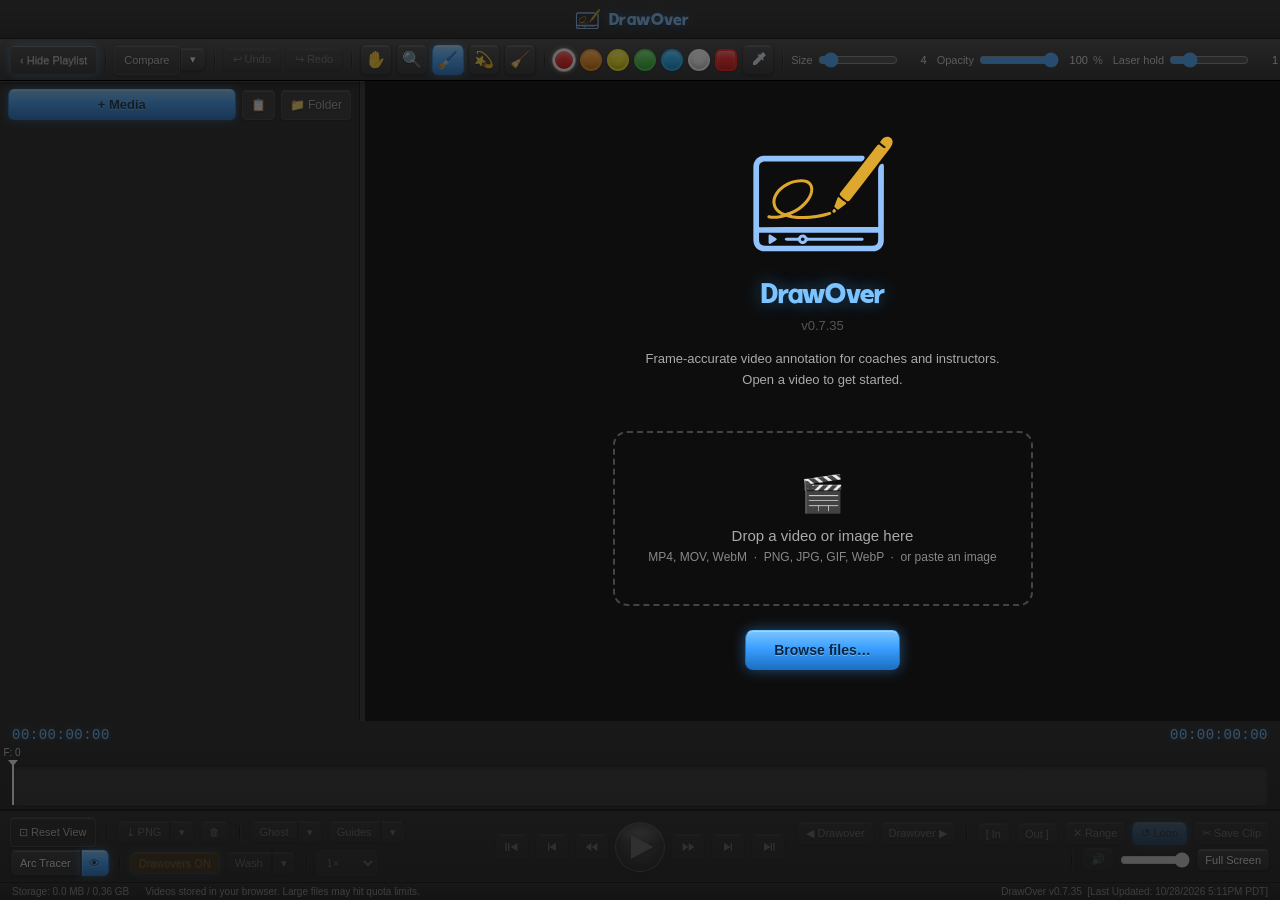
<file: index.html>
<!DOCTYPE html>
<html lang="en">
<head>
  <meta charset="UTF-8">
  <meta name="viewport" content="width=device-width, initial-scale=1.0, viewport-fit=cover">
  <title>DrawOver</title>
  <link rel="icon" type="image/svg+xml" href="favicon.svg">
  <link rel="stylesheet" href="style.css">
</head>
<body class="welcome-active">
  <div id="app">
    <div id="topbar">
      <div id="topbar-left"></div>
      <div id="app-title"><img id="app-logo" src="favicon.svg" alt="">DrawOver</div>
      <div id="tool-hint"></div>
    </div>

    <div id="content">
        <div id="tool-row">
          <button id="btn-sidebar-toggle" title="Toggle playlist">‹ Hide Playlist</button>
          <div class="tool-sep"></div>
          <div id="tool-row-tools">
          <div class="tool-group" id="view-group">
            <div class="split-btn">
              <button id="btn-compare" title="Compare two videos (click ▾ for options)">Compare</button><button id="btn-compare-opts" title="Compare settings">▾</button>
            </div>
          </div>
          <div class="tool-sep"></div>
          <div class="tool-group">
            <button id="btn-undo" title="Undo (Ctrl+Z)">↩ Undo</button>
            <button id="btn-redo" title="Redo (Ctrl+Shift+Z)">↪ Redo</button>
          </div>
          <div class="tool-sep"></div>
          <div class="tool-group">
            <button class="tool-btn" data-tool="pan" title="Pan — click and drag (H). Or hold Ctrl and drag with any tool, or the middle mouse button.">✋</button>
            <button class="tool-btn" data-tool="zoom" title="Zoom — drag up/down, or +/− (Z)">🔍</button>
            <button class="tool-btn active" data-tool="pen" title="Pen (B)">🖌️</button>
            <button class="tool-btn" data-tool="laser" title="Laser (L)">💫</button>
            <button class="tool-btn" data-tool="eraser" title="Eraser (E)">🧹</button>
          </div>
          <div class="tool-sep"></div>
          <div class="tool-group" id="color-swatches">
            <button class="d-swatch active" data-color="#ff0000" style="background:#ff0000" title="Red"></button>
            <button class="d-swatch" data-color="#ff8800" style="background:#ff8800" title="Orange"></button>
            <button class="d-swatch" data-color="#ffee00" style="background:#ffee00" title="Yellow"></button>
            <button class="d-swatch" data-color="#33cc33" style="background:#33cc33" title="Green"></button>
            <button class="d-swatch" data-color="#00aaff" style="background:#00aaff" title="Blue"></button>
            <button class="d-swatch" data-color="#ffffff" style="background:#ffffff" title="White"></button>
            <button class="d-swatch" id="color-custom-btn" style="background:#ff0000" title="Custom color — click to open picker"></button>
            <button class="tool-btn" data-tool="eyedrop" title="Eyedropper — sample color from video"><svg width="19" height="19" viewBox="0 0 24 24" fill="currentColor"><path d="M20.71 5.63l-2.34-2.34a1 1 0 00-1.41 0l-3.12 3.12-1.41-1.42-1.42 1.42 1.41 1.41-6.6 6.6A2 2 0 005 16v3h3a2 2 0 001.42-.59l6.6-6.6 1.41 1.42 1.42-1.42-1.42-1.41 3.12-3.12a1 1 0 000-1.65z"/></svg></button>
          </div>
          <div class="tool-sep"></div>
          <div class="tool-group sliders">
            <label title="Brush/eraser stroke width">Size <input type="range" id="brush-size" min="1" max="40" step="1" value="4"><span id="brush-size-val">4</span></label>
            <label title="Brush stroke opacity">Opacity <input type="range" id="brush-opacity" min="1" max="100" value="100"><span id="brush-opacity-val">100</span>%</label>
            <label title="How long a laser stroke stays on screen before fading">Laser hold <input type="range" id="laser-hold" min="0" max="5" step="0.5" value="1"><span id="laser-hold-val">1</span>s</label>
          </div>
          </div>
          <button id="btn-light-mode" title="Toggle Light Mode">☀️ Light</button>
          <button id="btn-devtools" title="Developer Tools">Dev</button>
        </div>
        <input type="number" id="fps-input" min="1" max="120" value="24" hidden>

        <div id="main-body">
        <div id="sidebar-overlay"></div>
        <div id="sidebar">
          <div id="sidebar-btns">
            <button id="btn-add-video">+ Media</button>
            <button id="btn-paste-image" title="Paste image from clipboard">📋</button>
            <button id="btn-add-folder" title="New folder">📁 Folder</button>
          </div>
          <input type="file" id="file-input" accept="video/mp4,video/webm,video/quicktime,video/*,image/*" multiple hidden>
          <div id="playlist"></div>
        </div>
        <div id="sidebar-resizer"></div>

        <div id="video-area">
          <div id="panel-left" class="compare-panel">
            <div class="panel-label" id="panel-left-label">
              <span class="panel-label-name"></span>
            </div>
            <div id="video-container">
              <div id="video-viewport">
                <canvas id="main-canvas"></canvas>
                <canvas id="wash-canvas"></canvas>
                <canvas id="guides-canvas"></canvas>
                <canvas id="pen-canvas"></canvas>
                <canvas id="laser-canvas"></canvas>
                <canvas id="arc-canvas"></canvas>
              </div>

              <!-- Welcome / onboarding overlay -->
              <div id="welcome-overlay">
                <img id="welcome-icon" src="DrawOver_logo.svg" alt="DrawOver logo">
                <div id="welcome-title">DrawOver</div>
                <div style="font-size:13px;font-weight:400;color:#555;margin-bottom:16px;">v0.7.35</div>
                <div id="welcome-sub">Frame-accurate video annotation for coaches and instructors.<br>Open a video to get started.</div>
                <div id="welcome-drop-zone">
                  <div id="welcome-drop-icon">🎬</div>
                  <div id="welcome-drop-label">Drop a video or image here</div>
                  <div id="welcome-drop-sub">MP4, MOV, WebM &nbsp;·&nbsp; PNG, JPG, GIF, WebP &nbsp;·&nbsp; or paste an image</div>
                </div>
                <button id="btn-welcome-browse">Browse files…</button>
              </div>
            </div>
          </div>
          <div id="panel-right" class="compare-panel" style="display:none">
            <div class="panel-label" id="panel-right-label">
              <span class="panel-label-name"></span>
              <button class="panel-close-btn" id="btn-compare-close" title="Exit compare">✕</button>
            </div>
            <div id="video-container-b">
              <div id="video-viewport-b">
                <canvas id="main-canvas-b"></canvas>
                <canvas id="pen-canvas-b"></canvas>
                <canvas id="laser-canvas-b"></canvas>
              </div>
            </div>
          </div>
        </div>
        </div><!-- end #main-body (sidebar + video) -->

        <div id="scrub-bar-container">
          <div id="scrub-times-top">
            <span id="scrub-current">00:00:00:00</span>
            <span id="scrub-total">00:00:00:00</span>
          </div>
          <div id="scrub-bar">
            <div id="scrub-progress"></div>
            <div id="scrub-inout"></div>
            <div id="scrub-ticks"></div>
            <div id="scrub-arc-ticks"></div>
            <div id="scrub-frame">F: 0</div>
            <div id="scrub-playhead"></div>
            <div id="scrub-in-handle" class="io-handle"></div>
            <div id="scrub-out-handle" class="io-handle"></div>
          </div>
        </div>

        <div id="playback-row">
          <div class="pb-zone pb-zone-left">
            <button id="btn-reset-view" title="Reset pan &amp; zoom (A)">⊡ Reset View</button>
            <div class="pb-sep"></div>
            <div class="split-btn">
              <button id="btn-export-frame" title="Export the current frame with its drawovers as a PNG">⤓ PNG</button><button id="btn-export-opts" title="Export options">▾</button>
            </div>
            <button id="btn-clear-frame" title="Delete all drawings on this frame">🗑</button>
            <div class="pb-sep"></div>
            <div class="split-btn">
              <button id="btn-ghost" title="Ghosting / onion-skin: show drawovers from nearby frames">Ghost</button><button id="btn-ghost-opts" title="Ghosting settings">▾</button>
            </div>
            <div class="split-btn">
              <button id="btn-guides" title="Composition guides: overlay framing/grid lines for composition">Guides</button><button id="btn-guides-opts" title="Composition guide settings">▾</button>
            </div>
            <div class="split-btn">
              <button class="tool-btn" id="btn-arc-tracer" data-tool="arc-tracer" title="Arc Tracer (T)" style="width:auto;padding:4px 9px;font-size:11px;height:26px">Arc Tracer</button><button class="tool-btn active" id="btn-arc-toggle" title="Show / hide arc points" style="width:28px;height:26px">&#128065;</button>
            </div>
            <div class="pb-sep"></div>
            <button id="btn-toggle-drawings" class="active" title="Show/Hide Drawovers">Drawovers ON</button>
            <div class="split-btn">
              <button id="btn-wash" title="Wash: fade the footage behind a white sheet so drawovers read clearly">Wash</button><button id="btn-wash-opts" title="Wash strength">▾</button>
            </div>
            <div class="pb-sep"></div>
            <select id="speed-select" title="Playback speed">
              <option value="0.1">0.1×</option>
              <option value="0.25">0.25×</option>
              <option value="0.5">0.5×</option>
              <option value="1" selected>1×</option>
              <option value="1.5">1.5×</option>
              <option value="2">2×</option>
            </select>
          </div>
          <div class="pb-zone pb-zone-center">
            <button class="transport-btn" id="btn-prev-media" title="Previous media in playlist"><svg viewBox="0 0 24 24" width="16" height="16" fill="currentColor"><path d="M2 6h2v12H2zM6 6h2v12H6zm14 0l-10 6 10 6z"/></svg></button>
            <button class="transport-btn" id="btn-to-start" title="Go to In / Start"><svg viewBox="0 0 24 24" width="16" height="16" fill="currentColor"><path d="M6 6h2v12H6zm12 0l-10 6 10 6z"/></svg></button>
            <button class="transport-btn" id="btn-frame-back" title="Frame Back (←)"><svg viewBox="0 0 24 24" width="16" height="16" fill="currentColor"><path d="M11 6L2.5 12 11 18zM20 6l-8.5 6 8.5 6z"/></svg></button>
            <button id="btn-play" title="Play/Pause (Space)"></button>
            <button class="transport-btn" id="btn-frame-fwd" title="Frame Forward (→)"><svg viewBox="0 0 24 24" width="16" height="16" fill="currentColor"><path d="M13 6l8.5 6-8.5 6zM4 6l8.5 6L4 18z"/></svg></button>
            <button class="transport-btn" id="btn-to-end" title="Go to Out / End"><svg viewBox="0 0 24 24" width="16" height="16" fill="currentColor"><path d="M6 6l10 6-10 6zM16 6h2v12h-2z"/></svg></button>
            <button class="transport-btn" id="btn-next-media" title="Next media in playlist"><svg viewBox="0 0 24 24" width="16" height="16" fill="currentColor"><path d="M6 6l10 6-10 6zM16 6h2v12h-2zM20 6h2v12h-2z"/></svg></button>
          </div>
          <div class="pb-zone pb-zone-right">
            <button id="btn-prev-annotation" title="Previous Drawover (↑)">◀ Drawover</button>
            <button id="btn-next-annotation" title="Next Drawover (↓)">Drawover ▶</button>
            <div class="pb-sep"></div>
            <button id="btn-set-in" title="Set In Point (I)">[ In</button>
            <button id="btn-set-out" title="Set Out Point (O)">Out ]</button>
            <button id="btn-clear-inout" title="Clear In/Out">✕ Range</button>
            <button id="btn-loop" title="Loop In/Out">↺ Loop</button>
            <button id="btn-save-clip" title="Save the In/Out range as a new clip in the playlist">✂ Save Clip</button>
            <div class="pb-sep"></div>
            <button id="btn-mute" title="Mute">🔊</button>
            <input type="range" id="volume-slider" min="0" max="1" step="0.01" value="1" title="Volume">
            <button id="btn-fullscreen" title="Fullscreen">Full Screen</button>
          </div>
        </div>

        <div id="status-bar">
          <span id="storage-info">Storage: —</span>
          <span id="status-note">Videos stored in your browser. Large files may hit quota limits.</span>
          <span id="status-version">DrawOver v0.7.35 &nbsp;[Last Updated: 10/28/2026 5:11PM PDT]</span>
        </div>
      </div>
  </div>

  <!-- Developer Tools panel -->
  <div id="devtools-panel">
    <h3>Developer Tools</h3>
    <p class="dt-desc">OBS Crop/Pad filter values — physical pixels. Reset view (A) first, then open in fullscreen for accurate values.</p>
    <table id="dt-table">
      <tr class="dt-section"><td colspan="2">Display</td></tr>
      <tr><td>DPR</td><td id="dt-dpr">—</td></tr>
      <tr><td>Screen</td><td id="dt-screen">—</td></tr>
      <tr><td>Video res</td><td id="dt-res">—</td></tr>
      <tr class="dt-section"><td colspan="2">OBS Crop/Pad Filter</td></tr>
      <tr><td>Left</td><td id="dt-left">—</td></tr>
      <tr><td>Top</td><td id="dt-top">—</td></tr>
      <tr><td>Right</td><td id="dt-right">—</td></tr>
      <tr><td>Bottom</td><td id="dt-bottom">—</td></tr>
      <tr class="dt-section"><td colspan="2">Video area</td></tr>
      <tr><td>Width</td><td id="dt-w">—</td></tr>
      <tr><td>Height</td><td id="dt-h">—</td></tr>
    </table>
    <button id="dt-copy-btn">Copy OBS Values</button>
  </div>

  <!-- Eyedropper zoom preview -->
  <div id="eyedropper-overlay">
    <canvas id="eyedropper-canvas" width="91" height="91"></canvas>
    <div id="eyedropper-hex">#ff0000</div>
  </div>

  <!-- Custom color picker panel -->
  <div id="color-picker-panel">
    <div id="cp-sv"><div id="cp-sv-handle"></div></div>
    <div id="cp-hue"><div id="cp-hue-handle"></div></div>
    <div id="cp-footer">
      <div id="cp-preview"></div>
      <input type="text" id="cp-hex" maxlength="7" spellcheck="false" placeholder="#rrggbb">
    </div>
  </div>

  <!-- Compare settings popover -->
  <div id="compare-panel">
    <div class="compare-title">Compare</div>
    <div class="compare-sub">View two videos at once</div>
    <label class="compare-row">
      <input type="radio" name="compare-mode" id="compare-mode-side" checked> Side by Side
    </label>
    <label class="compare-row">
      <input type="radio" name="compare-mode" id="compare-mode-full"> Full Frame
    </label>
    <button id="btn-compare-flip" title="Flip between full-frame A and full-frame B">⇄ Flip A / B</button>
    <button id="compare-done">Done</button>
  </div>

  <!-- Arc tracer magnifier -->
  <div id="arc-magnifier">
    <canvas id="arc-magnifier-canvas" width="120" height="120"></canvas>
  </div>

  <!-- Ghosting / onion-skin settings popover -->
  <div id="ghost-panel">
    <div class="ghost-title">Ghosting</div>
    <div class="ghost-sub">Show drawovers from nearby frames</div>
    <label class="ghost-row">
      <span>Frames before &amp; after</span>
      <input type="range" id="ghost-range" min="1" max="10" step="1" value="2">
      <span id="ghost-range-val">2</span>
    </label>
    <div class="ghost-legend">
      <span><i class="ghost-swatch past"></i> previous</span>
      <span><i class="ghost-swatch next"></i> next</span>
    </div>
    <button id="ghost-done">Done</button>
  </div>

  <!-- Arc Tracer settings popover -->
  <div id="arc-panel">
    <div class="arc-title">Arc Tracer</div>
    <div class="arc-sub" id="arc-sub">Click each frame to drop an arc point</div>
    <div class="arc-row arc-group-row">
      <span>Group</span>
      <div class="arc-groups">
        <button class="arc-group-btn" data-arc-group="1" title="Group 1 — red">1</button>
        <button class="arc-group-btn" data-arc-group="2" title="Group 2 — green">2</button>
        <button class="arc-group-btn" data-arc-group="3" title="Group 3 — blue">3</button>
      </div>
    </div>
    <label class="arc-row">
      <span>Window (frames)</span>
      <input type="number" id="arc-window" min="1" max="50" value="5" title="Frames before/after current to show">
    </label>
    <label class="arc-row">
      <span>Point size</span>
      <input type="range" id="arc-point-size" min="0.1" max="2" step="0.1" value="1" title="Size of the arc points">
      <span class="arc-val" id="arc-point-size-val">1.0</span>
    </label>
    <button id="btn-arc-start">▶ Start Placing Points</button>
    <div class="arc-actions">
      <button id="btn-clear-arc-point">Clear point</button>
      <button id="btn-clear-arc">Clear group</button>
    </div>
  </div>

  <!-- PNG export options popover -->
  <div id="export-panel">
    <div class="export-title">Export PNG</div>
    <div class="export-sub">Saved at the footage's native resolution</div>
    <button class="export-opt" id="btn-export-current">Current frame</button>
    <button class="export-opt" id="btn-export-all">All frames with drawovers<span id="export-all-count"></span></button>
  </div>

  <!-- Wash settings popover -->
  <div id="wash-panel">
    <div class="wash-title">Wash</div>
    <div class="wash-sub">Fades the footage so drawovers read clearly</div>
    <div class="wash-levels">
      <button class="wash-level" data-wash="10">10%</button>
      <button class="wash-level" data-wash="25">25%</button>
      <button class="wash-level" data-wash="50">50%</button>
      <button class="wash-level" data-wash="75">75%</button>
    </div>
    <button id="wash-done">Done</button>
  </div>

  <!-- Composition Guides settings popover -->
  <div id="guides-panel">
    <div class="guides-title">Composition Guides</div>
    <div class="guides-sub">Overlay framing &amp; composition lines</div>
    <label class="guides-row">
      <span>Guide</span>
      <select id="guides-type" title="Which composition guide to overlay">
        <option value="thirds">Thirds</option>
        <option value="phi">Phi Grid (Golden Ratio)</option>
        <option value="fifths">Fifths</option>
        <option value="fifths-rabatment">Fifths (Rabatment)</option>
        <option value="rabatment">Rabatment of the Rectangle</option>
        <option value="triangle">Golden Triangle</option>
        <option value="fibonacci">Fibonacci Spiral</option>
        <option value="cross">Center Cross</option>
        <option value="diagonals">Diagonals</option>
        <option value="frame">Frame Only (Outer Edge)</option>
      </select>
    </label>
    <label class="guides-row">
      <span>Frame aspect ratio</span>
      <select id="guides-aspect" title="Matte the guide to a specific aspect ratio, e.g. if your footage is letterboxed">
        <option value="video">Match footage</option>
        <option value="16:9">16:9</option>
        <option value="1.85:1">1.85:1</option>
        <option value="2:1">2:1</option>
        <option value="2.35:1">2.35:1</option>
        <option value="2.39:1">2.39:1</option>
        <option value="4:3">4:3</option>
        <option value="1:1">1:1</option>
        <option value="4:5">4:5</option>
        <option value="9:16">9:16</option>
      </select>
    </label>
    <label class="guides-row">
      <span>Scale</span>
      <input type="range" id="guides-scale" min="10" max="100" step="5" value="100" title="Shrink the guide overlay down within the frame, keeping it centered">
      <span id="guides-scale-val">100</span>%
    </label>
    <label class="guides-row">
      <span>Line color</span>
      <input type="color" id="guides-color" value="#ffcc00" title="Guide line color">
    </label>
    <label class="guides-row">
      <span>Opacity</span>
      <input type="range" id="guides-opacity" min="10" max="100" step="5" value="90" title="Guide line opacity">
      <span id="guides-opacity-val">90</span>%
    </label>
    <label class="guides-row">
      <span>Line thickness</span>
      <input type="range" id="guides-thickness" min="1" max="5" step="1" value="1" title="Guide line thickness in pixels">
      <span id="guides-thickness-val">1</span>px
    </label>
    <button id="guides-done">Done</button>
  </div>

  <script>
    (function () {
      'use strict';

      // ===== DOM REFS =====
      const mainCanvas = document.getElementById('main-canvas');
      const penCanvas = document.getElementById('pen-canvas');
      const laserCanvas = document.getElementById('laser-canvas');
      const mainCtx = mainCanvas.getContext('2d');
      const penCtx = penCanvas.getContext('2d');
      const laserCtx = laserCanvas.getContext('2d');
      const videoContainer = document.getElementById('video-container');
      const videoViewport = document.getElementById('video-viewport');
      const mainCanvasB = document.getElementById('main-canvas-b');
      const penCanvasB = document.getElementById('pen-canvas-b');
      const laserCanvasB = document.getElementById('laser-canvas-b');
      const mainCtxB = mainCanvasB.getContext('2d');
      const penCtxB = penCanvasB.getContext('2d');
      const laserCtxB = laserCanvasB.getContext('2d');
      const arcCanvas = document.getElementById('arc-canvas');
      const arcCtx = arcCanvas.getContext('2d');
      const btnArcTracer = document.getElementById('btn-arc-tracer');
      const btnArcToggle = document.getElementById('btn-arc-toggle');
      const arcPanel = document.getElementById('arc-panel');
      const arcWindowInput = document.getElementById('arc-window');
      const arcPointSizeInput = document.getElementById('arc-point-size');
      const arcPointSizeVal = document.getElementById('arc-point-size-val');
      const arcSubEl = document.getElementById('arc-sub');
      const btnArcStart = document.getElementById('btn-arc-start');
      const btnClearArc = document.getElementById('btn-clear-arc');
      const btnClearArcPoint = document.getElementById('btn-clear-arc-point');
      const scrubArcTicks = document.getElementById('scrub-arc-ticks');
      const arcMagnifierOverlay = document.getElementById('arc-magnifier');
      const arcMagnifierCanvas = document.getElementById('arc-magnifier-canvas');
      const arcMagnifierCtx = arcMagnifierCanvas.getContext('2d');
      const videoContainerB = document.getElementById('video-container-b');
      const videoViewportB = document.getElementById('video-viewport-b');
      const videoArea = document.getElementById('video-area');
      const panelLeft = document.getElementById('panel-left');
      const panelRight = document.getElementById('panel-right');
      const panelLeftLabel = document.getElementById('panel-left-label');
      const panelRightLabel = document.getElementById('panel-right-label');
      const eyedropOverlay = document.getElementById('eyedropper-overlay');
      const eyedropCanvas = document.getElementById('eyedropper-canvas');
      const eyedropHex = document.getElementById('eyedropper-hex');
      const scrubBar = document.getElementById('scrub-bar');
      const scrubProgress = document.getElementById('scrub-progress');
      const scrubInout = document.getElementById('scrub-inout');
      const scrubTicks = document.getElementById('scrub-ticks');
      const scrubPlayhead = document.getElementById('scrub-playhead');
      const scrubCurrent = document.getElementById('scrub-current');
      const scrubFrame = document.getElementById('scrub-frame');
      const scrubTotal = document.getElementById('scrub-total');
      const scrubInHandle = document.getElementById('scrub-in-handle');
      const scrubOutHandle = document.getElementById('scrub-out-handle');
      const playlistEl = document.getElementById('playlist');
      const fileInput = document.getElementById('file-input');
      const sidebarEl = document.getElementById('sidebar');
      const sidebarResizer = document.getElementById('sidebar-resizer');
      const btnAddVideo = document.getElementById('btn-add-video');
      const btnPasteImage = document.getElementById('btn-paste-image');
      const btnAddFolder = document.getElementById('btn-add-folder');
      const btnPlay = document.getElementById('btn-play');
      // Toggle the CSS play/pause icon (drawn via .is-playing, not a text glyph).
      function setPlayIcon(playing) { btnPlay.classList.toggle('is-playing', playing); }
      const btnFrameBack = document.getElementById('btn-frame-back');
      const btnFrameFwd = document.getElementById('btn-frame-fwd');
      const btnToStart = document.getElementById('btn-to-start');
      const btnToEnd = document.getElementById('btn-to-end');
      const btnPrevMedia = document.getElementById('btn-prev-media');
      const btnNextMedia = document.getElementById('btn-next-media');
      const btnSetIn = document.getElementById('btn-set-in');
      const btnSetOut = document.getElementById('btn-set-out');
      const btnClearInOut = document.getElementById('btn-clear-inout');
      const btnLoop = document.getElementById('btn-loop');
      const btnSaveClip = document.getElementById('btn-save-clip');
      const btnPrevAnnotation = document.getElementById('btn-prev-annotation');
      const btnNextAnnotation = document.getElementById('btn-next-annotation');
      const fpsInput = document.getElementById('fps-input');
      const btnMute = document.getElementById('btn-mute');
      const volumeSlider = document.getElementById('volume-slider');
      const btnUndo = document.getElementById('btn-undo');
      const btnRedo = document.getElementById('btn-redo');
      const btnToggleDrawings = document.getElementById('btn-toggle-drawings');
      const btnGhost = document.getElementById('btn-ghost');
      const btnGhostOpts = document.getElementById('btn-ghost-opts');
      const ghostPanel = document.getElementById('ghost-panel');
      const ghostRangeSlider = document.getElementById('ghost-range');
      const ghostRangeVal = document.getElementById('ghost-range-val');
      const btnWash = document.getElementById('btn-wash');
      const btnWashOpts = document.getElementById('btn-wash-opts');
      const washPanel = document.getElementById('wash-panel');
      const btnGuides = document.getElementById('btn-guides');
      const btnGuidesOpts = document.getElementById('btn-guides-opts');
      const guidesPanel = document.getElementById('guides-panel');
      const guidesTypeSelect = document.getElementById('guides-type');
      const guidesAspectSelect = document.getElementById('guides-aspect');
      const guidesScaleSlider = document.getElementById('guides-scale');
      const guidesScaleVal = document.getElementById('guides-scale-val');
      const guidesColorInput = document.getElementById('guides-color');
      const guidesOpacitySlider = document.getElementById('guides-opacity');
      const guidesOpacityVal = document.getElementById('guides-opacity-val');
      const guidesThicknessSlider = document.getElementById('guides-thickness');
      const guidesThicknessVal = document.getElementById('guides-thickness-val');
      const guidesCanvas = document.getElementById('guides-canvas');
      const guidesCtx = guidesCanvas.getContext('2d');
      const washCanvas = document.getElementById('wash-canvas');
      const washCtx = washCanvas.getContext('2d');
      const btnCompare = document.getElementById('btn-compare');
      const btnCompareOpts = document.getElementById('btn-compare-opts');
      const comparePanel = document.getElementById('compare-panel');
      const compareModeSideRadio = document.getElementById('compare-mode-side');
      const compareModeFullRadio = document.getElementById('compare-mode-full');
      const btnCompareFlip = document.getElementById('btn-compare-flip');
      const btnClearFrame = document.getElementById('btn-clear-frame');
      const btnExportFrame = document.getElementById('btn-export-frame');
      const btnExportOpts = document.getElementById('btn-export-opts');
      const exportPanel = document.getElementById('export-panel');
      const btnFullscreen = document.getElementById('btn-fullscreen');
      const brushSizeSlider = document.getElementById('brush-size');
      const brushSizeVal = document.getElementById('brush-size-val');
      const brushOpacitySlider = document.getElementById('brush-opacity');
      const brushOpacityVal = document.getElementById('brush-opacity-val');
      const laserHoldSlider = document.getElementById('laser-hold');
      const laserHoldValEl = document.getElementById('laser-hold-val');
      const toolBtns = document.querySelectorAll('.tool-btn');

      // Color picker refs
      const colorSwatchBtns = document.querySelectorAll('.d-swatch');
      const colorCustomBtn = document.getElementById('color-custom-btn');

      // ===== STATE =====
      let playlist = [];
      let activeIndex = -1;
      let folders = []; // [{ id, name, color, expanded, children: [entryId,...] }]
      let playlistOrder = []; // top-level render order: unfoldered entry ids + folder ids
      let dragInfo = null; // { type:'video'|'folder', id, srcFolderId }
      let plDropLine = null; // drop-indicator div
      const PL_COLORS = ['#e74c3c','#e67e22','#f1c40f','#2ecc71','#1abc9c','#3498db','#9b59b6','#e91e63','#95a5a6'];
      let currentTool = 'pen';
      let prevTool = 'pen';
      let drawColor = '#ff0000';
      let brushSize = 4;
      let brushOpacity = 1;
      let drawingsVisible = true;
      let ghostEnabled = false;   // onion-skin toggle
      let ghostRange = 2;         // frames before & after (1..10)
      let washEnabled = false;    // white-wash overlay toggle
      let washOpacity = 0.25;     // one of 0.10 / 0.25 / 0.50 / 0.75
      let guidesEnabled = false;  // composition-guide overlay toggle
      let guidesType = 'thirds';
      let guidesAspect = 'video'; // 'video' = match the footage's own displayed bounds
      let guidesScale = 1; // 0.1-1, shrinks the guide rect toward its own center
      let guidesColor = '#ffcc00';
      let guidesOpacity = 0.9;
      let guidesLineWidth = 1; // CSS pixels; scaled by DPR when actually drawn
      let loopEnabled = true;
      btnLoop.classList.add('active');
      let laserHoldMs = 1000;

      let laserStrokes = []; // each stroke references a shared .group so a whole burst fades together
      let currentLaserGroup = null; // the group new strokes join if still within laserHoldMs

      // ===== PAN/ZOOM STATE =====
      let panX = 0, panY = 0, vpZoom = 1;
      let vpDrag = null; // { type:'pan'|'zoom', startX, startY, startPanX, startPanY, startZoom, cx, cy }

      // Universal hold-and-drag pan (SyncSketch-style: hold a button anywhere,
      // drag, the media follows the cursor 1:1). Triggered by the middle
      // mouse button OR Ctrl+left-click-drag. Ctrl+drag exists because MMB
      // alone is unreliable: the middle button is the same button browsers
      // reserve for their own native autoscroll/paste gestures, and fighting
      // that from web content has proven fragile in practice. Ctrl+left-drag
      // uses only the primary button plus a modifier key, neither of which
      // any browser treats specially, so there's no default action to fight.
      // Kept fully separate from vpDrag -- which drives the left-click Pan
      // tool and right-click Zoom -- so this always works regardless of
      // which tool is currently active.
      let holdPan = null; // { startX, startY, startPanX, startPanY, pointerId }
      let holdPanB = null;

      // Temporary diagnostic instrumentation for the "MMB pan stops working
      // under Windows Ink" report. Every attempted fix so far (window-capture
      // preventDefault, dropping setPointerCapture, window-level move
      // tracking, debounced release detection) was based on browser-spec
      // reasoning we couldn't verify against real Windows Ink hardware in
      // this environment, and the issue has persisted through all of them.
      // Rather than guess again, log the actual event sequence so the next
      // fix can target what's really happening instead of what the spec
      // says should happen. Safe to leave in permanently -- console.log has
      // no effect on behavior -- but harmless to strip once diagnosed.
      const panDebug = (...args) => console.log('[pan-debug]', performance.now().toFixed(1) + 'ms', ...args);

      // Firefox and Chrome arm their native middle-click autoscroll the
      // instant the middle button goes down, independent of whether it's
      // held -- it's a toggle, not a drag. The only way to stop it is to
      // cancel the *real* mousedown event before the browser's own arm-check
      // runs. A bubble-phase listener further down the tree (e.g. on
      // video-container) was too late: by the time it ran, the browser had
      // already claimed the pointer for its own autoscroll and yanked it
      // away from our code (spec-mandated: the browser fires pointercancel
      // once it takes an input over for its own default action), which is
      // why MMB panning looked like a quick click instead of a held drag --
      // our own pan state was being torn down by that pointercancel almost
      // immediately after starting. Listening at window level with
      // capture:true runs this before the event reaches ANY other handler,
      // as early as web content can possibly intervene.
      window.addEventListener('mousedown', e => {
        if (e.button === 1) e.preventDefault();
        if (e.button === 1) panDebug('window mousedown (capture)', 'button=' + e.button, 'buttons=' + e.buttons);
      }, { capture: true });
      window.addEventListener('auxclick', e => {
        if (e.button === 1) e.preventDefault();
        if (e.button === 1) panDebug('window auxclick (capture)', 'button=' + e.button, 'buttons=' + e.buttons);
      }, { capture: true });

      // ===== COMPARE MODE STATE =====
      let arcWindow = 5;
      let arcPointSize = 1; // relative scale applied to the dot radii below
      let arcVisible = true; // show/hide the arc points + path overlay
      let arcCrosshairPos = null;
      let arcLastEvent = null;
      let arcHoverFrame = null;
      let arcHoverGroup = null;
      let arcDragFrame = null;
      let arcDragGroup = null;
      let arcDragStart = null; // arc point position at the start of a drag (for undo)

      // Three independent arc groups, so two or three things (a ball and a hand,
      // say) can be traced through the same frames without colliding. Each group
      // owns one hue: the timeline tick, the connecting curve and the before/after
      // dots are all shades of it, so a dot on the canvas reads back to a tick.
      const ARC_GROUPS = [1, 2, 3];
      const ARC_GROUP_STYLE = {
        1: { name: 'Red',   tick: '#ff4444', before: '#ff9e8a', after: '#a81d1d', curve: 'rgba(255,90,70,0.5)' },
        2: { name: 'Green', tick: '#3ad162', before: '#9af0b0', after: '#14803a', curve: 'rgba(58,209,98,0.5)' },
        3: { name: 'Blue',  tick: '#3aa0ff', before: '#a6d6ff', after: '#15599f', curve: 'rgba(58,160,255,0.5)' },
      };
      let arcGroup = 1; // group new points get placed into

      // entry.arcGroups = { 1: {frame:{x,y}}, 2: {...}, 3: {...} }. Older entries
      // stored a single flat {frame:{x,y}} map in entry.arcPoints; fold that into
      // group 1 the first time we touch them.
      function arcGroupsOf(entry) {
        if (!entry) return { 1: {}, 2: {}, 3: {} };
        if (!entry.arcGroups) {
          entry.arcGroups = {};
          const legacy = entry.arcPoints;
          entry.arcGroups[1] = (legacy && typeof legacy === 'object') ? legacy : {};
        }
        for (const g of ARC_GROUPS) if (!entry.arcGroups[g]) entry.arcGroups[g] = {};
        return entry.arcGroups;
      }
      function arcPointsOf(entry, group) { return arcGroupsOf(entry)[group]; }
      function arcHasAnyPoints(entry) {
        if (!entry) return false;
        const groups = arcGroupsOf(entry);
        return ARC_GROUPS.some(g => Object.keys(groups[g]).length > 0);
      }

      let compareMode = false;
      let comparePanelLeft = true; // true = left panel is active for drawing/undo
      let compareIndex = -1;
      let playerB = null;
      // Full Frame compare mode: only one panel is visible at a time, filling
      // the whole video area; compareFullFrameShowingB picks which.
      let compareFullFrameShowingB = false;
      let panXB = 0, panYB = 0, vpZoomB = 1;
      let vpDragB = null;
      let isDrawingB = false, currentStrokeB = null, isErasingB = false;
      let _annoSaveTimerB = null;

      const LASER_FADE_DURATION = 500;

      let isDrawing = false;
      let currentStroke = null;
      let isErasing = false;
      let isScrubbing = false;
      let draggingHandle = null;

      // ===== INDEXEDDB PERSISTENCE =====
      const DB_NAME = 'drawover', DB_VERSION = 1, DB_STORE = 'videos';
      let _db = null;

      function openDB() {
        if (_db) return Promise.resolve(_db);
        return new Promise((resolve, reject) => {
          const req = indexedDB.open(DB_NAME, DB_VERSION);
          req.onupgradeneeded = ev => ev.target.result.createObjectStore(DB_STORE, { keyPath: 'id' });
          req.onsuccess = ev => { _db = ev.target.result; resolve(_db); };
          req.onerror = () => reject(req.error);
        });
      }

      function dbPut(record) {
        return openDB().then(db => new Promise((resolve, reject) => {
          const tx = db.transaction(DB_STORE, 'readwrite');
          const req = tx.objectStore(DB_STORE).put(record);
          req.onsuccess = resolve;
          tx.onerror = () => reject(tx.error);
        }));
      }

      function dbDelete(id) {
        return openDB().then(db => new Promise((resolve, reject) => {
          const tx = db.transaction(DB_STORE, 'readwrite');
          const req = tx.objectStore(DB_STORE).delete(id);
          req.onsuccess = resolve;
          tx.onerror = () => reject(tx.error);
        }));
      }

      function dbGetAll() {
        return openDB().then(db => new Promise((resolve, reject) => {
          const req = db.transaction(DB_STORE, 'readonly').objectStore(DB_STORE).getAll();
          req.onsuccess = () => resolve(req.result);
          req.onerror = () => reject(req.error);
        }));
      }

      function uuid() { return crypto.randomUUID(); }

      function persistEntry(entry) {
        return dbPut({
          id: entry.id, name: entry.name, blob: entry.blob,
          isImage: !!entry.isImage,
          annotations: entry.annotations,
          arcGroups: arcGroupsOf(entry),
          inPoint: entry.inPoint, outPoint: entry.outPoint,
          fps: entry.fps, duration: entry.duration,
          thumbnail: entry.thumbnail,
          displayName: entry.displayName || null,
          color: entry.color || null,
          folderId: entry.folderId || null,
        });
      }

      function savePlaylistState() {
        try {
          localStorage.setItem('drawover_playlist', JSON.stringify(playlist.map(e => e.id)));
          localStorage.setItem('drawover_active', activeIndex >= 0 ? playlist[activeIndex].id : '');
          localStorage.setItem('drawover_active_frame', player.currentFrame ?? 0);
          localStorage.setItem('drawover_playlist_order', JSON.stringify(playlistOrder));
          localStorage.setItem('drawover_folders', JSON.stringify(folders));
          localStorage.setItem('drawover_entry_meta', JSON.stringify(
            Object.fromEntries(playlist.map(e => [e.id, { displayName: e.displayName, color: e.color, folderId: e.folderId }]))
          ));
        } catch (_) {}
      }

      let _annoSaveTimer = null;
      function scheduleAnnotationSave() {
        const entry = getActiveEntry(); if (!entry) return;
        clearTimeout(_annoSaveTimer);
        _annoSaveTimer = setTimeout(() => {
          const e = getActiveEntry(); if (e) persistEntry(e).catch(() => {});
        }, 1500);
      }

      async function restorePlaylist() {
        try {
          // sessionStorage survives refreshes but is wiped on tab close.
          // If there's no session flag this is a fresh open — clear IDB so we start blank.
          const isRefresh = sessionStorage.getItem('drawover_session');
          sessionStorage.setItem('drawover_session', '1');
          if (!isRefresh) {
            const stale = await dbGetAll();
            await Promise.all(stale.map(r => dbDelete(r.id)));
            localStorage.removeItem('drawover_playlist');
            localStorage.removeItem('drawover_active');
            localStorage.removeItem('drawover_active_frame');
            localStorage.removeItem('drawover_playlist_order');
            localStorage.removeItem('drawover_folders');
            localStorage.removeItem('drawover_entry_meta');
            return;
          }
          const allRecords = await dbGetAll();
          if (!allRecords.length) return;
          const savedIds = JSON.parse(localStorage.getItem('drawover_playlist') || '[]');
          const savedActiveId = localStorage.getItem('drawover_active') || '';
          folders = JSON.parse(localStorage.getItem('drawover_folders') || '[]');
          playlistOrder = JSON.parse(localStorage.getItem('drawover_playlist_order') || '[]');
          const entryMeta = JSON.parse(localStorage.getItem('drawover_entry_meta') || '{}');
          const byId = Object.fromEntries(allRecords.map(r => [r.id, r]));
          const ordered = savedIds.map(id => byId[id]).filter(Boolean);
          const orphans = allRecords.filter(r => !savedIds.includes(r.id));
          const toRestore = [...ordered, ...orphans];
          if (!toRestore.length) return;
          for (const rec of toRestore) {
            const objectUrl = URL.createObjectURL(rec.blob);
            const meta = entryMeta[rec.id] || {};
            playlist.push({
              id: rec.id, name: rec.name, blob: rec.blob, objectUrl,
              isImage: !!rec.isImage,
              annotations: rec.annotations || {},
              arcGroups: rec.arcGroups || null,
              arcPoints: rec.arcPoints || {},
              inPoint: rec.inPoint ?? null, outPoint: rec.outPoint ?? null,
              fps: rec.fps || 24, duration: rec.duration || 0,
              thumbnail: rec.thumbnail || null,
              displayName: meta.displayName ?? rec.displayName ?? null,
              color: meta.color ?? rec.color ?? null,
              folderId: meta.folderId ?? rec.folderId ?? null,
              undoStack: [], redoStack: []
            });
          }
          ensurePlaylistOrder();
          renderPlaylist();
          let targetIdx = playlist.findIndex(e => e.id === savedActiveId);
          if (targetIdx < 0) targetIdx = 0;
          await loadVideo(targetIdx);
          const savedFrame = parseInt(localStorage.getItem('drawover_active_frame') || '0', 10);
          if (savedFrame > 0) player.seekToTime(savedFrame / (playlist[targetIdx]?.fps || 30) + 1e-5);
          dismissWelcome();
        } catch (err) {
          console.warn('DrawOver: restore failed', err);
        }
      }

      // ===== DELETE CONFIRMATION =====
      function hasDrawings(entry) {
        return Object.values(entry.annotations).some(s => s && s.length > 0);
      }

      function confirmDelete(entry) {
        return new Promise(resolve => {
          if (!hasDrawings(entry) || localStorage.getItem('drawover_skip_delete_confirm') === '1') {
            resolve(true); return;
          }
          const overlay = document.createElement('div');
          overlay.style.cssText = 'position:fixed;inset:0;background:rgba(0,0,0,0.65);z-index:10000;display:flex;align-items:center;justify-content:center;';
          const box = document.createElement('div');
          box.style.cssText = 'background:#1e1e1e;border:1px solid #3a3a3a;border-radius:10px;padding:24px 28px;max-width:360px;width:90%;color:#e0e0e0;font-size:14px;box-shadow:0 8px 32px rgba(0,0,0,0.7);';
          box.innerHTML = `
            <div style="font-size:15px;font-weight:600;margin-bottom:10px;">Delete video?</div>
            <div style="color:#aaa;margin-bottom:18px;line-height:1.5;">This video has drawovers. Are you sure you want to delete it, including its drawovers?</div>
            <label style="display:flex;align-items:center;gap:8px;margin-bottom:20px;cursor:pointer;color:#888;font-size:13px;">
              <input type="checkbox" id="_del_skip"> Don't ask me again
            </label>
            <div style="display:flex;gap:10px;justify-content:flex-end;">
              <button id="_del_cancel" style="padding:7px 16px;border-radius:6px;border:1px solid #444;background:#2a2a2a;color:#e0e0e0;cursor:pointer;font-size:13px;">Cancel</button>
              <button id="_del_confirm" style="padding:7px 16px;border-radius:6px;border:none;background:#c0392b;color:#fff;cursor:pointer;font-size:13px;font-weight:600;">Delete</button>
            </div>`;
          overlay.appendChild(box);
          document.body.appendChild(overlay);
          const cleanup = (result) => {
            if (document.getElementById('_del_skip').checked) {
              localStorage.setItem('drawover_skip_delete_confirm', '1');
            }
            document.body.removeChild(overlay);
            resolve(result);
          };
          document.getElementById('_del_confirm').addEventListener('click', () => cleanup(true));
          document.getElementById('_del_cancel').addEventListener('click', () => cleanup(false));
          overlay.addEventListener('click', e => { if (e.target === overlay) cleanup(false); });
        });
      }

      // ===== HELPERS =====
      function formatSMPTE(s, fps) {
        if (isNaN(s) || !isFinite(s) || s < 0) return '00:00:00:00';
        const f = fps || 24;
        const totalFrames = Math.round(s * f);
        const ff = totalFrames % f;
        const totalSec = Math.floor(totalFrames / f);
        const hh = Math.floor(totalSec / 3600);
        const mm = Math.floor((totalSec % 3600) / 60);
        const ss = totalSec % 60;
        return String(hh).padStart(2,'0') + ':' + String(mm).padStart(2,'0') + ':' + String(ss).padStart(2,'0') + ':' + String(ff).padStart(2,'0');
      }

      function formatTime(s) {
        if (isNaN(s) || !isFinite(s)) return '00:00';
        return String(Math.floor(s / 60)).padStart(2, '0') + ':' + String(Math.floor(s % 60)).padStart(2, '0');
      }

      function getFPS() {
        const v = parseInt(fpsInput.value, 10);
        return (v >= 1 && v <= 120) ? v : 24;
      }

      function getActiveEntry() {
        return (activeIndex >= 0 && activeIndex < playlist.length) ? playlist[activeIndex] : null;
      }

      // Browser tab title: the active media's name, or plain "DrawOver" when
      // nothing is loaded (welcome screen).
      function updateDocumentTitle() {
        const entry = getActiveEntry();
        document.title = entry ? (entry.displayName || entry.name || 'DrawOver') : 'DrawOver';
      }

      function getCompareEntry() {
        return (compareIndex >= 0 && compareIndex < playlist.length) ? playlist[compareIndex] : null;
      }

      function getActivePanelEntry() {
        return (compareMode && !comparePanelLeft) ? getCompareEntry() : getActiveEntry();
      }

      function getActivePanelPlayer() {
        return (compareMode && !comparePanelLeft && playerB) ? playerB : player;
      }

      function setActivePanel(isLeft) {
        comparePanelLeft = isLeft;
        panelLeft.classList.toggle('active-compare-panel', isLeft);
        panelRight.classList.toggle('active-compare-panel', !isLeft);
      }

      function updatePanelLabels() {
        const le = getActiveEntry();
        panelLeftLabel.querySelector('.panel-label-name').textContent = le ? le.name : 'No video';
        const re = getCompareEntry();
        panelRightLabel.querySelector('.panel-label-name').textContent = re ? re.name : 'Click a video in the sidebar';
      }

      function getVideoBoundsFor(mc, pc) {
        const vw = mc.width, vh = mc.height;
        const cw = pc.width, ch = pc.height;
        if (!vw || !vh || !cw || !ch) return { x0: 0, y0: 0, x1: 1, y1: 1 };
        const scale = Math.min(cw / vw, ch / vh);
        const fw = vw * scale, fh = vh * scale;
        const ox = (cw - fw) / 2, oy = (ch - fh) / 2;
        return { x0: ox / cw, y0: oy / ch, x1: (ox + fw) / cw, y1: (oy + fh) / ch };
      }

      function getVideoBounds() { return getVideoBoundsFor(mainCanvas, penCanvas); }

      function clipCtxToVideo(ctx, mc, pc) {
        const b = getVideoBoundsFor(mc, pc);
        const w = pc.width, h = pc.height;
        ctx.beginPath();
        ctx.rect(b.x0 * w, b.y0 * h, (b.x1 - b.x0) * w, (b.y1 - b.y0) * h);
        ctx.clip();
      }

      function clampToVideo(pos) {
        if (!mainCanvas.width) return pos;
        const b = getVideoBounds();
        return { x: Math.max(b.x0, Math.min(b.x1, pos.x)), y: Math.max(b.y0, Math.min(b.y1, pos.y)) };
      }

      function isInVideoBounds(pos) {
        const b = getVideoBounds();
        return pos.x >= b.x0 && pos.x <= b.x1 && pos.y >= b.y0 && pos.y <= b.y1;
      }

      function clampToVideoB(pos) {
        if (!mainCanvasB.width) return pos;
        const b = getVideoBoundsFor(mainCanvasB, penCanvasB);
        return { x: Math.max(b.x0, Math.min(b.x1, pos.x)), y: Math.max(b.y0, Math.min(b.y1, pos.y)) };
      }

      function isInVideoBoundsB(pos) {
        const b = getVideoBoundsFor(mainCanvasB, penCanvasB);
        return pos.x >= b.x0 && pos.x <= b.x1 && pos.y >= b.y0 && pos.y <= b.y1;
      }

      function scheduleAnnotationSaveB() {
        const entry = getCompareEntry(); if (!entry) return;
        clearTimeout(_annoSaveTimerB);
        _annoSaveTimerB = setTimeout(() => {
          const e = getCompareEntry(); if (e) persistEntry(e).catch(() => {});
        }, 1500);
      }

      // ===== FRAME PLAYER =====
      class FramePlayer {
        constructor(canvas, ctx) {
          this.canvas = canvas;
          this.ctx = ctx;
          this.video = document.createElement('video');
          this.video.preload = 'auto';
          this.video.setAttribute('playsinline', '');
          this.video.setAttribute('webkit-playsinline', '');
          this.video.playsInline = true;
          this.video.style.display = 'none';
          document.body.appendChild(this.video);

          this.fps = 24;
          this.playing = false;
          this.duration = 0;
          this.inPoint = null;
          this.outPoint = null;
          this.loop = false;
          this.onFrameChange = null;
          this.onDurationChange = null;
          this._frameNum = 0;
          this._rafId = null;
          this._hasVFCB = 'requestVideoFrameCallback' in HTMLVideoElement.prototype;
          this._prewarming = false;
          this._prewarmToken = null;
          this._scrubbing = false;
          this._seeking = false;      // a seekToTime() seek is in flight
          this._pendingSeek = null;   // latest queued scrub target (seconds)
          this.isImage = false;
          this.image = null;

          this.video.addEventListener('seeked', () => {
            if (this._prewarming) return; // suppress canvas update during decoder pre-warm
            this._frameNum = Math.round(this.video.currentTime * this.fps);
            this._renderFrame();
            if (this.onFrameChange) this.onFrameChange(this._frameNum);
            // Serialised scrub seeks: now that this seek finished (and rendered),
            // chain to the latest queued target so the video steps through the
            // intermediate frames instead of coalescing to just the last one.
            if (this._seeking) {
              const curFrame = Math.round(this.video.currentTime * this.fps);
              const wantFrame = this._pendingSeek !== null ? Math.round(this._pendingSeek * this.fps) : curFrame;
              // Never chain a scrub seek while playing — it would fight playback.
              if (!this.playing && this._pendingSeek !== null && wantFrame !== curFrame) {
                const next = this._pendingSeek;
                this._pendingSeek = null;
                this.video.currentTime = next;
              } else {
                this._pendingSeek = null;
                this._seeking = false;
              }
            }
          });
          this.video.addEventListener('ended', () => {
            if (this.loop) {
              const effIn = this.inPoint !== null ? this.inPoint : 0;
              this.video.currentTime = effIn;
              this.video.play().catch(() => {});
              if (this._hasVFCB) this._scheduleVFCB();
              else { this._cancelRAF(); this._rafLoop(); }
              return;
            }
            this.playing = false;
            this._cancelRAF();
            setPlayIcon(false);
            if (this.onFrameChange) this.onFrameChange(this._frameNum);
          });
        }

        get currentFrame() { return this._frameNum; }

        _frameToTime(f) { return f / this.fps + 1e-5; }

        // Load a still image and treat it as a single, non-playable frame.
        async loadImage(objectUrl) {
          this.pause();
          this.isImage = true;
          this.duration = 0;
          this.fps = 1;
          this._frameNum = 0;
          this.inPoint = null;
          this.outPoint = null;
          this.video.removeAttribute('src');
          this.video.load();
          return new Promise((resolve, reject) => {
            const img = new Image();
            img.onload = () => {
              this.image = img;
              this.canvas.width = img.naturalWidth || 1280;
              this.canvas.height = img.naturalHeight || 720;
              if (this.onDurationChange) this.onDurationChange(0);
              this._renderFrame();
              if (this.onFrameChange) this.onFrameChange(0);
              resolve();
            };
            img.onerror = () => reject(new Error('Failed to load image.'));
            img.src = objectUrl;
          });
        }

        async load(objectUrl, fps) {
          this.pause();
          this.isImage = false;
          this.image = null;
          this.fps = fps;
          this._frameNum = 0;
          this.video.src = objectUrl;
          return new Promise((resolve, reject) => {
            const onReady = () => {
              cleanup();
              this.duration = this.video.duration;
              this.canvas.width = this.video.videoWidth || 1280;
              this.canvas.height = this.video.videoHeight || 720;
              if (this.onDurationChange) this.onDurationChange(this.duration);
              // Seek to just past zero so iOS decodes and delivers the first frame.
              // The existing 'seeked' handler calls _renderFrame() + onFrameChange().
              this.video.addEventListener('seeked', () => resolve(), { once: true });
              this.video.currentTime = 1e-5;
            };
            const onError = () => {
            cleanup();
            const err = this.video.error;
            const isCodec = err && (err.code === 4 || err.code === 3);
            reject(new Error(isCodec
              ? 'This browser can\'t play that file. MOV files need H.264 encoding — HEVC/ProRes MOV and most MKV/AVI files aren\'t supported. Try re-exporting as H.264 MP4.'
              : 'Failed to load video.'));
          };
            const cleanup = () => {
              this.video.removeEventListener('loadeddata', onReady);
              this.video.removeEventListener('error', onError);
            };
            this.video.addEventListener('loadeddata', onReady);
            this.video.addEventListener('error', onError);
            this.video.load();
          });
        }

        _renderFrame() {
          if (this.isImage) {
            if (!this.image) return;
            this.ctx.clearRect(0, 0, this.canvas.width, this.canvas.height);
            this.ctx.drawImage(this.image, 0, 0, this.canvas.width, this.canvas.height);
            return;
          }
          if (this.video.readyState < 2) return;
          this.ctx.clearRect(0, 0, this.canvas.width, this.canvas.height);
          this.ctx.drawImage(this.video, 0, 0, this.canvas.width, this.canvas.height);
        }

        _cancelRAF() {
          if (this._rafId !== null) { cancelAnimationFrame(this._rafId); this._rafId = null; }
        }

        _scheduleVFCB() {
          if (!this.playing) return;
          this.video.requestVideoFrameCallback((_, meta) => {
            if (!this.playing) return;
            this._frameNum = Math.round(meta.mediaTime * this.fps);
            this._renderFrame();
            if (this.onFrameChange) this.onFrameChange(this._frameNum);
            const effOut = this.outPoint !== null ? this.outPoint : this.duration;
            const effIn  = this.inPoint  !== null ? this.inPoint  : 0;
            if (this.loop && meta.mediaTime >= effOut) {
              this.video.currentTime = effIn;
            }
            this._scheduleVFCB();
          });
        }

        _rafLoop() {
          if (!this.playing) return;
          this._frameNum = Math.round(this.video.currentTime * this.fps);
          this._renderFrame();
          if (this.onFrameChange) this.onFrameChange(this._frameNum);
          const effOut = this.outPoint !== null ? this.outPoint : this.duration;
          const effIn  = this.inPoint  !== null ? this.inPoint  : 0;
          if (this.loop && this.video.currentTime >= effOut) {
            this.video.currentTime = effIn;
          }
          this._rafId = requestAnimationFrame(() => this._rafLoop());
        }

        play() {
          if (this.isImage || !this.video.src) return;
          this._prewarmToken = null; // cancel any in-progress pause pre-warm
          this._prewarming = false;
          // Drop any queued/in-flight scrub seek so its chained seek can't fire
          // mid-playback and yank the video back to an earlier frame.
          this._seeking = false; this._pendingSeek = null;
          this.playing = true;
          this.video.play().catch(() => {});
          if (this._hasVFCB) this._scheduleVFCB();
          else { this._cancelRAF(); this._rafLoop(); }
        }

        pause() {
          this.playing = false;
          if (this.isImage) { this._cancelRAF(); return; }
          this.video.pause();
          this._cancelRAF();
          if (!this._scrubbing) this._prewarm(); // prime decoder while paused (skip mid-scrub)
        }

        async _prewarm() {
          const token = Symbol();
          this._prewarmToken = token;
          this._prewarming = true;
          const startTime = this.video.currentTime;
          const warmTarget = Math.min(startTime + 3 / this.fps, this.duration - 1 / this.fps);
          if (warmTarget > startTime) {
            await new Promise(res => {
              this.video.addEventListener('seeked', res, { once: true });
              this.video.currentTime = warmTarget;
            });
            if (this._prewarmToken !== token) { this._prewarming = false; return; }
            await new Promise(res => {
              this.video.addEventListener('seeked', res, { once: true });
              this.video.currentTime = startTime;
            });
          }
          this._prewarming = false;
          if (this._prewarmToken === token) {
            // Restore the correct frame number and canvas state after warm seeks
            this._frameNum = Math.round(startTime * this.fps);
            this._renderFrame();
            if (this.onFrameChange) this.onFrameChange(this._frameNum);
          }
        }

        // Pause the video without kicking off the pause-time decoder pre-warm.
        // Rapid frame-stepping calls this on every keypress; triggering a prewarm
        // each time spawns overlapping warm seeks that thrash the decoder and
        // freeze rendering.
        _pauseNoPrewarm() {
          this.playing = false;
          if (!this.isImage) this.video.pause();
          this._cancelRAF();
          this._prewarmToken = null;
          this._prewarming = false;
        }

        stepFrame(dir) {
          if (this.isImage) return;
          this._pauseNoPrewarm();
          const maxFrame = Math.max(0, Math.ceil(this.duration * this.fps) - 1);
          // Step from the latest *requested* frame (the queued/in-flight seek
          // target), not the rendered frame, so rapid presses accumulate instead
          // of all resolving to the same next frame. When idle, currentTime is
          // the rendered frame, so this falls back to it cleanly.
          const baseTime = this._pendingSeek != null ? this._pendingSeek : this.video.currentTime;
          const base = Math.round(baseTime * this.fps);
          const target = Math.max(0, Math.min(maxFrame, base + dir));
          // Route through the serialised seek queue so rapid steps coalesce to
          // the latest target and render as fast as the decoder can, rather than
          // stacking raw currentTime writes that the browser drops on the floor.
          this.seekToTime(this._frameToTime(target));
        }

        seekToTime(t) {
          if (this.isImage) return;
          t = Math.max(0, Math.min(this.duration, t));
          // A real seek supersedes any decoder pre-warm.
          this._prewarmToken = null; this._prewarming = false;
          // Serialise: if a seek is already in flight, just remember the latest
          // target; the 'seeked' handler will chain to it. Otherwise start now.
          this._pendingSeek = t;
          if (this._seeking) return;
          this._seeking = true;
          this.video.currentTime = t;
        }

        // Scrubbing must not fight the pause-time decoder pre-warm: the prewarm's
        // own 'seeked' listeners would otherwise swallow scrub seeks and yank the
        // position back to where the scrub began, and the main 'seeked' handler
        // skips rendering while _prewarming. Cancel any prewarm and suppress it
        // for the duration of the scrub.
        beginScrub() { this._prewarmToken = null; this._prewarming = false; this._scrubbing = true; }
        endScrub() { this._scrubbing = false; }

        getCurrentTime() { return this.isImage ? 0 : this.video.currentTime; }
      }

      const player = new FramePlayer(mainCanvas, mainCtx);
      player.onFrameChange = () => {
        redrawPenCanvas(); redrawArcCanvas(); updateScrubBar(); updateScrubTimes();
        if (currentTool === 'arc-tracer' && arcLastEvent && arcCrosshairPos) showArcMagnifier(arcLastEvent, arcCrosshairPos);
      };
      window.addEventListener('beforeunload', () => { if (activeIndex >= 0) savePlaylistState(); });
      player.onDurationChange = (dur) => { scrubTotal.textContent = formatSMPTE(dur, player.fps); updateScrubTicks(); updateArcTicks(); };

      // ===== PLAYLIST =====
      btnAddVideo.addEventListener('click', () => fileInput.click());

      // Paste an image straight from the clipboard via a button (a click gesture
      // lets us use the async Clipboard API; Ctrl/Cmd+V still works too).
      async function pasteImageFromClipboard() {
        if (!navigator.clipboard || !navigator.clipboard.read) {
          alert('This browser can’t read images from the clipboard here. Copy the image, then press Ctrl/Cmd+V instead.');
          return;
        }
        try {
          const items = await navigator.clipboard.read();
          const blobs = [];
          for (const item of items) {
            const imgType = item.types.find(t => t.startsWith('image/'));
            if (imgType) blobs.push(await item.getType(imgType));
          }
          if (!blobs.length) {
            alert('No image found on the clipboard. Copy an image first, then click Paste.');
            return;
          }
          for (const blob of blobs) await addImageBlob(blob);
        } catch (err) {
          alert('Couldn’t read the clipboard (the browser may have blocked access). Try copying the image again, then press Ctrl/Cmd+V.');
        }
      }
      btnPasteImage.addEventListener('click', pasteImageFromClipboard);
      btnAddFolder.addEventListener('click', () => {
        const folder = { id: uuid(), name: '', color: null, expanded: true, children: [] };
        folders.push(folder);
        // Insert above the active video's top-level position
        let insertAt = playlistOrder.length;
        if (activeIndex >= 0) {
          const ae = playlist[activeIndex];
          if (ae) {
            const topId = ae.folderId ? ae.folderId : ae.id;
            const pos = playlistOrder.indexOf(topId);
            if (pos >= 0) insertAt = pos;
          }
        }
        playlistOrder.splice(insertAt, 0, folder.id);
        savePlaylistState();
        renderPlaylist();
        // Find and start rename on the new folder row
        const rows = playlistEl.querySelectorAll('.pl-folder-row');
        for (const r of rows) {
          if (r.dataset.itemId === folder.id) {
            const nameEl = r.querySelector('.pl-folder-name');
            if (nameEl) startInlineRename(nameEl, '', val => { folder.name = val.trim() || 'New Folder'; savePlaylistState(); renderPlaylist(); });
            break;
          }
        }
      });

      function analyzeVideo(objectUrl) {
        return new Promise(resolve => {
          const vid = document.createElement('video');
          const cnv = document.createElement('canvas');
          vid.preload = 'auto';
          vid.muted = true;
          vid.setAttribute('playsinline', '');
          vid.setAttribute('webkit-playsinline', '');
          vid.playsInline = true;
          vid.src = objectUrl;
          let duration = 0;
          let thumbnail = null;
          const timestamps = [];
          const TARGET_FRAMES = 16;

          function snapFPS(raw) {
            const map = [[23.976, 24], [24, 24], [25, 25], [29.97, 30], [30, 30], [50, 50], [59.94, 60], [60, 60]];
            let best = 24, bestDiff = Infinity;
            for (const [s, r] of map) { const d = Math.abs(raw - s); if (d < bestDiff) { bestDiff = d; best = r; } }
            return best;
          }

          function computeFPS() {
            if (timestamps.length < 3) return 24;
            const diffs = [];
            for (let i = 1; i < timestamps.length; i++) {
              const d = timestamps[i] - timestamps[i - 1];
              if (d > 0.001 && d < 0.15) diffs.push(d);
            }
            if (diffs.length < 2) return 24;
            const sorted = diffs.slice().sort((a, b) => a - b);
            return snapFPS(1 / sorted[Math.floor(sorted.length / 2)]);
          }

          function finish() {
            try { vid.pause(); } catch (_) {}
            vid.src = '';
            resolve({ thumbnail, fps: computeFPS(), duration });
          }

          vid.addEventListener('error', () => { vid.src = ''; resolve({ thumbnail: null, fps: 24, duration }); }, { once: true });

          if ('requestVideoFrameCallback' in HTMLVideoElement.prototype) {
            vid.addEventListener('loadedmetadata', () => { duration = vid.duration || 0; }, { once: true });
            function frameCallback(now, meta) {
              timestamps.push(meta.mediaTime);
              if (!thumbnail && timestamps.length >= 4) {
                cnv.width = 96;
                cnv.height = Math.round(96 / (vid.videoWidth / (vid.videoHeight || 1)));
                cnv.getContext('2d').drawImage(vid, 0, 0, cnv.width, cnv.height);
                thumbnail = cnv.toDataURL('image/jpeg', 0.75);
              }
              if (timestamps.length < TARGET_FRAMES) {
                vid.requestVideoFrameCallback(frameCallback);
              } else {
                finish();
              }
            }
            vid.addEventListener('ended', () => finish(), { once: true });
            vid.addEventListener('canplay', () => {
              vid.requestVideoFrameCallback(frameCallback);
              vid.play().catch(() => finish());
            }, { once: true });
          } else {
            // No VFCB: fall back to seek-and-capture, fps stays at default
            vid.addEventListener('loadedmetadata', () => {
              duration = vid.duration || 0;
              vid.currentTime = Math.min(1, duration * 0.1);
            }, { once: true });
            vid.addEventListener('seeked', () => {
              cnv.width = 96; cnv.height = Math.round(96 / (vid.videoWidth / (vid.videoHeight || 1)));
              cnv.getContext('2d').drawImage(vid, 0, 0, cnv.width, cnv.height);
              thumbnail = cnv.toDataURL('image/jpeg', 0.75);
              vid.src = '';
              resolve({ thumbnail, fps: 24, duration });
            }, { once: true });
          }
          vid.load();
        });
      }

      const isVideoFile = f => f.type.startsWith('video/') || (!f.type && /\.(mp4|mov|m4v|webm|mkv|avi|mts|m2ts)$/i.test(f.name));
      const isImageFile = f => f.type.startsWith('image/') || (!f.type && /\.(png|jpe?g|gif|webp|bmp|avif|svg)$/i.test(f.name));

      // Load an image just to grab a thumbnail. Duration stays 0 (still image).
      function analyzeImage(objectUrl) {
        return new Promise(resolve => {
          const img = new Image();
          const cnv = document.createElement('canvas');
          img.onload = () => {
            const ar = img.naturalWidth / (img.naturalHeight || 1);
            cnv.width = 96;
            cnv.height = Math.max(1, Math.round(96 / (ar || 1)));
            try {
              cnv.getContext('2d').drawImage(img, 0, 0, cnv.width, cnv.height);
              resolve({ thumbnail: cnv.toDataURL('image/jpeg', 0.75), duration: 0 });
            } catch (_) {
              resolve({ thumbnail: null, duration: 0 });
            }
          };
          img.onerror = () => resolve({ thumbnail: null, duration: 0 });
          img.src = objectUrl;
        });
      }

      async function addFiles(files) {
        const valid = Array.from(files).filter(f => isVideoFile(f) || isImageFile(f));
        if (!valid.length) return;
        dismissWelcome();
        const firstNewIdx = playlist.length;
        for (const file of valid) {
          const objectUrl = URL.createObjectURL(file);
          const isImage = !isVideoFile(file) && isImageFile(file);
          const entry = { id: uuid(), name: file.name, blob: file, file, objectUrl, isImage, annotations: {}, arcGroups: { 1: {}, 2: {}, 3: {} }, inPoint: null, outPoint: null, fps: 24, undoStack: [], redoStack: [], duration: 0, thumbnail: null, displayName: null, color: null, folderId: null };
          playlist.push(entry);
          if (!playlistOrder.includes(entry.id)) playlistOrder.push(entry.id);
          if (isImage) {
            const { thumbnail } = await analyzeImage(objectUrl);
            entry.thumbnail = thumbnail;
            entry.duration = 0;
          } else {
            const { thumbnail, fps, duration } = await analyzeVideo(objectUrl);
            entry.thumbnail = thumbnail;
            entry.fps = fps;
            entry.duration = duration;
          }
          persistEntry(entry).catch(() => {});
          renderPlaylist();
        }
        fileInput.value = '';
        if (firstNewIdx < playlist.length) {
          await loadVideo(firstNewIdx);
          savePlaylistState();
        }
      }

      // Add a pasted/generated image blob directly to the playlist.
      async function addImageBlob(blob, name) {
        const file = (blob instanceof File)
          ? blob
          : new File([blob], name || `Pasted image.${(blob.type.split('/')[1] || 'png')}`, { type: blob.type || 'image/png' });
        await addFiles([file]);
      }

      fileInput.addEventListener('change', async (e) => { await addFiles(e.target.files); });

      // ===== PLAYLIST POPUPS =====
      const _cpEl = (() => { const el = document.createElement('div'); el.id = 'pl-color-palette'; document.body.appendChild(el); return el; })();
      const _ctxEl = (() => { const el = document.createElement('div'); el.id = 'pl-ctx-menu'; document.body.appendChild(el); return el; })();
      let _cpCb = null;

      function showColorPalette(anchor, current, cb) {
        _cpCb = cb;
        _cpEl.innerHTML = '';
        const none = document.createElement('div');
        none.className = 'pl-cp-swatch pl-cp-none'; none.title = 'No color'; none.textContent = '✕';
        none.addEventListener('click', () => { _cpCb(null); hideColorPalette(); });
        _cpEl.appendChild(none);
        PL_COLORS.forEach(c => {
          const sw = document.createElement('div');
          sw.className = 'pl-cp-swatch' + (c === current ? ' selected' : '');
          sw.style.background = c; sw.title = c;
          sw.addEventListener('click', () => { _cpCb(c); hideColorPalette(); });
          _cpEl.appendChild(sw);
        });
        const r = anchor.getBoundingClientRect();
        _cpEl.style.left = r.left + 'px'; _cpEl.style.top = (r.bottom + 4) + 'px';
        _cpEl.style.display = 'flex';
        requestAnimationFrame(() => {
          const pr = _cpEl.getBoundingClientRect();
          if (pr.right > window.innerWidth) _cpEl.style.left = (window.innerWidth - pr.width - 8) + 'px';
          if (pr.bottom > window.innerHeight) _cpEl.style.top = (r.top - pr.height - 4) + 'px';
        });
      }
      function hideColorPalette() { _cpEl.style.display = 'none'; _cpCb = null; }

      function showCtxMenu(anchor, items) {
        _ctxEl.innerHTML = '';
        items.forEach(item => {
          if (item.sep) { const s = document.createElement('div'); s.className = 'pl-ctx-sep'; _ctxEl.appendChild(s); return; }
          const el = document.createElement('div');
          el.className = 'pl-ctx-item' + (item.danger ? ' danger' : '');
          el.textContent = item.label;
          if (item.action) el.addEventListener('click', () => { hideCtxMenu(); item.action(); });
          _ctxEl.appendChild(el);
        });
        const r = anchor.getBoundingClientRect();
        _ctxEl.style.left = (r.right + 2) + 'px'; _ctxEl.style.top = r.top + 'px';
        _ctxEl.style.display = 'block';
        requestAnimationFrame(() => {
          const cr = _ctxEl.getBoundingClientRect();
          if (cr.right > window.innerWidth) _ctxEl.style.left = (r.left - cr.width - 2) + 'px';
          if (cr.bottom > window.innerHeight) _ctxEl.style.top = (r.bottom - cr.height) + 'px';
        });
      }
      function hideCtxMenu() { _ctxEl.style.display = 'none'; }

      document.addEventListener('click', (e) => {
        if (!_cpEl.contains(e.target)) hideColorPalette();
        if (!_ctxEl.contains(e.target)) hideCtxMenu();
      }, true);

      function startInlineRename(el, val, onSave) {
        const input = document.createElement('input');
        input.type = 'text'; input.value = val; input.className = 'pl-rename-input';
        el.replaceWith(input); input.focus(); input.select();
        let saved = false;
        const done = () => { if (saved) return; saved = true; input.replaceWith(el); onSave(input.value); };
        const cancel = () => { if (saved) return; saved = true; input.replaceWith(el); };
        input.addEventListener('blur', done);
        input.addEventListener('keydown', e => { if (e.key === 'Enter') { e.preventDefault(); done(); } if (e.key === 'Escape') cancel(); });
      }

      // ===== REMOVE ENTRY HELPER =====
      async function removeVideoEntry(entry) {
        const ok = await confirmDelete(entry);
        if (!ok) return;
        const i = playlist.indexOf(entry);
        if (i === -1) return;
        dbDelete(entry.id).catch(() => {});
        URL.revokeObjectURL(entry.objectUrl);
        playlist.splice(i, 1);
        playlistOrder = playlistOrder.filter(id => id !== entry.id);
        folders.forEach(f => { if (f.children) f.children = f.children.filter(id => id !== entry.id); });
        if (activeIndex === i) {
          activeIndex = -1;
          player.pause(); player.video.src = ''; player.duration = 0;
          player.inPoint = null; player.outPoint = null;
          mainCtx.clearRect(0, 0, mainCanvas.width, mainCanvas.height);
          penCtx.clearRect(0, 0, penCanvas.width, penCanvas.height);
          redrawWashCanvas(); // no active entry now -> clears the wash too
          setPlayIcon(false);
          scrubProgress.style.width = '0%'; scrubPlayhead.style.left = '0%';
          scrubCurrent.textContent = '00:00:00:00'; scrubFrame.textContent = 'F: 0'; scrubTotal.textContent = '00:00:00:00';
          updateInOutUI(); updateScrubTicks(); updateControlAvailability();
        } else if (activeIndex > i) activeIndex--;
        savePlaylistState(); renderPlaylist(); updateDocumentTitle();
      }

      // ===== PLAYLIST ORDER HELPERS =====
      function ensurePlaylistOrder() {
        const inOrder = new Set(playlistOrder);
        // Add missing top-level entries (unfoldered)
        playlist.forEach(e => { if (!e.folderId && !inOrder.has(e.id)) { playlistOrder.push(e.id); inOrder.add(e.id); } });
        // Add missing folders; init their children
        folders.forEach(f => {
          if (!f.children) f.children = playlist.filter(e => e.folderId === f.id).map(e => e.id);
          if (!inOrder.has(f.id)) { playlistOrder.push(f.id); inOrder.add(f.id); }
          // Sync children: add missing, remove stale
          const inChildren = new Set(f.children);
          playlist.filter(e => e.folderId === f.id).forEach(e => { if (!inChildren.has(e.id)) { f.children.push(e.id); inChildren.add(e.id); } });
          f.children = f.children.filter(id => playlist.find(e => e.id === id));
        });
        // Remove stale ids from playlistOrder
        const valid = new Set([
          ...playlist.filter(e => !e.folderId).map(e => e.id),
          ...folders.map(f => f.id),
        ]);
        playlistOrder = playlistOrder.filter(id => valid.has(id));
      }

      // Flat list of playlist entries in the same top-to-bottom order they're
      // rendered in the sidebar (folders expand inline), used by the
      // prev/next-media transport buttons.
      function getFlatPlaylistEntries() {
        ensurePlaylistOrder();
        const out = [];
        playlistOrder.forEach(id => {
          const folder = folders.find(f => f.id === id);
          if (folder) {
            (folder.children || []).forEach(eid => {
              const e = playlist.find(p => p.id === eid);
              if (e) out.push(e);
            });
          } else {
            const e = playlist.find(p => p.id === id);
            if (e) out.push(e);
          }
        });
        return out;
      }

      function setEntryFolder(entry, newFolderId) {
        if (entry.folderId) {
          const old = folders.find(f => f.id === entry.folderId);
          if (old && old.children) old.children = old.children.filter(id => id !== entry.id);
        } else {
          playlistOrder = playlistOrder.filter(id => id !== entry.id);
        }
        entry.folderId = newFolderId || null;
        if (newFolderId) {
          const nf = folders.find(f => f.id === newFolderId);
          if (nf) { nf.children = nf.children || []; if (!nf.children.includes(entry.id)) nf.children.push(entry.id); }
        } else {
          if (!playlistOrder.includes(entry.id)) playlistOrder.push(entry.id);
        }
        persistEntry(entry).catch(() => {});
        savePlaylistState();
        renderPlaylist();
      }

      // ===== DRAG-DROP HELPERS =====
      function clearDragIndicators() {
        if (plDropLine && plDropLine.parentNode) plDropLine.parentNode.removeChild(plDropLine);
        playlistEl.querySelectorAll('.pl-drag-over-folder').forEach(el => el.classList.remove('pl-drag-over-folder'));
      }

      function getPlDropLine() {
        if (!plDropLine) { plDropLine = document.createElement('div'); plDropLine.className = 'pl-drop-line'; }
        return plDropLine;
      }

      function getInsertContext(prevRow, nextRow) {
        if (!prevRow) {
          if (!nextRow) return { folderId: null, beforeId: null };
          return { folderId: nextRow.dataset.folderId || null, beforeId: nextRow.dataset.itemId };
        }
        const prevType = prevRow.dataset.itemType;
        const prevFolderId = prevRow.dataset.folderId || null;
        if (prevType === 'folder') {
          const f = folders.find(f => f.id === prevRow.dataset.itemId);
          if (f && f.expanded !== false) {
            return { folderId: f.id, beforeId: (f.children || [])[0] || null };
          }
          return { folderId: null, beforeId: nextRow ? nextRow.dataset.itemId : null };
        }
        if (prevFolderId) {
          if (nextRow && nextRow.dataset.folderId === prevFolderId) {
            return { folderId: prevFolderId, beforeId: nextRow.dataset.itemId };
          }
          return { folderId: prevFolderId, beforeId: null };
        }
        return { folderId: null, beforeId: nextRow && nextRow.dataset.itemType !== 'folder-child' ? nextRow.dataset.itemId : (nextRow ? nextRow.dataset.itemId : null) };
      }

      function insertIntoContainer(arr, id, beforeId) {
        if (beforeId) {
          const idx = arr.indexOf(beforeId);
          arr.splice(idx >= 0 ? idx : arr.length, 0, id);
        } else {
          arr.push(id);
        }
      }

      function applyDrop(type, id, folderId, beforeId) {
        if (type === 'video') {
          const entry = playlist.find(e => e.id === id);
          if (!entry) return;
          // Remove from old location
          if (entry.folderId) {
            const old = folders.find(f => f.id === entry.folderId);
            if (old && old.children) old.children = old.children.filter(cid => cid !== id);
          } else {
            playlistOrder = playlistOrder.filter(pid => pid !== id);
          }
          // Insert at new location
          entry.folderId = folderId || null;
          if (folderId) {
            const nf = folders.find(f => f.id === folderId);
            if (nf) { nf.children = nf.children || []; insertIntoContainer(nf.children, id, beforeId); }
          } else {
            insertIntoContainer(playlistOrder, id, beforeId);
          }
          persistEntry(entry).catch(() => {});
        } else if (type === 'folder') {
          if (folderId) return; // can't nest folders
          playlistOrder = playlistOrder.filter(pid => pid !== id);
          insertIntoContainer(playlistOrder, id, beforeId);
        }
        savePlaylistState();
        renderPlaylist();
      }

      // ===== RENDER PLAYLIST =====
      function renderPlaylist() {
        ensurePlaylistOrder();
        playlistEl.innerHTML = '';

        function makeColorDot(obj, isEntry) {
          const dot = document.createElement('div');
          dot.className = 'pl-color-dot' + (obj.color ? '' : ' empty');
          if (obj.color) dot.style.background = obj.color;
          dot.title = 'Set color';
          dot.addEventListener('click', e => {
            e.stopPropagation();
            showColorPalette(dot, obj.color, c => {
              obj.color = c;
              if (isEntry) persistEntry(obj).catch(() => {});
              else savePlaylistState();
              renderPlaylist();
            });
          });
          return dot;
        }

        function addDragHandlers(row, type, id, folderId) {
          // Only the handle is draggable — not the whole row — so buttons/dots still get clicks
          row.dataset.itemId = id;
          row.dataset.itemType = type;
          row.dataset.folderId = folderId || '';

          const handle = document.createElement('div');
          handle.className = 'pl-drag-handle';
          handle.title = 'Drag to reorder';
          handle.textContent = '⠿';
          handle.draggable = true;

          handle.addEventListener('dragstart', e => {
            dragInfo = { type, id, srcFolderId: folderId || null };
            e.dataTransfer.effectAllowed = 'move';
            e.dataTransfer.setData('text/plain', id);
            row.classList.add('pl-dragging');
          });
          handle.addEventListener('dragend', () => {
            row.classList.remove('pl-dragging');
            clearDragIndicators();
            dragInfo = null;
          });
          return handle;
        }

        function makeVideoRow(entry, inFolder) {
          const i = playlist.indexOf(entry);
          const row = document.createElement('div');
          const isActive = i === activeIndex;
          const isCompare = compareMode && i === compareIndex && i !== activeIndex;
          row.className = 'playlist-row' + (isActive ? ' active' : '') + (isCompare ? ' compare-active' : '') + (inFolder ? ' in-folder' : '');
          if (entry.color && !isActive && !isCompare) row.style.borderLeftColor = entry.color;

          row.appendChild(addDragHandlers(row, 'video', entry.id, entry.folderId || null));
          row.appendChild(makeColorDot(entry, true));

          const thumbEl = document.createElement(entry.thumbnail ? 'img' : 'div');
          thumbEl.className = 'playlist-thumb' + (entry.thumbnail ? '' : ' playlist-thumb-placeholder');
          if (entry.thumbnail) thumbEl.src = entry.thumbnail;
          row.appendChild(thumbEl);

          const info = document.createElement('div');
          info.className = 'playlist-info';
          const nameSpan = document.createElement('span');
          nameSpan.className = 'playlist-name';
          nameSpan.textContent = entry.displayName || entry.name || 'Video';
          nameSpan.title = 'Double-click to rename';
          nameSpan.addEventListener('click', e => e.stopPropagation());
          nameSpan.addEventListener('dblclick', e => {
            e.stopPropagation();
            startInlineRename(nameSpan, entry.displayName || entry.name || '', val => {
              entry.displayName = val.trim() || null; persistEntry(entry).catch(() => {}); renderPlaylist(); updateDocumentTitle();
            });
          });
          const durSpan = document.createElement('span');
          durSpan.className = 'playlist-duration';
          durSpan.textContent = entry.isImage ? '🖼 Image' : formatTime(entry.duration);
          info.appendChild(nameSpan); info.appendChild(durSpan);
          row.appendChild(info);

          const menuBtn = document.createElement('button');
          menuBtn.className = 'pl-menu-btn'; menuBtn.textContent = '⋮'; menuBtn.title = 'Options';
          menuBtn.addEventListener('click', e => {
            e.stopPropagation();
            const items = [
              { label: 'Rename', action: () => startInlineRename(nameSpan, entry.displayName || entry.name || '', val => { entry.displayName = val.trim() || null; persistEntry(entry).catch(() => {}); renderPlaylist(); updateDocumentTitle(); }) },
              { label: 'Color…', action: () => showColorPalette(menuBtn, entry.color, c => { entry.color = c; persistEntry(entry).catch(() => {}); renderPlaylist(); }) },
            ];
            if (folders.length) {
              items.push({ sep: true });
              if (entry.folderId) items.push({ label: '↖ Remove from folder', action: () => setEntryFolder(entry, null) });
              folders.filter(f => f.id !== entry.folderId).forEach(f => {
                items.push({ label: '📁 ' + (f.name || 'Folder'), action: () => setEntryFolder(entry, f.id) });
              });
            }
            items.push({ sep: true });
            items.push({ label: 'Remove', danger: true, action: () => removeVideoEntry(entry) });
            showCtxMenu(menuBtn, items);
          });
          row.appendChild(menuBtn);

          const removeBtn = document.createElement('button');
          removeBtn.className = 'playlist-remove'; removeBtn.textContent = '✕';
          removeBtn.addEventListener('click', async ev => { ev.stopPropagation(); removeVideoEntry(entry); });
          row.appendChild(removeBtn);

          row.addEventListener('click', () => {
            if (compareMode && !comparePanelLeft) { loadVideoB(i); }
            else { loadVideo(i); }
          });
          return row;
        }

        function makeFolderRow(folder) {
          const row = document.createElement('div');
          row.className = 'pl-folder-row';
          if (folder.color) row.style.borderLeftColor = folder.color;

          row.appendChild(addDragHandlers(row, 'folder', folder.id, null));

          const arrow = document.createElement('span');
          arrow.className = 'pl-folder-arrow';
          arrow.textContent = folder.expanded !== false ? '▾' : '▸';
          arrow.addEventListener('click', e => {
            e.stopPropagation();
            folder.expanded = folder.expanded === false; savePlaylistState(); renderPlaylist();
          });
          row.appendChild(arrow);

          const folderIcon = document.createElement('span');
          folderIcon.className = 'pl-folder-icon';
          folderIcon.textContent = folder.expanded !== false ? '📂' : '📁';
          folderIcon.addEventListener('click', e => {
            e.stopPropagation();
            folder.expanded = folder.expanded === false; savePlaylistState(); renderPlaylist();
          });
          row.appendChild(folderIcon);

          row.appendChild(makeColorDot(folder, false));

          const nameSpan = document.createElement('span');
          nameSpan.className = 'pl-folder-name';
          nameSpan.textContent = folder.name || 'Folder';
          nameSpan.title = 'Double-click to rename';
          nameSpan.addEventListener('dblclick', e => {
            e.stopPropagation();
            startInlineRename(nameSpan, folder.name || '', val => { folder.name = val.trim() || 'Folder'; savePlaylistState(); renderPlaylist(); });
          });
          row.appendChild(nameSpan);

          const menuBtn = document.createElement('button');
          menuBtn.className = 'pl-menu-btn'; menuBtn.textContent = '⋮';
          menuBtn.addEventListener('click', e => {
            e.stopPropagation();
            showCtxMenu(menuBtn, [
              { label: 'Rename', action: () => startInlineRename(nameSpan, folder.name || '', val => { folder.name = val.trim() || 'Folder'; savePlaylistState(); renderPlaylist(); }) },
              { label: 'Color…', action: () => showColorPalette(menuBtn, folder.color, c => { folder.color = c; savePlaylistState(); renderPlaylist(); }) },
              { sep: true },
              { label: 'Delete folder', danger: true, action: () => {
                playlist.forEach(e => { if (e.folderId === folder.id) setEntryFolder(e, null); });
                folders.splice(folders.indexOf(folder), 1);
                playlistOrder = playlistOrder.filter(id => id !== folder.id);
                savePlaylistState(); renderPlaylist();
              }},
            ]);
          });
          row.appendChild(menuBtn);

          return row;
        }

        // Render in playlistOrder, folders emit their children inline
        playlistOrder.forEach(id => {
          const folder = folders.find(f => f.id === id);
          if (folder) {
            playlistEl.appendChild(makeFolderRow(folder));
            if (folder.expanded !== false) {
              (folder.children || []).forEach(eid => {
                const e = playlist.find(p => p.id === eid);
                if (e) playlistEl.appendChild(makeVideoRow(e, true));
              });
            }
          } else {
            const e = playlist.find(p => p.id === id);
            if (e) playlistEl.appendChild(makeVideoRow(e, false));
          }
        });

        // Sidebar order/contents just changed — refresh prev/next-media
        // enabled state (and everything else availability-gated) to match.
        updateControlAvailability();
      }

      // ---- Playlist drag-over / drop (wired once) ----
      playlistEl.addEventListener('dragover', e => {
        // External file drag from OS
        if (!dragInfo) {
          if (e.dataTransfer.types.includes('Files')) {
            e.preventDefault();
            e.dataTransfer.dropEffect = 'copy';
            sidebarEl.classList.add('sidebar-file-drop');
          }
          return;
        }
        e.preventDefault();
        clearDragIndicators();

        const target = e.target.closest('[data-item-id]');
        if (!target || !playlistEl.contains(target)) return;

        const isFolderRow = target.dataset.itemType === 'folder';
        const dragIsVideo = dragInfo.type === 'video';
        const targetFolderId = target.dataset.folderId || null;

        // Dragging video over folder header middle → folder-highlight
        if (dragIsVideo && isFolderRow) {
          const rect = target.getBoundingClientRect();
          const inMiddle = e.clientY > rect.top + rect.height * 0.25 && e.clientY < rect.top + rect.height * 0.75;
          if (inMiddle) { target.classList.add('pl-drag-over-folder'); return; }
        }

        // Can't drop a folder inside a folder
        if (dragInfo.type === 'folder' && targetFolderId) return;

        const rect = target.getBoundingClientRect();
        const after = e.clientY > rect.top + rect.height / 2;
        const dl = getPlDropLine();
        if (after) target.after(dl); else target.before(dl);
      });

      playlistEl.addEventListener('dragleave', e => {
        if (!playlistEl.contains(e.relatedTarget)) {
          clearDragIndicators();
          sidebarEl.classList.remove('sidebar-file-drop');
        }
      });

      playlistEl.addEventListener('drop', async e => {
        e.preventDefault();
        e.stopPropagation();
        sidebarEl.classList.remove('sidebar-file-drop');
        if (!dragInfo) {
          if (e.dataTransfer.files.length) await addFiles(e.dataTransfer.files);
          return;
        }

        // Folder-highlight: assign video to folder
        const fh = playlistEl.querySelector('.pl-drag-over-folder');
        if (fh) {
          const tid = fh.dataset.itemId;
          if (dragInfo.type === 'video') applyDrop('video', dragInfo.id, tid, null);
          clearDragIndicators(); dragInfo = null; return;
        }

        // Drop-line reorder
        if (plDropLine && plDropLine.parentNode) {
          const prevRow = plDropLine.previousElementSibling;
          const nextRow = plDropLine.nextElementSibling;
          const ctx = getInsertContext(prevRow, nextRow);
          const info = dragInfo;
          clearDragIndicators(); dragInfo = null;
          applyDrop(info.type, info.id, ctx.folderId, ctx.beforeId);
        } else {
          clearDragIndicators(); dragInfo = null;
        }
      });

      async function loadVideo(index) {
        if (index < 0 || index >= playlist.length) return;
        activeIndex = index;
        const entry = playlist[index];
        fpsInput.value = entry.fps;
        player.fps = entry.fps;
        player.inPoint = entry.inPoint;
        player.outPoint = entry.outPoint;
        player.loop = loopEnabled;
        setPlayIcon(false);
        try {
          if (entry.isImage) {
            await player.loadImage(entry.objectUrl);
          } else {
            await player.load(entry.objectUrl, entry.fps);
            if (player.duration) entry.duration = player.duration;
          }
        } catch (err) { alert(err.message); return; }
        renderPlaylist();
        updateInOutUI();
        updateScrubTicks();
        resizeCanvases();
        savePlaylistState();
        updateDocumentTitle();
        if (compareMode) updatePanelLabels();
        updateControlAvailability();
      }

      // ===== CANVAS RESIZE =====
      function resizeCanvases() {
        const rect = videoContainer.getBoundingClientRect();
        if (!rect.width || !rect.height) return;
        const dpr = Math.min(window.devicePixelRatio || 1, 2);
        penCanvas.width   = rect.width * dpr; penCanvas.height   = rect.height * dpr;
        laserCanvas.width = rect.width * dpr; laserCanvas.height = rect.height * dpr;
        arcCanvas.width   = rect.width * dpr; arcCanvas.height   = rect.height * dpr;
        guidesCanvas.width = rect.width * dpr; guidesCanvas.height = rect.height * dpr;
        washCanvas.width = rect.width * dpr; washCanvas.height = rect.height * dpr;
        redrawPenCanvas(); redrawLaserCanvas(); redrawArcCanvas(); redrawGuidesCanvas(); redrawWashCanvas(); updateScrubTicks();
        updateToolCursor();
      }
      new ResizeObserver(resizeCanvases).observe(videoContainer);

      // ===== PLAYBACK =====
      btnPlay.addEventListener('click', () => {
        if (activeIndex < 0) return;
        if (player.playing) {
          player.pause();
          if (compareMode && playerB) playerB.pause();
          setPlayIcon(false);
        } else {
          if (loopEnabled) {
            const entry = playlist[activeIndex];
            if (entry.inPoint !== null || entry.outPoint !== null) {
              const effIn = entry.inPoint !== null ? entry.inPoint : 0;
              const effOut = entry.outPoint !== null ? entry.outPoint : player.duration;
              const t = player.getCurrentTime();
              if (t < effIn || t >= effOut) player.seekToTime(effIn);
            }
          }
          player.play();
          if (compareMode && playerB && playerB.video.src) {
            playerB.seekToTime(player.getCurrentTime());
            playerB.play();
          }
          setPlayIcon(true);
        }
      });

      btnFrameBack.addEventListener('click', () => {
        if (activeIndex < 0) return;
        player.stepFrame(-1); if (compareMode && playerB) playerB.stepFrame(-1);
      });
      btnFrameFwd.addEventListener('click', () => {
        if (activeIndex < 0) return;
        player.stepFrame(1); if (compareMode && playerB) playerB.stepFrame(1);
      });

      btnToStart.addEventListener('click', () => {
        if (activeIndex < 0) return;
        const e = playlist[activeIndex];
        const t = e.inPoint !== null ? e.inPoint : 0;
        player.seekToTime(t);
        if (compareMode && playerB) playerB.seekToTime(t);
      });

      btnToEnd.addEventListener('click', () => {
        if (activeIndex < 0) return;
        const e = playlist[activeIndex];
        const t = e.outPoint !== null ? e.outPoint : player.duration;
        player.seekToTime(t);
        if (compareMode && playerB) playerB.seekToTime(t);
      });

      // Which playlist entry prev/next-media should navigate from, and where a
      // pick should land — mirrors the sidebar row click logic: with the right
      // panel active, picks go to panel B.
      function mediaNavTargetsB() { return compareMode && !comparePanelLeft; }
      function mediaNavCurrentIndex() { return mediaNavTargetsB() ? compareIndex : activeIndex; }
      function loadMediaNavIndex(i) { if (mediaNavTargetsB()) loadVideoB(i); else loadVideo(i); }

      btnPrevMedia.addEventListener('click', () => {
        const entries = getFlatPlaylistEntries();
        const cur = playlist[mediaNavCurrentIndex()];
        const pos = cur ? entries.indexOf(cur) : -1;
        if (pos > 0) loadMediaNavIndex(playlist.indexOf(entries[pos - 1]));
      });

      btnNextMedia.addEventListener('click', () => {
        const entries = getFlatPlaylistEntries();
        const cur = playlist[mediaNavCurrentIndex()];
        const pos = cur ? entries.indexOf(cur) : -1;
        if (pos !== -1 && pos < entries.length - 1) loadMediaNavIndex(playlist.indexOf(entries[pos + 1]));
      });

      function setAutoLoop() {
        const e = playlist[activeIndex];
        if (e && (e.inPoint !== null || e.outPoint !== null)) {
          loopEnabled = true;
          btnLoop.classList.add('active');
          player.loop = true;
        }
      }

      btnSetIn.addEventListener('click', () => {
        if (activeIndex < 0) return;
        playlist[activeIndex].inPoint = player.getCurrentTime();
        player.inPoint = playlist[activeIndex].inPoint;
        setAutoLoop();
        updateInOutUI(); updateScrubTicks(); updateControlAvailability(); scheduleAnnotationSave();
      });

      btnSetOut.addEventListener('click', () => {
        if (activeIndex < 0) return;
        playlist[activeIndex].outPoint = player.getCurrentTime();
        player.outPoint = playlist[activeIndex].outPoint;
        setAutoLoop();
        updateInOutUI(); updateScrubTicks(); updateControlAvailability(); scheduleAnnotationSave();
      });

      btnClearInOut.addEventListener('click', () => {
        if (activeIndex < 0) return;
        playlist[activeIndex].inPoint = null;
        playlist[activeIndex].outPoint = null;
        player.inPoint = null; player.outPoint = null;
        loopEnabled = false; btnLoop.classList.remove('active'); player.loop = false;
        updateInOutUI(); updateScrubTicks(); updateControlAvailability(); scheduleAnnotationSave();
      });

      btnLoop.addEventListener('click', () => {
        loopEnabled = !loopEnabled;
        btnLoop.classList.toggle('active', loopEnabled);
        if (activeIndex >= 0) player.loop = loopEnabled;
      });

      // ===== SAVE IN/OUT RANGE AS A NEW CLIP =====
      // There's no backend here, and GitHub Pages can't serve the
      // cross-origin-isolation headers ffmpeg.wasm's fast trim path needs, so
      // the only dependency-free way to produce a real trimmed video file is
      // to re-record the in/out range in real time: play it into an offscreen
      // canvas + capture its audio track, and pipe both into a MediaRecorder.
      function pickClipMimeType() {
        if (!window.MediaRecorder) return '';
        const candidates = [
          'video/mp4;codecs=avc1.42E01E,mp4a.40.2',
          'video/mp4',
          'video/webm;codecs=vp9,opus',
          'video/webm;codecs=vp8,opus',
          'video/webm',
        ];
        return candidates.find(c => MediaRecorder.isTypeSupported(c)) || '';
      }

      function showProgressOverlay(title) {
        const overlay = document.createElement('div');
        overlay.style.cssText = 'position:fixed;inset:0;background:rgba(0,0,0,0.65);z-index:10000;display:flex;align-items:center;justify-content:center;';
        const box = document.createElement('div');
        box.style.cssText = 'background:#1e1e1e;border:1px solid #3a3a3a;border-radius:10px;padding:24px 28px;min-width:260px;color:#e0e0e0;font-size:14px;box-shadow:0 8px 32px rgba(0,0,0,0.7);text-align:center;';
        box.innerHTML = `
          <div id="_prog_title" style="font-size:15px;font-weight:600;margin-bottom:14px;"></div>
          <div style="background:#111;border-radius:5px;height:8px;overflow:hidden;margin-bottom:10px;">
            <div id="_clip_bar" style="background:#3aa0ff;height:100%;width:0%;"></div>
          </div>
          <div id="_clip_pct" style="color:#999;font-size:12px;">0%</div>`;
        overlay.appendChild(box);
        document.body.appendChild(overlay);
        box.querySelector('#_prog_title').textContent = title;
        const bar = box.querySelector('#_clip_bar');
        const pct = box.querySelector('#_clip_pct');
        return {
          // `label` overrides the percent readout, e.g. "Frame 3 of 12".
          update(p, label) { bar.style.width = p + '%'; pct.textContent = label || (p + '%'); },
          close() { overlay.remove(); }
        };
      }

      async function saveInOutAsClip() {
        const entry = getActiveEntry();
        if (!entry || entry.isImage) return;
        const inTime = entry.inPoint !== null ? entry.inPoint : 0;
        const outTime = entry.outPoint !== null ? entry.outPoint : player.duration;
        if (!(outTime > inTime)) return;

        const mimeType = pickClipMimeType();
        if (!mimeType) {
          alert("This browser can't record video (MediaRecorder unsupported), so clips can't be saved here.");
          return;
        }

        player.pause();
        setPlayIcon(false);
        const progress = showProgressOverlay('Saving clip…');
        let clipVideo = null;

        try {
          clipVideo = document.createElement('video');
          clipVideo.src = entry.objectUrl;
          clipVideo.playsInline = true;
          clipVideo.preload = 'auto';
          await new Promise((resolve, reject) => {
            clipVideo.addEventListener('loadedmetadata', resolve, { once: true });
            clipVideo.addEventListener('error', () => reject(new Error('Failed to load video for clipping.')), { once: true });
          });
          await new Promise(resolve => {
            clipVideo.addEventListener('seeked', resolve, { once: true });
            clipVideo.currentTime = inTime;
          });

          const canvas = document.createElement('canvas');
          canvas.width = clipVideo.videoWidth || 1280;
          canvas.height = clipVideo.videoHeight || 720;
          const ctx = canvas.getContext('2d');
          ctx.drawImage(clipVideo, 0, 0, canvas.width, canvas.height);

          let tracks = canvas.captureStream(entry.fps || 30).getVideoTracks();
          try {
            const srcStream = clipVideo.captureStream ? clipVideo.captureStream()
              : (clipVideo.mozCaptureStream ? clipVideo.mozCaptureStream() : null);
            const audioTracks = srcStream ? srcStream.getAudioTracks() : [];
            if (audioTracks.length) tracks = tracks.concat(audioTracks);
          } catch (_) {}

          const recorder = new MediaRecorder(new MediaStream(tracks), { mimeType });
          const chunks = [];
          recorder.ondataavailable = e => { if (e.data && e.data.size) chunks.push(e.data); };
          const stopped = new Promise(resolve => { recorder.onstop = resolve; });

          let rafId = null;
          const stopCapture = () => {
            if (rafId !== null) cancelAnimationFrame(rafId);
            rafId = null;
            try { clipVideo.pause(); } catch (_) {}
            if (recorder.state !== 'inactive') recorder.stop();
          };
          const drawLoop = () => {
            ctx.drawImage(clipVideo, 0, 0, canvas.width, canvas.height);
            const pct = Math.max(0, Math.min(100, Math.round(((clipVideo.currentTime - inTime) / (outTime - inTime)) * 100)));
            progress.update(pct);
            if (clipVideo.ended || clipVideo.currentTime >= outTime) stopCapture();
            else rafId = requestAnimationFrame(drawLoop);
          };

          recorder.start();
          await clipVideo.play();
          rafId = requestAnimationFrame(drawLoop);
          // Safety net in case the stop condition above never gets satisfied
          // (e.g. a stalled decoder never advancing currentTime).
          const safetyTimer = setTimeout(stopCapture, (outTime - inTime) * 1000 + 4000);
          await stopped;
          clearTimeout(safetyTimer);
          progress.update(100);
          clipVideo.src = '';

          const blob = new Blob(chunks, { type: mimeType });
          const ext = mimeType.startsWith('video/mp4') ? 'mp4' : 'webm';
          const baseName = (entry.displayName || entry.name || 'clip').replace(/\.[^.]+$/, '');
          const clipFile = new File([blob], `${baseName} (clip).${ext}`, { type: mimeType });
          const clipObjectUrl = URL.createObjectURL(clipFile);
          const { thumbnail, fps, duration } = await analyzeVideo(clipObjectUrl);

          const clipEntry = {
            id: uuid(), name: clipFile.name, blob: clipFile, objectUrl: clipObjectUrl,
            isImage: false, annotations: {}, arcGroups: { 1: {}, 2: {}, 3: {} },
            inPoint: null, outPoint: null,
            fps: fps || entry.fps, duration,
            undoStack: [], redoStack: [],
            thumbnail,
            displayName: `${entry.displayName || baseName} (clip)`,
            color: entry.color || null,
            folderId: entry.folderId || null,
          };
          playlist.push(clipEntry);
          if (!playlistOrder.includes(clipEntry.id)) playlistOrder.push(clipEntry.id);
          persistEntry(clipEntry).catch(() => {});
          renderPlaylist();
          savePlaylistState();
        } catch (err) {
          console.warn('DrawOver: save clip failed', err);
          alert('Could not save clip: ' + (err && err.message ? err.message : err));
        } finally {
          progress.close();
          if (clipVideo) clipVideo.src = '';
        }
      }

      btnSaveClip.addEventListener('click', saveInOutAsClip);

      fpsInput.addEventListener('change', () => {
        if (activeIndex >= 0) { playlist[activeIndex].fps = getFPS(); player.fps = getFPS(); scheduleAnnotationSave(); }
      });

      btnMute.addEventListener('click', () => {
        player.video.muted = !player.video.muted;
        btnMute.textContent = player.video.muted ? '🔇' : '🔊';
      });

      volumeSlider.addEventListener('input', () => {
        player.video.volume = parseFloat(volumeSlider.value);
        player.video.muted = player.video.volume === 0;
        btnMute.textContent = player.video.muted ? '🔇' : '🔊';
      });

      // ===== ANNOTATION NAVIGATION =====
      // Frame numbers that actually carry drawovers, ascending.
      function annotatedFrames(entry) {
        if (!entry || !entry.annotations) return [];
        return Object.keys(entry.annotations).map(Number)
          .filter(f => entry.annotations[f] && entry.annotations[f].length > 0)
          .sort((a, b) => a - b);
      }

      btnPrevAnnotation.addEventListener('click', () => {
        const entry = getActiveEntry(); const tp = player; if (!entry) return;
        const frames = annotatedFrames(entry);
        const prev = frames.filter(f => f < tp.currentFrame).pop();
        if (prev !== undefined) tp.stepFrame(prev - tp.currentFrame);
        else tp.seekToTime(entry.inPoint !== null ? entry.inPoint : 0);
      });

      btnNextAnnotation.addEventListener('click', () => {
        const entry = getActiveEntry(); const tp = player; if (!entry) return;
        const frames = annotatedFrames(entry);
        const next = frames.find(f => f > tp.currentFrame);
        if (next !== undefined) tp.stepFrame(next - tp.currentFrame);
        else tp.seekToTime(entry.outPoint !== null ? entry.outPoint : tp.duration);
      });

      // ===== SCRUB BAR =====
      // Total frames in the clip (frame indexing follows player.fps, same as
      // player.currentFrame and the frame numbers stored on annotations/arc
      // points) so every timeline chunk lines up with the playhead.
      function getTotalFrames() {
        const tp = player;
        const fps = tp.fps || getFPS();
        return Math.max(1, Math.round(tp.duration * fps));
      }
      // Width of a single frame as a percentage of the whole bar.
      function framePctWidth() { return 100 / getTotalFrames(); }

      // Paints the bar background as alternating grey frame chunks. Percentage
      // gradient stops are relative to the bar width, so this auto-scales when
      // the window resizes — only needs recomputing when the frame count changes.
      function updateScrubFrameGrid() {
        if (!player.duration) { scrubBar.style.background = ''; return; }
        const fw = framePctWidth();
        const isLightMode = document.body.classList.contains('light-mode');
        const color1 = isLightMode ? '#e8ecf0' : '#242424';
        const color2 = isLightMode ? '#f5f7fa' : '#2c2c2c';
        scrubBar.style.background =
          'repeating-linear-gradient(to right,' +
          ' ' + color1 + ' 0, ' + color1 + ' ' + fw + '%,' +
          ' ' + color2 + ' ' + fw + '%, ' + color2 + ' ' + (2 * fw) + '%)';
      }

      function updateScrubBar() {
        const tp = player;
        if (!tp.duration) return;
        const pct = (tp.getCurrentTime() / tp.duration) * 100;
        scrubProgress.style.width = pct + '%';
        // Playhead is a rectangle exactly one frame wide, snapped to the current
        // frame's column. Derive it from the live playback time (not currentFrame,
        // which only updates on the async 'seeked' event) so it follows the
        // cursor immediately while scrubbing.
        const tf = getTotalFrames();
        const fw = 100 / tf;
        const fps = tp.fps || getFPS();
        const frame = Math.max(0, Math.min(Math.round(tp.getCurrentTime() * fps), tf - 1));
        scrubPlayhead.style.left = (frame * fw) + '%';
        scrubPlayhead.style.width = fw + '%';
        // Clamp frame label so it doesn't overflow the bar edges
        const clampedPct = Math.max(3, Math.min(97, pct));
        scrubFrame.style.left = clampedPct + '%';
      }

      function updateScrubTimes() {
        const tp = player;
        scrubCurrent.textContent = formatSMPTE(tp.getCurrentTime(), tp.fps);
        // Live-time frame so the label tracks the cursor during a scrub.
        const fps = tp.fps || getFPS();
        scrubFrame.textContent = 'F: ' + Math.round(tp.getCurrentTime() * fps);
        if (tp.duration) scrubTotal.textContent = formatSMPTE(tp.duration, tp.fps);
      }

      function scrubFromEvent(e) {
        const rect = scrubBar.getBoundingClientRect();
        const x = (e.clientX ?? (e.touches && e.touches[0].clientX)) - rect.left;
        const pct = Math.max(0, Math.min(1, x / rect.width));
        if (player.duration) {
          const rawTime = pct * player.duration;
          const frameNum = Math.round(rawTime * player.fps);
          const snappedTime = frameNum / player.fps + 1e-5;
          player.seekToTime(snappedTime);
          if (compareMode && playerB && playerB.duration) {
            const bFrame = Math.round(rawTime * playerB.fps);
            playerB.seekToTime(bFrame / playerB.fps + 1e-5);
          }
          // Update the bar immediately so the playhead/label follow the cursor
          // without waiting for the async 'seeked' event.
          updateScrubBar();
          updateScrubTimes();
        }
      }

      function handleDragFromEvent(e) {
        if (!draggingHandle || activeIndex < 0 || !player.duration) return;
        const rect = scrubBar.getBoundingClientRect();
        const pct = Math.max(0, Math.min(1, (e.clientX - rect.left) / rect.width));
        const time = pct * player.duration;
        const key = draggingHandle === 'in' ? 'inPoint' : 'outPoint';
        playlist[activeIndex][key] = time;
        player[key] = time;
        updateInOutUI();
      }

      scrubInHandle.addEventListener('mousedown', (e) => { e.stopPropagation(); draggingHandle = 'in'; });
      scrubOutHandle.addEventListener('mousedown', (e) => { e.stopPropagation(); draggingHandle = 'out'; });

      scrubBar.addEventListener('mousedown', (e) => {
        if (!draggingHandle) {
          isScrubbing = true;
          player.beginScrub();
          if (player.playing) { player.pause(); setPlayIcon(false); }
          scrubFromEvent(e);
        }
      });
      document.addEventListener('mousemove', (e) => {
        if (draggingHandle) handleDragFromEvent(e);
        else if (isScrubbing) scrubFromEvent(e);
      });
      document.addEventListener('mouseup', () => { if (isScrubbing) player.endScrub(); isScrubbing = false; draggingHandle = null; });
      scrubBar.addEventListener('touchstart', (e) => {
        isScrubbing = true;
        player.beginScrub();
        if (player.playing) { player.pause(); setPlayIcon(false); }
        scrubFromEvent(e);
      }, { passive: true });
      document.addEventListener('touchmove', (e) => { if (isScrubbing) scrubFromEvent(e); }, { passive: true });
      document.addEventListener('touchend', () => { if (isScrubbing) player.endScrub(); isScrubbing = false; });

      // vpDrag/vpDragB pan & zoom math lives here at the window level rather
      // than on the individual canvases (the canvas-scoped pointermove
      // handlers below just early-return while a drag is active). Pointer
      // capture from setPointerCapture() has been observed to become
      // unreliable under some pen/tablet driver stacks — notably Windows Ink
      // — where the physical button stays held and movement keeps happening,
      // but the browser stops routing pointermove to the captured element
      // partway through, so a canvas-scoped listener alone silently stops
      // updating and the pan/zoom looks like it "disengages" mid-drag even
      // though nothing ever told it to stop. Listening at the window level
      // means we keep receiving pointermove for as long as the pointer moves
      // anywhere in the document, regardless of which element it's nominally
      // targeting or whether capture held.
      function applyVpDrag(e) {
        if (vpDrag) {
          if (vpDrag.type === 'pan') {
            panX = vpDrag.startPanX + (e.clientX - vpDrag.startX);
            panY = vpDrag.startPanY + (e.clientY - vpDrag.startY);
          } else {
            const dy = e.clientY - vpDrag.startY;
            const newZoom = Math.max(0.1, Math.min(20, vpDrag.startZoom * Math.pow(1.005, dy)));
            panX = vpDrag.cx - (vpDrag.cx - vpDrag.startPanX) * (newZoom / vpDrag.startZoom);
            panY = vpDrag.cy - (vpDrag.cy - vpDrag.startPanY) * (newZoom / vpDrag.startZoom);
            vpZoom = newZoom;
          }
          applyViewport();
        }
        if (vpDragB) {
          if (vpDragB.type === 'pan') {
            panXB = vpDragB.startPanX + (e.clientX - vpDragB.startX);
            panYB = vpDragB.startPanY + (e.clientY - vpDragB.startY);
          } else {
            const dy = e.clientY - vpDragB.startY;
            const newZoom = Math.max(0.1, Math.min(20, vpDragB.startZoom * Math.pow(1.005, dy)));
            panXB = vpDragB.cx - (vpDragB.cx - vpDragB.startPanX) * (newZoom / vpDragB.startZoom);
            panYB = vpDragB.cy - (vpDragB.cy - vpDragB.startPanY) * (newZoom / vpDragB.startZoom);
            vpZoomB = newZoom;
          }
          applyViewportB();
        }
        // Apply pan movement from ANY pointer while a hold-pan is active --
        // not just the pointerType that armed it. Under Windows Ink, the
        // digitizer's continuous position stream arrives as pointerType
        // 'pen' hover events (buttons always 0, since pen pointerType never
        // carries the mouse button bit), while the *mouse*-type pointer only
        // fires for the button down/up moments -- restricting movement to
        // pointerType 'mouse' (an earlier version of this fix) starved the
        // pan of essentially all its position data, leaving it frozen until
        // one stray mouse-type event finally arrived. Position data is
        // trustworthy from either stream; only the *release* decision below
        // needs to stay pointerType-gated, since only the mouse-type stream
        // can actually tell us the middle button's state.
        if (holdPan) {
          panX = holdPan.startPanX + (e.clientX - holdPan.startX);
          panY = holdPan.startPanY + (e.clientY - holdPan.startY);
          applyViewport();
        }
        if (holdPanB) {
          panXB = holdPanB.startPanX + (e.clientX - holdPanB.startX);
          panYB = holdPanB.startPanY + (e.clientY - holdPanB.startY);
          applyViewportB();
        }
      }

      // Safety net: a mouseup/pointerup can be missed entirely — e.g. the button
      // is released outside the browser window, or a native context menu swallows
      // it — leaving a scrub/draw/erase/pan/zoom flag stuck "on" so the tool keeps
      // acting as the cursor moves even though no button is held. Every pointermove
      // reports the *current* button state in e.buttons, so if one arrives with no
      // buttons down while a flag is still set, the corresponding stop was missed —
      // force everything back to idle rather than leaving it stuck until the next
      // click.
      //
      // missedReleaseStreak requires that "no button held" reading to repeat
      // across a couple of consecutive events before acting on it. Pen/tablet
      // input (again, Windows Ink is the known offender) has been observed to
      // report e.buttons as 0 on an occasional single frame while the physical
      // button is still held -- a driver-level blip, not a real release. Acting
      // on the very first zero reading was cancelling in-progress pans/draws on
      // those blips; a real release keeps reporting 0 on every subsequent event,
      // so requiring a short streak still catches genuinely-missed releases
      // promptly while ignoring one-frame glitches.
      let missedReleaseStreak = 0;
      // holdPan/holdPanB get their own streaks, counted only from events
      // whose pointerType matches the one that armed them (see the matching
      // comment on the panDebug findings below) -- kept separate from
      // missedReleaseStreak so an unrelated phantom pointer's buttons=0
      // readings can never contribute to clearing them.
      let holdPanMissedReleaseStreak = 0, holdPanBMissedReleaseStreak = 0;
      // Also reset on every genuine pointerdown -- otherwise idle hover
      // movement (which reports buttons=0 just like a real release) can leave
      // the streak sitting at 1 from before a drag even starts, so a single
      // glitch during the drag itself would immediately hit the threshold.
      window.addEventListener('pointerdown', () => {
        missedReleaseStreak = 0; holdPanMissedReleaseStreak = 0; holdPanBMissedReleaseStreak = 0;
      });
      let panDebugLastButtons = null, panDebugLastPointerId = null;
      window.addEventListener('pointermove', (e) => {
        if (holdPan || holdPanB) {
          if (e.buttons !== panDebugLastButtons || e.pointerId !== panDebugLastPointerId) {
            panDebug('window pointermove during hold-pan', 'pointerId=' + e.pointerId,
              'pointerType=' + e.pointerType, 'buttons=' + e.buttons, '(was buttons=' + panDebugLastButtons + ' id=' + panDebugLastPointerId + ')');
            panDebugLastButtons = e.buttons; panDebugLastPointerId = e.pointerId;
          }
        } else if (panDebugLastButtons !== null) {
          panDebugLastButtons = null; panDebugLastPointerId = null;
        }
        applyVpDrag(e);

        // Diagnosed via panDebug: with Windows Ink enabled, the middle
        // button's down/up state only ever appears on pointerType 'mouse'
        // events -- the digitizer's actual continuous position stream comes
        // through separately as pointerType 'pen' hover events that always
        // report buttons=0, since pen pointerType structurally can't carry
        // the mouse button bit. That buttons=0 reading isn't evidence of a
        // release; it's just how that stream always looks. Feeding it into
        // the shared missedReleaseStreak below force-cleared holdPan within
        // ~10ms of arming, which is why MMB pan looked completely dead under
        // Windows Ink. Give holdPan/holdPanB their own streaks fed only by
        // events whose pointerType matches the one that armed them (always
        // 'mouse' for MMB), so the pen stream's permanent buttons=0 can
        // never be mistaken for the real button releasing -- while position
        // updates above still use every pointer's coordinates regardless of
        // type, since that's where the actual continuous motion data is.
        if (holdPan) {
          if (e.pointerType !== holdPan.pointerType) {
            // different-typed pointer (e.g. the pen hover stream) -- not
            // evidence either way about whether the real button is held
          } else if (e.buttons !== 0) {
            holdPanMissedReleaseStreak = 0;
          } else if (++holdPanMissedReleaseStreak >= 2) {
            panDebug('holdPan force-cleared by matched-pointerType missed release');
            videoViewport.classList.remove('panning'); holdPan = null; updateToolCursor();
          }
        } else {
          holdPanMissedReleaseStreak = 0;
        }
        if (holdPanB) {
          if (e.pointerType !== holdPanB.pointerType) {
            // ignore -- unrelated pointer, doesn't count either way
          } else if (e.buttons !== 0) {
            holdPanBMissedReleaseStreak = 0;
          } else if (++holdPanBMissedReleaseStreak >= 2) {
            panDebug('holdPanB force-cleared by matched-pointerType missed release');
            videoViewportB.classList.remove('panning'); holdPanB = null;
          }
        } else {
          holdPanBMissedReleaseStreak = 0;
        }

        // vpDrag/vpDragB can be started by the left button (pan/zoom tools)
        // or the right button (universal zoom); checking only bit 1 (left)
        // treated every right-button drag as "no button held" and cancelled
        // zoom on literally every pointermove during the drag. Any button
        // held at all means nothing is stuck. holdPan/holdPanB are handled
        // above via their own pointerType-matched streaks.
        if (e.buttons !== 0) { missedReleaseStreak = 0; return; }
        missedReleaseStreak++;
        if (missedReleaseStreak < 2) return;
        if (isDrawing || isErasing || arcDragFrame !== null) finishStroke();
        if (isDrawingB || isErasingB || currentStrokeB) finishStrokeB();
        if (isScrubbing) { player.endScrub(); isScrubbing = false; }
        if (draggingHandle) draggingHandle = null;
        if (vpDrag) { videoViewport.classList.remove('panning', 'zooming'); vpDrag = null; updateToolCursor(); }
        if (vpDragB) { videoViewportB.classList.remove('panning', 'zooming'); vpDragB = null; }
      });

      function updateInOutUI() {
        const entry = getActiveEntry();
        const dur = player.duration;
        if (!entry || !dur) {
          scrubInout.style.cssText = 'display:none';
          scrubInHandle.style.display = 'none';
          scrubOutHandle.style.display = 'none';
          return;
        }
        const { inPoint, outPoint } = entry;
        // Drag handles
        if (inPoint !== null) {
          scrubInHandle.style.left = (inPoint / dur * 100) + '%';
          scrubInHandle.style.display = '';
        } else { scrubInHandle.style.display = 'none'; }
        if (outPoint !== null) {
          scrubOutHandle.style.left = (outPoint / dur * 100) + '%';
          scrubOutHandle.style.display = '';
        } else { scrubOutHandle.style.display = 'none'; }
        // Shaded region
        if (inPoint === null && outPoint === null) {
          scrubInout.style.cssText = 'display:none';
        } else if (inPoint !== null && outPoint !== null) {
          const lp = inPoint / dur * 100, wp = (outPoint - inPoint) / dur * 100;
          scrubInout.style.cssText = `display:block;left:${lp}%;width:${wp}%;border-left:2px solid #30c060;border-right:2px solid #e05030`;
        } else if (inPoint !== null) {
          scrubInout.style.cssText = `display:block;left:${inPoint / dur * 100}%;width:${100 - inPoint / dur * 100}%;border-left:2px solid #30c060;border-right:none`;
        } else {
          scrubInout.style.cssText = `display:block;left:0;width:${outPoint / dur * 100}%;border-left:none;border-right:2px solid #e05030`;
        }
      }

      function updateScrubTicks() {
        scrubTicks.innerHTML = '';
        updateScrubFrameGrid();
        const entry = getActiveEntry();
        if (!entry || !player.duration) return;
        const tf = getTotalFrames();
        const fw = 100 / tf;
        Object.keys(entry.annotations).map(Number).forEach(frame => {
          if (!entry.annotations[frame] || !entry.annotations[frame].length) return;
          if (frame < 0 || frame >= tf) return;
          const tick = document.createElement('div');
          tick.className = 'scrub-tick';
          tick.style.left = (frame * fw) + '%';
          tick.style.width = fw + '%';
          scrubTicks.appendChild(tick);
        });
      }

      // ===== TOOLS =====
      // Memoized so repeated calls with no *effective* change (e.g. hover-detect
      // running on every pointermove) don't keep touching style.cursor. That
      // matters most for the pen/eraser brush cursor: it's a url() data image,
      // and reassigning it to a freshly-encoded-but-visually-identical data URI
      // makes the browser reload the cursor image, which is what caused the
      // constant flicker between the tool cursor and the default arrow.
      let _lastCursorKey = null;
      const _brushCursorCache = new Map(); // 'tool:size' -> css cursor string, so
      // switching back to a previously-seen tool/size reuses the exact same
      // data URI instead of re-encoding a fresh (but pixel-identical) one —
      // fewer distinct cursor images for the browser to decode.
      function updateToolCursor() {
        // The move (4-way arrow) cursor for grabbing existing arc points is only
        // offered when the Arc Tracer is NOT the active tool. While it is active
        // you are placing new points, not dragging old ones, so keep the tool's
        // own cursor.
        const arcMoveActive = (arcHoverFrame !== null || arcDragFrame !== null) && currentTool !== 'arc-tracer';
        // Universal hold-and-drag pan (MMB or Ctrl+left-click) overrides
        // whatever cursor the current tool would normally show, same as it
        // overrides the tool's normal pointerdown behavior.
        const holdPanActive = !!(holdPan || holdPanB);
        const key = arcMoveActive ? 'arc-move'
          : holdPanActive ? 'hold-pan'
          : currentTool === 'pan' ? ('pan:' + (vpDrag ? 1 : 0))
          : currentTool === 'zoom' ? 'zoom'
          : currentTool === 'arc-tracer' ? 'arc-tracer'
          : (currentTool === 'laser' || currentTool === 'eyedrop') ? 'crosshair'
          : currentTool + ':' + Math.max(brushSize, 4);
        if (key === _lastCursorKey) return;
        _lastCursorKey = key;

        if (arcMoveActive) { penCanvas.style.cursor = penCanvasB.style.cursor = 'move'; return; }
        if (holdPanActive) { penCanvas.style.cursor = penCanvasB.style.cursor = 'grabbing'; return; }
        if (currentTool === 'pan') {
          penCanvas.style.cursor = penCanvasB.style.cursor = vpDrag ? 'grabbing' : 'grab';
          return;
        }
        if (currentTool === 'zoom') {
          penCanvas.style.cursor = penCanvasB.style.cursor = 'zoom-in';
          return;
        }
        if (currentTool === 'arc-tracer') {
          penCanvas.style.cursor = penCanvasB.style.cursor = 'none';
          return;
        }
        if (currentTool === 'laser' || currentTool === 'eyedrop') {
          penCanvas.style.cursor = penCanvasB.style.cursor = 'crosshair';
          return;
        }
        if (_brushCursorCache.has(key)) {
          const cached = _brushCursorCache.get(key);
          penCanvas.style.cursor = cached;
          penCanvasB.style.cursor = cached;
          return;
        }
        const size = Math.max(brushSize, 4);
        const dim = size + 8;
        const c = document.createElement('canvas');
        c.width = dim; c.height = dim;
        const cx = c.getContext('2d');
        const half = dim / 2;
        if (currentTool === 'pen') {
          cx.strokeStyle = 'rgba(0,0,0,0.6)';
          cx.lineWidth = 2;
          cx.beginPath(); cx.arc(half, half, size / 2 + 1, 0, Math.PI * 2); cx.stroke();
          cx.strokeStyle = '#ffffff';
          cx.lineWidth = 1.5;
          cx.beginPath(); cx.arc(half, half, size / 2, 0, Math.PI * 2); cx.stroke();
        } else {
          const pad = 3;
          cx.strokeStyle = 'rgba(0,0,0,0.6)';
          cx.lineWidth = 2;
          cx.strokeRect(pad - 1, pad - 1, dim - 2 * pad + 2, dim - 2 * pad + 2);
          cx.strokeStyle = '#ffffff';
          cx.lineWidth = 1.5;
          cx.strokeRect(pad, pad, dim - 2 * pad, dim - 2 * pad);
        }
        const cur = `url(${c.toDataURL()}) ${half} ${half}, crosshair`;
        _brushCursorCache.set(key, cur);
        penCanvas.style.cursor = cur;
        penCanvasB.style.cursor = cur;
      }

      // Only the current frame's own arc points can ever be grabbed/dragged —
      // nearby frames' points are just reference guides. Searches every group and
      // returns which one was hit; the active group wins a tie so the points you
      // are currently placing stay the easiest to grab.
      function getArcHit(pos) {
        const entry = getActiveEntry();
        if (!entry) return null;
        const cf = player.currentFrame;
        const rect = penCanvas.getBoundingClientRect();
        const HIT = 12 * arcPointSize;
        const groups = arcGroupsOf(entry);
        const order = [arcGroup, ...ARC_GROUPS.filter(g => g !== arcGroup)];
        for (const g of order) {
          const pt = groups[g][cf];
          if (!pt) continue;
          const dx = (pt.x - pos.x) * rect.width;
          const dy = (pt.y - pos.y) * rect.height;
          if (Math.sqrt(dx * dx + dy * dy) <= HIT) return { frame: cf, group: g };
        }
        return null;
      }

      function activateTool(tool) {
        if (tool === 'eyedrop' && currentTool !== 'eyedrop') prevTool = currentTool;
        if (tool === 'arc-tracer' && currentTool !== 'arc-tracer') prevTool = currentTool;
        if (currentTool === 'eyedrop' && tool !== 'eyedrop') hideEyedropPreview();
        if (currentTool === 'arc-tracer' && tool !== 'arc-tracer') {
          arcCrosshairPos = null; arcHoverFrame = null; arcDragFrame = null; hideArcMagnifier(); redrawArcCanvas();
        }
        currentTool = tool;
        toolBtns.forEach(b => { if (b.dataset.tool) b.classList.toggle('active', b.dataset.tool === tool); });
        if (tool === 'arc-tracer') {
          // Placing points is meaningless if the overlay is hidden, so ensure it's
          // visible, and open the settings popover (like the ghosting flow).
          if (!arcVisible) { arcVisible = true; btnArcToggle.classList.add('active'); }
          openArcPanel();
        } else {
          closeArcPanel();
        }
        // Redraw so arc points switch between their shrunk (active) and full
        // (inactive) appearance the moment the tool is toggled.
        redrawArcCanvas();
        updateToolCursor();
        updateArcStartBtn();
      }

      // The Arc Tracer toolbar button (and its T shortcut) only ever open the
      // settings popover — they never engage point-placing by themselves. The
      // popover's own "Start Placing Points" button is what actually switches
      // to the arc-tracer tool, so tweaking Window/Point size never accidentally
      // drops a point on the canvas.
      function toggleArcPanelOnly() {
        if (arcPanel.style.display === 'block') closeArcPanel();
        else openArcPanel();
      }

      toolBtns.forEach(btn => {
        if (!btn.dataset.tool) return;
        if (btn === btnArcTracer) { btn.addEventListener('click', toggleArcPanelOnly); return; }
        btn.addEventListener('click', () => activateTool(btn.dataset.tool));
      });

      function updateArcGroupBtns() {
        document.querySelectorAll('.arc-group-btn').forEach(b => {
          b.classList.toggle('active', parseInt(b.dataset.arcGroup, 10) === arcGroup);
        });
        const style = ARC_GROUP_STYLE[arcGroup];
        arcSubEl.textContent = `Click each frame to drop a Group ${arcGroup} (${style.name.toLowerCase()}) point`;
      }
      function setArcGroup(g) {
        arcGroup = g;
        updateArcGroupBtns();
        redrawArcCanvas();
        updateControlAvailability();
      }
      document.querySelectorAll('.arc-group-btn').forEach(b => {
        b.addEventListener('click', () => setArcGroup(parseInt(b.dataset.arcGroup, 10)));
      });

      function updateArcStartBtn() {
        const active = currentTool === 'arc-tracer';
        btnArcStart.textContent = active ? '■ Stop Placing Points' : '▶ Start Placing Points';
        btnArcStart.classList.toggle('active', active);
      }
      btnArcStart.addEventListener('click', () => {
        activateTool(currentTool === 'arc-tracer' ? (prevTool || 'pen') : 'arc-tracer');
      });

      brushSizeSlider.addEventListener('input', () => {
        brushSize = parseInt(brushSizeSlider.value, 10);
        brushSizeVal.textContent = brushSize;
        updateToolCursor();
      });

      brushOpacitySlider.addEventListener('input', () => {
        brushOpacity = parseInt(brushOpacitySlider.value, 10) / 100;
        brushOpacityVal.textContent = brushOpacitySlider.value;
      });

      laserHoldSlider.addEventListener('input', () => {
        laserHoldMs = parseFloat(laserHoldSlider.value) * 1000;
        laserHoldValEl.textContent = laserHoldSlider.value;
      });

      arcWindowInput.addEventListener('input', () => {
        arcWindow = Math.max(1, parseInt(arcWindowInput.value, 10) || 5);
        redrawArcCanvas();
      });

      arcPointSizeInput.addEventListener('input', () => {
        arcPointSize = parseFloat(arcPointSizeInput.value) || 1;
        arcPointSizeVal.textContent = arcPointSize.toFixed(1);
        redrawArcCanvas();
      });

      btnClearArc.addEventListener('click', () => {
        const entry = getActiveEntry(); if (!entry) return;
        arcGroupsOf(entry)[arcGroup] = {};
        scheduleAnnotationSave();
        redrawArcCanvas();
        updateArcTicks();
      });

      btnClearArcPoint.addEventListener('click', () => {
        const entry = getActiveEntry(); if (!entry) return;
        const pts = arcPointsOf(entry, arcGroup);
        const cf = player.currentFrame;
        const prev = pts[cf];
        if (!prev) return; // nothing on this frame to clear
        delete pts[cf];
        entry.undoStack.push({ type: 'removeArc', frame: cf, group: arcGroup, prev: { ...prev } });
        entry.redoStack = [];
        scheduleAnnotationSave();
        redrawArcCanvas();
        updateArcTicks();
        updateControlAvailability();
      });

      // Arc settings popover (anchored below the Arc Tracer button, which lives in
      // the top tool row).
      function openArcPanel() {
        arcPanel.style.display = 'block';
        const r = btnArcTracer.getBoundingClientRect();
        const pw = arcPanel.offsetWidth, ph = arcPanel.offsetHeight;
        let left = r.left;
        if (left + pw > window.innerWidth - 8) left = window.innerWidth - pw - 8;
        arcPanel.style.left = Math.max(8, left) + 'px';
        arcPanel.style.top = Math.max(8, r.top - ph - 8) + 'px';
      }
      function closeArcPanel() { arcPanel.style.display = 'none'; }

      // Show / hide the arc points + path overlay (independent of the tool).
      btnArcToggle.addEventListener('click', () => {
        arcVisible = !arcVisible;
        btnArcToggle.classList.toggle('active', arcVisible);
        redrawArcCanvas();
      });

      // Close the arc popover when clicking outside it (but keep the tool active).
      document.addEventListener('mousedown', (e) => {
        if (arcPanel.style.display !== 'block') return;
        if (arcPanel.contains(e.target) || e.target === btnArcTracer) return;
        // Dropping a point must not dismiss the panel: the group picker lives
        // there, and you switch groups between runs of points.
        if (currentTool === 'arc-tracer' && (e.target === penCanvas || e.target === arcCanvas)) return;
        closeArcPanel();
      });

      // ===== COLOR SWATCHES =====
      function setDrawColor(hex) {
        drawColor = hex;
        colorCustomBtn.style.background = hex;
        colorSwatchBtns.forEach(s => s.classList.toggle('active', s.dataset.color === hex));
      }

      colorSwatchBtns.forEach(swatch => {
        swatch.addEventListener('click', () => {
          if (!swatch.dataset.color) return;
          setDrawColor(swatch.dataset.color);
        });
      });

      // ===== CUSTOM COLOR PICKER =====
      (function() {
        let cpH = 0, cpS = 1, cpV = 1, cpOpen = false;
        const panel = document.getElementById('color-picker-panel');
        const svBox = document.getElementById('cp-sv');
        const svHandle = document.getElementById('cp-sv-handle');
        const hueBar = document.getElementById('cp-hue');
        const hueHandle = document.getElementById('cp-hue-handle');
        const preview = document.getElementById('cp-preview');
        const hexInput = document.getElementById('cp-hex');

        function hsvToHex(h, s, v) {
          const c = v * s, x = c * (1 - Math.abs((h / 60) % 2 - 1)), m = v - c;
          let r = 0, g = 0, b = 0;
          if (h < 60) { r = c; g = x; } else if (h < 120) { r = x; g = c; }
          else if (h < 180) { g = c; b = x; } else if (h < 240) { g = x; b = c; }
          else if (h < 300) { r = x; b = c; } else { r = c; b = x; }
          return '#' + [r + m, g + m, b + m].map(v => Math.round(v * 255).toString(16).padStart(2, '0')).join('');
        }

        function hexToHsv(hex) {
          const r = parseInt(hex.slice(1, 3), 16) / 255;
          const g = parseInt(hex.slice(3, 5), 16) / 255;
          const b = parseInt(hex.slice(5, 7), 16) / 255;
          const max = Math.max(r, g, b), min = Math.min(r, g, b), d = max - min;
          let h = 0, s = max === 0 ? 0 : d / max, v = max;
          if (d) {
            if (max === r) h = ((g - b) / d) % 6;
            else if (max === g) h = (b - r) / d + 2;
            else h = (r - g) / d + 4;
            h = h * 60; if (h < 0) h += 360;
          }
          return [h, s, v];
        }

        function refreshUi() {
          const hex = hsvToHex(cpH, cpS, cpV);
          svBox.style.background = [
            'linear-gradient(to bottom, transparent, black)',
            `linear-gradient(to right, white, hsl(${cpH},100%,50%))`
          ].join(',');
          svHandle.style.left = (cpS * 100) + '%';
          svHandle.style.top = ((1 - cpV) * 100) + '%';
          hueHandle.style.left = (cpH / 360 * 100) + '%';
          preview.style.background = hex;
          hexInput.value = hex;
        }

        function applyColor() {
          const hex = hsvToHex(cpH, cpS, cpV);
          colorSwatchBtns.forEach(s => s.classList.remove('active'));
          drawColor = hex;
          colorCustomBtn.style.background = hex;
        }

        function openPanel() {
          const safeColor = /^#[0-9a-fA-F]{6}$/.test(drawColor) ? drawColor : '#ff0000';
          [cpH, cpS, cpV] = hexToHsv(safeColor);
          refreshUi();
          const rect = colorCustomBtn.getBoundingClientRect();
          panel.style.left = rect.left + 'px';
          panel.style.top = (rect.bottom + 5) + 'px';
          panel.style.display = 'flex';
          cpOpen = true;
        }

        function closePanel() { panel.style.display = 'none'; cpOpen = false; }

        colorCustomBtn.addEventListener('click', (e) => {
          e.stopPropagation();
          cpOpen ? closePanel() : openPanel();
        });

        document.addEventListener('click', () => { if (cpOpen) closePanel(); });
        panel.addEventListener('click', e => e.stopPropagation());

        let svDown = false, hueDown = false;

        svBox.addEventListener('pointerdown', (e) => {
          svDown = true; svBox.setPointerCapture(e.pointerId); dragSv(e);
        });
        svBox.addEventListener('pointermove', (e) => { if (svDown) dragSv(e); });
        svBox.addEventListener('pointerup', () => { svDown = false; });

        function dragSv(e) {
          const r = svBox.getBoundingClientRect();
          cpS = Math.max(0, Math.min(1, (e.clientX - r.left) / r.width));
          cpV = Math.max(0, Math.min(1, 1 - (e.clientY - r.top) / r.height));
          refreshUi(); applyColor();
        }

        hueBar.addEventListener('pointerdown', (e) => {
          hueDown = true; hueBar.setPointerCapture(e.pointerId); dragHue(e);
        });
        hueBar.addEventListener('pointermove', (e) => { if (hueDown) dragHue(e); });
        hueBar.addEventListener('pointerup', () => { hueDown = false; });

        function dragHue(e) {
          const r = hueBar.getBoundingClientRect();
          cpH = Math.max(0, Math.min(359.99, (e.clientX - r.left) / r.width * 360));
          refreshUi(); applyColor();
        }

        hexInput.addEventListener('input', () => {
          const v = hexInput.value;
          if (/^#[0-9a-fA-F]{6}$/.test(v)) {
            [cpH, cpS, cpV] = hexToHsv(v);
            refreshUi(); applyColor();
          }
        });
        hexInput.addEventListener('keydown', (e) => { if (e.key === 'Enter') closePanel(); });
      })();

      // ===== PLAYBACK SPEED =====
      document.getElementById('speed-select').addEventListener('change', (e) => {
        const rate = parseFloat(e.target.value);
        player.video.playbackRate = rate;
        if (compareMode && playerB) playerB.video.playbackRate = rate;
      });

      // ===== EYEDROPPER =====
      function sampleColorFromCanvas(pos) {
        const vw = mainCanvas.width, vh = mainCanvas.height;
        if (!vw || !vh || player.video.readyState < 2) return null;

        const cw = penCanvas.width, ch = penCanvas.height;
        const scale = Math.min(cw / vw, ch / vh);
        const fw = vw * scale, fh = vh * scale;
        const ox = (cw - fw) / 2, oy = (ch - fh) / 2;

        const px = pos.x * cw, py = pos.y * ch;
        if (px < ox || px > ox + fw || py < oy || py > oy + fh) return null;

        const mx = Math.floor((px - ox) / scale);
        const my = Math.floor((py - oy) / scale);
        const [r, g, b] = mainCtx.getImageData(mx, my, 1, 1).data;
        return '#' + [r, g, b].map(v => v.toString(16).padStart(2, '0')).join('');
      }

      // ===== PAN / ZOOM =====
      function applyViewport() {
        videoViewport.style.transform = `translate(${panX}px,${panY}px) scale(${vpZoom})`;
      }

      function stepZoom(factor) {
        const isB = compareMode && !comparePanelLeft;
        const container = isB ? videoViewportB : videoViewport;
        const rect = container.getBoundingClientRect();
        const cx = rect.width / 2, cy = rect.height / 2;
        if (isB) {
          const nz = Math.max(0.1, Math.min(20, vpZoomB * factor));
          const r = nz / vpZoomB;
          panXB = cx - (cx - panXB) * r; panYB = cy - (cy - panYB) * r; vpZoomB = nz; applyViewportB();
        } else {
          const nz = Math.max(0.1, Math.min(20, vpZoom * factor));
          const r = nz / vpZoom;
          panX = cx - (cx - panX) * r; panY = cy - (cy - panY) * r; vpZoom = nz; applyViewport();
        }
      }

      videoContainer.addEventListener('contextmenu', e => e.preventDefault());
      // Firefox (and Chrome) arm native middle-click autoscroll by checking
      // whether the *mousedown* DOM event was canceled -- not pointerdown.
      // Canceling pointerdown suppresses the browser from ever dispatching
      // the compatibility mousedown event afterward, which means autoscroll
      // still arms with nothing telling it to back off (verified: an
      // instrumented Chromium test showed the mousedown listener registered
      // below never firing once pointerdown.preventDefault() ran for every
      // button). The pointerdown handler below deliberately skips
      // preventDefault() for the middle button so this compatibility
      // mousedown still fires and can be canceled here, at the exact event
      // both browsers' autoscroll implementations check. Without this,
      // autoscroll engages mid-drag, steals the mouse, and our own MMB pan
      // looks like it "disengages" a moment after the button goes down --
      // this is the mechanism behind that exact symptom on Firefox.
      videoContainer.addEventListener('mousedown', e => { if (e.button === 1) e.preventDefault(); });
      videoContainer.addEventListener('auxclick', e => { if (e.button === 1) e.preventDefault(); });

      videoContainer.addEventListener('wheel', (e) => {
        e.preventDefault();
        const rect = videoContainer.getBoundingClientRect();
        const cx = e.clientX - rect.left;
        const cy = e.clientY - rect.top;
        const factor = e.deltaY < 0 ? 1.12 : 1 / 1.12;
        const newZoom = Math.max(0.1, Math.min(20, vpZoom * factor));
        panX = cx - (cx - panX) * (newZoom / vpZoom);
        panY = cy - (cy - panY) * (newZoom / vpZoom);
        vpZoom = newZoom;
        applyViewport();
      }, { passive: false });

      // ===== EYEDROPPER PREVIEW =====
      function showEyedropPreview(e, pos) {
        const vw = mainCanvas.width, vh = mainCanvas.height;
        if (!vw || !vh || !player.video || player.video.readyState < 2) {
          eyedropOverlay.style.display = 'none'; return;
        }
        const cw = penCanvas.width, ch = penCanvas.height;
        const scale = Math.min(cw / vw, ch / vh);
        const fw = vw * scale, fh = vh * scale;
        const ox = (cw - fw) / 2, oy = (ch - fh) / 2;
        const px = pos.x * cw, py = pos.y * ch;
        const mx = Math.floor((px - ox) / scale);
        const my = Math.floor((py - oy) / scale);

        const ectx = eyedropCanvas.getContext('2d');
        ectx.imageSmoothingEnabled = false;
        ectx.fillStyle = '#111';
        ectx.fillRect(0, 0, 91, 91);
        if (mx >= 0 && my >= 0 && mx < vw && my < vh) {
          ectx.drawImage(mainCanvas, mx - 6, my - 6, 13, 13, 0, 0, 91, 91);
        }
        // Crosshair
        ectx.strokeStyle = 'rgba(0,0,0,0.5)';
        ectx.lineWidth = 3;
        ectx.beginPath(); ectx.moveTo(45.5, 0); ectx.lineTo(45.5, 91); ectx.stroke();
        ectx.beginPath(); ectx.moveTo(0, 45.5); ectx.lineTo(91, 45.5); ectx.stroke();
        ectx.strokeStyle = 'rgba(255,255,255,0.85)';
        ectx.lineWidth = 1;
        ectx.beginPath(); ectx.moveTo(45.5, 0); ectx.lineTo(45.5, 91); ectx.stroke();
        ectx.beginPath(); ectx.moveTo(0, 45.5); ectx.lineTo(91, 45.5); ectx.stroke();
        // Center pixel border
        ectx.strokeStyle = '#fff';
        ectx.lineWidth = 1;
        ectx.strokeRect(38.5, 38.5, 14, 14);

        const [r, g, b] = mx >= 0 && my >= 0 && mx < vw && my < vh
          ? mainCtx.getImageData(Math.max(0, mx), Math.max(0, my), 1, 1).data
          : [0, 0, 0, 255];
        const hex = '#' + [r, g, b].map(v => v.toString(16).padStart(2, '0')).join('');
        eyedropHex.textContent = hex;

        // Position the loupe centred above the cursor — same placement as the
        // Arc Tracer magnifier.
        const W = 105, H = 128;
        let left = e.clientX - W / 2, top = e.clientY - H - 18;
        if (left < 0) left = 0;
        if (left + W > window.innerWidth) left = window.innerWidth - W;
        if (top < 0) top = e.clientY + 18;
        eyedropOverlay.style.left = left + 'px';
        eyedropOverlay.style.top = top + 'px';
        eyedropOverlay.style.display = 'block';
      }

      function hideEyedropPreview() {
        eyedropOverlay.style.display = 'none';
      }

      // ===== ARC MAGNIFIER =====
      function showArcMagnifier(e, pos) {
        const vw = mainCanvas.width, vh = mainCanvas.height;
        if (!vw || !vh || !player.video || player.video.readyState < 2) {
          arcMagnifierOverlay.style.display = 'none'; return;
        }
        const cw = penCanvas.width, ch = penCanvas.height;
        const scale = Math.min(cw / vw, ch / vh);
        const fw = vw * scale, fh = vh * scale;
        const ox = (cw - fw) / 2, oy = (ch - fh) / 2;
        const mx = (pos.x * cw - ox) / scale;
        const my = (pos.y * ch - oy) / scale;
        const S = 120, srcR = 30;
        arcMagnifierCtx.imageSmoothingEnabled = false;
        arcMagnifierCtx.fillStyle = '#111';
        arcMagnifierCtx.fillRect(0, 0, S, S);
        arcMagnifierCtx.drawImage(mainCanvas, mx - srcR, my - srcR, srcR * 2, srcR * 2, 0, 0, S, S);
        arcMagnifierCtx.strokeStyle = 'rgba(0,0,0,0.6)';
        arcMagnifierCtx.lineWidth = 2;
        arcMagnifierCtx.beginPath(); arcMagnifierCtx.moveTo(S/2, 0); arcMagnifierCtx.lineTo(S/2, S); arcMagnifierCtx.stroke();
        arcMagnifierCtx.beginPath(); arcMagnifierCtx.moveTo(0, S/2); arcMagnifierCtx.lineTo(S, S/2); arcMagnifierCtx.stroke();
        arcMagnifierCtx.strokeStyle = 'rgba(255,255,255,0.85)';
        arcMagnifierCtx.lineWidth = 1;
        arcMagnifierCtx.beginPath(); arcMagnifierCtx.moveTo(S/2, 0); arcMagnifierCtx.lineTo(S/2, S); arcMagnifierCtx.stroke();
        arcMagnifierCtx.beginPath(); arcMagnifierCtx.moveTo(0, S/2); arcMagnifierCtx.lineTo(S, S/2); arcMagnifierCtx.stroke();
        const W = S + 16, H = S + 16;
        let left = e.clientX - W / 2, top = e.clientY - H - 18;
        if (left < 0) left = 0;
        if (left + W > window.innerWidth) left = window.innerWidth - W;
        if (top < 0) top = e.clientY + 18;
        arcMagnifierOverlay.style.left = left + 'px';
        arcMagnifierOverlay.style.top = top + 'px';
        arcMagnifierOverlay.style.display = 'block';
      }

      function hideArcMagnifier() { arcMagnifierOverlay.style.display = 'none'; }

      // ===== ARC TIMELINE TICKS =====
      function updateArcTicks() {
        scrubArcTicks.innerHTML = '';
        const entry = getActiveEntry();
        if (!entry || !player.duration) return;
        const tf = getTotalFrames();
        const fw = 100 / tf;
        const groups = arcGroupsOf(entry);
        // Each group gets its own 2px lane in the strip above the drawover ticks,
        // so a frame carrying points in several groups still shows all of them.
        ARC_GROUPS.forEach((g, i) => {
          const style = ARC_GROUP_STYLE[g];
          Object.keys(groups[g]).map(Number).forEach(f => {
            if (f < 0 || f >= tf) return;
            const tick = document.createElement('div');
            tick.className = 'scrub-arc-tick';
            tick.style.left = (f * fw) + '%';
            tick.style.width = fw + '%';
            tick.style.top = (i * 2.5) + 'px';
            tick.style.background = style.tick;
            scrubArcTicks.appendChild(tick);
          });
        });
      }

      // ===== DRAWING =====
      function getCanvasPos(e) {
        const rect = penCanvas.getBoundingClientRect();
        return { x: (e.clientX - rect.left) / rect.width, y: (e.clientY - rect.top) / rect.height };
      }

      // Strokes are rendered with a native quadratic-through-midpoints path:
      // each raw sample is the control point of a quadratic Bézier that runs
      // between the midpoints of its two neighbouring segments, and the path is
      // drawn in one ctx.stroke() with round caps/joins at a constant width.
      // This is the original, glitch-free drawing method: the path starts
      // exactly at the first sample (no catch-up straight line) and, because
      // every Bézier segment stays inside its control points, it never
      // overshoots however far apart fast-stroke samples are.
      function drawStrokeOnCanvas(ctx, stroke, w, h, alpha, colorOverride) {
        const pts = stroke.points;
        if (!pts || !pts.length) return;
        const dpr = Math.min(window.devicePixelRatio || 1, 2);
        const color = colorOverride || stroke.color;

        ctx.save();
        ctx.globalAlpha = (alpha !== undefined ? alpha : 1) * (stroke.opacity || 1);
        ctx.strokeStyle = color;
        ctx.fillStyle = color;
        ctx.lineWidth = stroke.size * dpr;
        ctx.lineCap = 'round';
        ctx.lineJoin = 'round';
        if (pts.length === 1) {
          ctx.beginPath();
          ctx.arc(pts[0].x * w, pts[0].y * h, stroke.size * dpr / 2, 0, Math.PI * 2);
          ctx.fill();
        } else {
          ctx.beginPath();
          ctx.moveTo(pts[0].x * w, pts[0].y * h);
          for (let i = 1; i < pts.length - 1; i++) {
            const mx = ((pts[i].x + pts[i+1].x) / 2) * w;
            const my = ((pts[i].y + pts[i+1].y) / 2) * h;
            ctx.quadraticCurveTo(pts[i].x * w, pts[i].y * h, mx, my);
          }
          const last = pts[pts.length - 1];
          ctx.lineTo(last.x * w, last.y * h);
          ctx.stroke();
        }
        ctx.restore();
      }

      // Onion-skin: draw drawovers from the `ghostRange` frames before/after the
      // current one, faded by distance and tinted by direction (past = warm,
      // future = cool). Drawn underneath the current frame's strokes.
      function drawGhostFrames(ctx, entry, curFrame, w, h) {
        if (!ghostEnabled || !entry || !entry.annotations) return;
        for (let df = -ghostRange; df <= ghostRange; df++) {
          if (df === 0) continue;
          const gs = entry.annotations[curFrame + df];
          if (!gs || !gs.length) continue;
          const alpha = Math.max(0.06, 0.34 * (1 - (Math.abs(df) - 1) / (ghostRange + 0.5)));
          const tint = df < 0 ? '#ff5a48' : '#37a9ff';
          gs.forEach(s => drawStrokeOnCanvas(ctx, s, w, h, alpha, tint));
        }
      }

      function redrawPenCanvas() {
        penCtx.clearRect(0, 0, penCanvas.width, penCanvas.height);
        const entry = getActiveEntry(); if (!entry) return;
        penCtx.save();
        clipCtxToVideo(penCtx, mainCanvas, penCanvas);
        drawGhostFrames(penCtx, entry, player.currentFrame, penCanvas.width, penCanvas.height);
        const strokes = entry.annotations[player.currentFrame];
        if (strokes) strokes.forEach(s => drawStrokeOnCanvas(penCtx, s, penCanvas.width, penCanvas.height));
        penCtx.restore();
      }

      // Draws laser stroke — caller sets globalAlpha to the current fade level.
      // Same native quadratic-through-midpoints path as the pen.
      function drawLaserStroke(ctx, stroke, w, h) {
        const pts = stroke.points;
        if (!pts || !pts.length) return;
        const dpr = Math.min(window.devicePixelRatio || 1, 2);
        ctx.save();
        ctx.strokeStyle = stroke.color;
        ctx.fillStyle = stroke.color;
        ctx.lineWidth = stroke.size * dpr;
        ctx.lineCap = 'round';
        ctx.lineJoin = 'round';
        if (pts.length === 1) {
          ctx.beginPath();
          ctx.arc(pts[0].x * w, pts[0].y * h, stroke.size * dpr / 2, 0, Math.PI * 2);
          ctx.fill();
        } else {
          ctx.beginPath();
          ctx.moveTo(pts[0].x * w, pts[0].y * h);
          for (let i = 1; i < pts.length - 1; i++) {
            const mx = ((pts[i].x + pts[i+1].x) / 2) * w;
            const my = ((pts[i].y + pts[i+1].y) / 2) * h;
            ctx.quadraticCurveTo(pts[i].x * w, pts[i].y * h, mx, my);
          }
          const last = pts[pts.length - 1];
          ctx.lineTo(last.x * w, last.y * h);
          ctx.stroke();
        }
        ctx.restore();
      }

      // Returns the group a new laser stroke starting "now" should join: the
      // current group if it's still fresh (something was added within the
      // last laserHoldMs), otherwise a brand-new group. Joining bumps the
      // group's lastActivity so the whole burst's hold window keeps sliding
      // forward as long as strokes keep coming; a stale group is left alone
      // so it keeps fading on its own schedule.
      function joinLaserGroup(now) {
        if (!currentLaserGroup || (now - currentLaserGroup.lastActivity) >= laserHoldMs) {
          currentLaserGroup = { lastActivity: now };
        } else {
          currentLaserGroup.lastActivity = now;
        }
        return currentLaserGroup;
      }

      // A laser "group" is a burst of strokes drawn in quick succession (each
      // new stroke joins the current group as long as it starts within
      // laserHoldMs of the group's last activity) so the whole burst fades
      // out together rather than each stroke fading on its own. Once a group
      // has gone stale (nothing added for laserHoldMs) it starts fading on
      // its own timeline and is left alone -- a new stroke at that point
      // starts a fresh group instead of reviving the old one back to full
      // opacity. Full opacity until laserHoldMs after the group's last
      // activity, then linearly out over LASER_FADE_DURATION.
      function laserGroupAlpha(group, now) {
        const age = now - group.lastActivity - laserHoldMs;
        if (age <= 0) return 1;
        return Math.max(0, 1 - age / LASER_FADE_DURATION);
      }

      function redrawLaserCanvas() {
        laserCtx.clearRect(0, 0, laserCanvas.width, laserCanvas.height);
        if (!laserStrokes.length) return;
        const w = laserCanvas.width, h = laserCanvas.height;
        if (!w || !h) return;
        const now = Date.now();
        laserCtx.save();
        laserStrokes.forEach(s => {
          const alpha = laserGroupAlpha(s.group, now);
          if (alpha <= 0) return;
          laserCtx.globalAlpha = alpha;
          drawLaserStroke(laserCtx, s, w, h);
        });
        laserCtx.restore();
      }

      // ===== COMPOSITION GUIDES =====
      // Aspect ratios the guide frame can be matted to, independent of the
      // video file's own dimensions — e.g. footage that's really 2.35:1 but
      // hard-letterboxed inside a 16:9 file needs the guide matted to 2.35:1
      // to line up with the actual image area, not the file's full frame.
      const GUIDE_ASPECTS = {
        '16:9': 16 / 9, '1.85:1': 1.85, '2:1': 2, '2.35:1': 2.35, '2.39:1': 2.39,
        '4:3': 4 / 3, '1:1': 1, '4:5': 4 / 5, '9:16': 9 / 16,
      };

      // The guide rect in guidesCanvas pixel space: the video's own displayed
      // bounds, further matted (letterboxed/pillarboxed) to the chosen aspect
      // ratio if one other than "match footage" is selected, then shrunk
      // toward its own center by guidesScale if less than 100%.
      function getGuideRect(canvasW, canvasH) {
        const b = getVideoBounds();
        const vx0 = b.x0 * canvasW, vy0 = b.y0 * canvasH, vx1 = b.x1 * canvasW, vy1 = b.y1 * canvasH;
        const vw = vx1 - vx0, vh = vy1 - vy0;
        const targetRatio = GUIDE_ASPECTS[guidesAspect];
        let gx0 = vx0, gy0 = vy0, gw = vw, gh = vh;
        if (targetRatio && vw && vh) {
          const videoRatio = vw / vh;
          if (targetRatio > videoRatio) { gw = vw; gh = vw / targetRatio; }
          else { gh = vh; gw = vh * targetRatio; }
          gx0 = vx0 + (vw - gw) / 2; gy0 = vy0 + (vh - gh) / 2;
        }
        if (guidesScale < 1) {
          const cx = gx0 + gw / 2, cy = gy0 + gh / 2;
          gw *= guidesScale; gh *= guidesScale;
          gx0 = cx - gw / 2; gy0 = cy - gh / 2;
        }
        return { x0: gx0, y0: gy0, x1: gx0 + gw, y1: gy0 + gh };
      }

      function strokeRectOutline(ctx, r) {
        ctx.beginPath();
        ctx.rect(r.x0, r.y0, r.x1 - r.x0, r.y1 - r.y0);
        ctx.stroke();
      }

      function drawThirds(ctx, r) {
        const w = r.x1 - r.x0, h = r.y1 - r.y0;
        ctx.beginPath();
        for (let i = 1; i <= 2; i++) {
          const x = r.x0 + w * i / 3;
          ctx.moveTo(x, r.y0); ctx.lineTo(x, r.y1);
          const y = r.y0 + h * i / 3;
          ctx.moveTo(r.x0, y); ctx.lineTo(r.x1, y);
        }
        ctx.stroke();
      }

      function drawPhiGrid(ctx, r) {
        const w = r.x1 - r.x0, h = r.y1 - r.y0;
        const b = 1 / 1.6180339887498949, a = 1 - b; // ≈0.382, ≈0.618
        ctx.beginPath();
        [a, b].forEach(f => { const x = r.x0 + w * f; ctx.moveTo(x, r.y0); ctx.lineTo(x, r.y1); });
        [a, b].forEach(f => { const y = r.y0 + h * f; ctx.moveTo(r.x0, y); ctx.lineTo(r.x1, y); });
        ctx.stroke();
      }

      function drawFifths(ctx, r) {
        const w = r.x1 - r.x0;
        ctx.beginPath();
        for (let i = 1; i <= 4; i++) { const x = r.x0 + w * i / 5; ctx.moveTo(x, r.y0); ctx.lineTo(x, r.y1); }
        ctx.stroke();
      }

      // Classic "rabatment of the rectangle": square the shorter side off both
      // ends and draw diagonals in each square. For a rect wider than 2:1 (e.g.
      // 2.35:1) this leaves a clear gap between the two squares; for anything
      // narrower than 2:1 (e.g. 16:9) the two squares overlap in the middle —
      // that overlap/gap difference is the whole point of the guide, and is
      // why it looks so different at 16:9 vs. scope aspect ratios.
      function drawRabatment(ctx, r) {
        const w = r.x1 - r.x0, h = r.y1 - r.y0;
        ctx.beginPath();
        if (w >= h) {
          const s = h;
          ctx.moveTo(r.x0, r.y0); ctx.lineTo(r.x0 + s, r.y1);
          ctx.moveTo(r.x0, r.y1); ctx.lineTo(r.x0 + s, r.y0);
          ctx.moveTo(r.x1 - s, r.y0); ctx.lineTo(r.x1, r.y1);
          ctx.moveTo(r.x1 - s, r.y1); ctx.lineTo(r.x1, r.y0);
          ctx.moveTo(r.x0 + s, r.y0); ctx.lineTo(r.x0 + s, r.y1);
          if (r.x1 - s !== r.x0 + s) { ctx.moveTo(r.x1 - s, r.y0); ctx.lineTo(r.x1 - s, r.y1); }
          // Full-height line through each square's diagonal crossing point
          // (its center), running the full frame height like the square-off
          // lines above -- not just within the square.
          ctx.moveTo(r.x0 + s / 2, r.y0); ctx.lineTo(r.x0 + s / 2, r.y1);
          ctx.moveTo(r.x1 - s / 2, r.y0); ctx.lineTo(r.x1 - s / 2, r.y1);
        } else {
          const s = w;
          ctx.moveTo(r.x0, r.y0); ctx.lineTo(r.x1, r.y0 + s);
          ctx.moveTo(r.x1, r.y0); ctx.lineTo(r.x0, r.y0 + s);
          ctx.moveTo(r.x0, r.y1 - s); ctx.lineTo(r.x1, r.y1);
          ctx.moveTo(r.x1, r.y1 - s); ctx.lineTo(r.x0, r.y1);
          ctx.moveTo(r.x0, r.y0 + s); ctx.lineTo(r.x1, r.y0 + s);
          if (r.y1 - s !== r.y0 + s) { ctx.moveTo(r.x0, r.y1 - s); ctx.lineTo(r.x1, r.y1 - s); }
          ctx.moveTo(r.x0, r.y0 + s / 2); ctx.lineTo(r.x1, r.y0 + s / 2);
          ctx.moveTo(r.x0, r.y1 - s / 2); ctx.lineTo(r.x1, r.y1 - s / 2);
        }
        ctx.stroke();
      }

      // "Fifths (Rabatment)": the same square-off lines as the rabatment
      // guide above, minus the diagonals -- just the lines marking where the
      // shorter side squares off from each end, plus a line through where
      // each square's diagonals would have crossed (its center) if they were
      // drawn.
      function drawRabatmentLines(ctx, r) {
        const w = r.x1 - r.x0, h = r.y1 - r.y0;
        ctx.beginPath();
        if (w >= h) {
          const s = h;
          ctx.moveTo(r.x0 + s, r.y0); ctx.lineTo(r.x0 + s, r.y1);
          if (r.x1 - s !== r.x0 + s) { ctx.moveTo(r.x1 - s, r.y0); ctx.lineTo(r.x1 - s, r.y1); }
          ctx.moveTo(r.x0 + s / 2, r.y0); ctx.lineTo(r.x0 + s / 2, r.y1);
          ctx.moveTo(r.x1 - s / 2, r.y0); ctx.lineTo(r.x1 - s / 2, r.y1);
        } else {
          const s = w;
          ctx.moveTo(r.x0, r.y0 + s); ctx.lineTo(r.x1, r.y0 + s);
          if (r.y1 - s !== r.y0 + s) { ctx.moveTo(r.x0, r.y1 - s); ctx.lineTo(r.x1, r.y1 - s); }
          ctx.moveTo(r.x0, r.y0 + s / 2); ctx.lineTo(r.x1, r.y0 + s / 2);
          ctx.moveTo(r.x0, r.y1 - s / 2); ctx.lineTo(r.x1, r.y1 - s / 2);
        }
        ctx.stroke();
      }

      function projectPerp(px, py, ax, ay, bx, by) {
        const dx = bx - ax, dy = by - ay;
        const t = ((px - ax) * dx + (py - ay) * dy) / (dx * dx + dy * dy);
        return { x: ax + t * dx, y: ay + t * dy };
      }

      function drawGoldenTriangle(ctx, r) {
        ctx.beginPath();
        ctx.moveTo(r.x0, r.y0); ctx.lineTo(r.x1, r.y1);
        const footTR = projectPerp(r.x1, r.y0, r.x0, r.y0, r.x1, r.y1);
        ctx.moveTo(r.x1, r.y0); ctx.lineTo(footTR.x, footTR.y);
        const footBL = projectPerp(r.x0, r.y1, r.x0, r.y0, r.x1, r.y1);
        ctx.moveTo(r.x0, r.y1); ctx.lineTo(footBL.x, footBL.y);
        ctx.stroke();
      }

      function drawCenterCross(ctx, r) {
        const cx = (r.x0 + r.x1) / 2, cy = (r.y0 + r.y1) / 2;
        ctx.beginPath();
        ctx.moveTo(cx, r.y0); ctx.lineTo(cx, r.y1);
        ctx.moveTo(r.x0, cy); ctx.lineTo(r.x1, cy);
        ctx.stroke();
      }

      function drawDiagonals(ctx, r) {
        ctx.beginPath();
        ctx.moveTo(r.x0, r.y0); ctx.lineTo(r.x1, r.y1);
        ctx.moveTo(r.x1, r.y0); ctx.lineTo(r.x0, r.y1);
        ctx.stroke();
      }

      // Largest golden-ratio (Φ≈1.618) rectangle that fits centred inside r,
      // in the same orientation as r. The Fibonacci spiral is only properly
      // defined for a golden rectangle, so rather than distorting it to fit an
      // arbitrary chosen aspect ratio, we inscribe a true golden rect within
      // the (possibly very different — e.g. 2.35:1 or 9:16) guide frame.
      function largestGoldenRectIn(r) {
        const w = r.x1 - r.x0, h = r.y1 - r.y0;
        const PHI = 1.6180339887498949;
        let gw, gh;
        if (w >= h) { gw = w; gh = w / PHI; if (gh > h) { gh = h; gw = h * PHI; } }
        else { gh = h; gw = h / PHI; if (gw > w) { gw = w; gh = w * PHI; } }
        const gx0 = r.x0 + (w - gw) / 2, gy0 = r.y0 + (h - gh) / 2;
        return { x0: gx0, y0: gy0, x1: gx0 + gw, y1: gy0 + gh };
      }

      // Successive Fibonacci squares carved off a golden rect, cycling through
      // the 4 sides. For an exact golden rect this cycle always leaves a
      // smaller golden rect (rotated 90°) behind, which is what keeps the
      // spiral mathematically correct rather than just an approximation.
      function computeFibonacciSquares(r, iterations) {
        const squares = [];
        let x0 = r.x0, y0 = r.y0, x1 = r.x1, y1 = r.y1;
        const seq = (x1 - x0) >= (y1 - y0) ? ['left', 'top', 'right', 'bottom'] : ['top', 'right', 'bottom', 'left'];
        for (let i = 0; i < iterations; i++) {
          const w = x1 - x0, h = y1 - y0;
          if (w < 2 || h < 2) break;
          const s = Math.min(w, h);
          const side = seq[i % 4];
          let sq;
          if (side === 'left') { sq = { x0, y0, x1: x0 + s, y1 }; x0 += s; }
          else if (side === 'right') { sq = { x0: x1 - s, y0, x1, y1 }; x1 -= s; }
          else if (side === 'top') { sq = { x0, y0, x1, y1: y0 + s }; y0 += s; }
          else { sq = { x0, y0: y1 - s, x1, y1 }; y1 -= s; }
          sq.side = side;
          squares.push(sq);
        }
        return squares;
      }

      // Center corner + entry/exit angle for each square's quarter-circle arc,
      // chosen so each arc's exit point exactly matches the next arc's entry
      // point — a single continuous clockwise spiral rather than 4 disjoint arcs.
      const FIB_ARC = {
        left:   { cx: 'x1', cy: 'y1', a0: Math.PI,       a1: Math.PI * 1.5 },
        top:    { cx: 'x0', cy: 'y1', a0: Math.PI * 1.5, a1: Math.PI * 2 },
        right:  { cx: 'x0', cy: 'y0', a0: 0,             a1: Math.PI * 0.5 },
        bottom: { cx: 'x1', cy: 'y0', a0: Math.PI * 0.5, a1: Math.PI },
      };

      function drawFibonacciSpiral(ctx, r) {
        const g = largestGoldenRectIn(r);
        const squares = computeFibonacciSquares(g, 9);
        ctx.beginPath();
        squares.forEach(sq => ctx.rect(sq.x0, sq.y0, sq.x1 - sq.x0, sq.y1 - sq.y0));
        ctx.stroke();
        ctx.beginPath();
        squares.forEach((sq, i) => {
          const m = FIB_ARC[sq.side];
          const cx = sq[m.cx], cy = sq[m.cy];
          const radius = Math.min(sq.x1 - sq.x0, sq.y1 - sq.y0);
          if (i === 0) ctx.moveTo(cx + radius * Math.cos(m.a0), cy + radius * Math.sin(m.a0));
          ctx.arc(cx, cy, radius, m.a0, m.a1, false);
        });
        ctx.stroke();
      }

      // White wash: a flat white fill over the footage only (not the letterbox
      // bars), so drawovers read clearly against busy or dark frames. It lives
      // inside #video-viewport, so it pans and zooms glued to the frame.
      function redrawWashCanvas() {
        washCtx.clearRect(0, 0, washCanvas.width, washCanvas.height);
        if (!washEnabled || !getActiveEntry()) return;
        const w = washCanvas.width, h = washCanvas.height;
        if (!w || !h || !mainCanvas.width || !mainCanvas.height) return;
        const b = getVideoBoundsFor(mainCanvas, washCanvas);
        washCtx.save();
        washCtx.globalAlpha = washOpacity;
        washCtx.fillStyle = '#ffffff';
        washCtx.fillRect(b.x0 * w, b.y0 * h, (b.x1 - b.x0) * w, (b.y1 - b.y0) * h);
        washCtx.restore();
      }

      function redrawGuidesCanvas() {
        guidesCtx.clearRect(0, 0, guidesCanvas.width, guidesCanvas.height);
        if (!guidesEnabled) return;
        const w = guidesCanvas.width, h = guidesCanvas.height;
        if (!w || !h) return;
        const r = getGuideRect(w, h);
        if (r.x1 - r.x0 < 2 || r.y1 - r.y0 < 2) return;
        guidesCtx.save();
        guidesCtx.strokeStyle = guidesColor;
        guidesCtx.lineWidth = guidesLineWidth * Math.min(window.devicePixelRatio || 1, 2);
        guidesCtx.globalAlpha = guidesOpacity;
        guidesCtx.lineCap = 'round';
        strokeRectOutline(guidesCtx, r);
        if (guidesType === 'thirds') drawThirds(guidesCtx, r);
        else if (guidesType === 'phi') drawPhiGrid(guidesCtx, r);
        else if (guidesType === 'fifths') drawFifths(guidesCtx, r);
        else if (guidesType === 'fifths-rabatment') drawRabatmentLines(guidesCtx, r);
        else if (guidesType === 'rabatment') drawRabatment(guidesCtx, r);
        else if (guidesType === 'triangle') drawGoldenTriangle(guidesCtx, r);
        else if (guidesType === 'fibonacci') drawFibonacciSpiral(guidesCtx, r);
        else if (guidesType === 'cross') drawCenterCross(guidesCtx, r);
        else if (guidesType === 'diagonals') drawDiagonals(guidesCtx, r);
        // 'frame': no extra lines -- the outer edge drawn above is the whole guide.
        guidesCtx.restore();
      }

      function redrawPenCanvasB() {
        penCtxB.clearRect(0, 0, penCanvasB.width, penCanvasB.height);
        const entry = getCompareEntry(); if (!entry || !playerB) return;
        penCtxB.save();
        clipCtxToVideo(penCtxB, mainCanvasB, penCanvasB);
        drawGhostFrames(penCtxB, entry, playerB.currentFrame, penCanvasB.width, penCanvasB.height);
        const strokes = entry.annotations[playerB.currentFrame];
        if (strokes) strokes.forEach(s => drawStrokeOnCanvas(penCtxB, s, penCanvasB.width, penCanvasB.height));
        penCtxB.restore();
      }

      function redrawLaserCanvasB() {
        laserCtxB.clearRect(0, 0, laserCanvasB.width, laserCanvasB.height);
        if (!laserStrokes.length) return;
        const w = laserCanvasB.width, h = laserCanvasB.height;
        if (!w || !h) return;
        const now = Date.now();
        laserCtxB.save();
        laserStrokes.forEach(s => {
          const alpha = laserGroupAlpha(s.group, now);
          if (alpha <= 0) return;
          laserCtxB.globalAlpha = alpha;
          drawLaserStroke(laserCtxB, s, w, h);
        });
        laserCtxB.restore();
      }

      function redrawArcCanvas() {
        arcCtx.clearRect(0, 0, arcCanvas.width, arcCanvas.height);
        if (!arcVisible) return; // overlay hidden via the show/hide toggle
        const w = arcCanvas.width, h = arcCanvas.height;
        const dpr = window.devicePixelRatio || 1;

        // Full-canvas crosshair when arc tracer is active and cursor is on canvas
        if (currentTool === 'arc-tracer' && arcCrosshairPos) {
          const cx = arcCrosshairPos.x * w, cy = arcCrosshairPos.y * h;
          arcCtx.save();
          arcCtx.strokeStyle = 'rgba(255,255,255,0.8)';
          arcCtx.lineWidth = dpr;
          arcCtx.setLineDash([5 * dpr, 5 * dpr]);
          arcCtx.beginPath(); arcCtx.moveTo(0, cy); arcCtx.lineTo(w, cy); arcCtx.stroke();
          arcCtx.beginPath(); arcCtx.moveTo(cx, 0); arcCtx.lineTo(cx, h); arcCtx.stroke();
          arcCtx.restore();
        }

        // Arc path and dots, one pass per group so each keeps its own hue.
        const entry = getActiveEntry();
        if (!entry) return;
        const groups = arcGroupsOf(entry);
        const currentFrame = player.currentFrame;
        // While placing new points, existing points are shrunk and faded so
        // they don't obscure where you're clicking. They return to full size
        // and opacity once the Arc Tracer is deactivated.
        const arcActive = currentTool === 'arc-tracer';

        for (const g of ARC_GROUPS) {
          const allPts = groups[g];
          const style = ARC_GROUP_STYLE[g];
          const allFrames = Object.keys(allPts).map(Number).sort((a, b) => a - b);
          if (!allFrames.length) continue;
          const visible = allFrames.filter(f => Math.abs(f - currentFrame) <= arcWindow);
          if (!visible.length) continue;

          // Smooth connecting curve through visible points
          if (visible.length >= 2) {
            const coords = visible.map(f => ({ x: allPts[f].x * w, y: allPts[f].y * h, f }));
            arcCtx.save();
            arcCtx.strokeStyle = style.curve;
            arcCtx.lineWidth = 1.5 * dpr;
            arcCtx.lineCap = 'round';
            arcCtx.lineJoin = 'round';
            arcCtx.setLineDash([]);
            arcCtx.beginPath();
            arcCtx.moveTo(coords[0].x, coords[0].y);
            if (coords.length === 2) {
              arcCtx.lineTo(coords[1].x, coords[1].y);
            } else {
              arcCtx.lineTo((coords[0].x + coords[1].x) / 2, (coords[0].y + coords[1].y) / 2);
              for (let i = 1; i < coords.length - 1; i++) {
                const mx = (coords[i].x + coords[i+1].x) / 2;
                const my = (coords[i].y + coords[i+1].y) / 2;
                arcCtx.quadraticCurveTo(coords[i].x, coords[i].y, mx, my);
              }
              arcCtx.lineTo(coords[coords.length-1].x, coords[coords.length-1].y);
            }
            arcCtx.stroke();
            arcCtx.restore();
          }

          // Dots at each visible point. Drawn in two passes — other frames first,
          // then the current frame's point last — so the current point always
          // sits on top even when another point overlaps it.
          const drawDot = (f) => {
            const dist = Math.abs(f - currentFrame);
            const isCurrent = dist === 0;
            let opacity = isCurrent ? 1 : Math.max(0.25, 1 - dist / (arcWindow + 1));
            let radius = (isCurrent ? 6 : Math.max(2.5, 5 - dist * 0.35)) * arcPointSize * dpr;
            if (arcActive) { radius *= 0.35; opacity *= 0.35; }
            const px = allPts[f].x * w, py = allPts[f].y * h;
            // Before the current frame = the group's light shade, after it = the
            // dark shade; the point on the current frame gets the pure hue plus a
            // white ring, which reads as "current" without losing the group.
            const color = isCurrent ? style.tick : (f < currentFrame ? style.before : style.after);
            arcCtx.save();
            arcCtx.globalAlpha = opacity;
            arcCtx.beginPath();
            arcCtx.arc(px, py, radius + (arcActive ? 0.5 : 1.5) * dpr, 0, Math.PI * 2);
            arcCtx.fillStyle = 'rgba(0,0,0,0.5)';
            arcCtx.fill();
            arcCtx.beginPath();
            arcCtx.arc(px, py, radius, 0, Math.PI * 2);
            arcCtx.fillStyle = color;
            arcCtx.fill();
            if (isCurrent && !arcActive) {
              arcCtx.beginPath();
              arcCtx.arc(px, py, radius, 0, Math.PI * 2);
              arcCtx.strokeStyle = 'rgba(255,255,255,0.95)';
              arcCtx.lineWidth = 1.5 * dpr;
              arcCtx.stroke();
            }
            arcCtx.restore();
          };
          for (const f of visible) if (f !== currentFrame) drawDot(f);
          if (visible.includes(currentFrame)) drawDot(currentFrame);
        }
      }

      function resizeCanvasesB() {
        const rect = videoContainerB.getBoundingClientRect();
        if (!rect.width || !rect.height) return;
        const dpr = Math.min(window.devicePixelRatio || 1, 2);
        penCanvasB.width   = rect.width * dpr; penCanvasB.height   = rect.height * dpr;
        laserCanvasB.width = rect.width * dpr; laserCanvasB.height = rect.height * dpr;
        redrawPenCanvasB();
      }

      function applyViewportB() {
        videoViewportB.style.transform = `translate(${panXB}px,${panYB}px) scale(${vpZoomB})`;
      }

      function getCanvasPosB(e) {
        const rect = penCanvasB.getBoundingClientRect();
        return { x: (e.clientX - rect.left) / rect.width, y: (e.clientY - rect.top) / rect.height };
      }

      function eraseAtB(pos) {
        const entry = getCompareEntry(); if (!entry || !playerB) return;
        const strokes = entry.annotations[playerB.currentFrame]; if (!strokes) return;
        const r = brushSize / Math.min(penCanvasB.width, penCanvasB.height);
        const toRemove = [];
        strokes.forEach((stroke, idx) => {
          if (!stroke.points.length) return;
          if (stroke.points.length === 1) {
            if (Math.hypot(pos.x - stroke.points[0].x, pos.y - stroke.points[0].y) <= r) toRemove.push(idx);
          } else {
            for (let i = 0; i < stroke.points.length - 1; i++) {
              if (pointToSegDist(pos.x, pos.y, stroke.points[i].x, stroke.points[i].y, stroke.points[i+1].x, stroke.points[i+1].y) <= r) {
                toRemove.push(idx); break;
              }
            }
          }
        });
        if (toRemove.length) {
          toRemove.sort((a, b) => b - a).forEach(idx => {
            const removed = strokes.splice(idx, 1)[0];
            entry.undoStack.push({ type: 'remove', frame: playerB.currentFrame, stroke: removed, strokeIndex: idx });
          });
          entry.redoStack = [];
          redrawPenCanvasB(); updateScrubTicks(); scheduleAnnotationSaveB();
        }
      }

      // Top-level (not inside setupPanelBPointerEvents) so the global stuck-state
      // watchdog below can call it too. See finishStroke (panel A) — commits
      // regardless of currentTool so a tool switch mid-drag can't leave
      // isDrawingB/currentStrokeB stuck.
      const finishStrokeB = () => {
        if (currentStrokeB) {
          const frame = playerB ? playerB.currentFrame : 0;
          const entry = playlist[compareIndex];
          const b = getVideoBoundsFor(mainCanvasB, penCanvasB);
          if (entry && currentStrokeB.points.some(p => p.x >= b.x0 && p.x <= b.x1 && p.y >= b.y0 && p.y <= b.y1)) {
            if (!entry.annotations[frame]) entry.annotations[frame] = [];
            entry.annotations[frame].push(currentStrokeB);
            entry.undoStack.push({ type: 'add', frame, stroke: currentStrokeB });
            entry.redoStack = [];
          }
          currentStrokeB = null;
          redrawPenCanvasB(); updateScrubTicks(); scheduleAnnotationSaveB();
        }
        isDrawingB = false;
        isErasingB = false;
      };

      function setupPanelBPointerEvents() {
        penCanvasB.addEventListener('pointerdown', (e) => {
          setActivePanel(false);
          // See the matching comment in penCanvas's pointerdown -- the real
          // autoscroll cancellation happens in the window-level capture-
          // phase mousedown listener near the top of the script.
          if (e.button !== 1) e.preventDefault();
          if (e.button === 1) {
            panDebug('penCanvasB pointerdown MMB', 'pointerId=' + e.pointerId, 'pointerType=' + e.pointerType,
              (holdPanB ? 're-arming over still-active holdPanB pointerId=' + holdPanB.pointerId : 'fresh'));
            // Deliberately no setPointerCapture() here -- the window-level
            // pointermove listener already tracks movement regardless of
            // capture, and claiming capture on this pointer can conflict
            // with the browser's own attempt to claim it for autoscroll.
            holdPanB = { startX: e.clientX, startY: e.clientY, startPanX: panXB, startPanY: panYB, pointerId: e.pointerId, pointerType: e.pointerType };
            videoViewportB.classList.add('panning');
            updateToolCursor();
            return;
          }
          // Ctrl+left-click = pan, same as MMB but immune to any browser
          // default action. See the matching comment in penCanvas's
          // pointerdown.
          if (e.button === 0 && e.ctrlKey) {
            holdPanB = { startX: e.clientX, startY: e.clientY, startPanX: panXB, startPanY: panYB, pointerId: e.pointerId, pointerType: e.pointerType };
            videoViewportB.classList.add('panning');
            updateToolCursor();
            return;
          }
          if (e.button === 2) {
            penCanvasB.setPointerCapture(e.pointerId);
            const rect = videoContainerB.getBoundingClientRect();
            vpDragB = { type: 'zoom', startY: e.clientY, startZoom: vpZoomB, startPanX: panXB, startPanY: panYB,
                        cx: e.clientX - rect.left, cy: e.clientY - rect.top };
            videoViewportB.classList.add('zooming'); return;
          }
          if (!drawingsVisible || compareIndex < 0) return;
          const pos = getCanvasPosB(e);
          if (currentTool === 'eyedrop') {
            const vw = mainCanvasB.width, vh = mainCanvasB.height;
            if (vw && vh && playerB && playerB.video.readyState >= 2) {
              const cw = penCanvasB.width, ch = penCanvasB.height;
              const scale = Math.min(cw / vw, ch / vh);
              const ox = (cw - vw * scale) / 2, oy = (ch - vh * scale) / 2;
              const px = pos.x * cw, py = pos.y * ch;
              if (px >= ox && px <= ox + vw * scale && py >= oy && py <= oy + vh * scale) {
                const mx = Math.floor((px - ox) / scale), my = Math.floor((py - oy) / scale);
                const [r, g, b] = mainCtxB.getImageData(Math.max(0, mx), Math.max(0, my), 1, 1).data;
                setDrawColor('#' + [r, g, b].map(v => v.toString(16).padStart(2, '0')).join(''));
              }
            }
            hideEyedropPreview(); activateTool(prevTool); return;
          }
          if (!isInVideoBoundsB(pos)) return;
          penCanvasB.setPointerCapture(e.pointerId);
          if (currentTool === 'pen') {
            if (playerB.playing) { playerB.pause(); player.pause(); setPlayIcon(false); }
            isDrawingB = true;
            currentStrokeB = { color: drawColor, size: brushSize, opacity: brushOpacity, points: [{ ...pos }] };
            redrawPenCanvasB();
            penCtxB.save(); clipCtxToVideo(penCtxB, mainCanvasB, penCanvasB);
            drawStrokeOnCanvas(penCtxB, currentStrokeB, penCanvasB.width, penCanvasB.height);
            penCtxB.restore();
          } else if (currentTool === 'laser') {
            isDrawingB = true;
            laserStrokes.push({ color: drawColor, size: brushSize, opacity: brushOpacity, points: [{ ...pos }], group: joinLaserGroup(Date.now()) });
            kickLaserLoop();
          } else if (currentTool === 'eraser') {
            isErasingB = true; eraseAtB(pos);
          }
        });

        penCanvasB.addEventListener('pointermove', (e) => {
          // See the matching comment in penCanvas's pointermove -- vpDragB
          // math runs at the window level now so it survives lost capture.
          if (vpDragB || holdPanB) return;
          if (!drawingsVisible) return;
          const pos = getCanvasPosB(e);
          if (currentTool === 'eyedrop') { showEyedropPreview(e, pos); return; }
          if (currentTool === 'pen' && isDrawingB && currentStrokeB) {
            const eventsB = e.getCoalescedEvents ? e.getCoalescedEvents() : [e];
            for (const ce of (eventsB.length ? eventsB : [e])) {
              currentStrokeB.points.push({ ...getCanvasPosB(ce) });
            }
            redrawPenCanvasB();
            penCtxB.save(); clipCtxToVideo(penCtxB, mainCanvasB, penCanvasB);
            drawStrokeOnCanvas(penCtxB, currentStrokeB, penCanvasB.width, penCanvasB.height);
            penCtxB.restore();
          } else if (currentTool === 'laser' && isDrawingB && laserStrokes.length) {
            const laserB = laserStrokes[laserStrokes.length - 1];
            const eventsLB = e.getCoalescedEvents ? e.getCoalescedEvents() : [e];
            for (const ce of (eventsLB.length ? eventsLB : [e])) {
              laserB.points.push({ ...getCanvasPosB(ce) });
            }
            laserB.group.lastActivity = Date.now();
          } else if (currentTool === 'eraser' && isErasingB) {
            eraseAtB(pos);
          }
        });

        penCanvasB.addEventListener('pointerup', (e) => {
          if (vpDragB) { videoViewportB.classList.remove('panning', 'zooming'); vpDragB = null; return; }
          if (holdPanB) {
            panDebug('penCanvasB pointerup ending holdPanB', 'pointerId=' + e.pointerId, 'started as pointerId=' + holdPanB.pointerId);
            videoViewportB.classList.remove('panning'); holdPanB = null; updateToolCursor(); return;
          }
          finishStrokeB();
        });
        penCanvasB.addEventListener('pointercancel', (e) => {
          if (vpDragB) { videoViewportB.classList.remove('panning', 'zooming'); vpDragB = null; return; }
          if (holdPanB) {
            panDebug('penCanvasB pointercancel ending holdPanB', 'pointerId=' + e.pointerId, 'started as pointerId=' + holdPanB.pointerId);
            videoViewportB.classList.remove('panning'); holdPanB = null; updateToolCursor(); return;
          }
          finishStrokeB();
        });
        penCanvasB.addEventListener('pointerleave', () => {
          if (currentTool === 'eyedrop') hideEyedropPreview();
        });

        videoContainerB.addEventListener('contextmenu', e => e.preventDefault());
        // See the matching comment on videoContainer's mousedown/auxclick
        // listeners -- same autoscroll-arming mechanism, same fix, panel B.
        videoContainerB.addEventListener('mousedown', e => { if (e.button === 1) e.preventDefault(); });
        videoContainerB.addEventListener('auxclick', e => { if (e.button === 1) e.preventDefault(); });
        videoContainerB.addEventListener('wheel', (e) => {
          e.preventDefault();
          const rect = videoContainerB.getBoundingClientRect();
          const cx = e.clientX - rect.left, cy = e.clientY - rect.top;
          const factor = e.deltaY < 0 ? 1.12 : 1 / 1.12;
          const newZoom = Math.max(0.1, Math.min(20, vpZoomB * factor));
          panXB = cx - (cx - panXB) * (newZoom / vpZoomB);
          panYB = cy - (cy - panYB) * (newZoom / vpZoomB);
          vpZoomB = newZoom; applyViewportB();
        }, { passive: false });

        new ResizeObserver(resizeCanvasesB).observe(videoContainerB);
      }

      async function loadVideoB(index) {
        if (index < 0 || index >= playlist.length) return;
        compareIndex = index;
        const entry = playlist[index];
        if (!playerB) {
          playerB = new FramePlayer(mainCanvasB, mainCtxB);
          playerB.onFrameChange = () => redrawPenCanvasB();
          setupPanelBPointerEvents();
        }
        playerB.fps = entry.fps;
        playerB.inPoint = entry.inPoint;
        playerB.outPoint = entry.outPoint;
        playerB.loop = loopEnabled;
        try {
          if (entry.isImage) {
            await playerB.loadImage(entry.objectUrl);
          } else {
            await playerB.load(entry.objectUrl, entry.fps);
            if (playerB.duration) entry.duration = playerB.duration;
          }
        } catch (err) { alert(err.message); return; }
        if (!entry.isImage) playerB.seekToTime(player.getCurrentTime());
        resizeCanvasesB();
        updatePanelLabels();
        renderPlaylist();
      }

      penCanvas.addEventListener('pointerdown', (e) => {
        if (compareMode) setActivePanel(true);
        // Skip preventDefault() here for the middle button specifically --
        // canceling pointerdown suppresses the compatibility mousedown event
        // that Firefox/Chrome's autoscroll arm-check reads, so autoscroll
        // would still engage with nothing telling it not to. The real
        // cancellation happens in the window-level capture-phase mousedown
        // listener near the top of the script, which runs before this
        // handler even fires.
        if (e.button !== 1) e.preventDefault();
        // MMB = pan, always available regardless of the active tool.
        if (e.button === 1) {
          panDebug('penCanvas pointerdown MMB', 'pointerId=' + e.pointerId, 'pointerType=' + e.pointerType,
            (holdPan ? 're-arming over still-active holdPan pointerId=' + holdPan.pointerId : 'fresh'));
          // Deliberately no setPointerCapture() here -- the window-level
          // pointermove listener already tracks movement regardless of
          // capture, and claiming capture on this pointer can conflict
          // with the browser's own attempt to claim it for autoscroll.
          holdPan = { startX: e.clientX, startY: e.clientY, startPanX: panX, startPanY: panY, pointerId: e.pointerId, pointerType: e.pointerType };
          videoViewport.classList.add('panning');
          updateToolCursor();
          return;
        }
        // Ctrl+left-click = pan, same as MMB but immune to any browser
        // default action (only the primary button plus a modifier key).
        // Also available regardless of the active tool, and takes priority
        // over the tool's own left-click behavior (drawing, arc points, etc).
        if (e.button === 0 && e.ctrlKey) {
          holdPan = { startX: e.clientX, startY: e.clientY, startPanX: panX, startPanY: panY, pointerId: e.pointerId, pointerType: e.pointerType };
          videoViewport.classList.add('panning');
          updateToolCursor();
          return;
        }
        // Right-click = zoom at click point
        if (e.button === 2) {
          penCanvas.setPointerCapture(e.pointerId);
          const rect = videoContainer.getBoundingClientRect();
          vpDrag = { type: 'zoom', startY: e.clientY, startZoom: vpZoom, startPanX: panX, startPanY: panY,
                     cx: e.clientX - rect.left, cy: e.clientY - rect.top };
          videoViewport.classList.add('zooming');
          return;
        }
        // Pan tool
        if (currentTool === 'pan' && e.button === 0) {
          penCanvas.setPointerCapture(e.pointerId);
          vpDrag = { type: 'pan', startX: e.clientX, startY: e.clientY, startPanX: panX, startPanY: panY };
          videoViewport.classList.add('panning');
          updateToolCursor();
          return;
        }
        // Zoom tool
        if (currentTool === 'zoom' && e.button === 0) {
          penCanvas.setPointerCapture(e.pointerId);
          const rect = videoContainer.getBoundingClientRect();
          vpDrag = { type: 'zoom', startY: e.clientY, startZoom: vpZoom, startPanX: panX, startPanY: panY,
                     cx: e.clientX - rect.left, cy: e.clientY - rect.top };
          videoViewport.classList.add('zooming');
          return;
        }
        // Arc point drag — available with any tool except arc-tracer and pan/zoom
        if (currentTool !== 'arc-tracer' && currentTool !== 'pan' && currentTool !== 'zoom' && activeIndex >= 0 && e.button === 0) {
          const hitPos = getCanvasPos(e);
          const hit = getArcHit(hitPos);
          if (hit !== null) {
            arcDragFrame = hit.frame;
            arcDragGroup = hit.group;
            const dEntry = getActiveEntry();
            const dPts = dEntry ? arcPointsOf(dEntry, hit.group) : null;
            arcDragStart = (dPts && dPts[hit.frame]) ? { ...dPts[hit.frame] } : null;
            penCanvas.setPointerCapture(e.pointerId);
            updateToolCursor();
            showArcMagnifier(e, hitPos);
            return;
          }
        }
        if (currentTool === 'arc-tracer' && activeIndex >= 0 && e.button === 0) {
          const pos = getCanvasPos(e);
          const entry = getActiveEntry(); if (!entry) return;
          const pts = arcPointsOf(entry, arcGroup);
          const af = player.currentFrame;
          const prev = pts[af] ? { ...pts[af] } : null;
          pts[af] = { x: pos.x, y: pos.y };
          entry.undoStack.push({ type: 'addArc', frame: af, group: arcGroup, point: { x: pos.x, y: pos.y }, prev });
          entry.redoStack = [];
          redrawArcCanvas();
          updateArcTicks();
          scheduleAnnotationSave();
          updateControlAvailability();
          player.stepFrame(1);
          return;
        }
        if (!drawingsVisible || activeIndex < 0) return;
        const pos = getCanvasPos(e);
        if (currentTool === 'eyedrop') {
          const hex = sampleColorFromCanvas(pos);
          if (hex) setDrawColor(hex);
          hideEyedropPreview();
          activateTool(prevTool);
          return;
        }
        if (!isInVideoBounds(pos)) return;
        penCanvas.setPointerCapture(e.pointerId);
        if (currentTool === 'pen') {
          if (player.playing) { player.pause(); setPlayIcon(false); }
          isDrawing = true;
          currentStroke = { color: drawColor, size: brushSize, opacity: brushOpacity, points: [{ ...pos }] };
          redrawPenCanvas();
          penCtx.save(); clipCtxToVideo(penCtx, mainCanvas, penCanvas);
          drawStrokeOnCanvas(penCtx, currentStroke, penCanvas.width, penCanvas.height);
          penCtx.restore();
        } else if (currentTool === 'laser') {
          isDrawing = true;
          laserStrokes.push({ color: drawColor, size: brushSize, opacity: brushOpacity, points: [{ ...pos }], group: joinLaserGroup(Date.now()) });
          kickLaserLoop();
          redrawLaserCanvas();
        } else if (currentTool === 'eraser') {
          isErasing = true; eraseAt(pos);
        }
      });

      penCanvas.addEventListener('pointermove', (e) => {
        // Pan/zoom drag math runs at the window level (see applyVpDrag above)
        // so it keeps working even if this element loses pointer capture
        // mid-drag; just skip the rest of this handler while one is active.
        if (vpDrag || holdPan) return;

        if (!drawingsVisible) return;
        const pos = getCanvasPos(e);

        // Arc point drag — runs regardless of current tool
        if (arcDragFrame !== null) {
          const entry = getActiveEntry();
          if (entry) {
            arcPointsOf(entry, arcDragGroup)[arcDragFrame] = { x: pos.x, y: pos.y };
            redrawArcCanvas();
            showArcMagnifier(e, pos);
          }
          return;
        }

        // Eyedropper preview while hovering
        if (currentTool === 'eyedrop') {
          showEyedropPreview(e, pos);
          return;
        }

        if (currentTool === 'arc-tracer') {
          arcCrosshairPos = pos;
          arcLastEvent = e;
          const prevHover = arcHoverFrame;
          const hov = getArcHit(pos);
          arcHoverFrame = hov ? hov.frame : null;
          arcHoverGroup = hov ? hov.group : null;
          if (arcHoverFrame !== prevHover) updateToolCursor();
          redrawArcCanvas();
          showArcMagnifier(e, arcCrosshairPos);
          return;
        }

        // Arc point hover detection for non-arc-tracer tools
        if (!isDrawing && !isErasing) {
          const prevHover = arcHoverFrame;
          const hov = getArcHit(pos);
          arcHoverFrame = hov ? hov.frame : null;
          arcHoverGroup = hov ? hov.group : null;
          if (arcHoverFrame !== prevHover) updateToolCursor();
        }

        if (currentTool === 'pen' && isDrawing && currentStroke) {
          const events = e.getCoalescedEvents ? e.getCoalescedEvents() : [e];
          for (const ce of (events.length ? events : [e])) {
            currentStroke.points.push({ ...getCanvasPos(ce) });
          }
          redrawPenCanvas();
          penCtx.save(); clipCtxToVideo(penCtx, mainCanvas, penCanvas);
          drawStrokeOnCanvas(penCtx, currentStroke, penCanvas.width, penCanvas.height);
          penCtx.restore();
        } else if (currentTool === 'laser' && isDrawing && laserStrokes.length) {
          const laserStroke = laserStrokes[laserStrokes.length - 1];
          const events = e.getCoalescedEvents ? e.getCoalescedEvents() : [e];
          for (const ce of (events.length ? events : [e])) {
            laserStroke.points.push({ ...getCanvasPos(ce) });
          }
          laserStroke.group.lastActivity = Date.now();
          redrawLaserCanvas();
        } else if (currentTool === 'eraser' && isErasing) {
          eraseAt(pos);
        }
      });

      const finishStroke = () => {
        if (arcDragFrame !== null) {
          const entry = getActiveEntry();
          if (entry && arcDragStart) {
            const to = arcPointsOf(entry, arcDragGroup)[arcDragFrame];
            if (to && (to.x !== arcDragStart.x || to.y !== arcDragStart.y)) {
              entry.undoStack.push({ type: 'moveArc', frame: arcDragFrame, group: arcDragGroup, from: arcDragStart, to: { ...to } });
              entry.redoStack = [];
            }
          }
          arcDragStart = null;
          arcDragFrame = null;
          arcDragGroup = null;
          hideArcMagnifier();
          updateArcTicks();
          scheduleAnnotationSave();
          updateToolCursor();
          updateControlAvailability();
          return;
        }
        // Commit whatever pen stroke was in progress regardless of which tool is
        // active *now* — the tool can change mid-drag (e.g. a keyboard shortcut
        // fired while the mouse button was still held), and dispatching on
        // currentTool here left isDrawing/currentStroke stuck when the tool no
        // longer matched, which made the pen/laser/eraser keep acting on mere
        // cursor movement with no button held until the next pointerdown.
        if (currentStroke) {
          const frame = player.currentFrame;
          const entry = playlist[activeIndex];
          const b = getVideoBounds();
          if (entry && currentStroke.points.some(p => p.x >= b.x0 && p.x <= b.x1 && p.y >= b.y0 && p.y <= b.y1)) {
            if (!entry.annotations[frame]) entry.annotations[frame] = [];
            entry.annotations[frame].push(currentStroke);
            entry.undoStack.push({ type: 'add', frame, stroke: currentStroke });
            entry.redoStack = [];
          }
          currentStroke = null;
          redrawPenCanvas(); updateScrubTicks(); scheduleAnnotationSave(); updateControlAvailability();
        }
        isDrawing = false;
        isErasing = false;
      };

      penCanvas.addEventListener('pointerleave', () => {
        if (currentTool === 'eyedrop') hideEyedropPreview();
        arcHoverFrame = null;
        if (currentTool === 'arc-tracer') { arcCrosshairPos = null; arcLastEvent = null; hideArcMagnifier(); redrawArcCanvas(); }
        updateToolCursor();
      });

      penCanvas.addEventListener('pointerup', (e) => {
        if (vpDrag) {
          videoViewport.classList.remove('panning', 'zooming');
          vpDrag = null;
          updateToolCursor();
          return;
        }
        if (holdPan) {
          panDebug('penCanvas pointerup ending holdPan', 'pointerId=' + e.pointerId, 'started as pointerId=' + holdPan.pointerId);
          videoViewport.classList.remove('panning');
          holdPan = null;
          updateToolCursor();
          return;
        }
        finishStroke(e);
      });
      penCanvas.addEventListener('pointercancel', (e) => {
        if (vpDrag) {
          videoViewport.classList.remove('panning', 'zooming');
          vpDrag = null;
          updateToolCursor();
          return;
        }
        if (holdPan) {
          panDebug('penCanvas pointercancel ending holdPan', 'pointerId=' + e.pointerId, 'started as pointerId=' + holdPan.pointerId);
          videoViewport.classList.remove('panning');
          holdPan = null;
          updateToolCursor();
          return;
        }
        finishStroke(e);
      });

      // ===== ERASER =====
      function pointToSegDist(px, py, ax, ay, bx, by) {
        const dx = bx - ax, dy = by - ay, lenSq = dx * dx + dy * dy;
        if (!lenSq) return Math.hypot(px - ax, py - ay);
        const t = Math.max(0, Math.min(1, ((px - ax) * dx + (py - ay) * dy) / lenSq));
        return Math.hypot(px - (ax + t * dx), py - (ay + t * dy));
      }

      function eraseAt(pos) {
        const entry = getActiveEntry(); if (!entry) return;
        const strokes = entry.annotations[player.currentFrame]; if (!strokes) return;
        const r = brushSize / Math.min(penCanvas.width, penCanvas.height);
        const toRemove = [];
        strokes.forEach((stroke, idx) => {
          if (!stroke.points.length) return;
          if (stroke.points.length === 1) {
            if (Math.hypot(pos.x - stroke.points[0].x, pos.y - stroke.points[0].y) <= r) toRemove.push(idx);
          } else {
            for (let i = 0; i < stroke.points.length - 1; i++) {
              if (pointToSegDist(pos.x, pos.y, stroke.points[i].x, stroke.points[i].y, stroke.points[i+1].x, stroke.points[i+1].y) <= r) {
                toRemove.push(idx); break;
              }
            }
          }
        });
        if (toRemove.length) {
          toRemove.sort((a, b) => b - a).forEach(idx => {
            const removed = strokes.splice(idx, 1)[0];
            entry.undoStack.push({ type: 'remove', frame: player.currentFrame, stroke: removed, strokeIndex: idx });
          });
          entry.redoStack = [];
          redrawPenCanvas(); updateScrubTicks(); scheduleAnnotationSave(); updateControlAvailability();
        }
      }

      // ===== UNDO/REDO =====
      // Refresh the arc overlay + timeline ticks after an arc undo/redo.
      function refreshArc() {
        redrawArcCanvas(); updateArcTicks(); scheduleAnnotationSave(); updateControlAvailability();
      }

      function undo() {
        const entry = getActivePanelEntry(); if (!entry || !entry.undoStack.length) return;
        const action = entry.undoStack.pop();
        if (action.type === 'moveArc') {
          arcPointsOf(entry, action.group || 1)[action.frame] = { ...action.from };
          entry.redoStack.push(action);
          refreshArc();
          return;
        }
        if (action.type === 'addArc') {
          const pts = arcPointsOf(entry, action.group || 1);
          if (action.prev) pts[action.frame] = { ...action.prev };
          else delete pts[action.frame];
          entry.redoStack.push(action);
          refreshArc();
          return;
        }
        if (action.type === 'removeArc') {
          arcPointsOf(entry, action.group || 1)[action.frame] = { ...action.prev };
          entry.redoStack.push(action);
          refreshArc();
          return;
        }
        if (action.type === 'add') {
          const removed = (entry.annotations[action.frame] || []).pop();
          entry.redoStack.push({ type: 'add', frame: action.frame, stroke: removed });
        } else if (action.type === 'clearFrame') {
          entry.annotations[action.frame] = action.strokes.slice();
          entry.redoStack.push({ type: 'clearFrame', frame: action.frame, strokes: action.strokes });
        } else {
          if (!entry.annotations[action.frame]) entry.annotations[action.frame] = [];
          entry.annotations[action.frame].push(action.stroke);
          entry.redoStack.push({ type: 'remove', frame: action.frame, stroke: action.stroke });
        }
        if (compareMode && !comparePanelLeft) { redrawPenCanvasB(); } else { redrawPenCanvas(); }
        updateScrubTicks(); scheduleAnnotationSave(); updateControlAvailability();
      }

      function redo() {
        const entry = getActivePanelEntry(); if (!entry || !entry.redoStack.length) return;
        const action = entry.redoStack.pop();
        if (action.type === 'moveArc') {
          arcPointsOf(entry, action.group || 1)[action.frame] = { ...action.to };
          entry.undoStack.push(action);
          refreshArc();
          return;
        }
        if (action.type === 'addArc') {
          arcPointsOf(entry, action.group || 1)[action.frame] = { ...action.point };
          entry.undoStack.push(action);
          refreshArc();
          return;
        }
        if (action.type === 'removeArc') {
          delete arcPointsOf(entry, action.group || 1)[action.frame];
          entry.undoStack.push(action);
          refreshArc();
          return;
        }
        if (action.type === 'add') {
          if (!entry.annotations[action.frame]) entry.annotations[action.frame] = [];
          entry.annotations[action.frame].push(action.stroke);
          entry.undoStack.push({ type: 'add', frame: action.frame, stroke: action.stroke });
        } else if (action.type === 'clearFrame') {
          entry.annotations[action.frame] = [];
          entry.undoStack.push({ type: 'clearFrame', frame: action.frame, strokes: action.strokes });
        } else {
          const removed = (entry.annotations[action.frame] || []).pop();
          entry.undoStack.push({ type: 'remove', frame: action.frame, stroke: removed });
        }
        if (compareMode && !comparePanelLeft) { redrawPenCanvasB(); } else { redrawPenCanvas(); }
        updateScrubTicks(); scheduleAnnotationSave(); updateControlAvailability();
      }

      // ===== CONTROL AVAILABILITY =====
      function updateControlAvailability() {
        const entry = getActiveEntry();
        const hasVideo = activeIndex >= 0;
        const noVideo = !hasVideo;
        const isImage = !!(entry && entry.isImage);
        // No-video group — always needs a loaded item
        [btnToggleDrawings, btnPrevAnnotation, btnNextAnnotation,
         btnClearFrame, btnExportFrame, btnExportOpts, btnGhost, btnGhostOpts, btnGuides, btnGuidesOpts,
         btnWash, btnWashOpts
        ].forEach(el => { if (el) el.disabled = noVideo; });
        // Playback transport — meaningless for a still image
        [btnPlay, btnFrameBack, btnFrameFwd, btnToStart, btnToEnd,
         btnSetIn, btnSetOut, btnClearInOut, btnLoop,
         btnMute, volumeSlider, document.getElementById('speed-select')
        ].forEach(el => { if (el) el.disabled = noVideo || isImage; });
        // Save Clip additionally needs a real in/out range to cut.
        const hasRange = !!(entry && entry.inPoint !== null && entry.outPoint !== null && entry.outPoint > entry.inPoint);
        btnSaveClip.disabled = noVideo || isImage || !hasRange;
        // Undo/redo
        btnUndo.disabled = !entry || !entry.undoStack.length;
        btnRedo.disabled = !entry || !entry.redoStack.length;
        // Prev/next annotation — check if frames exist before/after
        if (entry) {
          const frames = annotatedFrames(entry);
          btnPrevAnnotation.disabled = frames.length === 0;
          btnNextAnnotation.disabled = frames.length === 0;
        }
        // Prev/next media — enabled only if there's another entry before/after
        // the current one in the sidebar's display order.
        const navEntries = getFlatPlaylistEntries();
        const navCur = playlist[mediaNavCurrentIndex()];
        const navPos = navCur ? navEntries.indexOf(navCur) : -1;
        btnPrevMedia.disabled = navPos <= 0;
        btnNextMedia.disabled = navPos === -1 || navPos >= navEntries.length - 1;
      }

      btnUndo.addEventListener('click', undo);
      btnRedo.addEventListener('click', redo);

      // Which panel/entry an export should read from.
      function exportSource() {
        const rightActive = compareMode && !comparePanelLeft;
        return {
          mc: rightActive ? mainCanvasB : mainCanvas,
          pc: rightActive ? penCanvasB : penCanvas,
          pl: rightActive ? playerB : player,
          entry: rightActive ? getCompareEntry() : getActiveEntry(),
        };
      }

      function exportBaseName(entry) {
        const raw = (entry.displayName || entry.name || 'frame').replace(/\.[^.]+$/, '');
        return (raw.replace(/[^a-z0-9_\-]+/gi, '_').slice(0, 60)) || 'frame';
      }

      // Composite whatever frame is currently rendered on `mc`, plus the drawovers
      // stored for `frameNum`, onto a canvas at the footage's native resolution.
      // Strokes are drawn into an offscreen canvas the same size as the on-screen
      // pen canvas first, so they scale exactly the way they look on screen.
      function composeFrameCanvas(mc, pc, entry, frameNum) {
        const vw = mc.width, vh = mc.height;
        const out = document.createElement('canvas');
        out.width = vw; out.height = vh;
        const octx = out.getContext('2d');
        octx.drawImage(mc, 0, 0, vw, vh);
        const strokes = (entry.annotations && entry.annotations[frameNum]) || [];
        if (strokes.length) {
          const tmp = document.createElement('canvas');
          tmp.width = pc.width || vw; tmp.height = pc.height || vh;
          const tctx = tmp.getContext('2d');
          tctx.save();
          clipCtxToVideo(tctx, mc, tmp);
          strokes.forEach(s => drawStrokeOnCanvas(tctx, s, tmp.width, tmp.height));
          tctx.restore();
          const b = getVideoBoundsFor(mc, tmp);
          octx.drawImage(tmp, b.x0 * tmp.width, b.y0 * tmp.height,
            (b.x1 - b.x0) * tmp.width, (b.y1 - b.y0) * tmp.height, 0, 0, vw, vh);
        }
        return out;
      }

      function canvasToPngBlob(canvas) {
        return new Promise(resolve => canvas.toBlob(resolve, 'image/png'));
      }

      function downloadBlob(blob, filename) {
        const url = URL.createObjectURL(blob);
        const a = document.createElement('a');
        a.href = url;
        a.download = filename;
        document.body.appendChild(a); a.click(); a.remove();
        setTimeout(() => URL.revokeObjectURL(url), 2000);
      }

      // Export the current frame + its drawovers as a PNG at native resolution.
      function exportFramePNG() {
        const { mc, pc, pl, entry } = exportSource();
        if (!entry || !pl || !mc.width || !mc.height) return;
        const out = composeFrameCanvas(mc, pc, entry, pl.currentFrame);
        out.toBlob(blob => {
          if (blob) downloadBlob(blob, `${exportBaseName(entry)}_F${pl.currentFrame}.png`);
        }, 'image/png');
      }

      // Seek to an exact frame and resolve once it has actually been decoded and
      // painted onto the main canvas. FramePlayer's own 'seeked' handler renders
      // the frame, and it was registered first, so by the time ours runs the
      // canvas already holds the new frame.
      function seekToFrameAndRender(pl, frame) {
        return new Promise(resolve => {
          if (pl.isImage) { resolve(); return; }
          const target = frame / pl.fps + 1e-5;
          const done = () => { pl.video.removeEventListener('seeked', onSeeked); clearTimeout(timer); requestAnimationFrame(() => resolve()); };
          const onSeeked = () => { if (Math.round(pl.video.currentTime * pl.fps) === frame) done(); };
          // Don't hang the whole export if a decoder never reports 'seeked'.
          const timer = setTimeout(done, 3000);
          pl.video.addEventListener('seeked', onSeeked);
          pl.seekToTime(target);
        });
      }

      // Export every frame that carries drawovers, bundled into one ZIP. Browsers
      // throttle or block a burst of individual downloads, so a single archive is
      // both more reliable and easier to hand off than N loose files.
      async function exportAllFramesPNG() {
        const { mc, pc, pl, entry } = exportSource();
        if (!entry || !pl || !mc.width || !mc.height) return;
        const frames = annotatedFrames(entry);
        if (!frames.length) {
          alert('No drawovers to export yet — draw on a frame first.');
          return;
        }
        const wasPlaying = pl.playing;
        pl.pause(); setPlayIcon(false);
        const startFrame = pl.currentFrame;
        const progress = showProgressOverlay('Exporting frames…');
        const base = exportBaseName(entry);
        try {
          const files = [];
          for (let i = 0; i < frames.length; i++) {
            const f = frames[i];
            progress.update(Math.round((i / frames.length) * 100), `Frame ${i + 1} of ${frames.length}`);
            await seekToFrameAndRender(pl, f);
            const blob = await canvasToPngBlob(composeFrameCanvas(mc, pc, entry, f));
            if (blob) files.push({ name: `${base}_F${f}.png`, data: new Uint8Array(await blob.arrayBuffer()) });
          }
          progress.update(100, 'Packaging…');
          downloadBlob(buildZip(files), `${base}_drawovers.zip`);
        } catch (err) {
          console.warn('DrawOver: export all frames failed', err);
          alert('Could not export frames: ' + (err && err.message ? err.message : err));
        } finally {
          progress.close();
          await seekToFrameAndRender(pl, startFrame); // put the playhead back
          if (wasPlaying) { pl.play(); setPlayIcon(true); }
        }
      }

      // Minimal ZIP writer (STORE, no compression). PNGs are already compressed,
      // so deflating them again would buy ~nothing and cost a dependency.
      const _crcTable = (() => {
        const t = new Uint32Array(256);
        for (let n = 0; n < 256; n++) {
          let c = n;
          for (let k = 0; k < 8; k++) c = (c & 1) ? (0xEDB88320 ^ (c >>> 1)) : (c >>> 1);
          t[n] = c >>> 0;
        }
        return t;
      })();
      function crc32(bytes) {
        let c = 0xFFFFFFFF;
        for (let i = 0; i < bytes.length; i++) c = _crcTable[(c ^ bytes[i]) & 0xFF] ^ (c >>> 8);
        return (c ^ 0xFFFFFFFF) >>> 0;
      }
      function buildZip(files) {
        const enc = new TextEncoder();
        const chunks = [];
        let offset = 0;
        const central = [];
        for (const f of files) {
          const nameBytes = enc.encode(f.name);
          const crc = crc32(f.data);
          const local = new DataView(new ArrayBuffer(30));
          local.setUint32(0, 0x04034b50, true);   // local file header signature
          local.setUint16(4, 20, true);           // version needed
          local.setUint16(6, 0, true);            // flags
          local.setUint16(8, 0, true);            // method: stored
          local.setUint16(10, 0, true);           // mod time
          local.setUint16(12, 0, true);           // mod date
          local.setUint32(14, crc, true);
          local.setUint32(18, f.data.length, true); // compressed size
          local.setUint32(22, f.data.length, true); // uncompressed size
          local.setUint16(26, nameBytes.length, true);
          local.setUint16(28, 0, true);           // extra field length
          chunks.push(new Uint8Array(local.buffer), nameBytes, f.data);
          const cd = new DataView(new ArrayBuffer(46));
          cd.setUint32(0, 0x02014b50, true);      // central directory signature
          cd.setUint16(4, 20, true);              // version made by
          cd.setUint16(6, 20, true);              // version needed
          cd.setUint16(8, 0, true);
          cd.setUint16(10, 0, true);
          cd.setUint16(12, 0, true);
          cd.setUint16(14, 0, true);
          cd.setUint32(16, crc, true);
          cd.setUint32(20, f.data.length, true);
          cd.setUint32(24, f.data.length, true);
          cd.setUint16(28, nameBytes.length, true);
          cd.setUint16(30, 0, true);              // extra
          cd.setUint16(32, 0, true);              // comment
          cd.setUint16(34, 0, true);              // disk number
          cd.setUint16(36, 0, true);              // internal attrs
          cd.setUint32(38, 0, true);              // external attrs
          cd.setUint32(42, offset, true);         // offset of local header
          central.push(new Uint8Array(cd.buffer), nameBytes);
          offset += 30 + nameBytes.length + f.data.length;
        }
        const centralSize = central.reduce((n, c) => n + c.length, 0);
        const end = new DataView(new ArrayBuffer(22));
        end.setUint32(0, 0x06054b50, true);       // end of central directory
        end.setUint16(4, 0, true);
        end.setUint16(6, 0, true);
        end.setUint16(8, files.length, true);
        end.setUint16(10, files.length, true);
        end.setUint32(12, centralSize, true);
        end.setUint32(16, offset, true);
        end.setUint16(20, 0, true);               // comment length
        return new Blob([...chunks, ...central, new Uint8Array(end.buffer)], { type: 'application/zip' });
      }

      function openExportPanel() {
        // Show how many frames "all" actually means, so it's clear before clicking.
        const { entry } = exportSource();
        const n = annotatedFrames(entry).length;
        document.getElementById('export-all-count').textContent = n ? ` (${n})` : ' (none yet)';
        document.getElementById('btn-export-all').disabled = n === 0;
        exportPanel.style.display = 'block';
        const r = btnExportFrame.getBoundingClientRect();
        const pw = exportPanel.offsetWidth, ph = exportPanel.offsetHeight;
        let left = r.left;
        if (left + pw > window.innerWidth - 8) left = window.innerWidth - pw - 8;
        exportPanel.style.left = Math.max(8, left) + 'px';
        exportPanel.style.top = Math.max(8, r.top - ph - 8) + 'px';
      }
      function closeExportPanel() { exportPanel.style.display = 'none'; }

      // Main button keeps the one-click behaviour it always had; the caret opens
      // the menu with both options.
      btnExportFrame.addEventListener('click', exportFramePNG);
      btnExportOpts.addEventListener('click', (e) => {
        e.stopPropagation();
        if (exportPanel.style.display === 'block') { closeExportPanel(); return; }
        openExportPanel();
      });
      document.getElementById('btn-export-current').addEventListener('click', () => { closeExportPanel(); exportFramePNG(); });
      document.getElementById('btn-export-all').addEventListener('click', () => { closeExportPanel(); exportAllFramesPNG(); });
      document.addEventListener('mousedown', (e) => {
        if (exportPanel.style.display !== 'block') return;
        if (exportPanel.contains(e.target) || e.target === btnExportFrame || e.target === btnExportOpts) return;
        closeExportPanel();
      });

      document.addEventListener('keydown', (e) => {
        if (e.target.tagName === 'INPUT') return;
        if (e.key === 'Escape' && currentTool === 'arc-tracer') { e.preventDefault(); activateTool(prevTool || 'pen'); return; }
        if ((e.ctrlKey || e.metaKey) && e.shiftKey && (e.key === 'Z' || e.key === 'z')) { e.preventDefault(); redo(); }
        else if ((e.ctrlKey || e.metaKey) && (e.key === 'Z' || e.key === 'z')) { e.preventDefault(); undo(); }
        else if (e.key === ' ') { e.preventDefault(); btnPlay.click(); }
        else if (e.key === 'ArrowLeft') { e.preventDefault(); btnFrameBack.click(); }
        else if (e.key === 'ArrowRight') { e.preventDefault(); btnFrameFwd.click(); }
        else if (e.key === 'ArrowUp') { e.preventDefault(); btnPrevAnnotation.click(); }
        else if (e.key === 'ArrowDown') { e.preventDefault(); btnNextAnnotation.click(); }
        else if (e.key === '+' || e.key === '=') { e.preventDefault(); stepZoom(1.25); }
        else if (e.key === '-' || e.key === '_') { e.preventDefault(); stepZoom(1 / 1.25); }
        else if (!e.ctrlKey && !e.metaKey && !e.altKey) {
          if (e.key === 'b' || e.key === 'B') activateTool('pen');
          else if (e.key === 'e' || e.key === 'E') activateTool('eraser');
          else if (e.key === 'l' || e.key === 'L') activateTool('laser');
          else if (e.key === 't' || e.key === 'T') toggleArcPanelOnly();
          else if (e.key === 'h' || e.key === 'H') activateTool('pan');
          else if (e.key === 'z' || e.key === 'Z') activateTool('zoom');
          else if (e.key === 'i' || e.key === 'I') btnSetIn.click();
          else if (e.key === 'o' || e.key === 'O') btnSetOut.click();
          else if (e.key === 'a' || e.key === 'A') {
            if (compareMode && !comparePanelLeft) { panXB = 0; panYB = 0; vpZoomB = 1; applyViewportB(); }
            else { panX = 0; panY = 0; vpZoom = 1; applyViewport(); }
          }
        }
      });

      // ===== CLEAR FRAME =====
      document.getElementById('btn-clear-frame').addEventListener('click', () => {
        const entry = getActivePanelEntry(); if (!entry) return;
        const pplayer = getActivePanelPlayer();
        const frame = pplayer.currentFrame;
        const strokes = entry.annotations[frame];
        if (!strokes || !strokes.length) return;
        entry.undoStack.push({ type: 'clearFrame', frame, strokes: strokes.slice() });
        entry.redoStack = [];
        entry.annotations[frame] = [];
        if (compareMode && !comparePanelLeft) { redrawPenCanvasB(); } else { redrawPenCanvas(); }
        updateScrubTicks(); scheduleAnnotationSave(); updateControlAvailability();
      });

      // ===== DRAWOVERS TOGGLE & FULLSCREEN =====
      btnToggleDrawings.addEventListener('click', () => {
        drawingsVisible = !drawingsVisible;
        penCanvas.style.display = laserCanvas.style.display = drawingsVisible ? '' : 'none';
        btnToggleDrawings.textContent = drawingsVisible ? 'Drawovers ON' : 'Drawovers OFF';
        btnToggleDrawings.classList.toggle('active', drawingsVisible);
      });

      // ===== GHOSTING (onion-skin) =====
      function refreshGhostDrawings() {
        redrawPenCanvas();
        if (compareMode) redrawPenCanvasB();
      }
      function openGhostPanel() {
        ghostPanel.style.display = 'block';
        const r = btnGhost.getBoundingClientRect();
        const pw = ghostPanel.offsetWidth, ph = ghostPanel.offsetHeight;
        let left = r.left;
        if (left + pw > window.innerWidth - 8) left = window.innerWidth - pw - 8;
        ghostPanel.style.left = Math.max(8, left) + 'px';
        ghostPanel.style.top = Math.max(8, r.top - ph - 8) + 'px';
      }
      function closeGhostPanel() { ghostPanel.style.display = 'none'; }
      function setGhostEnabled(on) {
        ghostEnabled = on;
        btnGhost.classList.toggle('active', on);
        btnGhost.textContent = on ? 'Ghost ON' : 'Ghost';
        refreshGhostDrawings();
      }
      btnGhost.addEventListener('click', () => {
        if (ghostEnabled) { setGhostEnabled(false); closeGhostPanel(); }
        else { setGhostEnabled(true); openGhostPanel(); } // show settings on turn-on
      });

      btnGhostOpts.addEventListener('click', (e) => {
        e.stopPropagation();
        // Settings caret only opens/closes the popover — it never toggles ghosting.
        if (ghostPanel.style.display === 'block') { closeGhostPanel(); return; }
        openGhostPanel();
      });
      ghostRangeSlider.addEventListener('input', () => {
        ghostRange = parseInt(ghostRangeSlider.value, 10) || 1;
        ghostRangeVal.textContent = ghostRange;
        if (ghostEnabled) refreshGhostDrawings();
      });
      document.getElementById('ghost-done').addEventListener('click', closeGhostPanel);
      document.addEventListener('mousedown', (e) => {
        if (ghostPanel.style.display !== 'block') return;
        if (ghostPanel.contains(e.target) || e.target === btnGhost || e.target === btnGhostOpts) return;
        closeGhostPanel();
      });

      // ===== COMPOSITION GUIDES =====
      function openWashPanel() {
        washPanel.style.display = 'block';
        const r = btnWash.getBoundingClientRect();
        const pw = washPanel.offsetWidth, ph = washPanel.offsetHeight;
        let left = r.left;
        if (left + pw > window.innerWidth - 8) left = window.innerWidth - pw - 8;
        washPanel.style.left = Math.max(8, left) + 'px';
        washPanel.style.top = Math.max(8, r.top - ph - 8) + 'px';
      }
      function closeWashPanel() { washPanel.style.display = 'none'; }
      function updateWashLevelButtons() {
        washPanel.querySelectorAll('.wash-level').forEach(b => {
          b.classList.toggle('active', Math.round(washOpacity * 100) === parseInt(b.dataset.wash, 10));
        });
      }
      function setWashEnabled(on) {
        washEnabled = on;
        btnWash.classList.toggle('active', on);
        btnWash.textContent = on ? `Wash ${Math.round(washOpacity * 100)}%` : 'Wash';
        redrawWashCanvas();
      }
      function setWashOpacity(pct) {
        washOpacity = pct / 100;
        updateWashLevelButtons();
        // Picking a strength also turns the wash on -- otherwise the choice
        // would silently do nothing until you toggled the button too.
        setWashEnabled(true);
      }
      btnWash.addEventListener('click', () => {
        if (washEnabled) { setWashEnabled(false); closeWashPanel(); }
        else { setWashEnabled(true); openWashPanel(); } // show strengths on turn-on
      });
      btnWashOpts.addEventListener('click', (e) => {
        e.stopPropagation();
        // Settings caret only opens/closes the popover — it never toggles the wash.
        if (washPanel.style.display === 'block') { closeWashPanel(); return; }
        openWashPanel();
      });
      washPanel.querySelectorAll('.wash-level').forEach(b => {
        b.addEventListener('click', () => setWashOpacity(parseInt(b.dataset.wash, 10)));
      });
      document.getElementById('wash-done').addEventListener('click', closeWashPanel);
      document.addEventListener('mousedown', (e) => {
        if (washPanel.style.display !== 'block') return;
        if (washPanel.contains(e.target) || e.target === btnWash || e.target === btnWashOpts) return;
        closeWashPanel();
      });
      updateWashLevelButtons();

      function openGuidesPanel() {
        guidesPanel.style.display = 'block';
        const r = btnGuides.getBoundingClientRect();
        const pw = guidesPanel.offsetWidth, ph = guidesPanel.offsetHeight;
        let left = r.left;
        if (left + pw > window.innerWidth - 8) left = window.innerWidth - pw - 8;
        guidesPanel.style.left = Math.max(8, left) + 'px';
        guidesPanel.style.top = Math.max(8, r.top - ph - 8) + 'px';
      }
      function closeGuidesPanel() { guidesPanel.style.display = 'none'; }
      function setGuidesEnabled(on) {
        guidesEnabled = on;
        btnGuides.classList.toggle('active', on);
        btnGuides.textContent = on ? 'Guides ON' : 'Guides';
        redrawGuidesCanvas();
      }
      btnGuides.addEventListener('click', () => {
        if (guidesEnabled) { setGuidesEnabled(false); closeGuidesPanel(); }
        else { setGuidesEnabled(true); openGuidesPanel(); } // show settings on turn-on
      });
      btnGuidesOpts.addEventListener('click', (e) => {
        e.stopPropagation();
        // Settings caret only opens/closes the popover — it never toggles guides.
        if (guidesPanel.style.display === 'block') { closeGuidesPanel(); return; }
        openGuidesPanel();
      });
      guidesTypeSelect.addEventListener('change', () => {
        guidesType = guidesTypeSelect.value;
        if (guidesEnabled) redrawGuidesCanvas();
      });
      guidesAspectSelect.addEventListener('change', () => {
        guidesAspect = guidesAspectSelect.value;
        if (guidesEnabled) redrawGuidesCanvas();
      });
      guidesScaleSlider.addEventListener('input', () => {
        guidesScale = parseInt(guidesScaleSlider.value, 10) / 100;
        guidesScaleVal.textContent = guidesScaleSlider.value;
        if (guidesEnabled) redrawGuidesCanvas();
      });
      guidesColorInput.addEventListener('input', () => {
        guidesColor = guidesColorInput.value;
        if (guidesEnabled) redrawGuidesCanvas();
      });
      guidesOpacitySlider.addEventListener('input', () => {
        guidesOpacity = parseInt(guidesOpacitySlider.value, 10) / 100;
        guidesOpacityVal.textContent = guidesOpacitySlider.value;
        if (guidesEnabled) redrawGuidesCanvas();
      });
      guidesThicknessSlider.addEventListener('input', () => {
        guidesLineWidth = parseInt(guidesThicknessSlider.value, 10) || 1;
        guidesThicknessVal.textContent = guidesLineWidth;
        if (guidesEnabled) redrawGuidesCanvas();
      });
      document.getElementById('guides-done').addEventListener('click', closeGuidesPanel);
      document.addEventListener('mousedown', (e) => {
        if (guidesPanel.style.display !== 'block') return;
        if (guidesPanel.contains(e.target) || e.target === btnGuides || e.target === btnGuidesOpts) return;
        closeGuidesPanel();
      });

      btnFullscreen.addEventListener('click', () => {
        if (document.fullscreenElement) document.exitFullscreen();
        else document.getElementById('content').requestFullscreen().catch(() => {});
      });
      document.addEventListener('fullscreenchange', () => {
        const fsEl = document.fullscreenElement;
        btnFullscreen.textContent = fsEl ? '⛶ Exit' : '⛶';
        setTimeout(resizeCanvases, 100);
        // Panels use position:fixed; they must be descendants of the fullscreen
        // element to appear in fullscreen. Move them in/out of #content as needed.
        [devtoolsPanel, arcPanel, ghostPanel, guidesPanel, comparePanel, washPanel, exportPanel].forEach(p => {
          if (fsEl) fsEl.appendChild(p);
          else document.body.appendChild(p);
        });
      });

      document.getElementById('btn-reset-view').addEventListener('click', () => {
        if (compareMode && !comparePanelLeft) { panXB = 0; panYB = 0; vpZoomB = 1; applyViewportB(); }
        else { panX = 0; panY = 0; vpZoom = 1; applyViewport(); }
      });


      // ===== COMPARE MODE =====
      // 'side' = both panels visible side-by-side. 'full' = only one panel
      // visible at a time, filling the whole video area; compareFullFrameShowingB
      // picks which. Remembered across toggles so re-opening Compare (or
      // switching modes from the popover while already comparing) keeps
      // whichever one you last picked.
      let compareUIMode = 'side';

      function updateCompareButtonUI() {
        btnCompare.classList.toggle('active', compareMode);
        btnCompareFlip.disabled = !(compareMode && compareUIMode === 'full' && compareIndex >= 0);
      }

      // Shows/hides panelLeft & panelRight per the current display mode. Both
      // panels' canvases have a ResizeObserver that redraws them when their
      // container's size changes, but calling resize here too means the
      // panel that just became visible repaints immediately rather than
      // waiting on that observer to fire.
      function updateComparePanelVisibility() {
        if (compareUIMode === 'full') {
          panelLeft.style.display = compareFullFrameShowingB ? 'none' : '';
          panelRight.style.display = compareFullFrameShowingB ? '' : 'none';
          // Keep the "active" panel (which drives sidebar picks and drawing
          // target) in sync with whichever one is actually visible -- the
          // hidden panel can't be clicked to make itself active, so without
          // this a sidebar pick could silently load into a panel you can't see.
          setActivePanel(!compareFullFrameShowingB);
        } else {
          panelLeft.style.display = '';
          panelRight.style.display = '';
        }
        resizeCanvases();
        resizeCanvasesB();
      }

      function exitCompareMode() {
        compareMode = false;
        panelLeft.style.display = '';
        panelRight.style.display = 'none';
        document.getElementById('content').classList.remove('compare-mode');
        panelLeft.classList.remove('active-compare-panel');
        panelRight.classList.remove('active-compare-panel');
        comparePanelLeft = true;
        compareIndex = -1;
        if (playerB) { playerB.pause(); }
        setPlayIcon(false);
        resizeCanvases();
        updateScrubBar(); updateScrubTimes(); updateScrubTicks();
        renderPlaylist();
        updateCompareButtonUI();
      }

      function enterCompareMode() {
        compareMode = true;
        document.getElementById('content').classList.add('compare-mode');
        setActivePanel(true);
        updatePanelLabels();
        // Prefer whatever clip was already loaded in B (e.g. switching modes
        // mid-session); otherwise default to the clip you're currently on.
        const target = compareIndex >= 0 ? compareIndex : activeIndex;
        if (target >= 0) loadVideoB(target); else renderPlaylist();
        updateComparePanelVisibility();
        updateCompareButtonUI();
      }

      btnCompare.addEventListener('click', () => {
        if (compareMode) { exitCompareMode(); return; }
        enterCompareMode();
      });

      document.getElementById('btn-compare-close').addEventListener('click', () => exitCompareMode());

      // Full Frame mode only: flip which clip (A or B) is the one currently
      // filling the whole video area.
      function flipFullFrame() {
        if (!compareMode || compareUIMode !== 'full' || compareIndex < 0) return;
        compareFullFrameShowingB = !compareFullFrameShowingB;
        updateComparePanelVisibility();
      }
      btnCompareFlip.addEventListener('click', flipFullFrame);

      function openComparePanel() {
        comparePanel.style.display = 'block';
        const r = btnCompare.getBoundingClientRect();
        const pw = comparePanel.offsetWidth, ph = comparePanel.offsetHeight;
        let left = r.left;
        if (left + pw > window.innerWidth - 8) left = window.innerWidth - pw - 8;
        comparePanel.style.left = Math.max(8, left) + 'px';
        // Unlike Ghost/Guides/Arc-Tracer (all in the bottom playback row, with
        // room to open upward), Compare's button lives in the TOP toolbar --
        // opening above it would push the popover off-screen and clamp it back
        // down on top of the button itself. Open below instead.
        comparePanel.style.top = (r.bottom + 8) + 'px';
        updateCompareButtonUI();
      }
      function closeComparePanel() { comparePanel.style.display = 'none'; }
      btnCompareOpts.addEventListener('click', (e) => {
        e.stopPropagation();
        if (comparePanel.style.display === 'block') { closeComparePanel(); return; }
        openComparePanel();
      });
      document.getElementById('compare-done').addEventListener('click', closeComparePanel);
      document.addEventListener('mousedown', (e) => {
        if (comparePanel.style.display !== 'block') return;
        if (comparePanel.contains(e.target) || e.target === btnCompare || e.target === btnCompareOpts) return;
        closeComparePanel();
      });
      function setCompareUIMode(mode) {
        compareUIMode = mode;
        // If we're already comparing, switching the radio takes effect right away
        // instead of waiting for the next time Compare is turned on.
        if (compareMode) updateComparePanelVisibility();
        updateCompareButtonUI();
      }
      compareModeSideRadio.addEventListener('change', () => { if (compareModeSideRadio.checked) setCompareUIMode('side'); });
      compareModeFullRadio.addEventListener('change', () => { if (compareModeFullRadio.checked) setCompareUIMode('full'); });

      // ===== LASER FADE =====
      // The loop only runs while there are laser strokes to draw/fade, and never
      // while the tab is hidden. A continuously-scheduled rAF keeps the tab
      // repainting in the background, which (in Firefox) leaks this canvas's
      // custom cursor into whatever tab you're actually looking at. Going idle
      // when there's nothing to animate stops that.
      let laserRafId = null;
      function laserLoop() {
        laserRafId = null;
        try {
          const now = Date.now();
          // Drop strokes whose group has fully faded out (each group on its own timeline).
          laserStrokes = laserStrokes.filter(s => laserGroupAlpha(s.group, now) > 0);
          redrawLaserCanvas();
          if (compareMode) redrawLaserCanvasB();
        } catch (err) {
          console.error('laserLoop error:', err);
          laserStrokes = [];
        }
        // Keep animating only while there's something to show, and only while the
        // tab is visible.
        if (!document.hidden && laserStrokes.length) {
          laserRafId = requestAnimationFrame(laserLoop);
        }
      }
      // Wake the loop when a new laser stroke starts (or the tab becomes visible
      // again with strokes still fading).
      function kickLaserLoop() {
        if (laserRafId === null && !document.hidden) laserRafId = requestAnimationFrame(laserLoop);
      }
      document.addEventListener('visibilitychange', () => {
        if (document.hidden) {
          if (laserRafId !== null) { cancelAnimationFrame(laserRafId); laserRafId = null; }
          // Explicitly drop the custom brush/eraser url() cursor while this tab
          // is backgrounded. Firefox can otherwise leave a stale custom cursor
          // image visually stuck over whatever tab you switch to; forcing it
          // back to 'default' the instant we're hidden means there's nothing
          // left to bleed through, and _lastCursorKey is cleared so coming back
          // always recomputes rather than trusting a stale memoized value.
          penCanvas.style.cursor = 'default';
          penCanvasB.style.cursor = 'default';
          _lastCursorKey = null;
        } else {
          if (laserStrokes.length) kickLaserLoop();
          updateToolCursor();
        }
      });

      // ===== TOOL HINT (Maya-style) =====
      // Mirror whatever's hovered into a status line in the top-right of the
      // topbar — delegated on document so one listener covers every current
      // and future titled control, no per-button wiring. The native title
      // tooltip would otherwise show up too (redundant with this line), so
      // while hovered we blank the title attribute (not remove it — an empty
      // title doesn't trigger the browser tooltip, but the element still
      // matches [title] for the mouseout lookup) and restore it on mouseout.
      const toolHint = document.getElementById('tool-hint');
      document.addEventListener('mouseover', (e) => {
        const el = e.target.closest('[title]');
        const t = el && el.getAttribute('title');
        if (!t) return;
        toolHint.textContent = t;
        el.dataset.hintTitle = t;
        el.setAttribute('title', '');
      });
      document.addEventListener('mouseout', (e) => {
        const el = e.target.closest('[data-hint-title]');
        if (!el) return;
        el.setAttribute('title', el.dataset.hintTitle);
        delete el.dataset.hintTitle;
        const related = e.relatedTarget && e.relatedTarget.closest ? e.relatedTarget.closest('[title]') : null;
        if (!related || !related.getAttribute('title')) toolHint.textContent = '';
      });

      // ===== SIDEBAR TOGGLE =====
      const btnSidebarToggle = document.getElementById('btn-sidebar-toggle');
      const sidebarOverlay = document.getElementById('sidebar-overlay');
      const isMobile = () => window.innerWidth < 640;

      const SIDEBAR_DEFAULT_W = 360;
      function setSidebarOpen(open) {
        if (!open) {
          sidebarEl.style.width = '';
          sidebarEl.style.minWidth = '';
        } else if (!sidebarEl.style.width && !isMobile()) {
          sidebarEl.style.width = SIDEBAR_DEFAULT_W + 'px';
          sidebarEl.style.minWidth = SIDEBAR_DEFAULT_W + 'px';
        }
        sidebarEl.classList.toggle('sidebar-open', open);
        sidebarOverlay.classList.toggle('open', open && isMobile());
        btnSidebarToggle.classList.toggle('active', open);
        btnSidebarToggle.textContent = open ? '‹ Hide Playlist' : 'Show Playlist ›';
        if (!isMobile()) resizeCanvases();
      }

      btnSidebarToggle.addEventListener('click', () => setSidebarOpen(!sidebarEl.classList.contains('sidebar-open')));
      sidebarOverlay.addEventListener('click', () => setSidebarOpen(false));

      // On mobile, close sidebar after picking a video
      const origLoadVideo = loadVideo;
      // (loadVideo is defined above; close drawer on mobile after load)
      // We hook renderPlaylist row clicks via delegation:
      playlistEl.addEventListener('click', () => { if (isMobile()) setSidebarOpen(false); });

      // ===== SIDEBAR RESIZE =====
      sidebarResizer.addEventListener('pointerdown', (e) => {
        e.preventDefault();
        sidebarResizer.setPointerCapture(e.pointerId);
        sidebarResizer.classList.add('dragging');
      });
      sidebarResizer.addEventListener('pointermove', (e) => {
        if (!sidebarResizer.hasPointerCapture(e.pointerId)) return;
        const rect = document.getElementById('main-body').getBoundingClientRect();
        const w = Math.max(140, Math.min(600, e.clientX - rect.left));
        sidebarEl.style.width = w + 'px';
        sidebarEl.style.minWidth = w + 'px';
      });
      sidebarResizer.addEventListener('pointerup', () => {
        sidebarResizer.classList.remove('dragging');
        resizeCanvases();
      });

      // ===== DEVELOPER TOOLS PANEL =====
      const btnDevtools = document.getElementById('btn-devtools');
      const devtoolsPanel = document.getElementById('devtools-panel');
      function updateDevtoolsValues() {
        const dpr = window.devicePixelRatio || 1;
        // CSS-pixel rect of the canvas element (may be larger than actual video due to object-fit:contain)
        const rect = mainCanvas.getBoundingClientRect();
        const boxW = rect.width;
        const boxH = rect.height;
        // Compute the actual rendered video rectangle inside the canvas box (object-fit:contain letterboxing)
        const videoAspect = mainCanvas.width / mainCanvas.height;
        const boxAspect   = boxW / boxH;
        let renderW, renderH;
        if (videoAspect >= boxAspect) {
          renderW = boxW;
          renderH = boxW / videoAspect;
        } else {
          renderH = boxH;
          renderW = boxH * videoAspect;
        }
        const renderX = rect.left + (boxW - renderW) / 2;  // CSS px from left of viewport
        const renderY = rect.top  + (boxH - renderH) / 2;  // CSS px from top of viewport
        // Convert CSS pixels → physical pixels (what OBS captures)
        const left   = Math.round(renderX * dpr);
        const top    = Math.round(renderY * dpr);
        const right  = Math.round((window.innerWidth  - renderX - renderW) * dpr);
        const bottom = Math.round((window.innerHeight - renderY - renderH) * dpr);
        const w      = Math.round(renderW * dpr);
        const h      = Math.round(renderH * dpr);
        const screenW = Math.round(window.innerWidth  * dpr);
        const screenH = Math.round(window.innerHeight * dpr);
        document.getElementById('dt-dpr').textContent    = dpr.toFixed(1) + '×';
        document.getElementById('dt-screen').textContent = `${screenW} × ${screenH}`;
        document.getElementById('dt-res').textContent    = `${mainCanvas.width} × ${mainCanvas.height}`;
        document.getElementById('dt-left').textContent   = `${left} px`;
        document.getElementById('dt-top').textContent    = `${top} px`;
        document.getElementById('dt-right').textContent  = `${right} px`;
        document.getElementById('dt-bottom').textContent = `${bottom} px`;
        document.getElementById('dt-w').textContent      = `${w} px`;
        document.getElementById('dt-h').textContent      = `${h} px`;
        devtoolsPanel.dataset.copyText =
          `OBS Crop/Pad Filter\nLeft: ${left}\nTop: ${top}\nRight: ${right}\nBottom: ${bottom}`;
      }
      // ===== LIGHT MODE =====
      const btnLightMode = document.getElementById('btn-light-mode');
      function updateLightModeButtonLabels() {
        const isLightMode = document.body.classList.contains('light-mode');
        btnLightMode.textContent = isLightMode ? '🌙 Dark' : '☀️ Light';
      }
      function setLightMode(on) {
        document.body.classList.toggle('light-mode', on);
        btnLightMode.classList.toggle('active', on);
        localStorage.setItem('drawover_light_mode', on ? '1' : '0');
        updateScrubFrameGrid();
        updateLightModeButtonLabels();
      }
      setLightMode(localStorage.getItem('drawover_light_mode') === '1');
      btnLightMode.addEventListener('click', () => setLightMode(!document.body.classList.contains('light-mode')));

      btnDevtools.addEventListener('click', () => {
        const open = devtoolsPanel.classList.toggle('open');
        btnDevtools.classList.toggle('active', open);
        if (open) updateDevtoolsValues();
      });
      document.getElementById('dt-copy-btn').addEventListener('click', () => {
        const text = devtoolsPanel.dataset.copyText || '';
        navigator.clipboard.writeText(text).then(() => {
          const btn = document.getElementById('dt-copy-btn');
          btn.textContent = 'Copied!';
          setTimeout(() => { btn.textContent = 'Copy OBS Values'; }, 1500);
        }).catch(() => {});
      });
      document.addEventListener('click', (e) => {
        if (!devtoolsPanel.contains(e.target) && e.target !== btnDevtools) {
          devtoolsPanel.classList.remove('open');
          btnDevtools.classList.remove('active');
        }
      });

      // ===== STORAGE ESTIMATE =====
      if (navigator.storage && navigator.storage.estimate) {
        navigator.storage.estimate().then(({ usage, quota }) => {
          const mb = (usage / 1048576).toFixed(1);
          const gb = (quota / 1073741824).toFixed(2);
          document.getElementById('storage-info').textContent = `Storage: ${mb} MB / ${gb} GB`;
        }).catch(() => {});
      }

      // ===== INIT =====
      setDrawColor(drawColor);
      updateToolCursor();
      updateArcStartBtn();
      updateArcGroupBtns();
      mainCanvas.style.display = 'block';
      setSidebarOpen(!isMobile());
      resizeCanvases();
      updateControlAvailability();

      // ===== WELCOME =====
      const welcomeOverlay = document.getElementById('welcome-overlay');

      function dismissWelcome() {
        document.body.classList.remove('welcome-active');
        if (!welcomeOverlay || welcomeOverlay.classList.contains('hidden')) return;
        welcomeOverlay.classList.add('dismissing');
        welcomeOverlay.addEventListener('transitionend', () => {
          welcomeOverlay.classList.add('hidden');
        }, { once: true });
      }

      // Wire drop-zone click → file picker
      document.getElementById('welcome-drop-zone').addEventListener('click', () => fileInput.click());
      document.getElementById('btn-welcome-browse').addEventListener('click', (e) => {
        e.stopPropagation();
        fileInput.click();
      });

      // Drag-and-drop onto the welcome drop zone
      const dropZone = document.getElementById('welcome-drop-zone');
      dropZone.addEventListener('dragover', (e) => { e.preventDefault(); dropZone.classList.add('drag-over'); });
      dropZone.addEventListener('dragleave', () => dropZone.classList.remove('drag-over'));
      dropZone.addEventListener('drop', async (e) => {
        e.preventDefault();
        dropZone.classList.remove('drag-over');
        await addFiles(e.dataTransfer.files);
      });

      // Drag-and-drop onto the sidebar (covers the header buttons area above the playlist)
      sidebarEl.addEventListener('dragover', e => {
        if (dragInfo) return; // internal reorder — handled by playlistEl
        if (e.dataTransfer.types.includes('Files')) {
          e.preventDefault();
          e.dataTransfer.dropEffect = 'copy';
          sidebarEl.classList.add('sidebar-file-drop');
        }
      });
      sidebarEl.addEventListener('dragleave', e => {
        if (!sidebarEl.contains(e.relatedTarget)) sidebarEl.classList.remove('sidebar-file-drop');
      });
      sidebarEl.addEventListener('drop', async e => {
        sidebarEl.classList.remove('sidebar-file-drop');
        if (dragInfo) return;
        if (e.dataTransfer.files.length) {
          e.preventDefault();
          await addFiles(e.dataTransfer.files);
        }
      });

      // Dismiss when a file is opened via the normal file picker too
      fileInput.addEventListener('change', () => dismissWelcome(), { capture: true });

      // ===== PASTE IMAGE =====
      // Paste an image from the clipboard as a new playlist item.
      document.addEventListener('paste', async (e) => {
        // Don't hijack paste while the user is editing text (e.g. inline rename)
        const t = e.target;
        if (t && (t.tagName === 'INPUT' || t.tagName === 'TEXTAREA' || t.isContentEditable)) return;
        const items = e.clipboardData && e.clipboardData.items;
        if (!items) return;
        const imgs = [];
        for (const it of items) {
          if (it.kind === 'file' && it.type.startsWith('image/')) {
            const blob = it.getAsFile();
            if (blob) imgs.push(blob);
          }
        }
        if (!imgs.length) return;
        e.preventDefault();
        for (const blob of imgs) await addImageBlob(blob);
      });

      // Restore persisted videos from last session
      restorePlaylist().catch(() => {});

    })();
  </script>
</body>
</html>
</file>
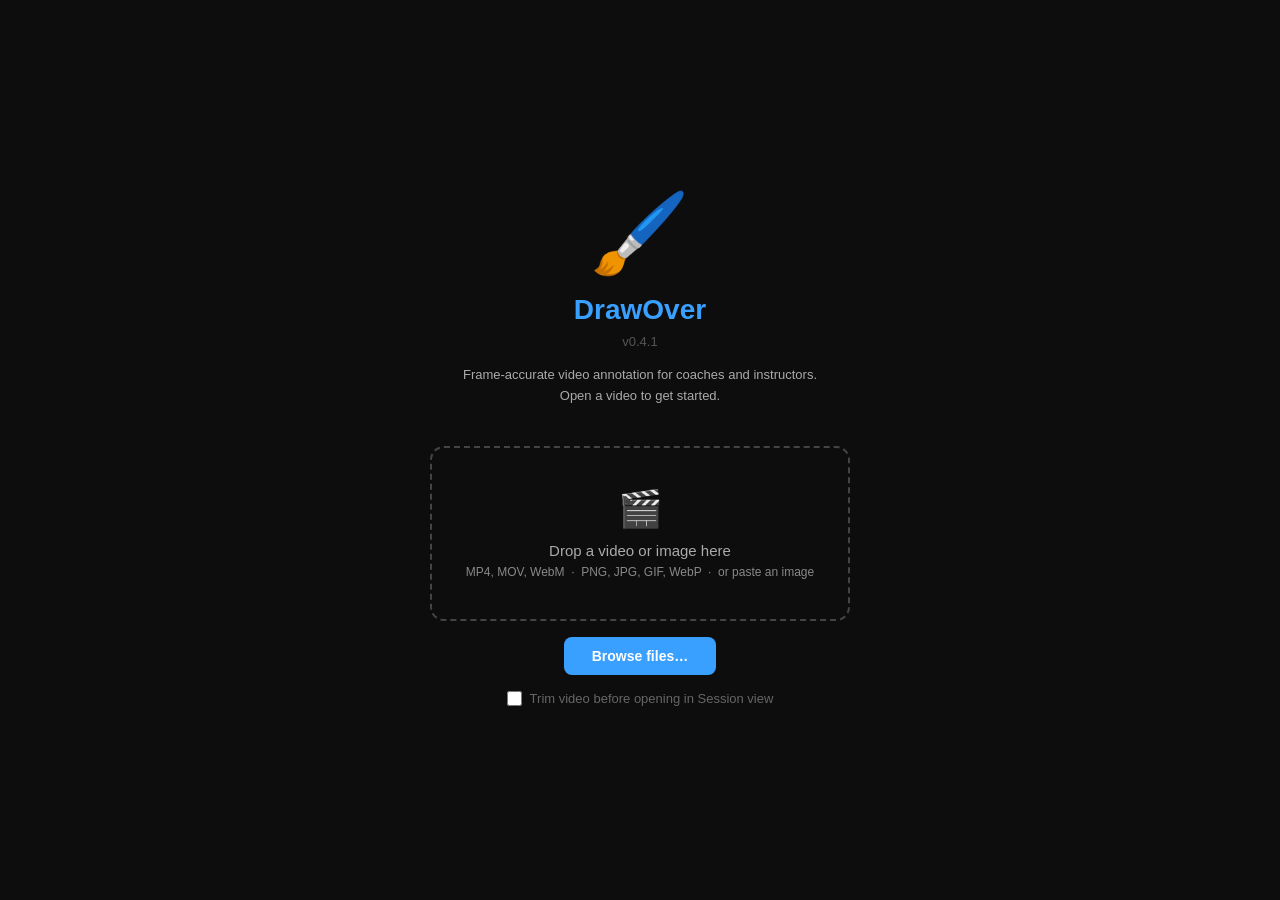
<file: backups/v0.4.1/index.html>
<!DOCTYPE html>
<html lang="en">
<head>
  <meta charset="UTF-8">
  <meta name="viewport" content="width=device-width, initial-scale=1.0, viewport-fit=cover">
  <title>DrawOver</title>
  <link rel="icon" href="data:image/svg+xml,<svg xmlns='http://www.w3.org/2000/svg' viewBox='0 0 100 100'><text y='.9em' font-size='90'>🖌️</text></svg>">
  <link rel="stylesheet" href="style.css">
</head>
<body>
  <div id="app">
    <div id="topbar">
      <button id="btn-sidebar-toggle" title="Toggle playlist">‹ Hide Playlist</button>
      <div id="app-title">DrawOver <span id="version">v0.4.1</span></div>
    </div>

    <div id="content">
        <div id="tool-row">
          <button id="btn-reset-view" title="Reset pan &amp; zoom (A)">⊡ Reframe</button>
          <button id="btn-compare" title="Compare two videos side-by-side">Compare</button>
          <button id="btn-compare-frame" title="Freeze this frame of A and compare it against a frame you pick on B">Compare Frame</button>
          <div class="tool-sep"></div>
          <div class="tool-group">
            <button class="tool-btn" data-tool="pan" title="Pan — click and drag (H)">✋</button>
            <button class="tool-btn" data-tool="zoom" title="Zoom — drag up/down, or +/− (Z)">🔍</button>
            <button class="tool-btn active" data-tool="pen" title="Pen (B)">🖌️</button>
            <button class="tool-btn" data-tool="laser" title="Laser (L)">💫</button>
            <button class="tool-btn" data-tool="eraser" title="Eraser (E)">🧹</button>
          </div>
          <div class="tool-sep"></div>
          <div class="tool-group" id="color-swatches">
            <button class="d-swatch active" data-color="#ff0000" style="background:#ff0000" title="Red"></button>
            <button class="d-swatch" data-color="#ff8800" style="background:#ff8800" title="Orange"></button>
            <button class="d-swatch" data-color="#ffee00" style="background:#ffee00" title="Yellow"></button>
            <button class="d-swatch" data-color="#33cc33" style="background:#33cc33" title="Green"></button>
            <button class="d-swatch" data-color="#00aaff" style="background:#00aaff" title="Blue"></button>
            <button class="d-swatch" data-color="#ffffff" style="background:#ffffff" title="White"></button>
            <button class="d-swatch" id="color-custom-btn" style="background:#ff0000" title="Custom color — click to open picker"></button>
            <button class="tool-btn" data-tool="eyedrop" title="Eyedropper — sample color from video"><svg width="13" height="13" viewBox="0 0 24 24" fill="currentColor"><path d="M20.71 5.63l-2.34-2.34a1 1 0 00-1.41 0l-3.12 3.12-1.41-1.42-1.42 1.42 1.41 1.41-6.6 6.6A2 2 0 005 16v3h3a2 2 0 001.42-.59l6.6-6.6 1.41 1.42 1.42-1.42-1.42-1.41 3.12-3.12a1 1 0 000-1.65z"/></svg></button>
          </div>
          <div class="tool-sep"></div>
          <div class="tool-group sliders">
            <label>Size <input type="range" id="brush-size" min="1" max="40" step="1" value="4"><span id="brush-size-val">4</span></label>
            <label>Opacity <input type="range" id="brush-opacity" min="1" max="100" value="100"><span id="brush-opacity-val">100</span>%</label>
            <label>Laser hold <input type="range" id="laser-hold" min="0" max="5" step="0.5" value="1"><span id="laser-hold-val">1</span>s</label>
          </div>
          <div class="tool-sep"></div>
          <button class="tool-btn" id="btn-arc-tracer" data-tool="arc-tracer" title="Arc Tracer (T)" style="width:auto;padding:4px 9px;font-size:11px;height:30px">Arc Tracer</button>
          <div class="tool-sep" id="arc-sep" style="display:none"></div>
          <div id="arc-controls" class="tool-group">
            <span style="font-size:11px;color:#aaa;white-space:nowrap">Window:</span>
            <input type="number" id="arc-window" min="1" max="50" value="5" title="Frames before/after current to show">
            <span style="font-size:11px;color:#aaa">fr</span>
            <button id="btn-clear-arc" style="font-size:11px;padding:0 6px">Clear</button>
            <button id="btn-arc-done" style="font-size:11px;padding:0 8px;background:#1e3520;border-color:#3aa060">✓ Done</button>
          </div>
        </div>
        <input type="number" id="fps-input" min="1" max="120" value="24" hidden>

        <div id="main-body">
        <div id="sidebar-overlay"></div>
        <div id="sidebar">
          <div id="sidebar-btns">
            <button id="btn-add-video">+ Media</button>
            <button id="btn-paste-image" title="Paste image from clipboard">📋</button>
            <button id="btn-add-folder" title="New folder">📁 Folder</button>
            <label id="trim-import-label" title="Show a trim preview before opening in the session">
              <input type="checkbox" id="trim-import-cb"> Trim on import
            </label>
          </div>
          <input type="file" id="file-input" accept="video/mp4,video/webm,video/quicktime,video/*,image/*" multiple hidden>
          <div id="playlist"></div>
        </div>
        <div id="sidebar-resizer"></div>

        <div id="video-area">
          <div id="panel-left" class="compare-panel">
            <div class="panel-label" id="panel-left-label">
              <span class="panel-label-name"></span>
            </div>
            <div id="video-container">
              <div id="video-viewport">
                <canvas id="main-canvas"></canvas>
                <canvas id="pen-canvas"></canvas>
                <canvas id="laser-canvas"></canvas>
                <canvas id="arc-canvas"></canvas>
              </div>
            </div>
          </div>
          <div id="panel-right" class="compare-panel" style="display:none">
            <div class="panel-label" id="panel-right-label">
              <span class="panel-label-name"></span>
              <button class="panel-close-btn" id="btn-compare-close" title="Exit compare">✕</button>
            </div>
            <div id="video-container-b">
              <div id="video-viewport-b">
                <canvas id="main-canvas-b"></canvas>
                <canvas id="pen-canvas-b"></canvas>
                <canvas id="laser-canvas-b"></canvas>
              </div>
            </div>
          </div>
        </div>
        </div><!-- end #main-body (sidebar + video) -->

        <div id="scrub-bar-container">
          <div id="scrub-times-top">
            <span id="scrub-current">00:00:00:00</span>
            <span id="scrub-total">00:00:00:00</span>
          </div>
          <div id="scrub-bar">
            <div id="scrub-progress"></div>
            <div id="scrub-inout"></div>
            <div id="scrub-ticks"></div>
            <div id="scrub-arc-ticks"></div>
            <div id="scrub-frame">F: 0</div>
            <div id="scrub-playhead"></div>
            <div id="scrub-in-handle" class="io-handle"></div>
            <div id="scrub-out-handle" class="io-handle"></div>
          </div>
        </div>

        <div id="playback-row">
          <button id="btn-undo" title="Undo (Ctrl+Z)">↩ Undo</button>
          <button id="btn-redo" title="Redo (Ctrl+Shift+Z)">↪ Redo</button>
          <button id="btn-toggle-drawings" class="active" title="Show/Hide Drawovers">Drawovers ON</button>
          <button id="btn-clear-frame" title="Delete all drawings on this frame">🗑</button>
          <button id="btn-export-frame" title="Export current frame with drawovers as PNG">⤓ PNG</button>
          <div class="pb-sep"></div>
          <button id="btn-prev-annotation" title="Previous Drawover (↑)">◀ Drawover</button>
          <button id="btn-next-annotation" title="Next Drawover (↓)">Drawover ▶</button>
          <div class="pb-sep"></div>
          <button class="transport-btn" id="btn-to-start" title="Go to In / Start">|◀</button>
          <button class="transport-btn" id="btn-frame-back" title="Frame Back (←)">◀◀</button>
          <button id="btn-play" title="Play/Pause (Space)"></button>
          <button class="transport-btn" id="btn-frame-fwd" title="Frame Forward (→)">▶▶</button>
          <button class="transport-btn" id="btn-to-end" title="Go to Out / End">▶|</button>
          <div class="pb-sep"></div>
          <button id="btn-set-in" title="Set In Point (I)">[ In</button>
          <button id="btn-set-out" title="Set Out Point (O)">Out ]</button>
          <button id="btn-clear-inout" title="Clear In/Out">✕ Range</button>
          <button id="btn-loop" title="Loop In/Out">↺ Loop</button>
          <div class="pb-sep"></div>
          <select id="speed-select" title="Playback speed">
            <option value="0.1">0.1×</option>
            <option value="0.25">0.25×</option>
            <option value="0.5">0.5×</option>
            <option value="1" selected>1×</option>
            <option value="1.5">1.5×</option>
            <option value="2">2×</option>
          </select>
          <div class="pb-sep"></div>
          <button id="btn-mute" title="Mute">🔊</button>
          <input type="range" id="volume-slider" min="0" max="1" step="0.01" value="1" title="Volume">
          <button id="btn-fullscreen" title="Fullscreen">⛶</button>
          <button id="btn-shortcuts" title="Keyboard shortcuts">⌨</button>
          <button id="btn-devtools" title="Developer Tools">Dev</button>
        </div>

        <div id="status-bar">
          <span id="storage-info">Storage: —</span>
          <span id="status-note">Videos stored in your browser. Large files may hit quota limits.</span>
          <span id="status-version">DrawOver v0.4.1 &nbsp;[Last Updated: 07/06/2026 11:03PM PST]</span>
        </div>
      </div>
  </div>

  <!-- Keyboard shortcuts panel -->
  <div id="shortcuts-panel">
    <h3>Keyboard Shortcuts</h3>
    <table>
      <tr class="sc-section"><td colspan="2">Playback</td></tr>
      <tr><td>Space</td><td>Play / Pause</td></tr>
      <tr><td>← / →</td><td>Frame back / forward</td></tr>
      <tr><td>↑ / ↓</td><td>Prev / next drawover (wraps to start / end)</td></tr>
      <tr class="sc-section"><td colspan="2">Drawing</td></tr>
      <tr><td>B</td><td>Pen tool</td></tr>
      <tr><td>E</td><td>Eraser tool</td></tr>
      <tr><td>L</td><td>Laser tool</td></tr>
      <tr><td>T</td><td>Arc Tracer</td></tr>
      <tr><td>Ctrl+Z</td><td>Undo</td></tr>
      <tr><td>Ctrl+⇧+Z</td><td>Redo</td></tr>
      <tr class="sc-section"><td colspan="2">Range &amp; View</td></tr>
      <tr><td>A</td><td>Reframe (reset pan &amp; zoom)</td></tr>
      <tr><td>I</td><td>Set In point</td></tr>
      <tr><td>O</td><td>Set Out point</td></tr>
      <tr class="sc-section"><td colspan="2">Pan &amp; Zoom (mouse or toolbar buttons)</td></tr>
      <tr><td>✥ Pan hold+drag</td><td>Pan viewport</td></tr>
      <tr><td>⌕ Zoom hold+drag</td><td>Zoom viewport</td></tr>
      <tr><td>Right-drag</td><td>Zoom at click point</td></tr>
      <tr><td>MMB drag</td><td>Pan</td></tr>
      <tr><td>Scroll</td><td>Zoom at cursor</td></tr>
    </table>
  </div>

  <!-- Developer Tools panel -->
  <div id="devtools-panel">
    <h3>Developer Tools</h3>
    <p class="dt-desc">OBS Crop/Pad filter values — physical pixels. Reset view (A) first, then open in fullscreen for accurate values.</p>
    <table id="dt-table">
      <tr class="dt-section"><td colspan="2">Display</td></tr>
      <tr><td>DPR</td><td id="dt-dpr">—</td></tr>
      <tr><td>Screen</td><td id="dt-screen">—</td></tr>
      <tr><td>Video res</td><td id="dt-res">—</td></tr>
      <tr class="dt-section"><td colspan="2">OBS Crop/Pad Filter</td></tr>
      <tr><td>Left</td><td id="dt-left">—</td></tr>
      <tr><td>Top</td><td id="dt-top">—</td></tr>
      <tr><td>Right</td><td id="dt-right">—</td></tr>
      <tr><td>Bottom</td><td id="dt-bottom">—</td></tr>
      <tr class="dt-section"><td colspan="2">Video area</td></tr>
      <tr><td>Width</td><td id="dt-w">—</td></tr>
      <tr><td>Height</td><td id="dt-h">—</td></tr>
    </table>
    <button id="dt-copy-btn">Copy OBS Values</button>
  </div>

  <!-- Eyedropper zoom preview -->
  <div id="eyedropper-overlay">
    <canvas id="eyedropper-canvas" width="91" height="91"></canvas>
    <div id="eyedropper-hex">#ff0000</div>
  </div>

  <!-- Custom color picker panel -->
  <div id="color-picker-panel">
    <div id="cp-sv"><div id="cp-sv-handle"></div></div>
    <div id="cp-hue"><div id="cp-hue-handle"></div></div>
    <div id="cp-footer">
      <div id="cp-preview"></div>
      <input type="text" id="cp-hex" maxlength="7" spellcheck="false" placeholder="#rrggbb">
    </div>
  </div>

  <!-- Trim modal -->
  <div id="trim-modal" class="hidden">
    <div id="trim-box">
      <div id="trim-header">
        <span id="trim-header-title">Trim Before Opening</span>
        <span id="trim-filename"></span>
      </div>
      <div id="trim-preview-wrap">
        <video id="trim-video" playsinline webkit-playsinline muted></video>
      </div>
      <div id="trim-track-wrap">
        <div id="trim-track">
          <div id="trim-range-highlight"></div>
          <div id="trim-playhead-el"></div>
          <div class="trim-handle" id="trim-in-handle" title="Drag to set In point"></div>
          <div class="trim-handle" id="trim-out-handle" title="Drag to set Out point"></div>
        </div>
        <div id="trim-time-row">
          <span id="trim-current-time">00:00:00:00</span>
          <span id="trim-total-time">00:00:00:00</span>
        </div>
      </div>
      <div id="trim-ctrl-row">
        <button id="trim-play-btn">▶︎</button>
        <div class="trim-io-group">
          <button id="trim-set-in-btn">[ Set In</button>
          <span id="trim-in-display">In: —</span>
        </div>
        <div class="trim-io-group">
          <button id="trim-set-out-btn">Set Out ]</button>
          <span id="trim-out-display">Out: —</span>
        </div>
        <button id="trim-clear-btn" title="Clear in/out points">✕ Clear</button>
      </div>
      <div id="trim-action-row">
        <button id="trim-skip-btn">Open Without Trim</button>
        <button id="trim-confirm-btn">Open in Session ▶︎</button>
      </div>
    </div>
  </div>

  <!-- Arc tracer magnifier -->
  <div id="arc-magnifier">
    <canvas id="arc-magnifier-canvas" width="120" height="120"></canvas>
  </div>

  <!-- Welcome / onboarding overlay — before script so getElementById finds it -->
  <div id="welcome-overlay">
    <div id="welcome-icon">🖌️</div>
    <div id="welcome-title">DrawOver</div>
    <div style="font-size:13px;font-weight:400;color:#555;margin-bottom:16px;">v0.4.1</div>
    <div id="welcome-sub">Frame-accurate video annotation for coaches and instructors.<br>Open a video to get started.</div>
    <div id="welcome-drop-zone">
      <div id="welcome-drop-icon">🎬</div>
      <div id="welcome-drop-label">Drop a video or image here</div>
      <div id="welcome-drop-sub">MP4, MOV, WebM &nbsp;·&nbsp; PNG, JPG, GIF, WebP &nbsp;·&nbsp; or paste an image</div>
    </div>
    <button id="btn-welcome-browse">Browse files…</button>
    <label id="welcome-trim-label" title="Show a trim preview before opening in the session">
      <input type="checkbox" id="welcome-trim-cb"> Trim video before opening in Session view
    </label>
  </div>

  <script>
    (function () {
      'use strict';

      // ===== DOM REFS =====
      const mainCanvas = document.getElementById('main-canvas');
      const penCanvas = document.getElementById('pen-canvas');
      const laserCanvas = document.getElementById('laser-canvas');
      const mainCtx = mainCanvas.getContext('2d');
      const penCtx = penCanvas.getContext('2d');
      const laserCtx = laserCanvas.getContext('2d');
      const videoContainer = document.getElementById('video-container');
      const videoViewport = document.getElementById('video-viewport');
      const mainCanvasB = document.getElementById('main-canvas-b');
      const penCanvasB = document.getElementById('pen-canvas-b');
      const laserCanvasB = document.getElementById('laser-canvas-b');
      const mainCtxB = mainCanvasB.getContext('2d');
      const penCtxB = penCanvasB.getContext('2d');
      const laserCtxB = laserCanvasB.getContext('2d');
      const arcCanvas = document.getElementById('arc-canvas');
      const arcCtx = arcCanvas.getContext('2d');
      const arcControlsEl = document.getElementById('arc-controls');
      const arcSepEl = document.getElementById('arc-sep');
      const arcWindowInput = document.getElementById('arc-window');
      const btnClearArc = document.getElementById('btn-clear-arc');
      const btnArcDone = document.getElementById('btn-arc-done');
      const scrubArcTicks = document.getElementById('scrub-arc-ticks');
      const arcMagnifierOverlay = document.getElementById('arc-magnifier');
      const arcMagnifierCanvas = document.getElementById('arc-magnifier-canvas');
      const arcMagnifierCtx = arcMagnifierCanvas.getContext('2d');
      const videoContainerB = document.getElementById('video-container-b');
      const videoViewportB = document.getElementById('video-viewport-b');
      const videoArea = document.getElementById('video-area');
      const panelLeft = document.getElementById('panel-left');
      const panelRight = document.getElementById('panel-right');
      const panelLeftLabel = document.getElementById('panel-left-label');
      const panelRightLabel = document.getElementById('panel-right-label');
      const eyedropOverlay = document.getElementById('eyedropper-overlay');
      const eyedropCanvas = document.getElementById('eyedropper-canvas');
      const eyedropHex = document.getElementById('eyedropper-hex');
      const scrubBar = document.getElementById('scrub-bar');
      const scrubProgress = document.getElementById('scrub-progress');
      const scrubInout = document.getElementById('scrub-inout');
      const scrubTicks = document.getElementById('scrub-ticks');
      const scrubPlayhead = document.getElementById('scrub-playhead');
      const scrubCurrent = document.getElementById('scrub-current');
      const scrubFrame = document.getElementById('scrub-frame');
      const scrubTotal = document.getElementById('scrub-total');
      const scrubInHandle = document.getElementById('scrub-in-handle');
      const scrubOutHandle = document.getElementById('scrub-out-handle');
      const playlistEl = document.getElementById('playlist');
      const fileInput = document.getElementById('file-input');
      const sidebarEl = document.getElementById('sidebar');
      const sidebarResizer = document.getElementById('sidebar-resizer');
      const btnAddVideo = document.getElementById('btn-add-video');
      const btnPasteImage = document.getElementById('btn-paste-image');
      const btnAddFolder = document.getElementById('btn-add-folder');
      const btnPlay = document.getElementById('btn-play');
      // Toggle the CSS play/pause icon (drawn via .is-playing, not a text glyph).
      function setPlayIcon(playing) { btnPlay.classList.toggle('is-playing', playing); }
      const btnFrameBack = document.getElementById('btn-frame-back');
      const btnFrameFwd = document.getElementById('btn-frame-fwd');
      const btnToStart = document.getElementById('btn-to-start');
      const btnToEnd = document.getElementById('btn-to-end');
      const btnSetIn = document.getElementById('btn-set-in');
      const btnSetOut = document.getElementById('btn-set-out');
      const btnClearInOut = document.getElementById('btn-clear-inout');
      const btnLoop = document.getElementById('btn-loop');
      const btnPrevAnnotation = document.getElementById('btn-prev-annotation');
      const btnNextAnnotation = document.getElementById('btn-next-annotation');
      const fpsInput = document.getElementById('fps-input');
      const btnMute = document.getElementById('btn-mute');
      const volumeSlider = document.getElementById('volume-slider');
      const btnUndo = document.getElementById('btn-undo');
      const btnRedo = document.getElementById('btn-redo');
      const btnToggleDrawings = document.getElementById('btn-toggle-drawings');
      const btnClearFrame = document.getElementById('btn-clear-frame');
      const btnExportFrame = document.getElementById('btn-export-frame');
      const btnFullscreen = document.getElementById('btn-fullscreen');
      const brushSizeSlider = document.getElementById('brush-size');
      const brushSizeVal = document.getElementById('brush-size-val');
      const brushOpacitySlider = document.getElementById('brush-opacity');
      const brushOpacityVal = document.getElementById('brush-opacity-val');
      const laserHoldSlider = document.getElementById('laser-hold');
      const laserHoldValEl = document.getElementById('laser-hold-val');
      const toolBtns = document.querySelectorAll('.tool-btn');

      // Color picker refs
      const colorSwatchBtns = document.querySelectorAll('.d-swatch');
      const colorCustomBtn = document.getElementById('color-custom-btn');

      // ===== STATE =====
      let playlist = [];
      let activeIndex = -1;
      let folders = []; // [{ id, name, color, expanded, children: [entryId,...] }]
      let playlistOrder = []; // top-level render order: unfoldered entry ids + folder ids
      let dragInfo = null; // { type:'video'|'folder', id, srcFolderId }
      let plDropLine = null; // drop-indicator div
      const PL_COLORS = ['#e74c3c','#e67e22','#f1c40f','#2ecc71','#1abc9c','#3498db','#9b59b6','#e91e63','#95a5a6'];
      let currentTool = 'pen';
      let prevTool = 'pen';
      let drawColor = '#ff0000';
      let brushSize = 4;
      let brushOpacity = 1;
      let drawingsVisible = true;
      let loopEnabled = false;
      let laserHoldMs = 1000;

      let laserStrokes = [];
      let lastLaserInputTime = 0;

      // ===== PAN/ZOOM STATE =====
      let panX = 0, panY = 0, vpZoom = 1;
      let vpDrag = null; // { type:'pan'|'zoom', startX, startY, startPanX, startPanY, startZoom, cx, cy }

      // ===== COMPARE MODE STATE =====
      let arcWindow = 5;
      let arcCrosshairPos = null;
      let arcLastEvent = null;
      let arcHoverFrame = null;
      let arcDragFrame = null;
      let arcDragStart = null; // arc point position at the start of a drag (for undo)

      let compareMode = false;
      let comparePanelLeft = true; // true = left panel is active for drawing/undo
      let compareIndex = -1;
      let playerB = null;
      // Frame-compare mode: panel A is frozen on its current frame and the
      // timeline/transport drive only panel B, so you can line up a single frame
      // of B against the locked frame of A.
      let lockCompare = false;
      let lockedFrameA = 0;
      let panXB = 0, panYB = 0, vpZoomB = 1;
      let vpDragB = null;
      let isDrawingB = false, currentStrokeB = null, isErasingB = false;
      let _annoSaveTimerB = null;

      let laserFadeOpacity = 1;
      let laserFading = false;
      let laserFadeStart = 0;
      const LASER_FADE_DURATION = 500;

      let isDrawing = false;
      let currentStroke = null;
      let isErasing = false;
      let isScrubbing = false;
      let draggingHandle = null;

      // ===== INDEXEDDB PERSISTENCE =====
      const DB_NAME = 'drawover', DB_VERSION = 1, DB_STORE = 'videos';
      let _db = null;

      function openDB() {
        if (_db) return Promise.resolve(_db);
        return new Promise((resolve, reject) => {
          const req = indexedDB.open(DB_NAME, DB_VERSION);
          req.onupgradeneeded = ev => ev.target.result.createObjectStore(DB_STORE, { keyPath: 'id' });
          req.onsuccess = ev => { _db = ev.target.result; resolve(_db); };
          req.onerror = () => reject(req.error);
        });
      }

      function dbPut(record) {
        return openDB().then(db => new Promise((resolve, reject) => {
          const tx = db.transaction(DB_STORE, 'readwrite');
          const req = tx.objectStore(DB_STORE).put(record);
          req.onsuccess = resolve;
          tx.onerror = () => reject(tx.error);
        }));
      }

      function dbDelete(id) {
        return openDB().then(db => new Promise((resolve, reject) => {
          const tx = db.transaction(DB_STORE, 'readwrite');
          const req = tx.objectStore(DB_STORE).delete(id);
          req.onsuccess = resolve;
          tx.onerror = () => reject(tx.error);
        }));
      }

      function dbGetAll() {
        return openDB().then(db => new Promise((resolve, reject) => {
          const req = db.transaction(DB_STORE, 'readonly').objectStore(DB_STORE).getAll();
          req.onsuccess = () => resolve(req.result);
          req.onerror = () => reject(req.error);
        }));
      }

      function uuid() { return crypto.randomUUID(); }

      function persistEntry(entry) {
        return dbPut({
          id: entry.id, name: entry.name, blob: entry.blob,
          isImage: !!entry.isImage,
          annotations: entry.annotations,
          arcPoints: entry.arcPoints || {},
          inPoint: entry.inPoint, outPoint: entry.outPoint,
          fps: entry.fps, duration: entry.duration,
          thumbnail: entry.thumbnail,
          displayName: entry.displayName || null,
          color: entry.color || null,
          folderId: entry.folderId || null,
        });
      }

      function savePlaylistState() {
        try {
          localStorage.setItem('drawover_playlist', JSON.stringify(playlist.map(e => e.id)));
          localStorage.setItem('drawover_active', activeIndex >= 0 ? playlist[activeIndex].id : '');
          localStorage.setItem('drawover_active_frame', player.currentFrame ?? 0);
          localStorage.setItem('drawover_playlist_order', JSON.stringify(playlistOrder));
          localStorage.setItem('drawover_folders', JSON.stringify(folders));
          localStorage.setItem('drawover_entry_meta', JSON.stringify(
            Object.fromEntries(playlist.map(e => [e.id, { displayName: e.displayName, color: e.color, folderId: e.folderId }]))
          ));
        } catch (_) {}
      }

      let _annoSaveTimer = null;
      function scheduleAnnotationSave() {
        const entry = getActiveEntry(); if (!entry) return;
        clearTimeout(_annoSaveTimer);
        _annoSaveTimer = setTimeout(() => {
          const e = getActiveEntry(); if (e) persistEntry(e).catch(() => {});
        }, 1500);
      }

      async function restorePlaylist() {
        try {
          // sessionStorage survives refreshes but is wiped on tab close.
          // If there's no session flag this is a fresh open — clear IDB so we start blank.
          const isRefresh = sessionStorage.getItem('drawover_session');
          sessionStorage.setItem('drawover_session', '1');
          if (!isRefresh) {
            const stale = await dbGetAll();
            await Promise.all(stale.map(r => dbDelete(r.id)));
            localStorage.removeItem('drawover_playlist');
            localStorage.removeItem('drawover_active');
            localStorage.removeItem('drawover_active_frame');
            localStorage.removeItem('drawover_playlist_order');
            localStorage.removeItem('drawover_folders');
            localStorage.removeItem('drawover_entry_meta');
            return;
          }
          const allRecords = await dbGetAll();
          if (!allRecords.length) return;
          const savedIds = JSON.parse(localStorage.getItem('drawover_playlist') || '[]');
          const savedActiveId = localStorage.getItem('drawover_active') || '';
          folders = JSON.parse(localStorage.getItem('drawover_folders') || '[]');
          playlistOrder = JSON.parse(localStorage.getItem('drawover_playlist_order') || '[]');
          const entryMeta = JSON.parse(localStorage.getItem('drawover_entry_meta') || '{}');
          const byId = Object.fromEntries(allRecords.map(r => [r.id, r]));
          const ordered = savedIds.map(id => byId[id]).filter(Boolean);
          const orphans = allRecords.filter(r => !savedIds.includes(r.id));
          const toRestore = [...ordered, ...orphans];
          if (!toRestore.length) return;
          for (const rec of toRestore) {
            const objectUrl = URL.createObjectURL(rec.blob);
            const meta = entryMeta[rec.id] || {};
            playlist.push({
              id: rec.id, name: rec.name, blob: rec.blob, objectUrl,
              isImage: !!rec.isImage,
              annotations: rec.annotations || {},
              arcPoints: rec.arcPoints || {},
              inPoint: rec.inPoint ?? null, outPoint: rec.outPoint ?? null,
              fps: rec.fps || 24, duration: rec.duration || 0,
              thumbnail: rec.thumbnail || null,
              displayName: meta.displayName ?? rec.displayName ?? null,
              color: meta.color ?? rec.color ?? null,
              folderId: meta.folderId ?? rec.folderId ?? null,
              undoStack: [], redoStack: []
            });
          }
          ensurePlaylistOrder();
          renderPlaylist();
          let targetIdx = playlist.findIndex(e => e.id === savedActiveId);
          if (targetIdx < 0) targetIdx = 0;
          await loadVideo(targetIdx);
          const savedFrame = parseInt(localStorage.getItem('drawover_active_frame') || '0', 10);
          if (savedFrame > 0) player.seekToTime(savedFrame / (playlist[targetIdx]?.fps || 30) + 1e-5);
          dismissWelcome();
        } catch (err) {
          console.warn('DrawOver: restore failed', err);
        }
      }

      // ===== DELETE CONFIRMATION =====
      function hasDrawings(entry) {
        return Object.values(entry.annotations).some(s => s && s.length > 0);
      }

      function confirmDelete(entry) {
        return new Promise(resolve => {
          if (!hasDrawings(entry) || localStorage.getItem('drawover_skip_delete_confirm') === '1') {
            resolve(true); return;
          }
          const overlay = document.createElement('div');
          overlay.style.cssText = 'position:fixed;inset:0;background:rgba(0,0,0,0.65);z-index:10000;display:flex;align-items:center;justify-content:center;';
          const box = document.createElement('div');
          box.style.cssText = 'background:#1e1e1e;border:1px solid #3a3a3a;border-radius:10px;padding:24px 28px;max-width:360px;width:90%;color:#e0e0e0;font-size:14px;box-shadow:0 8px 32px rgba(0,0,0,0.7);';
          box.innerHTML = `
            <div style="font-size:15px;font-weight:600;margin-bottom:10px;">Delete video?</div>
            <div style="color:#aaa;margin-bottom:18px;line-height:1.5;">This video has drawovers. Are you sure you want to delete it, including its drawovers?</div>
            <label style="display:flex;align-items:center;gap:8px;margin-bottom:20px;cursor:pointer;color:#888;font-size:13px;">
              <input type="checkbox" id="_del_skip"> Don't ask me again
            </label>
            <div style="display:flex;gap:10px;justify-content:flex-end;">
              <button id="_del_cancel" style="padding:7px 16px;border-radius:6px;border:1px solid #444;background:#2a2a2a;color:#e0e0e0;cursor:pointer;font-size:13px;">Cancel</button>
              <button id="_del_confirm" style="padding:7px 16px;border-radius:6px;border:none;background:#c0392b;color:#fff;cursor:pointer;font-size:13px;font-weight:600;">Delete</button>
            </div>`;
          overlay.appendChild(box);
          document.body.appendChild(overlay);
          const cleanup = (result) => {
            if (document.getElementById('_del_skip').checked) {
              localStorage.setItem('drawover_skip_delete_confirm', '1');
            }
            document.body.removeChild(overlay);
            resolve(result);
          };
          document.getElementById('_del_confirm').addEventListener('click', () => cleanup(true));
          document.getElementById('_del_cancel').addEventListener('click', () => cleanup(false));
          overlay.addEventListener('click', e => { if (e.target === overlay) cleanup(false); });
        });
      }

      // ===== HELPERS =====
      function formatSMPTE(s, fps) {
        if (isNaN(s) || !isFinite(s) || s < 0) return '00:00:00:00';
        const f = fps || 24;
        const totalFrames = Math.round(s * f);
        const ff = totalFrames % f;
        const totalSec = Math.floor(totalFrames / f);
        const hh = Math.floor(totalSec / 3600);
        const mm = Math.floor((totalSec % 3600) / 60);
        const ss = totalSec % 60;
        return String(hh).padStart(2,'0') + ':' + String(mm).padStart(2,'0') + ':' + String(ss).padStart(2,'0') + ':' + String(ff).padStart(2,'0');
      }

      function formatTime(s) {
        if (isNaN(s) || !isFinite(s)) return '00:00';
        return String(Math.floor(s / 60)).padStart(2, '0') + ':' + String(Math.floor(s % 60)).padStart(2, '0');
      }

      function getFPS() {
        const v = parseInt(fpsInput.value, 10);
        return (v >= 1 && v <= 120) ? v : 24;
      }

      function getActiveEntry() {
        return (activeIndex >= 0 && activeIndex < playlist.length) ? playlist[activeIndex] : null;
      }

      function getCompareEntry() {
        return (compareIndex >= 0 && compareIndex < playlist.length) ? playlist[compareIndex] : null;
      }

      function getActivePanelEntry() {
        return (compareMode && !comparePanelLeft) ? getCompareEntry() : getActiveEntry();
      }

      function getActivePanelPlayer() {
        return (compareMode && !comparePanelLeft && playerB) ? playerB : player;
      }

      // The player/entry the timeline (scrub bar + transport) drives. In
      // frame-compare mode that is panel B; otherwise it is the main player A.
      function timelinePlayer() { return (compareMode && lockCompare && playerB) ? playerB : player; }
      function timelineEntry() { return (compareMode && lockCompare) ? getCompareEntry() : getActiveEntry(); }

      function setActivePanel(isLeft) {
        comparePanelLeft = isLeft;
        panelLeft.classList.toggle('active-compare-panel', isLeft);
        panelRight.classList.toggle('active-compare-panel', !isLeft);
      }

      function updatePanelLabels() {
        const le = getActiveEntry();
        const leftName = le ? le.name : 'No video';
        panelLeftLabel.querySelector('.panel-label-name').textContent =
          (compareMode && lockCompare) ? `🔒 ${leftName} — frame ${lockedFrameA}` : leftName;
        const re = getCompareEntry();
        panelRightLabel.querySelector('.panel-label-name').textContent = re ? re.name : 'Click a video in the sidebar';
      }

      function getVideoBoundsFor(mc, pc) {
        const vw = mc.width, vh = mc.height;
        const cw = pc.width, ch = pc.height;
        if (!vw || !vh || !cw || !ch) return { x0: 0, y0: 0, x1: 1, y1: 1 };
        const scale = Math.min(cw / vw, ch / vh);
        const fw = vw * scale, fh = vh * scale;
        const ox = (cw - fw) / 2, oy = (ch - fh) / 2;
        return { x0: ox / cw, y0: oy / ch, x1: (ox + fw) / cw, y1: (oy + fh) / ch };
      }

      function getVideoBounds() { return getVideoBoundsFor(mainCanvas, penCanvas); }

      function clipCtxToVideo(ctx, mc, pc) {
        const b = getVideoBoundsFor(mc, pc);
        const w = pc.width, h = pc.height;
        ctx.beginPath();
        ctx.rect(b.x0 * w, b.y0 * h, (b.x1 - b.x0) * w, (b.y1 - b.y0) * h);
        ctx.clip();
      }

      function clampToVideo(pos) {
        if (!mainCanvas.width) return pos;
        const b = getVideoBounds();
        return { x: Math.max(b.x0, Math.min(b.x1, pos.x)), y: Math.max(b.y0, Math.min(b.y1, pos.y)) };
      }

      function isInVideoBounds(pos) {
        const b = getVideoBounds();
        return pos.x >= b.x0 && pos.x <= b.x1 && pos.y >= b.y0 && pos.y <= b.y1;
      }

      function clampToVideoB(pos) {
        if (!mainCanvasB.width) return pos;
        const b = getVideoBoundsFor(mainCanvasB, penCanvasB);
        return { x: Math.max(b.x0, Math.min(b.x1, pos.x)), y: Math.max(b.y0, Math.min(b.y1, pos.y)) };
      }

      function isInVideoBoundsB(pos) {
        const b = getVideoBoundsFor(mainCanvasB, penCanvasB);
        return pos.x >= b.x0 && pos.x <= b.x1 && pos.y >= b.y0 && pos.y <= b.y1;
      }

      function scheduleAnnotationSaveB() {
        const entry = getCompareEntry(); if (!entry) return;
        clearTimeout(_annoSaveTimerB);
        _annoSaveTimerB = setTimeout(() => {
          const e = getCompareEntry(); if (e) persistEntry(e).catch(() => {});
        }, 1500);
      }

      // ===== FRAME PLAYER =====
      class FramePlayer {
        constructor(canvas, ctx) {
          this.canvas = canvas;
          this.ctx = ctx;
          this.video = document.createElement('video');
          this.video.preload = 'auto';
          this.video.setAttribute('playsinline', '');
          this.video.setAttribute('webkit-playsinline', '');
          this.video.playsInline = true;
          this.video.style.display = 'none';
          document.body.appendChild(this.video);

          this.fps = 24;
          this.playing = false;
          this.duration = 0;
          this.inPoint = null;
          this.outPoint = null;
          this.loop = false;
          this.onFrameChange = null;
          this.onDurationChange = null;
          this._frameNum = 0;
          this._rafId = null;
          this._hasVFCB = 'requestVideoFrameCallback' in HTMLVideoElement.prototype;
          this._prewarming = false;
          this._prewarmToken = null;
          this._scrubbing = false;
          this._seeking = false;      // a seekToTime() seek is in flight
          this._pendingSeek = null;   // latest queued scrub target (seconds)
          this.isImage = false;
          this.image = null;

          this.video.addEventListener('seeked', () => {
            if (this._prewarming) return; // suppress canvas update during decoder pre-warm
            this._frameNum = Math.round(this.video.currentTime * this.fps);
            this._renderFrame();
            if (this.onFrameChange) this.onFrameChange(this._frameNum);
            // Serialised scrub seeks: now that this seek finished (and rendered),
            // chain to the latest queued target so the video steps through the
            // intermediate frames instead of coalescing to just the last one.
            if (this._seeking) {
              const curFrame = Math.round(this.video.currentTime * this.fps);
              const wantFrame = this._pendingSeek !== null ? Math.round(this._pendingSeek * this.fps) : curFrame;
              // Never chain a scrub seek while playing — it would fight playback.
              if (!this.playing && this._pendingSeek !== null && wantFrame !== curFrame) {
                const next = this._pendingSeek;
                this._pendingSeek = null;
                this.video.currentTime = next;
              } else {
                this._pendingSeek = null;
                this._seeking = false;
              }
            }
          });
          this.video.addEventListener('ended', () => {
            if (this.loop) {
              const effIn = this.inPoint !== null ? this.inPoint : 0;
              this.video.currentTime = effIn;
              this.video.play().catch(() => {});
              if (this._hasVFCB) this._scheduleVFCB();
              else { this._cancelRAF(); this._rafLoop(); }
              return;
            }
            this.playing = false;
            this._cancelRAF();
            setPlayIcon(false);
            if (this.onFrameChange) this.onFrameChange(this._frameNum);
          });
        }

        get currentFrame() { return this._frameNum; }

        _frameToTime(f) { return f / this.fps + 1e-5; }

        // Load a still image and treat it as a single, non-playable frame.
        async loadImage(objectUrl) {
          this.pause();
          this.isImage = true;
          this.duration = 0;
          this.fps = 1;
          this._frameNum = 0;
          this.inPoint = null;
          this.outPoint = null;
          this.video.removeAttribute('src');
          this.video.load();
          return new Promise((resolve, reject) => {
            const img = new Image();
            img.onload = () => {
              this.image = img;
              this.canvas.width = img.naturalWidth || 1280;
              this.canvas.height = img.naturalHeight || 720;
              if (this.onDurationChange) this.onDurationChange(0);
              this._renderFrame();
              if (this.onFrameChange) this.onFrameChange(0);
              resolve();
            };
            img.onerror = () => reject(new Error('Failed to load image.'));
            img.src = objectUrl;
          });
        }

        async load(objectUrl, fps) {
          this.pause();
          this.isImage = false;
          this.image = null;
          this.fps = fps;
          this._frameNum = 0;
          this.video.src = objectUrl;
          return new Promise((resolve, reject) => {
            const onReady = () => {
              cleanup();
              this.duration = this.video.duration;
              this.canvas.width = this.video.videoWidth || 1280;
              this.canvas.height = this.video.videoHeight || 720;
              if (this.onDurationChange) this.onDurationChange(this.duration);
              // Seek to just past zero so iOS decodes and delivers the first frame.
              // The existing 'seeked' handler calls _renderFrame() + onFrameChange().
              this.video.addEventListener('seeked', () => resolve(), { once: true });
              this.video.currentTime = 1e-5;
            };
            const onError = () => {
            cleanup();
            const err = this.video.error;
            const isCodec = err && (err.code === 4 || err.code === 3);
            reject(new Error(isCodec
              ? 'This browser can\'t play that file. MOV files need H.264 encoding — HEVC/ProRes MOV and most MKV/AVI files aren\'t supported. Try re-exporting as H.264 MP4.'
              : 'Failed to load video.'));
          };
            const cleanup = () => {
              this.video.removeEventListener('loadeddata', onReady);
              this.video.removeEventListener('error', onError);
            };
            this.video.addEventListener('loadeddata', onReady);
            this.video.addEventListener('error', onError);
            this.video.load();
          });
        }

        _renderFrame() {
          if (this.isImage) {
            if (!this.image) return;
            this.ctx.clearRect(0, 0, this.canvas.width, this.canvas.height);
            this.ctx.drawImage(this.image, 0, 0, this.canvas.width, this.canvas.height);
            return;
          }
          if (this.video.readyState < 2) return;
          this.ctx.clearRect(0, 0, this.canvas.width, this.canvas.height);
          this.ctx.drawImage(this.video, 0, 0, this.canvas.width, this.canvas.height);
        }

        _cancelRAF() {
          if (this._rafId !== null) { cancelAnimationFrame(this._rafId); this._rafId = null; }
        }

        _scheduleVFCB() {
          if (!this.playing) return;
          this.video.requestVideoFrameCallback((_, meta) => {
            if (!this.playing) return;
            this._frameNum = Math.round(meta.mediaTime * this.fps);
            this._renderFrame();
            if (this.onFrameChange) this.onFrameChange(this._frameNum);
            const effOut = this.outPoint !== null ? this.outPoint : this.duration;
            const effIn  = this.inPoint  !== null ? this.inPoint  : 0;
            if (this.loop && meta.mediaTime >= effOut) {
              this.video.currentTime = effIn;
            }
            this._scheduleVFCB();
          });
        }

        _rafLoop() {
          if (!this.playing) return;
          this._frameNum = Math.round(this.video.currentTime * this.fps);
          this._renderFrame();
          if (this.onFrameChange) this.onFrameChange(this._frameNum);
          const effOut = this.outPoint !== null ? this.outPoint : this.duration;
          const effIn  = this.inPoint  !== null ? this.inPoint  : 0;
          if (this.loop && this.video.currentTime >= effOut) {
            this.video.currentTime = effIn;
          }
          this._rafId = requestAnimationFrame(() => this._rafLoop());
        }

        play() {
          if (this.isImage || !this.video.src) return;
          this._prewarmToken = null; // cancel any in-progress pause pre-warm
          this._prewarming = false;
          // Drop any queued/in-flight scrub seek so its chained seek can't fire
          // mid-playback and yank the video back to an earlier frame.
          this._seeking = false; this._pendingSeek = null;
          this.playing = true;
          this.video.play().catch(() => {});
          if (this._hasVFCB) this._scheduleVFCB();
          else { this._cancelRAF(); this._rafLoop(); }
        }

        pause() {
          this.playing = false;
          if (this.isImage) { this._cancelRAF(); return; }
          this.video.pause();
          this._cancelRAF();
          if (!this._scrubbing) this._prewarm(); // prime decoder while paused (skip mid-scrub)
        }

        async _prewarm() {
          const token = Symbol();
          this._prewarmToken = token;
          this._prewarming = true;
          const startTime = this.video.currentTime;
          const warmTarget = Math.min(startTime + 3 / this.fps, this.duration - 1 / this.fps);
          if (warmTarget > startTime) {
            await new Promise(res => {
              this.video.addEventListener('seeked', res, { once: true });
              this.video.currentTime = warmTarget;
            });
            if (this._prewarmToken !== token) { this._prewarming = false; return; }
            await new Promise(res => {
              this.video.addEventListener('seeked', res, { once: true });
              this.video.currentTime = startTime;
            });
          }
          this._prewarming = false;
          if (this._prewarmToken === token) {
            // Restore the correct frame number and canvas state after warm seeks
            this._frameNum = Math.round(startTime * this.fps);
            this._renderFrame();
            if (this.onFrameChange) this.onFrameChange(this._frameNum);
          }
        }

        // Pause the video without kicking off the pause-time decoder pre-warm.
        // Rapid frame-stepping calls this on every keypress; triggering a prewarm
        // each time spawns overlapping warm seeks that thrash the decoder and
        // freeze rendering.
        _pauseNoPrewarm() {
          this.playing = false;
          if (!this.isImage) this.video.pause();
          this._cancelRAF();
          this._prewarmToken = null;
          this._prewarming = false;
        }

        stepFrame(dir) {
          if (this.isImage) return;
          this._pauseNoPrewarm();
          const maxFrame = Math.max(0, Math.ceil(this.duration * this.fps) - 1);
          // Step from the latest *requested* frame (the queued/in-flight seek
          // target), not the rendered frame, so rapid presses accumulate instead
          // of all resolving to the same next frame. When idle, currentTime is
          // the rendered frame, so this falls back to it cleanly.
          const baseTime = this._pendingSeek != null ? this._pendingSeek : this.video.currentTime;
          const base = Math.round(baseTime * this.fps);
          const target = Math.max(0, Math.min(maxFrame, base + dir));
          // Route through the serialised seek queue so rapid steps coalesce to
          // the latest target and render as fast as the decoder can, rather than
          // stacking raw currentTime writes that the browser drops on the floor.
          this.seekToTime(this._frameToTime(target));
        }

        seekToTime(t) {
          if (this.isImage) return;
          t = Math.max(0, Math.min(this.duration, t));
          // A real seek supersedes any decoder pre-warm.
          this._prewarmToken = null; this._prewarming = false;
          // Serialise: if a seek is already in flight, just remember the latest
          // target; the 'seeked' handler will chain to it. Otherwise start now.
          this._pendingSeek = t;
          if (this._seeking) return;
          this._seeking = true;
          this.video.currentTime = t;
        }

        // Scrubbing must not fight the pause-time decoder pre-warm: the prewarm's
        // own 'seeked' listeners would otherwise swallow scrub seeks and yank the
        // position back to where the scrub began, and the main 'seeked' handler
        // skips rendering while _prewarming. Cancel any prewarm and suppress it
        // for the duration of the scrub.
        beginScrub() { this._prewarmToken = null; this._prewarming = false; this._scrubbing = true; }
        endScrub() { this._scrubbing = false; }

        getCurrentTime() { return this.isImage ? 0 : this.video.currentTime; }
      }

      const player = new FramePlayer(mainCanvas, mainCtx);
      player.onFrameChange = () => {
        redrawPenCanvas(); redrawArcCanvas(); updateScrubBar(); updateScrubTimes();
        if (currentTool === 'arc-tracer' && arcLastEvent && arcCrosshairPos) showArcMagnifier(arcLastEvent, arcCrosshairPos);
      };
      window.addEventListener('beforeunload', () => { if (activeIndex >= 0) savePlaylistState(); });
      player.onDurationChange = (dur) => { scrubTotal.textContent = formatSMPTE(dur, player.fps); updateScrubTicks(); updateArcTicks(); };

      // ===== PLAYLIST =====
      btnAddVideo.addEventListener('click', () => fileInput.click());

      // Paste an image straight from the clipboard via a button (a click gesture
      // lets us use the async Clipboard API; Ctrl/Cmd+V still works too).
      async function pasteImageFromClipboard() {
        if (!navigator.clipboard || !navigator.clipboard.read) {
          alert('This browser can’t read images from the clipboard here. Copy the image, then press Ctrl/Cmd+V instead.');
          return;
        }
        try {
          const items = await navigator.clipboard.read();
          const blobs = [];
          for (const item of items) {
            const imgType = item.types.find(t => t.startsWith('image/'));
            if (imgType) blobs.push(await item.getType(imgType));
          }
          if (!blobs.length) {
            alert('No image found on the clipboard. Copy an image first, then click Paste.');
            return;
          }
          for (const blob of blobs) await addImageBlob(blob);
        } catch (err) {
          alert('Couldn’t read the clipboard (the browser may have blocked access). Try copying the image again, then press Ctrl/Cmd+V.');
        }
      }
      btnPasteImage.addEventListener('click', pasteImageFromClipboard);
      btnAddFolder.addEventListener('click', () => {
        const folder = { id: uuid(), name: '', color: null, expanded: true, children: [] };
        folders.push(folder);
        // Insert above the active video's top-level position
        let insertAt = playlistOrder.length;
        if (activeIndex >= 0) {
          const ae = playlist[activeIndex];
          if (ae) {
            const topId = ae.folderId ? ae.folderId : ae.id;
            const pos = playlistOrder.indexOf(topId);
            if (pos >= 0) insertAt = pos;
          }
        }
        playlistOrder.splice(insertAt, 0, folder.id);
        savePlaylistState();
        renderPlaylist();
        // Find and start rename on the new folder row
        const rows = playlistEl.querySelectorAll('.pl-folder-row');
        for (const r of rows) {
          if (r.dataset.itemId === folder.id) {
            const nameEl = r.querySelector('.pl-folder-name');
            if (nameEl) startInlineRename(nameEl, '', val => { folder.name = val.trim() || 'New Folder'; savePlaylistState(); renderPlaylist(); });
            break;
          }
        }
      });

      function analyzeVideo(objectUrl) {
        return new Promise(resolve => {
          const vid = document.createElement('video');
          const cnv = document.createElement('canvas');
          vid.preload = 'auto';
          vid.muted = true;
          vid.setAttribute('playsinline', '');
          vid.setAttribute('webkit-playsinline', '');
          vid.playsInline = true;
          vid.src = objectUrl;
          let duration = 0;
          let thumbnail = null;
          const timestamps = [];
          const TARGET_FRAMES = 16;

          function snapFPS(raw) {
            const map = [[23.976, 24], [24, 24], [25, 25], [29.97, 30], [30, 30], [50, 50], [59.94, 60], [60, 60]];
            let best = 24, bestDiff = Infinity;
            for (const [s, r] of map) { const d = Math.abs(raw - s); if (d < bestDiff) { bestDiff = d; best = r; } }
            return best;
          }

          function computeFPS() {
            if (timestamps.length < 3) return 24;
            const diffs = [];
            for (let i = 1; i < timestamps.length; i++) {
              const d = timestamps[i] - timestamps[i - 1];
              if (d > 0.001 && d < 0.15) diffs.push(d);
            }
            if (diffs.length < 2) return 24;
            const sorted = diffs.slice().sort((a, b) => a - b);
            return snapFPS(1 / sorted[Math.floor(sorted.length / 2)]);
          }

          function finish() {
            try { vid.pause(); } catch (_) {}
            vid.src = '';
            resolve({ thumbnail, fps: computeFPS(), duration });
          }

          vid.addEventListener('error', () => { vid.src = ''; resolve({ thumbnail: null, fps: 24, duration }); }, { once: true });

          if ('requestVideoFrameCallback' in HTMLVideoElement.prototype) {
            vid.addEventListener('loadedmetadata', () => { duration = vid.duration || 0; }, { once: true });
            function frameCallback(now, meta) {
              timestamps.push(meta.mediaTime);
              if (!thumbnail && timestamps.length >= 4) {
                cnv.width = 96;
                cnv.height = Math.round(96 / (vid.videoWidth / (vid.videoHeight || 1)));
                cnv.getContext('2d').drawImage(vid, 0, 0, cnv.width, cnv.height);
                thumbnail = cnv.toDataURL('image/jpeg', 0.75);
              }
              if (timestamps.length < TARGET_FRAMES) {
                vid.requestVideoFrameCallback(frameCallback);
              } else {
                finish();
              }
            }
            vid.addEventListener('ended', () => finish(), { once: true });
            vid.addEventListener('canplay', () => {
              vid.requestVideoFrameCallback(frameCallback);
              vid.play().catch(() => finish());
            }, { once: true });
          } else {
            // No VFCB: fall back to seek-and-capture, fps stays at default
            vid.addEventListener('loadedmetadata', () => {
              duration = vid.duration || 0;
              vid.currentTime = Math.min(1, duration * 0.1);
            }, { once: true });
            vid.addEventListener('seeked', () => {
              cnv.width = 96; cnv.height = Math.round(96 / (vid.videoWidth / (vid.videoHeight || 1)));
              cnv.getContext('2d').drawImage(vid, 0, 0, cnv.width, cnv.height);
              thumbnail = cnv.toDataURL('image/jpeg', 0.75);
              vid.src = '';
              resolve({ thumbnail, fps: 24, duration });
            }, { once: true });
          }
          vid.load();
        });
      }

      const isVideoFile = f => f.type.startsWith('video/') || (!f.type && /\.(mp4|mov|m4v|webm|mkv|avi|mts|m2ts)$/i.test(f.name));
      const isImageFile = f => f.type.startsWith('image/') || (!f.type && /\.(png|jpe?g|gif|webp|bmp|avif|svg)$/i.test(f.name));

      // Load an image just to grab a thumbnail. Duration stays 0 (still image).
      function analyzeImage(objectUrl) {
        return new Promise(resolve => {
          const img = new Image();
          const cnv = document.createElement('canvas');
          img.onload = () => {
            const ar = img.naturalWidth / (img.naturalHeight || 1);
            cnv.width = 96;
            cnv.height = Math.max(1, Math.round(96 / (ar || 1)));
            try {
              cnv.getContext('2d').drawImage(img, 0, 0, cnv.width, cnv.height);
              resolve({ thumbnail: cnv.toDataURL('image/jpeg', 0.75), duration: 0 });
            } catch (_) {
              resolve({ thumbnail: null, duration: 0 });
            }
          };
          img.onerror = () => resolve({ thumbnail: null, duration: 0 });
          img.src = objectUrl;
        });
      }

      // ===== TRIM MODAL =====
      let trimOnImport = localStorage.getItem('drawover_trim_on_import') === '1';
      const trimImportCb = document.getElementById('trim-import-cb');
      const welcomeTrimCb = document.getElementById('welcome-trim-cb');

      function setTrimOnImport(val) {
        trimOnImport = val;
        trimImportCb.checked = val;
        welcomeTrimCb.checked = val;
        localStorage.setItem('drawover_trim_on_import', val ? '1' : '');
      }
      setTrimOnImport(trimOnImport);
      trimImportCb.addEventListener('change', () => setTrimOnImport(trimImportCb.checked));
      welcomeTrimCb.addEventListener('change', () => setTrimOnImport(welcomeTrimCb.checked));

      function showTrimModal(entry) {
        return new Promise(resolve => {
          const modal = document.getElementById('trim-modal');
          const vid = document.getElementById('trim-video');
          const track = document.getElementById('trim-track');
          const highlight = document.getElementById('trim-range-highlight');
          const playheadEl = document.getElementById('trim-playhead-el');
          const inHandle = document.getElementById('trim-in-handle');
          const outHandle = document.getElementById('trim-out-handle');
          const currentTimeEl = document.getElementById('trim-current-time');
          const totalTimeEl = document.getElementById('trim-total-time');
          const playBtn = document.getElementById('trim-play-btn');
          const inDisplay = document.getElementById('trim-in-display');
          const outDisplay = document.getElementById('trim-out-display');
          document.getElementById('trim-filename').textContent = entry.displayName || entry.name || '';

          let trimIn = null, trimOut = null;
          let dragging = null; // 'in' | 'out' | 'scrub'
          const fps = entry.fps || 24;
          const dur = entry.duration || 0;

          function pctOf(t) { return dur ? Math.max(0, Math.min(1, t / dur)) : 0; }
          function snapFrame(t) { return Math.round(t * fps) / fps; }

          function updateUI() {
            const ct = vid.currentTime || 0;
            const pct = pctOf(ct) * 100;
            playheadEl.style.left = pct + '%';
            currentTimeEl.textContent = formatSMPTE(ct, fps);
            totalTimeEl.textContent = formatSMPTE(dur, fps);

            const inPct = trimIn !== null ? pctOf(trimIn) * 100 : 0;
            const outPct = trimOut !== null ? pctOf(trimOut) * 100 : 100;
            inHandle.style.left = inPct + '%';
            outHandle.style.left = outPct + '%';
            highlight.style.left = inPct + '%';
            highlight.style.width = (outPct - inPct) + '%';

            inDisplay.textContent = trimIn !== null ? 'In: ' + formatSMPTE(trimIn, fps) : 'In: —';
            outDisplay.textContent = trimOut !== null ? 'Out: ' + formatSMPTE(trimOut, fps) : 'Out: —';
          }

          function seekTo(t) { vid.currentTime = Math.max(0, Math.min(dur, snapFrame(t))); }

          function pctFromEvent(e) {
            const rect = track.getBoundingClientRect();
            return Math.max(0, Math.min(1, ((e.clientX ?? (e.touches?.[0]?.clientX ?? 0)) - rect.left) / rect.width));
          }

          track.addEventListener('pointerdown', e => {
            e.preventDefault();
            const pct = pctFromEvent(e);
            const inP = trimIn !== null ? pctOf(trimIn) : 0;
            const outP = trimOut !== null ? pctOf(trimOut) : 1;
            const distIn = Math.abs(pct - inP);
            const distOut = Math.abs(pct - outP);
            if (trimIn !== null && distIn < 0.04) { dragging = 'in'; }
            else if (trimOut !== null && distOut < 0.04) { dragging = 'out'; }
            else { dragging = 'scrub'; seekTo(pct * dur); }
            track.setPointerCapture(e.pointerId);
          });

          track.addEventListener('pointermove', e => {
            if (!dragging) return;
            const pct = pctFromEvent(e);
            const t = snapFrame(pct * dur);
            if (dragging === 'scrub') { seekTo(t); }
            else if (dragging === 'in') { trimIn = Math.min(t, trimOut !== null ? trimOut - 1 / fps : dur - 1 / fps); updateUI(); }
            else if (dragging === 'out') { trimOut = Math.max(t, trimIn !== null ? trimIn + 1 / fps : 1 / fps); updateUI(); }
          });

          track.addEventListener('pointerup', () => { dragging = null; });

          document.getElementById('trim-set-in-btn').onclick = () => { trimIn = snapFrame(vid.currentTime); if (trimOut !== null && trimIn >= trimOut) trimOut = null; updateUI(); };
          document.getElementById('trim-set-out-btn').onclick = () => { trimOut = snapFrame(vid.currentTime); if (trimIn !== null && trimOut <= trimIn) trimIn = null; updateUI(); };
          document.getElementById('trim-clear-btn').onclick = () => { trimIn = null; trimOut = null; updateUI(); };

          playBtn.addEventListener('click', () => {
            if (vid.paused) { vid.play(); playBtn.textContent = '⏸︎'; }
            else { vid.pause(); playBtn.textContent = '▶︎'; }
          });

          vid.addEventListener('timeupdate', updateUI);
          vid.addEventListener('ended', () => { playBtn.textContent = '▶︎'; });

          function finish(apply) {
            vid.pause();
            vid.removeEventListener('timeupdate', updateUI);
            vid.src = '';
            modal.classList.add('hidden');
            if (apply) { entry.inPoint = trimIn; entry.outPoint = trimOut; }
            resolve();
          }

          document.getElementById('trim-confirm-btn').onclick = () => finish(true);
          document.getElementById('trim-skip-btn').onclick = () => finish(false);

          // Load video
          trimIn = null; trimOut = null;
          playBtn.textContent = '▶︎';
          vid.src = entry.objectUrl;
          vid.load();
          vid.addEventListener('loadedmetadata', () => { updateUI(); }, { once: true });
          vid.addEventListener('seeked', updateUI, { once: false });

          modal.classList.remove('hidden');
        });
      }

      async function addFiles(files) {
        const valid = Array.from(files).filter(f => isVideoFile(f) || isImageFile(f));
        if (!valid.length) return;
        dismissWelcome();
        const firstNewIdx = playlist.length;
        for (const file of valid) {
          const objectUrl = URL.createObjectURL(file);
          const isImage = !isVideoFile(file) && isImageFile(file);
          const entry = { id: uuid(), name: file.name, blob: file, file, objectUrl, isImage, annotations: {}, arcPoints: {}, inPoint: null, outPoint: null, fps: 24, undoStack: [], redoStack: [], duration: 0, thumbnail: null, displayName: null, color: null, folderId: null };
          playlist.push(entry);
          if (!playlistOrder.includes(entry.id)) playlistOrder.push(entry.id);
          if (isImage) {
            const { thumbnail } = await analyzeImage(objectUrl);
            entry.thumbnail = thumbnail;
            entry.duration = 0;
          } else {
            const { thumbnail, fps, duration } = await analyzeVideo(objectUrl);
            entry.thumbnail = thumbnail;
            entry.fps = fps;
            entry.duration = duration;
          }
          persistEntry(entry).catch(() => {});
          renderPlaylist();
        }
        fileInput.value = '';
        if (firstNewIdx < playlist.length) {
          if (trimOnImport && !playlist[firstNewIdx].isImage) await showTrimModal(playlist[firstNewIdx]);
          await loadVideo(firstNewIdx);
          savePlaylistState();
        }
      }

      // Add a pasted/generated image blob directly to the playlist.
      async function addImageBlob(blob, name) {
        const file = (blob instanceof File)
          ? blob
          : new File([blob], name || `Pasted image.${(blob.type.split('/')[1] || 'png')}`, { type: blob.type || 'image/png' });
        await addFiles([file]);
      }

      fileInput.addEventListener('change', async (e) => { await addFiles(e.target.files); });

      // ===== PLAYLIST POPUPS =====
      const _cpEl = (() => { const el = document.createElement('div'); el.id = 'pl-color-palette'; document.body.appendChild(el); return el; })();
      const _ctxEl = (() => { const el = document.createElement('div'); el.id = 'pl-ctx-menu'; document.body.appendChild(el); return el; })();
      let _cpCb = null;

      function showColorPalette(anchor, current, cb) {
        _cpCb = cb;
        _cpEl.innerHTML = '';
        const none = document.createElement('div');
        none.className = 'pl-cp-swatch pl-cp-none'; none.title = 'No color'; none.textContent = '✕';
        none.addEventListener('click', () => { _cpCb(null); hideColorPalette(); });
        _cpEl.appendChild(none);
        PL_COLORS.forEach(c => {
          const sw = document.createElement('div');
          sw.className = 'pl-cp-swatch' + (c === current ? ' selected' : '');
          sw.style.background = c; sw.title = c;
          sw.addEventListener('click', () => { _cpCb(c); hideColorPalette(); });
          _cpEl.appendChild(sw);
        });
        const r = anchor.getBoundingClientRect();
        _cpEl.style.left = r.left + 'px'; _cpEl.style.top = (r.bottom + 4) + 'px';
        _cpEl.style.display = 'flex';
        requestAnimationFrame(() => {
          const pr = _cpEl.getBoundingClientRect();
          if (pr.right > window.innerWidth) _cpEl.style.left = (window.innerWidth - pr.width - 8) + 'px';
          if (pr.bottom > window.innerHeight) _cpEl.style.top = (r.top - pr.height - 4) + 'px';
        });
      }
      function hideColorPalette() { _cpEl.style.display = 'none'; _cpCb = null; }

      function showCtxMenu(anchor, items) {
        _ctxEl.innerHTML = '';
        items.forEach(item => {
          if (item.sep) { const s = document.createElement('div'); s.className = 'pl-ctx-sep'; _ctxEl.appendChild(s); return; }
          const el = document.createElement('div');
          el.className = 'pl-ctx-item' + (item.danger ? ' danger' : '');
          el.textContent = item.label;
          if (item.action) el.addEventListener('click', () => { hideCtxMenu(); item.action(); });
          _ctxEl.appendChild(el);
        });
        const r = anchor.getBoundingClientRect();
        _ctxEl.style.left = (r.right + 2) + 'px'; _ctxEl.style.top = r.top + 'px';
        _ctxEl.style.display = 'block';
        requestAnimationFrame(() => {
          const cr = _ctxEl.getBoundingClientRect();
          if (cr.right > window.innerWidth) _ctxEl.style.left = (r.left - cr.width - 2) + 'px';
          if (cr.bottom > window.innerHeight) _ctxEl.style.top = (r.bottom - cr.height) + 'px';
        });
      }
      function hideCtxMenu() { _ctxEl.style.display = 'none'; }

      document.addEventListener('click', (e) => {
        if (!_cpEl.contains(e.target)) hideColorPalette();
        if (!_ctxEl.contains(e.target)) hideCtxMenu();
      }, true);

      function startInlineRename(el, val, onSave) {
        const input = document.createElement('input');
        input.type = 'text'; input.value = val; input.className = 'pl-rename-input';
        el.replaceWith(input); input.focus(); input.select();
        let saved = false;
        const done = () => { if (saved) return; saved = true; input.replaceWith(el); onSave(input.value); };
        const cancel = () => { if (saved) return; saved = true; input.replaceWith(el); };
        input.addEventListener('blur', done);
        input.addEventListener('keydown', e => { if (e.key === 'Enter') { e.preventDefault(); done(); } if (e.key === 'Escape') cancel(); });
      }

      // ===== REMOVE ENTRY HELPER =====
      async function removeVideoEntry(entry) {
        const ok = await confirmDelete(entry);
        if (!ok) return;
        const i = playlist.indexOf(entry);
        if (i === -1) return;
        dbDelete(entry.id).catch(() => {});
        URL.revokeObjectURL(entry.objectUrl);
        playlist.splice(i, 1);
        playlistOrder = playlistOrder.filter(id => id !== entry.id);
        folders.forEach(f => { if (f.children) f.children = f.children.filter(id => id !== entry.id); });
        if (activeIndex === i) {
          activeIndex = -1;
          player.pause(); player.video.src = ''; player.duration = 0;
          player.inPoint = null; player.outPoint = null;
          mainCtx.clearRect(0, 0, mainCanvas.width, mainCanvas.height);
          penCtx.clearRect(0, 0, penCanvas.width, penCanvas.height);
          setPlayIcon(false);
          scrubProgress.style.width = '0%'; scrubPlayhead.style.left = '0%';
          scrubCurrent.textContent = '00:00:00:00'; scrubFrame.textContent = 'F: 0'; scrubTotal.textContent = '00:00:00:00';
          updateInOutUI(); updateScrubTicks(); updateControlAvailability();
        } else if (activeIndex > i) activeIndex--;
        savePlaylistState(); renderPlaylist();
      }

      // ===== PLAYLIST ORDER HELPERS =====
      function ensurePlaylistOrder() {
        const inOrder = new Set(playlistOrder);
        // Add missing top-level entries (unfoldered)
        playlist.forEach(e => { if (!e.folderId && !inOrder.has(e.id)) { playlistOrder.push(e.id); inOrder.add(e.id); } });
        // Add missing folders; init their children
        folders.forEach(f => {
          if (!f.children) f.children = playlist.filter(e => e.folderId === f.id).map(e => e.id);
          if (!inOrder.has(f.id)) { playlistOrder.push(f.id); inOrder.add(f.id); }
          // Sync children: add missing, remove stale
          const inChildren = new Set(f.children);
          playlist.filter(e => e.folderId === f.id).forEach(e => { if (!inChildren.has(e.id)) { f.children.push(e.id); inChildren.add(e.id); } });
          f.children = f.children.filter(id => playlist.find(e => e.id === id));
        });
        // Remove stale ids from playlistOrder
        const valid = new Set([
          ...playlist.filter(e => !e.folderId).map(e => e.id),
          ...folders.map(f => f.id),
        ]);
        playlistOrder = playlistOrder.filter(id => valid.has(id));
      }

      function setEntryFolder(entry, newFolderId) {
        if (entry.folderId) {
          const old = folders.find(f => f.id === entry.folderId);
          if (old && old.children) old.children = old.children.filter(id => id !== entry.id);
        } else {
          playlistOrder = playlistOrder.filter(id => id !== entry.id);
        }
        entry.folderId = newFolderId || null;
        if (newFolderId) {
          const nf = folders.find(f => f.id === newFolderId);
          if (nf) { nf.children = nf.children || []; if (!nf.children.includes(entry.id)) nf.children.push(entry.id); }
        } else {
          if (!playlistOrder.includes(entry.id)) playlistOrder.push(entry.id);
        }
        persistEntry(entry).catch(() => {});
        savePlaylistState();
        renderPlaylist();
      }

      // ===== DRAG-DROP HELPERS =====
      function clearDragIndicators() {
        if (plDropLine && plDropLine.parentNode) plDropLine.parentNode.removeChild(plDropLine);
        playlistEl.querySelectorAll('.pl-drag-over-folder').forEach(el => el.classList.remove('pl-drag-over-folder'));
      }

      function getPlDropLine() {
        if (!plDropLine) { plDropLine = document.createElement('div'); plDropLine.className = 'pl-drop-line'; }
        return plDropLine;
      }

      function getInsertContext(prevRow, nextRow) {
        if (!prevRow) {
          if (!nextRow) return { folderId: null, beforeId: null };
          return { folderId: nextRow.dataset.folderId || null, beforeId: nextRow.dataset.itemId };
        }
        const prevType = prevRow.dataset.itemType;
        const prevFolderId = prevRow.dataset.folderId || null;
        if (prevType === 'folder') {
          const f = folders.find(f => f.id === prevRow.dataset.itemId);
          if (f && f.expanded !== false) {
            return { folderId: f.id, beforeId: (f.children || [])[0] || null };
          }
          return { folderId: null, beforeId: nextRow ? nextRow.dataset.itemId : null };
        }
        if (prevFolderId) {
          if (nextRow && nextRow.dataset.folderId === prevFolderId) {
            return { folderId: prevFolderId, beforeId: nextRow.dataset.itemId };
          }
          return { folderId: prevFolderId, beforeId: null };
        }
        return { folderId: null, beforeId: nextRow && nextRow.dataset.itemType !== 'folder-child' ? nextRow.dataset.itemId : (nextRow ? nextRow.dataset.itemId : null) };
      }

      function insertIntoContainer(arr, id, beforeId) {
        if (beforeId) {
          const idx = arr.indexOf(beforeId);
          arr.splice(idx >= 0 ? idx : arr.length, 0, id);
        } else {
          arr.push(id);
        }
      }

      function applyDrop(type, id, folderId, beforeId) {
        if (type === 'video') {
          const entry = playlist.find(e => e.id === id);
          if (!entry) return;
          // Remove from old location
          if (entry.folderId) {
            const old = folders.find(f => f.id === entry.folderId);
            if (old && old.children) old.children = old.children.filter(cid => cid !== id);
          } else {
            playlistOrder = playlistOrder.filter(pid => pid !== id);
          }
          // Insert at new location
          entry.folderId = folderId || null;
          if (folderId) {
            const nf = folders.find(f => f.id === folderId);
            if (nf) { nf.children = nf.children || []; insertIntoContainer(nf.children, id, beforeId); }
          } else {
            insertIntoContainer(playlistOrder, id, beforeId);
          }
          persistEntry(entry).catch(() => {});
        } else if (type === 'folder') {
          if (folderId) return; // can't nest folders
          playlistOrder = playlistOrder.filter(pid => pid !== id);
          insertIntoContainer(playlistOrder, id, beforeId);
        }
        savePlaylistState();
        renderPlaylist();
      }

      // ===== RENDER PLAYLIST =====
      function renderPlaylist() {
        ensurePlaylistOrder();
        playlistEl.innerHTML = '';

        function makeColorDot(obj, isEntry) {
          const dot = document.createElement('div');
          dot.className = 'pl-color-dot' + (obj.color ? '' : ' empty');
          if (obj.color) dot.style.background = obj.color;
          dot.title = 'Set color';
          dot.addEventListener('click', e => {
            e.stopPropagation();
            showColorPalette(dot, obj.color, c => {
              obj.color = c;
              if (isEntry) persistEntry(obj).catch(() => {});
              else savePlaylistState();
              renderPlaylist();
            });
          });
          return dot;
        }

        function addDragHandlers(row, type, id, folderId) {
          // Only the handle is draggable — not the whole row — so buttons/dots still get clicks
          row.dataset.itemId = id;
          row.dataset.itemType = type;
          row.dataset.folderId = folderId || '';

          const handle = document.createElement('div');
          handle.className = 'pl-drag-handle';
          handle.title = 'Drag to reorder';
          handle.textContent = '⠿';
          handle.draggable = true;

          handle.addEventListener('dragstart', e => {
            dragInfo = { type, id, srcFolderId: folderId || null };
            e.dataTransfer.effectAllowed = 'move';
            e.dataTransfer.setData('text/plain', id);
            row.classList.add('pl-dragging');
          });
          handle.addEventListener('dragend', () => {
            row.classList.remove('pl-dragging');
            clearDragIndicators();
            dragInfo = null;
          });
          return handle;
        }

        function makeVideoRow(entry, inFolder) {
          const i = playlist.indexOf(entry);
          const row = document.createElement('div');
          const isActive = i === activeIndex;
          const isCompare = compareMode && i === compareIndex && i !== activeIndex;
          row.className = 'playlist-row' + (isActive ? ' active' : '') + (isCompare ? ' compare-active' : '') + (inFolder ? ' in-folder' : '');
          if (entry.color && !isActive && !isCompare) row.style.borderLeftColor = entry.color;

          row.appendChild(addDragHandlers(row, 'video', entry.id, entry.folderId || null));
          row.appendChild(makeColorDot(entry, true));

          const thumbEl = document.createElement(entry.thumbnail ? 'img' : 'div');
          thumbEl.className = 'playlist-thumb' + (entry.thumbnail ? '' : ' playlist-thumb-placeholder');
          if (entry.thumbnail) thumbEl.src = entry.thumbnail;
          row.appendChild(thumbEl);

          const info = document.createElement('div');
          info.className = 'playlist-info';
          const nameSpan = document.createElement('span');
          nameSpan.className = 'playlist-name';
          nameSpan.textContent = entry.displayName || entry.name || 'Video';
          nameSpan.title = 'Double-click to rename';
          nameSpan.addEventListener('click', e => e.stopPropagation());
          nameSpan.addEventListener('dblclick', e => {
            e.stopPropagation();
            startInlineRename(nameSpan, entry.displayName || entry.name || '', val => {
              entry.displayName = val.trim() || null; persistEntry(entry).catch(() => {}); renderPlaylist();
            });
          });
          const durSpan = document.createElement('span');
          durSpan.className = 'playlist-duration';
          durSpan.textContent = entry.isImage ? '🖼 Image' : formatTime(entry.duration);
          info.appendChild(nameSpan); info.appendChild(durSpan);
          row.appendChild(info);

          const menuBtn = document.createElement('button');
          menuBtn.className = 'pl-menu-btn'; menuBtn.textContent = '⋮'; menuBtn.title = 'Options';
          menuBtn.addEventListener('click', e => {
            e.stopPropagation();
            const items = [
              { label: 'Rename', action: () => startInlineRename(nameSpan, entry.displayName || entry.name || '', val => { entry.displayName = val.trim() || null; persistEntry(entry).catch(() => {}); renderPlaylist(); }) },
              { label: 'Color…', action: () => showColorPalette(menuBtn, entry.color, c => { entry.color = c; persistEntry(entry).catch(() => {}); renderPlaylist(); }) },
            ];
            if (folders.length) {
              items.push({ sep: true });
              if (entry.folderId) items.push({ label: '↖ Remove from folder', action: () => setEntryFolder(entry, null) });
              folders.filter(f => f.id !== entry.folderId).forEach(f => {
                items.push({ label: '📁 ' + (f.name || 'Folder'), action: () => setEntryFolder(entry, f.id) });
              });
            }
            items.push({ sep: true });
            items.push({ label: 'Remove', danger: true, action: () => removeVideoEntry(entry) });
            showCtxMenu(menuBtn, items);
          });
          row.appendChild(menuBtn);

          const removeBtn = document.createElement('button');
          removeBtn.className = 'playlist-remove'; removeBtn.textContent = '✕';
          removeBtn.addEventListener('click', async ev => { ev.stopPropagation(); removeVideoEntry(entry); });
          row.appendChild(removeBtn);

          row.addEventListener('click', () => {
            // In frame-compare, A is locked — a sidebar pick always loads B.
            if (compareMode && (lockCompare || !comparePanelLeft)) { loadVideoB(i); }
            else { loadVideo(i); }
          });
          return row;
        }

        function makeFolderRow(folder) {
          const row = document.createElement('div');
          row.className = 'pl-folder-row';
          if (folder.color) row.style.borderLeftColor = folder.color;

          row.appendChild(addDragHandlers(row, 'folder', folder.id, null));

          const arrow = document.createElement('span');
          arrow.className = 'pl-folder-arrow';
          arrow.textContent = folder.expanded !== false ? '▾' : '▸';
          arrow.addEventListener('click', e => {
            e.stopPropagation();
            folder.expanded = folder.expanded === false; savePlaylistState(); renderPlaylist();
          });
          row.appendChild(arrow);

          const folderIcon = document.createElement('span');
          folderIcon.className = 'pl-folder-icon';
          folderIcon.textContent = folder.expanded !== false ? '📂' : '📁';
          folderIcon.addEventListener('click', e => {
            e.stopPropagation();
            folder.expanded = folder.expanded === false; savePlaylistState(); renderPlaylist();
          });
          row.appendChild(folderIcon);

          row.appendChild(makeColorDot(folder, false));

          const nameSpan = document.createElement('span');
          nameSpan.className = 'pl-folder-name';
          nameSpan.textContent = folder.name || 'Folder';
          nameSpan.title = 'Double-click to rename';
          nameSpan.addEventListener('dblclick', e => {
            e.stopPropagation();
            startInlineRename(nameSpan, folder.name || '', val => { folder.name = val.trim() || 'Folder'; savePlaylistState(); renderPlaylist(); });
          });
          row.appendChild(nameSpan);

          const menuBtn = document.createElement('button');
          menuBtn.className = 'pl-menu-btn'; menuBtn.textContent = '⋮';
          menuBtn.addEventListener('click', e => {
            e.stopPropagation();
            showCtxMenu(menuBtn, [
              { label: 'Rename', action: () => startInlineRename(nameSpan, folder.name || '', val => { folder.name = val.trim() || 'Folder'; savePlaylistState(); renderPlaylist(); }) },
              { label: 'Color…', action: () => showColorPalette(menuBtn, folder.color, c => { folder.color = c; savePlaylistState(); renderPlaylist(); }) },
              { sep: true },
              { label: 'Delete folder', danger: true, action: () => {
                playlist.forEach(e => { if (e.folderId === folder.id) setEntryFolder(e, null); });
                folders.splice(folders.indexOf(folder), 1);
                playlistOrder = playlistOrder.filter(id => id !== folder.id);
                savePlaylistState(); renderPlaylist();
              }},
            ]);
          });
          row.appendChild(menuBtn);

          return row;
        }

        // Render in playlistOrder, folders emit their children inline
        playlistOrder.forEach(id => {
          const folder = folders.find(f => f.id === id);
          if (folder) {
            playlistEl.appendChild(makeFolderRow(folder));
            if (folder.expanded !== false) {
              (folder.children || []).forEach(eid => {
                const e = playlist.find(p => p.id === eid);
                if (e) playlistEl.appendChild(makeVideoRow(e, true));
              });
            }
          } else {
            const e = playlist.find(p => p.id === id);
            if (e) playlistEl.appendChild(makeVideoRow(e, false));
          }
        });

      }

      // ---- Playlist drag-over / drop (wired once) ----
      playlistEl.addEventListener('dragover', e => {
        // External file drag from OS
        if (!dragInfo) {
          if (e.dataTransfer.types.includes('Files')) {
            e.preventDefault();
            e.dataTransfer.dropEffect = 'copy';
            sidebarEl.classList.add('sidebar-file-drop');
          }
          return;
        }
        e.preventDefault();
        clearDragIndicators();

        const target = e.target.closest('[data-item-id]');
        if (!target || !playlistEl.contains(target)) return;

        const isFolderRow = target.dataset.itemType === 'folder';
        const dragIsVideo = dragInfo.type === 'video';
        const targetFolderId = target.dataset.folderId || null;

        // Dragging video over folder header middle → folder-highlight
        if (dragIsVideo && isFolderRow) {
          const rect = target.getBoundingClientRect();
          const inMiddle = e.clientY > rect.top + rect.height * 0.25 && e.clientY < rect.top + rect.height * 0.75;
          if (inMiddle) { target.classList.add('pl-drag-over-folder'); return; }
        }

        // Can't drop a folder inside a folder
        if (dragInfo.type === 'folder' && targetFolderId) return;

        const rect = target.getBoundingClientRect();
        const after = e.clientY > rect.top + rect.height / 2;
        const dl = getPlDropLine();
        if (after) target.after(dl); else target.before(dl);
      });

      playlistEl.addEventListener('dragleave', e => {
        if (!playlistEl.contains(e.relatedTarget)) {
          clearDragIndicators();
          sidebarEl.classList.remove('sidebar-file-drop');
        }
      });

      playlistEl.addEventListener('drop', async e => {
        e.preventDefault();
        e.stopPropagation();
        sidebarEl.classList.remove('sidebar-file-drop');
        if (!dragInfo) {
          if (e.dataTransfer.files.length) await addFiles(e.dataTransfer.files);
          return;
        }

        // Folder-highlight: assign video to folder
        const fh = playlistEl.querySelector('.pl-drag-over-folder');
        if (fh) {
          const tid = fh.dataset.itemId;
          if (dragInfo.type === 'video') applyDrop('video', dragInfo.id, tid, null);
          clearDragIndicators(); dragInfo = null; return;
        }

        // Drop-line reorder
        if (plDropLine && plDropLine.parentNode) {
          const prevRow = plDropLine.previousElementSibling;
          const nextRow = plDropLine.nextElementSibling;
          const ctx = getInsertContext(prevRow, nextRow);
          const info = dragInfo;
          clearDragIndicators(); dragInfo = null;
          applyDrop(info.type, info.id, ctx.folderId, ctx.beforeId);
        } else {
          clearDragIndicators(); dragInfo = null;
        }
      });

      async function loadVideo(index) {
        if (index < 0 || index >= playlist.length) return;
        activeIndex = index;
        const entry = playlist[index];
        fpsInput.value = entry.fps;
        player.fps = entry.fps;
        player.inPoint = entry.inPoint;
        player.outPoint = entry.outPoint;
        player.loop = loopEnabled;
        setPlayIcon(false);
        try {
          if (entry.isImage) {
            await player.loadImage(entry.objectUrl);
          } else {
            await player.load(entry.objectUrl, entry.fps);
            if (player.duration) entry.duration = player.duration;
          }
        } catch (err) { alert(err.message); return; }
        renderPlaylist();
        updateInOutUI();
        updateScrubTicks();
        resizeCanvases();
        savePlaylistState();
        if (compareMode) updatePanelLabels();
        updateControlAvailability();
      }

      // ===== CANVAS RESIZE =====
      function resizeCanvases() {
        const rect = videoContainer.getBoundingClientRect();
        if (!rect.width || !rect.height) return;
        const dpr = Math.min(window.devicePixelRatio || 1, 2);
        penCanvas.width   = rect.width * dpr; penCanvas.height   = rect.height * dpr;
        laserCanvas.width = rect.width * dpr; laserCanvas.height = rect.height * dpr;
        arcCanvas.width   = rect.width * dpr; arcCanvas.height   = rect.height * dpr;
        redrawPenCanvas(); redrawLaserCanvas(); redrawArcCanvas(); updateScrubTicks();
        updateToolCursor();
      }
      new ResizeObserver(resizeCanvases).observe(videoContainer);

      // ===== PLAYBACK =====
      btnPlay.addEventListener('click', () => {
        if (activeIndex < 0) return;
        // Frame-compare: play/pause only panel B (A is frozen).
        if (compareMode && lockCompare) {
          if (!playerB || !playerB.video.src) return;
          if (playerB.playing) { playerB.pause(); setPlayIcon(false); }
          else { playerB.play(); setPlayIcon(true); }
          return;
        }
        if (player.playing) {
          player.pause();
          if (compareMode && playerB) playerB.pause();
          setPlayIcon(false);
        } else {
          if (loopEnabled) {
            const entry = playlist[activeIndex];
            if (entry.inPoint !== null || entry.outPoint !== null) {
              const effIn = entry.inPoint !== null ? entry.inPoint : 0;
              const effOut = entry.outPoint !== null ? entry.outPoint : player.duration;
              const t = player.getCurrentTime();
              if (t < effIn || t >= effOut) player.seekToTime(effIn);
            }
          }
          player.play();
          if (compareMode && playerB && playerB.video.src) {
            playerB.seekToTime(player.getCurrentTime());
            playerB.play();
          }
          setPlayIcon(true);
        }
      });

      btnFrameBack.addEventListener('click', () => {
        if (activeIndex < 0) return;
        if (compareMode && lockCompare) { if (playerB) playerB.stepFrame(-1); return; }
        player.stepFrame(-1); if (compareMode && playerB) playerB.stepFrame(-1);
      });
      btnFrameFwd.addEventListener('click', () => {
        if (activeIndex < 0) return;
        if (compareMode && lockCompare) { if (playerB) playerB.stepFrame(1); return; }
        player.stepFrame(1); if (compareMode && playerB) playerB.stepFrame(1);
      });

      btnToStart.addEventListener('click', () => {
        if (activeIndex < 0) return;
        if (compareMode && lockCompare) {
          const be = getCompareEntry();
          if (playerB) playerB.seekToTime(be && be.inPoint !== null ? be.inPoint : 0);
          return;
        }
        const e = playlist[activeIndex];
        const t = e.inPoint !== null ? e.inPoint : 0;
        player.seekToTime(t);
        if (compareMode && playerB) playerB.seekToTime(t);
      });

      btnToEnd.addEventListener('click', () => {
        if (activeIndex < 0) return;
        if (compareMode && lockCompare) {
          const be = getCompareEntry();
          if (playerB) playerB.seekToTime(be && be.outPoint !== null ? be.outPoint : playerB.duration);
          return;
        }
        const e = playlist[activeIndex];
        const t = e.outPoint !== null ? e.outPoint : player.duration;
        player.seekToTime(t);
        if (compareMode && playerB) playerB.seekToTime(t);
      });

      function setAutoLoop() {
        const e = playlist[activeIndex];
        if (e && (e.inPoint !== null || e.outPoint !== null)) {
          loopEnabled = true;
          btnLoop.classList.add('active');
          player.loop = true;
        }
      }

      btnSetIn.addEventListener('click', () => {
        if (activeIndex < 0) return;
        playlist[activeIndex].inPoint = player.getCurrentTime();
        player.inPoint = playlist[activeIndex].inPoint;
        setAutoLoop();
        updateInOutUI(); updateScrubTicks(); scheduleAnnotationSave();
      });

      btnSetOut.addEventListener('click', () => {
        if (activeIndex < 0) return;
        playlist[activeIndex].outPoint = player.getCurrentTime();
        player.outPoint = playlist[activeIndex].outPoint;
        setAutoLoop();
        updateInOutUI(); updateScrubTicks(); scheduleAnnotationSave();
      });

      btnClearInOut.addEventListener('click', () => {
        if (activeIndex < 0) return;
        playlist[activeIndex].inPoint = null;
        playlist[activeIndex].outPoint = null;
        player.inPoint = null; player.outPoint = null;
        loopEnabled = false; btnLoop.classList.remove('active'); player.loop = false;
        updateInOutUI(); updateScrubTicks(); scheduleAnnotationSave();
      });

      btnLoop.addEventListener('click', () => {
        loopEnabled = !loopEnabled;
        btnLoop.classList.toggle('active', loopEnabled);
        if (activeIndex >= 0) player.loop = loopEnabled;
      });

      fpsInput.addEventListener('change', () => {
        if (activeIndex >= 0) { playlist[activeIndex].fps = getFPS(); player.fps = getFPS(); scheduleAnnotationSave(); }
      });

      btnMute.addEventListener('click', () => {
        player.video.muted = !player.video.muted;
        btnMute.textContent = player.video.muted ? '🔇' : '🔊';
      });

      volumeSlider.addEventListener('input', () => {
        player.video.volume = parseFloat(volumeSlider.value);
        player.video.muted = player.video.volume === 0;
        btnMute.textContent = player.video.muted ? '🔇' : '🔊';
      });

      // ===== ANNOTATION NAVIGATION =====
      btnPrevAnnotation.addEventListener('click', () => {
        const entry = timelineEntry(); const tp = timelinePlayer(); if (!entry) return;
        const frames = Object.keys(entry.annotations).map(Number)
          .filter(f => entry.annotations[f] && entry.annotations[f].length > 0)
          .sort((a, b) => a - b);
        const prev = frames.filter(f => f < tp.currentFrame).pop();
        if (prev !== undefined) tp.stepFrame(prev - tp.currentFrame);
        else tp.seekToTime(entry.inPoint !== null ? entry.inPoint : 0);
      });

      btnNextAnnotation.addEventListener('click', () => {
        const entry = timelineEntry(); const tp = timelinePlayer(); if (!entry) return;
        const frames = Object.keys(entry.annotations).map(Number)
          .filter(f => entry.annotations[f] && entry.annotations[f].length > 0)
          .sort((a, b) => a - b);
        const next = frames.find(f => f > tp.currentFrame);
        if (next !== undefined) tp.stepFrame(next - tp.currentFrame);
        else tp.seekToTime(entry.outPoint !== null ? entry.outPoint : tp.duration);
      });

      // ===== SCRUB BAR =====
      // Total frames in the clip (frame indexing follows player.fps, same as
      // player.currentFrame and the frame numbers stored on annotations/arc
      // points) so every timeline chunk lines up with the playhead.
      function getTotalFrames() {
        const tp = timelinePlayer();
        const fps = tp.fps || getFPS();
        return Math.max(1, Math.round(tp.duration * fps));
      }
      // Width of a single frame as a percentage of the whole bar.
      function framePctWidth() { return 100 / getTotalFrames(); }

      // Paints the bar background as alternating grey frame chunks. Percentage
      // gradient stops are relative to the bar width, so this auto-scales when
      // the window resizes — only needs recomputing when the frame count changes.
      function updateScrubFrameGrid() {
        if (!timelinePlayer().duration) { scrubBar.style.background = ''; return; }
        const fw = framePctWidth();
        scrubBar.style.background =
          'repeating-linear-gradient(to right,' +
          ' #242424 0, #242424 ' + fw + '%,' +
          ' #2c2c2c ' + fw + '%, #2c2c2c ' + (2 * fw) + '%)';
      }

      function updateScrubBar() {
        const tp = timelinePlayer();
        if (!tp.duration) return;
        const pct = (tp.getCurrentTime() / tp.duration) * 100;
        scrubProgress.style.width = pct + '%';
        // Playhead is a rectangle exactly one frame wide, snapped to the current
        // frame's column. Derive it from the live playback time (not currentFrame,
        // which only updates on the async 'seeked' event) so it follows the
        // cursor immediately while scrubbing.
        const tf = getTotalFrames();
        const fw = 100 / tf;
        const fps = tp.fps || getFPS();
        const frame = Math.max(0, Math.min(Math.round(tp.getCurrentTime() * fps), tf - 1));
        scrubPlayhead.style.left = (frame * fw) + '%';
        scrubPlayhead.style.width = fw + '%';
        // Clamp frame label so it doesn't overflow the bar edges
        const clampedPct = Math.max(3, Math.min(97, pct));
        scrubFrame.style.left = clampedPct + '%';
      }

      function updateScrubTimes() {
        const tp = timelinePlayer();
        scrubCurrent.textContent = formatSMPTE(tp.getCurrentTime(), tp.fps);
        // Live-time frame so the label tracks the cursor during a scrub.
        const fps = tp.fps || getFPS();
        scrubFrame.textContent = 'F: ' + Math.round(tp.getCurrentTime() * fps);
        if (tp.duration) scrubTotal.textContent = formatSMPTE(tp.duration, tp.fps);
      }

      function scrubFromEvent(e) {
        const rect = scrubBar.getBoundingClientRect();
        const x = (e.clientX ?? (e.touches && e.touches[0].clientX)) - rect.left;
        const pct = Math.max(0, Math.min(1, x / rect.width));
        // Frame-compare mode: the timeline drives only panel B; A stays frozen.
        if (compareMode && lockCompare) {
          if (playerB && playerB.duration) {
            const bFrame = Math.round(pct * playerB.duration * playerB.fps);
            playerB.seekToTime(bFrame / playerB.fps + 1e-5);
          }
          updateScrubBar();
          updateScrubTimes();
          return;
        }
        if (player.duration) {
          const rawTime = pct * player.duration;
          const frameNum = Math.round(rawTime * player.fps);
          const snappedTime = frameNum / player.fps + 1e-5;
          player.seekToTime(snappedTime);
          if (compareMode && playerB && playerB.duration) {
            const bFrame = Math.round(rawTime * playerB.fps);
            playerB.seekToTime(bFrame / playerB.fps + 1e-5);
          }
          // Update the bar immediately so the playhead/label follow the cursor
          // without waiting for the async 'seeked' event.
          updateScrubBar();
          updateScrubTimes();
        }
      }

      function handleDragFromEvent(e) {
        if (!draggingHandle || activeIndex < 0 || !player.duration) return;
        const rect = scrubBar.getBoundingClientRect();
        const pct = Math.max(0, Math.min(1, (e.clientX - rect.left) / rect.width));
        const time = pct * player.duration;
        const key = draggingHandle === 'in' ? 'inPoint' : 'outPoint';
        playlist[activeIndex][key] = time;
        player[key] = time;
        updateInOutUI();
      }

      scrubInHandle.addEventListener('mousedown', (e) => { e.stopPropagation(); draggingHandle = 'in'; });
      scrubOutHandle.addEventListener('mousedown', (e) => { e.stopPropagation(); draggingHandle = 'out'; });

      scrubBar.addEventListener('mousedown', (e) => {
        if (!draggingHandle) {
          isScrubbing = true;
          player.beginScrub();
          if (player.playing) { player.pause(); setPlayIcon(false); }
          scrubFromEvent(e);
        }
      });
      document.addEventListener('mousemove', (e) => {
        if (draggingHandle) handleDragFromEvent(e);
        else if (isScrubbing) scrubFromEvent(e);
      });
      document.addEventListener('mouseup', () => { if (isScrubbing) player.endScrub(); isScrubbing = false; draggingHandle = null; });
      scrubBar.addEventListener('touchstart', (e) => {
        isScrubbing = true;
        player.beginScrub();
        if (player.playing) { player.pause(); setPlayIcon(false); }
        scrubFromEvent(e);
      }, { passive: true });
      document.addEventListener('touchmove', (e) => { if (isScrubbing) scrubFromEvent(e); }, { passive: true });
      document.addEventListener('touchend', () => { if (isScrubbing) player.endScrub(); isScrubbing = false; });

      function updateInOutUI() {
        const entry = getActiveEntry();
        const dur = player.duration;
        if (!entry || !dur) {
          scrubInout.style.cssText = 'display:none';
          scrubInHandle.style.display = 'none';
          scrubOutHandle.style.display = 'none';
          return;
        }
        const { inPoint, outPoint } = entry;
        // Drag handles
        if (inPoint !== null) {
          scrubInHandle.style.left = (inPoint / dur * 100) + '%';
          scrubInHandle.style.display = '';
        } else { scrubInHandle.style.display = 'none'; }
        if (outPoint !== null) {
          scrubOutHandle.style.left = (outPoint / dur * 100) + '%';
          scrubOutHandle.style.display = '';
        } else { scrubOutHandle.style.display = 'none'; }
        // Shaded region
        if (inPoint === null && outPoint === null) {
          scrubInout.style.cssText = 'display:none';
        } else if (inPoint !== null && outPoint !== null) {
          const lp = inPoint / dur * 100, wp = (outPoint - inPoint) / dur * 100;
          scrubInout.style.cssText = `display:block;left:${lp}%;width:${wp}%;border-left:2px solid #30c060;border-right:2px solid #e05030`;
        } else if (inPoint !== null) {
          scrubInout.style.cssText = `display:block;left:${inPoint / dur * 100}%;width:${100 - inPoint / dur * 100}%;border-left:2px solid #30c060;border-right:none`;
        } else {
          scrubInout.style.cssText = `display:block;left:0;width:${outPoint / dur * 100}%;border-left:none;border-right:2px solid #e05030`;
        }
      }

      function updateScrubTicks() {
        scrubTicks.innerHTML = '';
        updateScrubFrameGrid();
        const entry = timelineEntry();
        if (!entry || !timelinePlayer().duration) return;
        const tf = getTotalFrames();
        const fw = 100 / tf;
        Object.keys(entry.annotations).map(Number).forEach(frame => {
          if (!entry.annotations[frame] || !entry.annotations[frame].length) return;
          if (frame < 0 || frame >= tf) return;
          const tick = document.createElement('div');
          tick.className = 'scrub-tick';
          tick.style.left = (frame * fw) + '%';
          tick.style.width = fw + '%';
          scrubTicks.appendChild(tick);
        });
      }

      // ===== TOOLS =====
      function updateToolCursor() {
        // The move (4-way arrow) cursor for grabbing existing arc points is only
        // offered when the Arc Tracer is NOT the active tool. While it is active
        // you are placing new points, not dragging old ones, so keep the tool's
        // own cursor.
        if ((arcHoverFrame !== null || arcDragFrame !== null) && currentTool !== 'arc-tracer') {
          penCanvas.style.cursor = penCanvasB.style.cursor = 'move';
          return;
        }
        if (currentTool === 'pan') {
          penCanvas.style.cursor = penCanvasB.style.cursor = vpDrag ? 'grabbing' : 'grab';
          return;
        }
        if (currentTool === 'zoom') {
          penCanvas.style.cursor = penCanvasB.style.cursor = 'zoom-in';
          return;
        }
        if (currentTool === 'arc-tracer') {
          penCanvas.style.cursor = penCanvasB.style.cursor = 'none';
          return;
        }
        if (currentTool === 'laser' || currentTool === 'eyedrop') {
          penCanvas.style.cursor = penCanvasB.style.cursor = 'crosshair';
          return;
        }
        const size = Math.max(brushSize, 4);
        const dim = size + 8;
        const c = document.createElement('canvas');
        c.width = dim; c.height = dim;
        const cx = c.getContext('2d');
        const half = dim / 2;
        if (currentTool === 'pen') {
          cx.strokeStyle = 'rgba(0,0,0,0.6)';
          cx.lineWidth = 2;
          cx.beginPath(); cx.arc(half, half, size / 2 + 1, 0, Math.PI * 2); cx.stroke();
          cx.strokeStyle = '#ffffff';
          cx.lineWidth = 1.5;
          cx.beginPath(); cx.arc(half, half, size / 2, 0, Math.PI * 2); cx.stroke();
        } else {
          const pad = 3;
          cx.strokeStyle = 'rgba(0,0,0,0.6)';
          cx.lineWidth = 2;
          cx.strokeRect(pad - 1, pad - 1, dim - 2 * pad + 2, dim - 2 * pad + 2);
          cx.strokeStyle = '#ffffff';
          cx.lineWidth = 1.5;
          cx.strokeRect(pad, pad, dim - 2 * pad, dim - 2 * pad);
        }
        const cur = `url(${c.toDataURL()}) ${half} ${half}, crosshair`;
        penCanvas.style.cursor = cur;
        penCanvasB.style.cursor = cur;
      }

      function getArcHitFrame(pos) {
        const entry = getActiveEntry();
        if (!entry || !entry.arcPoints) return null;
        const rect = penCanvas.getBoundingClientRect();
        const HIT = 12;
        const cf = player.currentFrame;
        for (const fStr of Object.keys(entry.arcPoints)) {
          const f = Number(fStr);
          if (Math.abs(f - cf) > arcWindow) continue;
          const pt = entry.arcPoints[f];
          const dx = (pt.x - pos.x) * rect.width;
          const dy = (pt.y - pos.y) * rect.height;
          if (Math.sqrt(dx * dx + dy * dy) <= HIT) return f;
        }
        return null;
      }

      function activateTool(tool) {
        if (tool === 'eyedrop' && currentTool !== 'eyedrop') prevTool = currentTool;
        if (tool === 'arc-tracer' && currentTool !== 'arc-tracer') prevTool = currentTool;
        if (currentTool === 'eyedrop' && tool !== 'eyedrop') hideEyedropPreview();
        if (currentTool === 'arc-tracer' && tool !== 'arc-tracer') {
          arcCrosshairPos = null; arcHoverFrame = null; arcDragFrame = null; hideArcMagnifier(); redrawArcCanvas();
        }
        currentTool = tool;
        toolBtns.forEach(b => { if (b.dataset.tool) b.classList.toggle('active', b.dataset.tool === tool); });
        const showArc = tool === 'arc-tracer';
        arcControlsEl.style.display = showArc ? 'flex' : 'none';
        arcSepEl.style.display = showArc ? '' : 'none';
        // Redraw so arc points switch between their shrunk (active) and full
        // (inactive) appearance the moment the tool is toggled.
        redrawArcCanvas();
        updateToolCursor();
      }

      toolBtns.forEach(btn => { if (btn.dataset.tool) btn.addEventListener('click', () => activateTool(btn.dataset.tool)); });

      brushSizeSlider.addEventListener('input', () => {
        brushSize = parseInt(brushSizeSlider.value, 10);
        brushSizeVal.textContent = brushSize;
        updateToolCursor();
      });

      brushOpacitySlider.addEventListener('input', () => {
        brushOpacity = parseInt(brushOpacitySlider.value, 10) / 100;
        brushOpacityVal.textContent = brushOpacitySlider.value;
      });

      laserHoldSlider.addEventListener('input', () => {
        laserHoldMs = parseFloat(laserHoldSlider.value) * 1000;
        laserHoldValEl.textContent = laserHoldSlider.value;
      });

      arcWindowInput.addEventListener('input', () => {
        arcWindow = Math.max(1, parseInt(arcWindowInput.value, 10) || 5);
        redrawArcCanvas();
      });

      btnClearArc.addEventListener('click', () => {
        const entry = getActiveEntry(); if (!entry) return;
        entry.arcPoints = {};
        scheduleAnnotationSave();
        redrawArcCanvas();
        updateArcTicks();
      });

      btnArcDone.addEventListener('click', () => activateTool(prevTool || 'pen'));

      // ===== COLOR SWATCHES =====
      function setDrawColor(hex) {
        drawColor = hex;
        colorCustomBtn.style.background = hex;
        colorSwatchBtns.forEach(s => s.classList.toggle('active', s.dataset.color === hex));
      }

      colorSwatchBtns.forEach(swatch => {
        swatch.addEventListener('click', () => {
          if (!swatch.dataset.color) return;
          setDrawColor(swatch.dataset.color);
        });
      });

      // ===== CUSTOM COLOR PICKER =====
      (function() {
        let cpH = 0, cpS = 1, cpV = 1, cpOpen = false;
        const panel = document.getElementById('color-picker-panel');
        const svBox = document.getElementById('cp-sv');
        const svHandle = document.getElementById('cp-sv-handle');
        const hueBar = document.getElementById('cp-hue');
        const hueHandle = document.getElementById('cp-hue-handle');
        const preview = document.getElementById('cp-preview');
        const hexInput = document.getElementById('cp-hex');

        function hsvToHex(h, s, v) {
          const c = v * s, x = c * (1 - Math.abs((h / 60) % 2 - 1)), m = v - c;
          let r = 0, g = 0, b = 0;
          if (h < 60) { r = c; g = x; } else if (h < 120) { r = x; g = c; }
          else if (h < 180) { g = c; b = x; } else if (h < 240) { g = x; b = c; }
          else if (h < 300) { r = x; b = c; } else { r = c; b = x; }
          return '#' + [r + m, g + m, b + m].map(v => Math.round(v * 255).toString(16).padStart(2, '0')).join('');
        }

        function hexToHsv(hex) {
          const r = parseInt(hex.slice(1, 3), 16) / 255;
          const g = parseInt(hex.slice(3, 5), 16) / 255;
          const b = parseInt(hex.slice(5, 7), 16) / 255;
          const max = Math.max(r, g, b), min = Math.min(r, g, b), d = max - min;
          let h = 0, s = max === 0 ? 0 : d / max, v = max;
          if (d) {
            if (max === r) h = ((g - b) / d) % 6;
            else if (max === g) h = (b - r) / d + 2;
            else h = (r - g) / d + 4;
            h = h * 60; if (h < 0) h += 360;
          }
          return [h, s, v];
        }

        function refreshUi() {
          const hex = hsvToHex(cpH, cpS, cpV);
          svBox.style.background = [
            'linear-gradient(to bottom, transparent, black)',
            `linear-gradient(to right, white, hsl(${cpH},100%,50%))`
          ].join(',');
          svHandle.style.left = (cpS * 100) + '%';
          svHandle.style.top = ((1 - cpV) * 100) + '%';
          hueHandle.style.left = (cpH / 360 * 100) + '%';
          preview.style.background = hex;
          hexInput.value = hex;
        }

        function applyColor() {
          const hex = hsvToHex(cpH, cpS, cpV);
          colorSwatchBtns.forEach(s => s.classList.remove('active'));
          drawColor = hex;
          colorCustomBtn.style.background = hex;
        }

        function openPanel() {
          const safeColor = /^#[0-9a-fA-F]{6}$/.test(drawColor) ? drawColor : '#ff0000';
          [cpH, cpS, cpV] = hexToHsv(safeColor);
          refreshUi();
          const rect = colorCustomBtn.getBoundingClientRect();
          panel.style.left = rect.left + 'px';
          panel.style.top = (rect.bottom + 5) + 'px';
          panel.style.display = 'flex';
          cpOpen = true;
        }

        function closePanel() { panel.style.display = 'none'; cpOpen = false; }

        colorCustomBtn.addEventListener('click', (e) => {
          e.stopPropagation();
          cpOpen ? closePanel() : openPanel();
        });

        document.addEventListener('click', () => { if (cpOpen) closePanel(); });
        panel.addEventListener('click', e => e.stopPropagation());

        let svDown = false, hueDown = false;

        svBox.addEventListener('pointerdown', (e) => {
          svDown = true; svBox.setPointerCapture(e.pointerId); dragSv(e);
        });
        svBox.addEventListener('pointermove', (e) => { if (svDown) dragSv(e); });
        svBox.addEventListener('pointerup', () => { svDown = false; });

        function dragSv(e) {
          const r = svBox.getBoundingClientRect();
          cpS = Math.max(0, Math.min(1, (e.clientX - r.left) / r.width));
          cpV = Math.max(0, Math.min(1, 1 - (e.clientY - r.top) / r.height));
          refreshUi(); applyColor();
        }

        hueBar.addEventListener('pointerdown', (e) => {
          hueDown = true; hueBar.setPointerCapture(e.pointerId); dragHue(e);
        });
        hueBar.addEventListener('pointermove', (e) => { if (hueDown) dragHue(e); });
        hueBar.addEventListener('pointerup', () => { hueDown = false; });

        function dragHue(e) {
          const r = hueBar.getBoundingClientRect();
          cpH = Math.max(0, Math.min(359.99, (e.clientX - r.left) / r.width * 360));
          refreshUi(); applyColor();
        }

        hexInput.addEventListener('input', () => {
          const v = hexInput.value;
          if (/^#[0-9a-fA-F]{6}$/.test(v)) {
            [cpH, cpS, cpV] = hexToHsv(v);
            refreshUi(); applyColor();
          }
        });
        hexInput.addEventListener('keydown', (e) => { if (e.key === 'Enter') closePanel(); });
      })();

      // ===== PLAYBACK SPEED =====
      document.getElementById('speed-select').addEventListener('change', (e) => {
        const rate = parseFloat(e.target.value);
        player.video.playbackRate = rate;
        if (compareMode && playerB) playerB.video.playbackRate = rate;
      });

      // ===== EYEDROPPER =====
      function sampleColorFromCanvas(pos) {
        const vw = mainCanvas.width, vh = mainCanvas.height;
        if (!vw || !vh || player.video.readyState < 2) return null;

        const cw = penCanvas.width, ch = penCanvas.height;
        const scale = Math.min(cw / vw, ch / vh);
        const fw = vw * scale, fh = vh * scale;
        const ox = (cw - fw) / 2, oy = (ch - fh) / 2;

        const px = pos.x * cw, py = pos.y * ch;
        if (px < ox || px > ox + fw || py < oy || py > oy + fh) return null;

        const mx = Math.floor((px - ox) / scale);
        const my = Math.floor((py - oy) / scale);
        const [r, g, b] = mainCtx.getImageData(mx, my, 1, 1).data;
        return '#' + [r, g, b].map(v => v.toString(16).padStart(2, '0')).join('');
      }

      // ===== PAN / ZOOM =====
      function applyViewport() {
        videoViewport.style.transform = `translate(${panX}px,${panY}px) scale(${vpZoom})`;
      }

      function stepZoom(factor) {
        const isB = compareMode && !comparePanelLeft;
        const container = isB ? videoViewportB : videoViewport;
        const rect = container.getBoundingClientRect();
        const cx = rect.width / 2, cy = rect.height / 2;
        if (isB) {
          const nz = Math.max(0.1, Math.min(20, vpZoomB * factor));
          const r = nz / vpZoomB;
          panXB = cx - (cx - panXB) * r; panYB = cy - (cy - panYB) * r; vpZoomB = nz; applyViewportB();
        } else {
          const nz = Math.max(0.1, Math.min(20, vpZoom * factor));
          const r = nz / vpZoom;
          panX = cx - (cx - panX) * r; panY = cy - (cy - panY) * r; vpZoom = nz; applyViewport();
        }
      }

      videoContainer.addEventListener('contextmenu', e => e.preventDefault());

      videoContainer.addEventListener('wheel', (e) => {
        e.preventDefault();
        const rect = videoContainer.getBoundingClientRect();
        const cx = e.clientX - rect.left;
        const cy = e.clientY - rect.top;
        const factor = e.deltaY < 0 ? 1.12 : 1 / 1.12;
        const newZoom = Math.max(0.1, Math.min(20, vpZoom * factor));
        panX = cx - (cx - panX) * (newZoom / vpZoom);
        panY = cy - (cy - panY) * (newZoom / vpZoom);
        vpZoom = newZoom;
        applyViewport();
      }, { passive: false });

      // ===== EYEDROPPER PREVIEW =====
      function showEyedropPreview(e, pos) {
        const vw = mainCanvas.width, vh = mainCanvas.height;
        if (!vw || !vh || !player.video || player.video.readyState < 2) {
          eyedropOverlay.style.display = 'none'; return;
        }
        const cw = penCanvas.width, ch = penCanvas.height;
        const scale = Math.min(cw / vw, ch / vh);
        const fw = vw * scale, fh = vh * scale;
        const ox = (cw - fw) / 2, oy = (ch - fh) / 2;
        const px = pos.x * cw, py = pos.y * ch;
        const mx = Math.floor((px - ox) / scale);
        const my = Math.floor((py - oy) / scale);

        const ectx = eyedropCanvas.getContext('2d');
        ectx.imageSmoothingEnabled = false;
        ectx.fillStyle = '#111';
        ectx.fillRect(0, 0, 91, 91);
        if (mx >= 0 && my >= 0 && mx < vw && my < vh) {
          ectx.drawImage(mainCanvas, mx - 6, my - 6, 13, 13, 0, 0, 91, 91);
        }
        // Crosshair
        ectx.strokeStyle = 'rgba(0,0,0,0.5)';
        ectx.lineWidth = 3;
        ectx.beginPath(); ectx.moveTo(45.5, 0); ectx.lineTo(45.5, 91); ectx.stroke();
        ectx.beginPath(); ectx.moveTo(0, 45.5); ectx.lineTo(91, 45.5); ectx.stroke();
        ectx.strokeStyle = 'rgba(255,255,255,0.85)';
        ectx.lineWidth = 1;
        ectx.beginPath(); ectx.moveTo(45.5, 0); ectx.lineTo(45.5, 91); ectx.stroke();
        ectx.beginPath(); ectx.moveTo(0, 45.5); ectx.lineTo(91, 45.5); ectx.stroke();
        // Center pixel border
        ectx.strokeStyle = '#fff';
        ectx.lineWidth = 1;
        ectx.strokeRect(38.5, 38.5, 14, 14);

        const [r, g, b] = mx >= 0 && my >= 0 && mx < vw && my < vh
          ? mainCtx.getImageData(Math.max(0, mx), Math.max(0, my), 1, 1).data
          : [0, 0, 0, 255];
        const hex = '#' + [r, g, b].map(v => v.toString(16).padStart(2, '0')).join('');
        eyedropHex.textContent = hex;

        const W = 105, H = 128;
        let left = e.clientX + 18;
        let top = e.clientY + 18;
        if (left + W > window.innerWidth) left = e.clientX - W - 10;
        if (top + H > window.innerHeight) top = e.clientY - H - 10;
        eyedropOverlay.style.left = left + 'px';
        eyedropOverlay.style.top = top + 'px';
        eyedropOverlay.style.display = 'block';
      }

      function hideEyedropPreview() {
        eyedropOverlay.style.display = 'none';
      }

      // ===== ARC MAGNIFIER =====
      function showArcMagnifier(e, pos) {
        const vw = mainCanvas.width, vh = mainCanvas.height;
        if (!vw || !vh || !player.video || player.video.readyState < 2) {
          arcMagnifierOverlay.style.display = 'none'; return;
        }
        const cw = penCanvas.width, ch = penCanvas.height;
        const scale = Math.min(cw / vw, ch / vh);
        const fw = vw * scale, fh = vh * scale;
        const ox = (cw - fw) / 2, oy = (ch - fh) / 2;
        const mx = (pos.x * cw - ox) / scale;
        const my = (pos.y * ch - oy) / scale;
        const S = 120, srcR = 30;
        arcMagnifierCtx.imageSmoothingEnabled = false;
        arcMagnifierCtx.fillStyle = '#111';
        arcMagnifierCtx.fillRect(0, 0, S, S);
        arcMagnifierCtx.drawImage(mainCanvas, mx - srcR, my - srcR, srcR * 2, srcR * 2, 0, 0, S, S);
        arcMagnifierCtx.strokeStyle = 'rgba(0,0,0,0.6)';
        arcMagnifierCtx.lineWidth = 2;
        arcMagnifierCtx.beginPath(); arcMagnifierCtx.moveTo(S/2, 0); arcMagnifierCtx.lineTo(S/2, S); arcMagnifierCtx.stroke();
        arcMagnifierCtx.beginPath(); arcMagnifierCtx.moveTo(0, S/2); arcMagnifierCtx.lineTo(S, S/2); arcMagnifierCtx.stroke();
        arcMagnifierCtx.strokeStyle = 'rgba(255,255,255,0.85)';
        arcMagnifierCtx.lineWidth = 1;
        arcMagnifierCtx.beginPath(); arcMagnifierCtx.moveTo(S/2, 0); arcMagnifierCtx.lineTo(S/2, S); arcMagnifierCtx.stroke();
        arcMagnifierCtx.beginPath(); arcMagnifierCtx.moveTo(0, S/2); arcMagnifierCtx.lineTo(S, S/2); arcMagnifierCtx.stroke();
        const W = S + 16, H = S + 16;
        let left = e.clientX - W / 2, top = e.clientY - H - 18;
        if (left < 0) left = 0;
        if (left + W > window.innerWidth) left = window.innerWidth - W;
        if (top < 0) top = e.clientY + 18;
        arcMagnifierOverlay.style.left = left + 'px';
        arcMagnifierOverlay.style.top = top + 'px';
        arcMagnifierOverlay.style.display = 'block';
      }

      function hideArcMagnifier() { arcMagnifierOverlay.style.display = 'none'; }

      // ===== ARC TIMELINE TICKS =====
      function updateArcTicks() {
        scrubArcTicks.innerHTML = '';
        const entry = getActiveEntry();
        if (!entry || !entry.arcPoints || !player.duration) return;
        const tf = getTotalFrames();
        const fw = 100 / tf;
        Object.keys(entry.arcPoints).map(Number).forEach(f => {
          if (f < 0 || f >= tf) return;
          const tick = document.createElement('div');
          tick.className = 'scrub-arc-tick';
          tick.style.left = (f * fw) + '%';
          tick.style.width = fw + '%';
          scrubArcTicks.appendChild(tick);
        });
      }

      // ===== DRAWING =====
      function getCanvasPos(e) {
        const rect = penCanvas.getBoundingClientRect();
        return { x: (e.clientX - rect.left) / rect.width, y: (e.clientY - rect.top) / rect.height };
      }

      // Strokes are rendered with a native quadratic-through-midpoints path:
      // each raw sample is the control point of a quadratic Bézier that runs
      // between the midpoints of its two neighbouring segments, and the path is
      // drawn in one ctx.stroke() with round caps/joins at a constant width.
      // This is the original, glitch-free drawing method: the path starts
      // exactly at the first sample (no catch-up straight line) and, because
      // every Bézier segment stays inside its control points, it never
      // overshoots however far apart fast-stroke samples are.
      function drawStrokeOnCanvas(ctx, stroke, w, h, alpha) {
        const pts = stroke.points;
        if (!pts || !pts.length) return;
        const dpr = Math.min(window.devicePixelRatio || 1, 2);
        ctx.save();
        ctx.globalAlpha = (alpha !== undefined ? alpha : 1) * (stroke.opacity || 1);
        ctx.strokeStyle = stroke.color;
        ctx.fillStyle = stroke.color;
        ctx.lineWidth = stroke.size * dpr;
        ctx.lineCap = 'round';
        ctx.lineJoin = 'round';
        if (pts.length === 1) {
          ctx.beginPath();
          ctx.arc(pts[0].x * w, pts[0].y * h, stroke.size * dpr / 2, 0, Math.PI * 2);
          ctx.fill();
        } else {
          ctx.beginPath();
          ctx.moveTo(pts[0].x * w, pts[0].y * h);
          for (let i = 1; i < pts.length - 1; i++) {
            const mx = ((pts[i].x + pts[i+1].x) / 2) * w;
            const my = ((pts[i].y + pts[i+1].y) / 2) * h;
            ctx.quadraticCurveTo(pts[i].x * w, pts[i].y * h, mx, my);
          }
          const last = pts[pts.length - 1];
          ctx.lineTo(last.x * w, last.y * h);
          ctx.stroke();
        }
        ctx.restore();
      }

      function redrawPenCanvas() {
        penCtx.clearRect(0, 0, penCanvas.width, penCanvas.height);
        const entry = getActiveEntry(); if (!entry) return;
        const strokes = entry.annotations[player.currentFrame];
        if (!strokes) return;
        penCtx.save();
        clipCtxToVideo(penCtx, mainCanvas, penCanvas);
        strokes.forEach(s => drawStrokeOnCanvas(penCtx, s, penCanvas.width, penCanvas.height));
        penCtx.restore();
      }

      // Draws laser stroke — caller sets globalAlpha to the current fade level.
      // Same native quadratic-through-midpoints path as the pen.
      function drawLaserStroke(ctx, stroke, w, h) {
        const pts = stroke.points;
        if (!pts || !pts.length) return;
        const dpr = Math.min(window.devicePixelRatio || 1, 2);
        ctx.save();
        ctx.strokeStyle = stroke.color;
        ctx.fillStyle = stroke.color;
        ctx.lineWidth = stroke.size * dpr;
        ctx.lineCap = 'round';
        ctx.lineJoin = 'round';
        if (pts.length === 1) {
          ctx.beginPath();
          ctx.arc(pts[0].x * w, pts[0].y * h, stroke.size * dpr / 2, 0, Math.PI * 2);
          ctx.fill();
        } else {
          ctx.beginPath();
          ctx.moveTo(pts[0].x * w, pts[0].y * h);
          for (let i = 1; i < pts.length - 1; i++) {
            const mx = ((pts[i].x + pts[i+1].x) / 2) * w;
            const my = ((pts[i].y + pts[i+1].y) / 2) * h;
            ctx.quadraticCurveTo(pts[i].x * w, pts[i].y * h, mx, my);
          }
          const last = pts[pts.length - 1];
          ctx.lineTo(last.x * w, last.y * h);
          ctx.stroke();
        }
        ctx.restore();
      }

      function redrawLaserCanvas() {
        laserCtx.clearRect(0, 0, laserCanvas.width, laserCanvas.height);
        if (!laserStrokes.length) return;
        const w = laserCanvas.width, h = laserCanvas.height;
        if (!w || !h) return;
        laserCtx.save();
        laserCtx.globalAlpha = laserFadeOpacity;
        laserStrokes.forEach(s => drawLaserStroke(laserCtx, s, w, h));
        laserCtx.restore();
      }

      function redrawPenCanvasB() {
        penCtxB.clearRect(0, 0, penCanvasB.width, penCanvasB.height);
        const entry = getCompareEntry(); if (!entry || !playerB) return;
        const strokes = entry.annotations[playerB.currentFrame];
        if (!strokes) return;
        penCtxB.save();
        clipCtxToVideo(penCtxB, mainCanvasB, penCanvasB);
        strokes.forEach(s => drawStrokeOnCanvas(penCtxB, s, penCanvasB.width, penCanvasB.height));
        penCtxB.restore();
      }

      function redrawLaserCanvasB() {
        laserCtxB.clearRect(0, 0, laserCanvasB.width, laserCanvasB.height);
        if (!laserStrokes.length) return;
        const w = laserCanvasB.width, h = laserCanvasB.height;
        if (!w || !h) return;
        laserCtxB.save();
        laserCtxB.globalAlpha = laserFadeOpacity;
        laserStrokes.forEach(s => drawLaserStroke(laserCtxB, s, w, h));
        laserCtxB.restore();
      }

      function redrawArcCanvas() {
        arcCtx.clearRect(0, 0, arcCanvas.width, arcCanvas.height);
        const w = arcCanvas.width, h = arcCanvas.height;
        const dpr = window.devicePixelRatio || 1;

        // Full-canvas crosshair when arc tracer is active and cursor is on canvas
        if (currentTool === 'arc-tracer' && arcCrosshairPos) {
          const cx = arcCrosshairPos.x * w, cy = arcCrosshairPos.y * h;
          arcCtx.save();
          arcCtx.strokeStyle = 'rgba(255,255,255,0.8)';
          arcCtx.lineWidth = dpr;
          arcCtx.setLineDash([5 * dpr, 5 * dpr]);
          arcCtx.beginPath(); arcCtx.moveTo(0, cy); arcCtx.lineTo(w, cy); arcCtx.stroke();
          arcCtx.beginPath(); arcCtx.moveTo(cx, 0); arcCtx.lineTo(cx, h); arcCtx.stroke();
          arcCtx.restore();
        }

        // Arc path and dots
        const entry = getActiveEntry();
        if (!entry || !entry.arcPoints) return;
        const allPts = entry.arcPoints;
        const allFrames = Object.keys(allPts).map(Number).sort((a, b) => a - b);
        if (!allFrames.length) return;

        const currentFrame = player.currentFrame;
        const visible = allFrames.filter(f => Math.abs(f - currentFrame) <= arcWindow);
        if (!visible.length) return;

        // Smooth connecting curve through visible points
        if (visible.length >= 2) {
          const coords = visible.map(f => ({ x: allPts[f].x * w, y: allPts[f].y * h, f }));
          arcCtx.save();
          arcCtx.strokeStyle = 'rgba(255, 200, 50, 0.55)';
          arcCtx.lineWidth = 1.5 * dpr;
          arcCtx.lineCap = 'round';
          arcCtx.lineJoin = 'round';
          arcCtx.setLineDash([]);
          arcCtx.beginPath();
          arcCtx.moveTo(coords[0].x, coords[0].y);
          if (coords.length === 2) {
            arcCtx.lineTo(coords[1].x, coords[1].y);
          } else {
            arcCtx.lineTo((coords[0].x + coords[1].x) / 2, (coords[0].y + coords[1].y) / 2);
            for (let i = 1; i < coords.length - 1; i++) {
              const mx = (coords[i].x + coords[i+1].x) / 2;
              const my = (coords[i].y + coords[i+1].y) / 2;
              arcCtx.quadraticCurveTo(coords[i].x, coords[i].y, mx, my);
            }
            arcCtx.lineTo(coords[coords.length-1].x, coords[coords.length-1].y);
          }
          arcCtx.stroke();
          arcCtx.restore();
        }

        // While placing new points, existing points are shrunk and faded so
        // they don't obscure where you're clicking. They return to full size
        // and opacity once the Arc Tracer is deactivated.
        const arcActive = currentTool === 'arc-tracer';
        // Dots at each visible point
        for (const f of visible) {
          const dist = Math.abs(f - currentFrame);
          const isCurrent = dist === 0;
          let opacity = isCurrent ? 1 : Math.max(0.25, 1 - dist / (arcWindow + 1));
          let radius = (isCurrent ? 6 : Math.max(2.5, 5 - dist * 0.35)) * dpr;
          if (arcActive) { radius *= 0.35; opacity *= 0.35; }
          const px = allPts[f].x * w, py = allPts[f].y * h;
          const color = isCurrent ? '#ffcc00' : (f < currentFrame ? '#ff7733' : '#44aaff');
          arcCtx.save();
          arcCtx.globalAlpha = opacity;
          arcCtx.beginPath();
          arcCtx.arc(px, py, radius + (arcActive ? 0.5 : 1.5) * dpr, 0, Math.PI * 2);
          arcCtx.fillStyle = 'rgba(0,0,0,0.5)';
          arcCtx.fill();
          arcCtx.beginPath();
          arcCtx.arc(px, py, radius, 0, Math.PI * 2);
          arcCtx.fillStyle = color;
          arcCtx.fill();
          arcCtx.restore();
        }
      }

      function resizeCanvasesB() {
        const rect = videoContainerB.getBoundingClientRect();
        if (!rect.width || !rect.height) return;
        const dpr = Math.min(window.devicePixelRatio || 1, 2);
        penCanvasB.width   = rect.width * dpr; penCanvasB.height   = rect.height * dpr;
        laserCanvasB.width = rect.width * dpr; laserCanvasB.height = rect.height * dpr;
        redrawPenCanvasB();
      }

      function applyViewportB() {
        videoViewportB.style.transform = `translate(${panXB}px,${panYB}px) scale(${vpZoomB})`;
      }

      function getCanvasPosB(e) {
        const rect = penCanvasB.getBoundingClientRect();
        return { x: (e.clientX - rect.left) / rect.width, y: (e.clientY - rect.top) / rect.height };
      }

      function eraseAtB(pos) {
        const entry = getCompareEntry(); if (!entry || !playerB) return;
        const strokes = entry.annotations[playerB.currentFrame]; if (!strokes) return;
        const r = brushSize / Math.min(penCanvasB.width, penCanvasB.height);
        const toRemove = [];
        strokes.forEach((stroke, idx) => {
          if (!stroke.points.length) return;
          if (stroke.points.length === 1) {
            if (Math.hypot(pos.x - stroke.points[0].x, pos.y - stroke.points[0].y) <= r) toRemove.push(idx);
          } else {
            for (let i = 0; i < stroke.points.length - 1; i++) {
              if (pointToSegDist(pos.x, pos.y, stroke.points[i].x, stroke.points[i].y, stroke.points[i+1].x, stroke.points[i+1].y) <= r) {
                toRemove.push(idx); break;
              }
            }
          }
        });
        if (toRemove.length) {
          toRemove.sort((a, b) => b - a).forEach(idx => {
            const removed = strokes.splice(idx, 1)[0];
            entry.undoStack.push({ type: 'remove', frame: playerB.currentFrame, stroke: removed, strokeIndex: idx });
          });
          entry.redoStack = [];
          redrawPenCanvasB(); updateScrubTicks(); scheduleAnnotationSaveB();
        }
      }

      function setupPanelBPointerEvents() {
        penCanvasB.addEventListener('pointerdown', (e) => {
          setActivePanel(false);
          e.preventDefault();
          if (e.button === 1) {
            penCanvasB.setPointerCapture(e.pointerId);
            vpDragB = { type: 'pan', startX: e.clientX, startY: e.clientY, startPanX: panXB, startPanY: panYB };
            videoViewportB.classList.add('panning'); return;
          }
          if (e.button === 2) {
            penCanvasB.setPointerCapture(e.pointerId);
            const rect = videoContainerB.getBoundingClientRect();
            vpDragB = { type: 'zoom', startY: e.clientY, startZoom: vpZoomB, startPanX: panXB, startPanY: panYB,
                        cx: e.clientX - rect.left, cy: e.clientY - rect.top };
            videoViewportB.classList.add('zooming'); return;
          }
          if (!drawingsVisible || compareIndex < 0) return;
          const pos = getCanvasPosB(e);
          if (currentTool === 'eyedrop') {
            const vw = mainCanvasB.width, vh = mainCanvasB.height;
            if (vw && vh && playerB && playerB.video.readyState >= 2) {
              const cw = penCanvasB.width, ch = penCanvasB.height;
              const scale = Math.min(cw / vw, ch / vh);
              const ox = (cw - vw * scale) / 2, oy = (ch - vh * scale) / 2;
              const px = pos.x * cw, py = pos.y * ch;
              if (px >= ox && px <= ox + vw * scale && py >= oy && py <= oy + vh * scale) {
                const mx = Math.floor((px - ox) / scale), my = Math.floor((py - oy) / scale);
                const [r, g, b] = mainCtxB.getImageData(Math.max(0, mx), Math.max(0, my), 1, 1).data;
                setDrawColor('#' + [r, g, b].map(v => v.toString(16).padStart(2, '0')).join(''));
              }
            }
            hideEyedropPreview(); activateTool(prevTool); return;
          }
          if (!isInVideoBoundsB(pos)) return;
          penCanvasB.setPointerCapture(e.pointerId);
          if (currentTool === 'pen') {
            if (playerB.playing) { playerB.pause(); player.pause(); setPlayIcon(false); }
            isDrawingB = true;
            currentStrokeB = { color: drawColor, size: brushSize, opacity: brushOpacity, points: [{ ...pos }] };
            redrawPenCanvasB();
            penCtxB.save(); clipCtxToVideo(penCtxB, mainCanvasB, penCanvasB);
            drawStrokeOnCanvas(penCtxB, currentStrokeB, penCanvasB.width, penCanvasB.height);
            penCtxB.restore();
          } else if (currentTool === 'laser') {
            isDrawingB = true;
            laserStrokes.push({ color: drawColor, size: brushSize, opacity: brushOpacity, points: [{ ...pos }] });
            lastLaserInputTime = Date.now();
            if (laserFading) { laserFading = false; laserFadeOpacity = 1; }
          } else if (currentTool === 'eraser') {
            isErasingB = true; eraseAtB(pos);
          }
        });

        penCanvasB.addEventListener('pointermove', (e) => {
          if (vpDragB) {
            if (vpDragB.type === 'pan') {
              panXB = vpDragB.startPanX + (e.clientX - vpDragB.startX);
              panYB = vpDragB.startPanY + (e.clientY - vpDragB.startY);
            } else {
              const dy = e.clientY - vpDragB.startY;
              const newZoom = Math.max(0.1, Math.min(20, vpDragB.startZoom * Math.pow(1.005, dy)));
              panXB = vpDragB.cx - (vpDragB.cx - vpDragB.startPanX) * (newZoom / vpDragB.startZoom);
              panYB = vpDragB.cy - (vpDragB.cy - vpDragB.startPanY) * (newZoom / vpDragB.startZoom);
              vpZoomB = newZoom;
            }
            applyViewportB(); return;
          }
          if (!drawingsVisible) return;
          const pos = getCanvasPosB(e);
          if (currentTool === 'eyedrop') { showEyedropPreview(e, pos); return; }
          if (currentTool === 'pen' && isDrawingB && currentStrokeB) {
            const eventsB = e.getCoalescedEvents ? e.getCoalescedEvents() : [e];
            for (const ce of (eventsB.length ? eventsB : [e])) {
              currentStrokeB.points.push({ ...getCanvasPosB(ce) });
            }
            redrawPenCanvasB();
            penCtxB.save(); clipCtxToVideo(penCtxB, mainCanvasB, penCanvasB);
            drawStrokeOnCanvas(penCtxB, currentStrokeB, penCanvasB.width, penCanvasB.height);
            penCtxB.restore();
          } else if (currentTool === 'laser' && isDrawingB && laserStrokes.length) {
            const laserB = laserStrokes[laserStrokes.length - 1];
            const eventsLB = e.getCoalescedEvents ? e.getCoalescedEvents() : [e];
            for (const ce of (eventsLB.length ? eventsLB : [e])) {
              laserB.points.push({ ...getCanvasPosB(ce) });
            }
            lastLaserInputTime = Date.now();
            if (laserFading) { laserFading = false; laserFadeOpacity = 1; }
          } else if (currentTool === 'eraser' && isErasingB) {
            eraseAtB(pos);
          }
        });

        const finishStrokeB = () => {
          if (currentTool === 'pen' && isDrawingB && currentStrokeB) {
            isDrawingB = false;
            const frame = playerB ? playerB.currentFrame : 0;
            const entry = playlist[compareIndex]; if (!entry) return;
            const b = getVideoBoundsFor(mainCanvasB, penCanvasB);
            if (currentStrokeB.points.some(p => p.x >= b.x0 && p.x <= b.x1 && p.y >= b.y0 && p.y <= b.y1)) {
              if (!entry.annotations[frame]) entry.annotations[frame] = [];
              entry.annotations[frame].push(currentStrokeB);
              entry.undoStack.push({ type: 'add', frame, stroke: currentStrokeB });
              entry.redoStack = [];
            }
            currentStrokeB = null;
            redrawPenCanvasB(); updateScrubTicks(); scheduleAnnotationSaveB();
          } else if (currentTool === 'laser') { isDrawingB = false; }
          else if (currentTool === 'eraser') { isErasingB = false; }
        };

        penCanvasB.addEventListener('pointerup', (e) => {
          if (vpDragB) { videoViewportB.classList.remove('panning', 'zooming'); vpDragB = null; return; }
          finishStrokeB();
        });
        penCanvasB.addEventListener('pointercancel', (e) => {
          if (vpDragB) { videoViewportB.classList.remove('panning', 'zooming'); vpDragB = null; return; }
          finishStrokeB();
        });
        penCanvasB.addEventListener('pointerleave', () => {
          if (currentTool === 'eyedrop') hideEyedropPreview();
        });

        videoContainerB.addEventListener('contextmenu', e => e.preventDefault());
        videoContainerB.addEventListener('wheel', (e) => {
          e.preventDefault();
          const rect = videoContainerB.getBoundingClientRect();
          const cx = e.clientX - rect.left, cy = e.clientY - rect.top;
          const factor = e.deltaY < 0 ? 1.12 : 1 / 1.12;
          const newZoom = Math.max(0.1, Math.min(20, vpZoomB * factor));
          panXB = cx - (cx - panXB) * (newZoom / vpZoomB);
          panYB = cy - (cy - panYB) * (newZoom / vpZoomB);
          vpZoomB = newZoom; applyViewportB();
        }, { passive: false });

        new ResizeObserver(resizeCanvasesB).observe(videoContainerB);
      }

      async function loadVideoB(index) {
        if (index < 0 || index >= playlist.length) return;
        compareIndex = index;
        const entry = playlist[index];
        if (!playerB) {
          playerB = new FramePlayer(mainCanvasB, mainCtxB);
          // In frame-compare mode B drives the timeline, so refresh the scrub bar
          // when its frame changes.
          playerB.onFrameChange = () => {
            redrawPenCanvasB();
            if (compareMode && lockCompare) { updateScrubBar(); updateScrubTimes(); updateScrubTicks(); }
          };
          setupPanelBPointerEvents();
        }
        playerB.fps = entry.fps;
        playerB.inPoint = entry.inPoint;
        playerB.outPoint = entry.outPoint;
        playerB.loop = loopEnabled;
        try {
          if (entry.isImage) {
            await playerB.loadImage(entry.objectUrl);
          } else {
            await playerB.load(entry.objectUrl, entry.fps);
            if (playerB.duration) entry.duration = playerB.duration;
          }
        } catch (err) { alert(err.message); return; }
        if (!entry.isImage) playerB.seekToTime(player.getCurrentTime());
        resizeCanvasesB();
        updatePanelLabels();
        renderPlaylist();
      }

      penCanvas.addEventListener('pointerdown', (e) => {
        if (compareMode) setActivePanel(true);
        e.preventDefault();
        // MMB = pan
        if (e.button === 1) {
          penCanvas.setPointerCapture(e.pointerId);
          vpDrag = { type: 'pan', startX: e.clientX, startY: e.clientY, startPanX: panX, startPanY: panY };
          videoViewport.classList.add('panning');
          return;
        }
        // Right-click = zoom at click point
        if (e.button === 2) {
          penCanvas.setPointerCapture(e.pointerId);
          const rect = videoContainer.getBoundingClientRect();
          vpDrag = { type: 'zoom', startY: e.clientY, startZoom: vpZoom, startPanX: panX, startPanY: panY,
                     cx: e.clientX - rect.left, cy: e.clientY - rect.top };
          videoViewport.classList.add('zooming');
          return;
        }
        // Pan tool
        if (currentTool === 'pan' && e.button === 0) {
          penCanvas.setPointerCapture(e.pointerId);
          vpDrag = { type: 'pan', startX: e.clientX, startY: e.clientY, startPanX: panX, startPanY: panY };
          videoViewport.classList.add('panning');
          updateToolCursor();
          return;
        }
        // Zoom tool
        if (currentTool === 'zoom' && e.button === 0) {
          penCanvas.setPointerCapture(e.pointerId);
          const rect = videoContainer.getBoundingClientRect();
          vpDrag = { type: 'zoom', startY: e.clientY, startZoom: vpZoom, startPanX: panX, startPanY: panY,
                     cx: e.clientX - rect.left, cy: e.clientY - rect.top };
          videoViewport.classList.add('zooming');
          return;
        }
        // Arc point drag — available with any tool except arc-tracer and pan/zoom
        if (currentTool !== 'arc-tracer' && currentTool !== 'pan' && currentTool !== 'zoom' && activeIndex >= 0 && e.button === 0) {
          const hitPos = getCanvasPos(e);
          const hit = getArcHitFrame(hitPos);
          if (hit !== null) {
            arcDragFrame = hit;
            const dEntry = getActiveEntry();
            arcDragStart = (dEntry && dEntry.arcPoints && dEntry.arcPoints[hit])
              ? { ...dEntry.arcPoints[hit] } : null;
            penCanvas.setPointerCapture(e.pointerId);
            updateToolCursor();
            showArcMagnifier(e, hitPos);
            return;
          }
        }
        if (currentTool === 'arc-tracer' && activeIndex >= 0 && e.button === 0) {
          const pos = getCanvasPos(e);
          const entry = getActiveEntry(); if (!entry) return;
          if (!entry.arcPoints) entry.arcPoints = {};
          const af = player.currentFrame;
          const prev = entry.arcPoints[af] ? { ...entry.arcPoints[af] } : null;
          entry.arcPoints[af] = { x: pos.x, y: pos.y };
          entry.undoStack.push({ type: 'addArc', frame: af, point: { x: pos.x, y: pos.y }, prev });
          entry.redoStack = [];
          redrawArcCanvas();
          updateArcTicks();
          scheduleAnnotationSave();
          updateControlAvailability();
          player.stepFrame(1);
          return;
        }
        if (!drawingsVisible || activeIndex < 0) return;
        const pos = getCanvasPos(e);
        if (currentTool === 'eyedrop') {
          const hex = sampleColorFromCanvas(pos);
          if (hex) setDrawColor(hex);
          hideEyedropPreview();
          activateTool(prevTool);
          return;
        }
        if (!isInVideoBounds(pos)) return;
        penCanvas.setPointerCapture(e.pointerId);
        if (currentTool === 'pen') {
          if (player.playing) { player.pause(); setPlayIcon(false); }
          isDrawing = true;
          currentStroke = { color: drawColor, size: brushSize, opacity: brushOpacity, points: [{ ...pos }] };
          redrawPenCanvas();
          penCtx.save(); clipCtxToVideo(penCtx, mainCanvas, penCanvas);
          drawStrokeOnCanvas(penCtx, currentStroke, penCanvas.width, penCanvas.height);
          penCtx.restore();
        } else if (currentTool === 'laser') {
          isDrawing = true;
          laserStrokes.push({ color: drawColor, size: brushSize, opacity: brushOpacity, points: [{ ...pos }] });
          lastLaserInputTime = Date.now();
          if (laserFading) { laserFading = false; laserFadeOpacity = 1; }
          redrawLaserCanvas();
        } else if (currentTool === 'eraser') {
          isErasing = true; eraseAt(pos);
        }
      });

      penCanvas.addEventListener('pointermove', (e) => {
        // Handle pan/zoom drag
        if (vpDrag) {
          if (vpDrag.type === 'pan') {
            panX = vpDrag.startPanX + (e.clientX - vpDrag.startX);
            panY = vpDrag.startPanY + (e.clientY - vpDrag.startY);
          } else {
            const dy = e.clientY - vpDrag.startY;
            const newZoom = Math.max(0.1, Math.min(20, vpDrag.startZoom * Math.pow(1.005, dy)));
            panX = vpDrag.cx - (vpDrag.cx - vpDrag.startPanX) * (newZoom / vpDrag.startZoom);
            panY = vpDrag.cy - (vpDrag.cy - vpDrag.startPanY) * (newZoom / vpDrag.startZoom);
            vpZoom = newZoom;
          }
          applyViewport();
          return;
        }

        if (!drawingsVisible) return;
        const pos = getCanvasPos(e);

        // Arc point drag — runs regardless of current tool
        if (arcDragFrame !== null) {
          const entry = getActiveEntry();
          if (entry && entry.arcPoints) {
            entry.arcPoints[arcDragFrame] = { x: pos.x, y: pos.y };
            redrawArcCanvas();
            showArcMagnifier(e, pos);
          }
          return;
        }

        // Eyedropper preview while hovering
        if (currentTool === 'eyedrop') {
          showEyedropPreview(e, pos);
          return;
        }

        if (currentTool === 'arc-tracer') {
          arcCrosshairPos = pos;
          arcLastEvent = e;
          const prevHover = arcHoverFrame;
          arcHoverFrame = getArcHitFrame(pos);
          if (arcHoverFrame !== prevHover) updateToolCursor();
          redrawArcCanvas();
          showArcMagnifier(e, arcCrosshairPos);
          return;
        }

        // Arc point hover detection for non-arc-tracer tools
        if (!isDrawing && !isErasing) {
          const prevHover = arcHoverFrame;
          arcHoverFrame = getArcHitFrame(pos);
          if (arcHoverFrame !== prevHover) updateToolCursor();
        }

        if (currentTool === 'pen' && isDrawing && currentStroke) {
          const events = e.getCoalescedEvents ? e.getCoalescedEvents() : [e];
          for (const ce of (events.length ? events : [e])) {
            currentStroke.points.push({ ...getCanvasPos(ce) });
          }
          redrawPenCanvas();
          penCtx.save(); clipCtxToVideo(penCtx, mainCanvas, penCanvas);
          drawStrokeOnCanvas(penCtx, currentStroke, penCanvas.width, penCanvas.height);
          penCtx.restore();
        } else if (currentTool === 'laser' && isDrawing && laserStrokes.length) {
          const events = e.getCoalescedEvents ? e.getCoalescedEvents() : [e];
          for (const ce of (events.length ? events : [e])) {
            laserStrokes[laserStrokes.length - 1].points.push({ ...getCanvasPos(ce) });
          }
          lastLaserInputTime = Date.now();
          if (laserFading) { laserFading = false; laserFadeOpacity = 1; }
          redrawLaserCanvas();
        } else if (currentTool === 'eraser' && isErasing) {
          eraseAt(pos);
        }
      });

      const finishStroke = () => {
        if (arcDragFrame !== null) {
          const entry = getActiveEntry();
          if (entry && entry.arcPoints && arcDragStart) {
            const to = entry.arcPoints[arcDragFrame];
            if (to && (to.x !== arcDragStart.x || to.y !== arcDragStart.y)) {
              entry.undoStack.push({ type: 'moveArc', frame: arcDragFrame, from: arcDragStart, to: { ...to } });
              entry.redoStack = [];
            }
          }
          arcDragStart = null;
          arcDragFrame = null;
          hideArcMagnifier();
          updateArcTicks();
          scheduleAnnotationSave();
          updateToolCursor();
          updateControlAvailability();
          return;
        }
        if (currentTool === 'pen' && isDrawing && currentStroke) {
          isDrawing = false;
          const frame = player.currentFrame;
          const entry = playlist[activeIndex];
          const b = getVideoBounds();
          if (currentStroke.points.some(p => p.x >= b.x0 && p.x <= b.x1 && p.y >= b.y0 && p.y <= b.y1)) {
            if (!entry.annotations[frame]) entry.annotations[frame] = [];
            entry.annotations[frame].push(currentStroke);
            entry.undoStack.push({ type: 'add', frame, stroke: currentStroke });
            entry.redoStack = [];
          }
          currentStroke = null;
          redrawPenCanvas(); updateScrubTicks(); scheduleAnnotationSave(); updateControlAvailability();
        } else if (currentTool === 'laser') { isDrawing = false; }
        else if (currentTool === 'eraser') { isErasing = false; }
      };

      penCanvas.addEventListener('pointerleave', () => {
        if (currentTool === 'eyedrop') hideEyedropPreview();
        arcHoverFrame = null;
        if (currentTool === 'arc-tracer') { arcCrosshairPos = null; arcLastEvent = null; hideArcMagnifier(); redrawArcCanvas(); }
        updateToolCursor();
      });

      penCanvas.addEventListener('pointerup', (e) => {
        if (vpDrag) {
          videoViewport.classList.remove('panning', 'zooming');
          vpDrag = null;
          updateToolCursor();
          return;
        }
        finishStroke(e);
      });
      penCanvas.addEventListener('pointercancel', (e) => {
        if (vpDrag) {
          videoViewport.classList.remove('panning', 'zooming');
          vpDrag = null;
          updateToolCursor();
          return;
        }
        finishStroke(e);
      });

      // ===== ERASER =====
      function pointToSegDist(px, py, ax, ay, bx, by) {
        const dx = bx - ax, dy = by - ay, lenSq = dx * dx + dy * dy;
        if (!lenSq) return Math.hypot(px - ax, py - ay);
        const t = Math.max(0, Math.min(1, ((px - ax) * dx + (py - ay) * dy) / lenSq));
        return Math.hypot(px - (ax + t * dx), py - (ay + t * dy));
      }

      function eraseAt(pos) {
        const entry = getActiveEntry(); if (!entry) return;
        const strokes = entry.annotations[player.currentFrame]; if (!strokes) return;
        const r = brushSize / Math.min(penCanvas.width, penCanvas.height);
        const toRemove = [];
        strokes.forEach((stroke, idx) => {
          if (!stroke.points.length) return;
          if (stroke.points.length === 1) {
            if (Math.hypot(pos.x - stroke.points[0].x, pos.y - stroke.points[0].y) <= r) toRemove.push(idx);
          } else {
            for (let i = 0; i < stroke.points.length - 1; i++) {
              if (pointToSegDist(pos.x, pos.y, stroke.points[i].x, stroke.points[i].y, stroke.points[i+1].x, stroke.points[i+1].y) <= r) {
                toRemove.push(idx); break;
              }
            }
          }
        });
        if (toRemove.length) {
          toRemove.sort((a, b) => b - a).forEach(idx => {
            const removed = strokes.splice(idx, 1)[0];
            entry.undoStack.push({ type: 'remove', frame: player.currentFrame, stroke: removed, strokeIndex: idx });
          });
          entry.redoStack = [];
          redrawPenCanvas(); updateScrubTicks(); scheduleAnnotationSave(); updateControlAvailability();
        }
      }

      // ===== UNDO/REDO =====
      // Refresh the arc overlay + timeline ticks after an arc undo/redo.
      function refreshArc() {
        redrawArcCanvas(); updateArcTicks(); scheduleAnnotationSave(); updateControlAvailability();
      }

      function undo() {
        const entry = getActivePanelEntry(); if (!entry || !entry.undoStack.length) return;
        const action = entry.undoStack.pop();
        if (action.type === 'moveArc') {
          if (!entry.arcPoints) entry.arcPoints = {};
          entry.arcPoints[action.frame] = { ...action.from };
          entry.redoStack.push(action);
          refreshArc();
          return;
        }
        if (action.type === 'addArc') {
          if (action.prev) { if (!entry.arcPoints) entry.arcPoints = {}; entry.arcPoints[action.frame] = { ...action.prev }; }
          else if (entry.arcPoints) delete entry.arcPoints[action.frame];
          entry.redoStack.push(action);
          refreshArc();
          return;
        }
        if (action.type === 'add') {
          const removed = (entry.annotations[action.frame] || []).pop();
          entry.redoStack.push({ type: 'add', frame: action.frame, stroke: removed });
        } else if (action.type === 'clearFrame') {
          entry.annotations[action.frame] = action.strokes.slice();
          entry.redoStack.push({ type: 'clearFrame', frame: action.frame, strokes: action.strokes });
        } else {
          if (!entry.annotations[action.frame]) entry.annotations[action.frame] = [];
          entry.annotations[action.frame].push(action.stroke);
          entry.redoStack.push({ type: 'remove', frame: action.frame, stroke: action.stroke });
        }
        if (compareMode && !comparePanelLeft) { redrawPenCanvasB(); } else { redrawPenCanvas(); }
        updateScrubTicks(); scheduleAnnotationSave(); updateControlAvailability();
      }

      function redo() {
        const entry = getActivePanelEntry(); if (!entry || !entry.redoStack.length) return;
        const action = entry.redoStack.pop();
        if (action.type === 'moveArc') {
          if (!entry.arcPoints) entry.arcPoints = {};
          entry.arcPoints[action.frame] = { ...action.to };
          entry.undoStack.push(action);
          refreshArc();
          return;
        }
        if (action.type === 'addArc') {
          if (!entry.arcPoints) entry.arcPoints = {};
          entry.arcPoints[action.frame] = { ...action.point };
          entry.undoStack.push(action);
          refreshArc();
          return;
        }
        if (action.type === 'add') {
          if (!entry.annotations[action.frame]) entry.annotations[action.frame] = [];
          entry.annotations[action.frame].push(action.stroke);
          entry.undoStack.push({ type: 'add', frame: action.frame, stroke: action.stroke });
        } else if (action.type === 'clearFrame') {
          entry.annotations[action.frame] = [];
          entry.undoStack.push({ type: 'clearFrame', frame: action.frame, strokes: action.strokes });
        } else {
          const removed = (entry.annotations[action.frame] || []).pop();
          entry.undoStack.push({ type: 'remove', frame: action.frame, stroke: removed });
        }
        if (compareMode && !comparePanelLeft) { redrawPenCanvasB(); } else { redrawPenCanvas(); }
        updateScrubTicks(); scheduleAnnotationSave(); updateControlAvailability();
      }

      // ===== CONTROL AVAILABILITY =====
      function updateControlAvailability() {
        const entry = getActiveEntry();
        const hasVideo = activeIndex >= 0;
        const noVideo = !hasVideo;
        const isImage = !!(entry && entry.isImage);
        // No-video group — always needs a loaded item
        [btnToggleDrawings, btnPrevAnnotation, btnNextAnnotation,
         btnClearFrame, btnExportFrame
        ].forEach(el => { if (el) el.disabled = noVideo; });
        // Playback transport — meaningless for a still image
        [btnPlay, btnFrameBack, btnFrameFwd, btnToStart, btnToEnd,
         btnSetIn, btnSetOut, btnClearInOut, btnLoop,
         btnMute, volumeSlider, document.getElementById('speed-select')
        ].forEach(el => { if (el) el.disabled = noVideo || isImage; });
        // Undo/redo
        btnUndo.disabled = !entry || !entry.undoStack.length;
        btnRedo.disabled = !entry || !entry.redoStack.length;
        // Prev/next annotation — check if frames exist before/after
        if (entry) {
          const frames = Object.keys(entry.annotations).map(Number)
            .filter(f => entry.annotations[f] && entry.annotations[f].length > 0)
            .sort((a, b) => a - b);
          btnPrevAnnotation.disabled = frames.length === 0;
          btnNextAnnotation.disabled = frames.length === 0;
        }
      }

      btnUndo.addEventListener('click', undo);
      btnRedo.addEventListener('click', redo);

      // Export the current frame + its drawovers as a PNG at the video's native
      // resolution. Renders the frame's strokes into an offscreen canvas the same
      // size as the on-screen pen canvas (so they look identical), then composites
      // the video sub-region onto a full-resolution copy of the video frame.
      function exportFramePNG() {
        const rightActive = compareMode && !comparePanelLeft;
        const mc = rightActive ? mainCanvasB : mainCanvas;
        const pc = rightActive ? penCanvasB : penCanvas;
        const pl = rightActive ? playerB : player;
        const entry = rightActive ? getCompareEntry() : getActiveEntry();
        if (!entry || !pl || !mc.width || !mc.height) return;
        const vw = mc.width, vh = mc.height;
        const out = document.createElement('canvas');
        out.width = vw; out.height = vh;
        const octx = out.getContext('2d');
        octx.drawImage(mc, 0, 0, vw, vh);
        const strokes = (entry.annotations && entry.annotations[pl.currentFrame]) || [];
        if (strokes.length) {
          const tmp = document.createElement('canvas');
          tmp.width = pc.width || vw; tmp.height = pc.height || vh;
          const tctx = tmp.getContext('2d');
          tctx.save();
          clipCtxToVideo(tctx, mc, tmp);
          strokes.forEach(s => drawStrokeOnCanvas(tctx, s, tmp.width, tmp.height));
          tctx.restore();
          const b = getVideoBoundsFor(mc, tmp);
          octx.drawImage(tmp, b.x0 * tmp.width, b.y0 * tmp.height,
            (b.x1 - b.x0) * tmp.width, (b.y1 - b.y0) * tmp.height, 0, 0, vw, vh);
        }
        const rawName = (entry.displayName || entry.name || 'frame').replace(/\.[^.]+$/, '');
        const safe = (rawName.replace(/[^a-z0-9_\-]+/gi, '_').slice(0, 60)) || 'frame';
        out.toBlob(blob => {
          if (!blob) return;
          const url = URL.createObjectURL(blob);
          const a = document.createElement('a');
          a.href = url;
          a.download = `${safe}_F${pl.currentFrame}.png`;
          document.body.appendChild(a); a.click(); a.remove();
          setTimeout(() => URL.revokeObjectURL(url), 2000);
        }, 'image/png');
      }
      btnExportFrame.addEventListener('click', exportFramePNG);

      document.addEventListener('keydown', (e) => {
        if (e.target.tagName === 'INPUT') return;
        if (e.key === 'Escape' && currentTool === 'arc-tracer') { e.preventDefault(); activateTool(prevTool || 'pen'); return; }
        if ((e.ctrlKey || e.metaKey) && e.shiftKey && (e.key === 'Z' || e.key === 'z')) { e.preventDefault(); redo(); }
        else if ((e.ctrlKey || e.metaKey) && (e.key === 'Z' || e.key === 'z')) { e.preventDefault(); undo(); }
        else if (e.key === ' ') { e.preventDefault(); btnPlay.click(); }
        else if (e.key === 'ArrowLeft') { e.preventDefault(); btnFrameBack.click(); }
        else if (e.key === 'ArrowRight') { e.preventDefault(); btnFrameFwd.click(); }
        else if (e.key === 'ArrowUp') { e.preventDefault(); btnPrevAnnotation.click(); }
        else if (e.key === 'ArrowDown') { e.preventDefault(); btnNextAnnotation.click(); }
        else if (e.key === '+' || e.key === '=') { e.preventDefault(); stepZoom(1.25); }
        else if (e.key === '-' || e.key === '_') { e.preventDefault(); stepZoom(1 / 1.25); }
        else if (!e.ctrlKey && !e.metaKey && !e.altKey) {
          if (e.key === 'b' || e.key === 'B') activateTool('pen');
          else if (e.key === 'e' || e.key === 'E') activateTool('eraser');
          else if (e.key === 'l' || e.key === 'L') activateTool('laser');
          else if (e.key === 't' || e.key === 'T') activateTool('arc-tracer');
          else if (e.key === 'h' || e.key === 'H') activateTool('pan');
          else if (e.key === 'z' || e.key === 'Z') activateTool('zoom');
          else if (e.key === 'i' || e.key === 'I') btnSetIn.click();
          else if (e.key === 'o' || e.key === 'O') btnSetOut.click();
          else if (e.key === 'a' || e.key === 'A') {
            if (compareMode && !comparePanelLeft) { panXB = 0; panYB = 0; vpZoomB = 1; applyViewportB(); }
            else { panX = 0; panY = 0; vpZoom = 1; applyViewport(); }
          }
        }
      });

      // ===== CLEAR FRAME =====
      document.getElementById('btn-clear-frame').addEventListener('click', () => {
        const entry = getActivePanelEntry(); if (!entry) return;
        const pplayer = getActivePanelPlayer();
        const frame = pplayer.currentFrame;
        const strokes = entry.annotations[frame];
        if (!strokes || !strokes.length) return;
        entry.undoStack.push({ type: 'clearFrame', frame, strokes: strokes.slice() });
        entry.redoStack = [];
        entry.annotations[frame] = [];
        if (compareMode && !comparePanelLeft) { redrawPenCanvasB(); } else { redrawPenCanvas(); }
        updateScrubTicks(); scheduleAnnotationSave(); updateControlAvailability();
      });

      // ===== DRAWOVERS TOGGLE & FULLSCREEN =====
      btnToggleDrawings.addEventListener('click', () => {
        drawingsVisible = !drawingsVisible;
        penCanvas.style.display = laserCanvas.style.display = drawingsVisible ? '' : 'none';
        btnToggleDrawings.textContent = drawingsVisible ? 'Drawovers ON' : 'Drawovers OFF';
        btnToggleDrawings.classList.toggle('active', drawingsVisible);
      });

      btnFullscreen.addEventListener('click', () => {
        if (document.fullscreenElement) document.exitFullscreen();
        else document.getElementById('content').requestFullscreen().catch(() => {});
      });
      document.addEventListener('fullscreenchange', () => {
        const fsEl = document.fullscreenElement;
        btnFullscreen.textContent = fsEl ? '⛶ Exit' : '⛶';
        setTimeout(resizeCanvases, 100);
        // Panels use position:fixed; they must be descendants of the fullscreen
        // element to appear in fullscreen. Move them in/out of #content as needed.
        [shortcutsPanel, devtoolsPanel].forEach(p => {
          if (fsEl) fsEl.appendChild(p);
          else document.body.appendChild(p);
        });
      });

      document.getElementById('btn-reset-view').addEventListener('click', () => {
        if (compareMode && !comparePanelLeft) { panXB = 0; panYB = 0; vpZoomB = 1; applyViewportB(); }
        else { panX = 0; panY = 0; vpZoom = 1; applyViewport(); }
      });


      // ===== COMPARE MODE =====
      function exitCompareMode() {
        compareMode = false;
        lockCompare = false;
        document.getElementById('btn-compare').classList.remove('active');
        document.getElementById('btn-compare-frame').classList.remove('active');
        panelRight.style.display = 'none';
        document.getElementById('content').classList.remove('compare-mode');
        panelLeft.classList.remove('active-compare-panel');
        panelRight.classList.remove('active-compare-panel');
        comparePanelLeft = true;
        compareIndex = -1;
        if (playerB) { playerB.pause(); }
        setPlayIcon(false);
        resizeCanvases();
        // Timeline reverts to panel A (still on its — now unlocked — frame).
        updateScrubBar(); updateScrubTimes(); updateScrubTicks();
        renderPlaylist();
      }

      document.getElementById('btn-compare').addEventListener('click', () => {
        if (compareMode) { exitCompareMode(); return; }
        compareMode = true;
        lockCompare = false;
        document.getElementById('btn-compare').classList.add('active');
        panelRight.style.display = '';
        document.getElementById('content').classList.add('compare-mode');
        setActivePanel(true);
        updatePanelLabels();
        const secondIdx = playlist.findIndex((_, i) => i !== activeIndex);
        if (secondIdx >= 0) loadVideoB(secondIdx); else { resizeCanvases(); renderPlaylist(); }
      });

      // Frame-compare: freeze A on its current frame; the timeline drives B only.
      document.getElementById('btn-compare-frame').addEventListener('click', () => {
        if (compareMode) { exitCompareMode(); return; }
        if (activeIndex < 0) return;
        compareMode = true;
        lockCompare = true;
        lockedFrameA = player.currentFrame;
        document.getElementById('btn-compare-frame').classList.add('active');
        panelRight.style.display = '';
        document.getElementById('content').classList.add('compare-mode');
        // Default the drawable panel to B (so sidebar picks load B and scrubbing
        // draws there); click panel A to draw on the frozen frame instead.
        setActivePanel(false);
        updatePanelLabels();
        const secondIdx = playlist.findIndex((_, i) => i !== activeIndex);
        loadVideoB(secondIdx >= 0 ? secondIdx : activeIndex);
        updateScrubBar(); updateScrubTimes(); updateScrubTicks();
      });

      document.getElementById('btn-compare-close').addEventListener('click', () => exitCompareMode());

      // ===== LASER FADE =====
      function laserLoop() {
        try {
          const now = Date.now();
          if (laserFading) {
            laserFadeOpacity = Math.max(0, 1 - (now - laserFadeStart) / LASER_FADE_DURATION);
            if (laserFadeOpacity <= 0) { laserStrokes = []; laserFading = false; laserFadeOpacity = 1; }
          } else if (laserStrokes.length && (now - lastLaserInputTime) >= laserHoldMs) {
            laserFading = true; laserFadeStart = now;
          }
          redrawLaserCanvas();
          if (compareMode) redrawLaserCanvasB();
        } catch (err) {
          console.error('laserLoop error:', err);
          laserStrokes = []; laserFading = false; laserFadeOpacity = 1;
        }
        requestAnimationFrame(laserLoop);
      }
      requestAnimationFrame(laserLoop);

      // ===== SIDEBAR TOGGLE =====
      const btnSidebarToggle = document.getElementById('btn-sidebar-toggle');
      const sidebarOverlay = document.getElementById('sidebar-overlay');
      const isMobile = () => window.innerWidth < 640;

      const SIDEBAR_DEFAULT_W = 360;
      function setSidebarOpen(open) {
        if (!open) {
          sidebarEl.style.width = '';
          sidebarEl.style.minWidth = '';
        } else if (!sidebarEl.style.width && !isMobile()) {
          sidebarEl.style.width = SIDEBAR_DEFAULT_W + 'px';
          sidebarEl.style.minWidth = SIDEBAR_DEFAULT_W + 'px';
        }
        sidebarEl.classList.toggle('sidebar-open', open);
        sidebarOverlay.classList.toggle('open', open && isMobile());
        btnSidebarToggle.classList.toggle('active', open);
        btnSidebarToggle.textContent = open ? '‹ Hide Playlist' : 'Show Playlist ›';
        if (!isMobile()) resizeCanvases();
      }

      btnSidebarToggle.addEventListener('click', () => setSidebarOpen(!sidebarEl.classList.contains('sidebar-open')));
      sidebarOverlay.addEventListener('click', () => setSidebarOpen(false));

      // On mobile, close sidebar after picking a video
      const origLoadVideo = loadVideo;
      // (loadVideo is defined above; close drawer on mobile after load)
      // We hook renderPlaylist row clicks via delegation:
      playlistEl.addEventListener('click', () => { if (isMobile()) setSidebarOpen(false); });

      // ===== SIDEBAR RESIZE =====
      sidebarResizer.addEventListener('pointerdown', (e) => {
        e.preventDefault();
        sidebarResizer.setPointerCapture(e.pointerId);
        sidebarResizer.classList.add('dragging');
      });
      sidebarResizer.addEventListener('pointermove', (e) => {
        if (!sidebarResizer.hasPointerCapture(e.pointerId)) return;
        const rect = document.getElementById('main-body').getBoundingClientRect();
        const w = Math.max(140, Math.min(600, e.clientX - rect.left));
        sidebarEl.style.width = w + 'px';
        sidebarEl.style.minWidth = w + 'px';
      });
      sidebarResizer.addEventListener('pointerup', () => {
        sidebarResizer.classList.remove('dragging');
        resizeCanvases();
      });

      // ===== SHORTCUTS PANEL =====
      const btnShortcuts = document.getElementById('btn-shortcuts');
      const shortcutsPanel = document.getElementById('shortcuts-panel');
      btnShortcuts.addEventListener('click', () => {
        const open = shortcutsPanel.classList.toggle('open');
        btnShortcuts.classList.toggle('active', open);
      });
      document.addEventListener('click', (e) => {
        if (!shortcutsPanel.contains(e.target) && e.target !== btnShortcuts) {
          shortcutsPanel.classList.remove('open');
          btnShortcuts.classList.remove('active');
        }
      });

      // ===== DEVELOPER TOOLS PANEL =====
      const btnDevtools = document.getElementById('btn-devtools');
      const devtoolsPanel = document.getElementById('devtools-panel');
      function updateDevtoolsValues() {
        const dpr = window.devicePixelRatio || 1;
        // CSS-pixel rect of the canvas element (may be larger than actual video due to object-fit:contain)
        const rect = mainCanvas.getBoundingClientRect();
        const boxW = rect.width;
        const boxH = rect.height;
        // Compute the actual rendered video rectangle inside the canvas box (object-fit:contain letterboxing)
        const videoAspect = mainCanvas.width / mainCanvas.height;
        const boxAspect   = boxW / boxH;
        let renderW, renderH;
        if (videoAspect >= boxAspect) {
          renderW = boxW;
          renderH = boxW / videoAspect;
        } else {
          renderH = boxH;
          renderW = boxH * videoAspect;
        }
        const renderX = rect.left + (boxW - renderW) / 2;  // CSS px from left of viewport
        const renderY = rect.top  + (boxH - renderH) / 2;  // CSS px from top of viewport
        // Convert CSS pixels → physical pixels (what OBS captures)
        const left   = Math.round(renderX * dpr);
        const top    = Math.round(renderY * dpr);
        const right  = Math.round((window.innerWidth  - renderX - renderW) * dpr);
        const bottom = Math.round((window.innerHeight - renderY - renderH) * dpr);
        const w      = Math.round(renderW * dpr);
        const h      = Math.round(renderH * dpr);
        const screenW = Math.round(window.innerWidth  * dpr);
        const screenH = Math.round(window.innerHeight * dpr);
        document.getElementById('dt-dpr').textContent    = dpr.toFixed(1) + '×';
        document.getElementById('dt-screen').textContent = `${screenW} × ${screenH}`;
        document.getElementById('dt-res').textContent    = `${mainCanvas.width} × ${mainCanvas.height}`;
        document.getElementById('dt-left').textContent   = `${left} px`;
        document.getElementById('dt-top').textContent    = `${top} px`;
        document.getElementById('dt-right').textContent  = `${right} px`;
        document.getElementById('dt-bottom').textContent = `${bottom} px`;
        document.getElementById('dt-w').textContent      = `${w} px`;
        document.getElementById('dt-h').textContent      = `${h} px`;
        devtoolsPanel.dataset.copyText =
          `OBS Crop/Pad Filter\nLeft: ${left}\nTop: ${top}\nRight: ${right}\nBottom: ${bottom}`;
      }
      btnDevtools.addEventListener('click', () => {
        const open = devtoolsPanel.classList.toggle('open');
        btnDevtools.classList.toggle('active', open);
        if (open) updateDevtoolsValues();
      });
      document.getElementById('dt-copy-btn').addEventListener('click', () => {
        const text = devtoolsPanel.dataset.copyText || '';
        navigator.clipboard.writeText(text).then(() => {
          const btn = document.getElementById('dt-copy-btn');
          btn.textContent = 'Copied!';
          setTimeout(() => { btn.textContent = 'Copy OBS Values'; }, 1500);
        }).catch(() => {});
      });
      document.addEventListener('click', (e) => {
        if (!devtoolsPanel.contains(e.target) && e.target !== btnDevtools) {
          devtoolsPanel.classList.remove('open');
          btnDevtools.classList.remove('active');
        }
      });

      // ===== STORAGE ESTIMATE =====
      if (navigator.storage && navigator.storage.estimate) {
        navigator.storage.estimate().then(({ usage, quota }) => {
          const mb = (usage / 1048576).toFixed(1);
          const gb = (quota / 1073741824).toFixed(2);
          document.getElementById('storage-info').textContent = `Storage: ${mb} MB / ${gb} GB`;
        }).catch(() => {});
      }

      // ===== INIT =====
      setDrawColor(drawColor);
      updateToolCursor();
      mainCanvas.style.display = 'block';
      setSidebarOpen(!isMobile());
      resizeCanvases();
      updateControlAvailability();

      // ===== WELCOME =====
      const welcomeOverlay = document.getElementById('welcome-overlay');

      function dismissWelcome() {
        if (!welcomeOverlay || welcomeOverlay.classList.contains('hidden')) return;
        welcomeOverlay.classList.add('dismissing');
        welcomeOverlay.addEventListener('transitionend', () => {
          welcomeOverlay.classList.add('hidden');
        }, { once: true });
      }

      // Wire drop-zone click → file picker
      document.getElementById('welcome-drop-zone').addEventListener('click', () => fileInput.click());
      document.getElementById('btn-welcome-browse').addEventListener('click', (e) => {
        e.stopPropagation();
        fileInput.click();
      });

      // Drag-and-drop onto the welcome drop zone
      const dropZone = document.getElementById('welcome-drop-zone');
      dropZone.addEventListener('dragover', (e) => { e.preventDefault(); dropZone.classList.add('drag-over'); });
      dropZone.addEventListener('dragleave', () => dropZone.classList.remove('drag-over'));
      dropZone.addEventListener('drop', async (e) => {
        e.preventDefault();
        dropZone.classList.remove('drag-over');
        await addFiles(e.dataTransfer.files);
      });

      // Drag-and-drop onto the sidebar (covers the header buttons area above the playlist)
      sidebarEl.addEventListener('dragover', e => {
        if (dragInfo) return; // internal reorder — handled by playlistEl
        if (e.dataTransfer.types.includes('Files')) {
          e.preventDefault();
          e.dataTransfer.dropEffect = 'copy';
          sidebarEl.classList.add('sidebar-file-drop');
        }
      });
      sidebarEl.addEventListener('dragleave', e => {
        if (!sidebarEl.contains(e.relatedTarget)) sidebarEl.classList.remove('sidebar-file-drop');
      });
      sidebarEl.addEventListener('drop', async e => {
        sidebarEl.classList.remove('sidebar-file-drop');
        if (dragInfo) return;
        if (e.dataTransfer.files.length) {
          e.preventDefault();
          await addFiles(e.dataTransfer.files);
        }
      });

      // Dismiss when a file is opened via the normal file picker too
      fileInput.addEventListener('change', () => dismissWelcome(), { capture: true });

      // ===== PASTE IMAGE =====
      // Paste an image from the clipboard as a new playlist item.
      document.addEventListener('paste', async (e) => {
        // Don't hijack paste while the user is editing text (e.g. inline rename)
        const t = e.target;
        if (t && (t.tagName === 'INPUT' || t.tagName === 'TEXTAREA' || t.isContentEditable)) return;
        const items = e.clipboardData && e.clipboardData.items;
        if (!items) return;
        const imgs = [];
        for (const it of items) {
          if (it.kind === 'file' && it.type.startsWith('image/')) {
            const blob = it.getAsFile();
            if (blob) imgs.push(blob);
          }
        }
        if (!imgs.length) return;
        e.preventDefault();
        for (const blob of imgs) await addImageBlob(blob);
      });

      // Restore persisted videos from last session
      restorePlaylist().catch(() => {});

    })();
  </script>
</body>
</html>
</file>
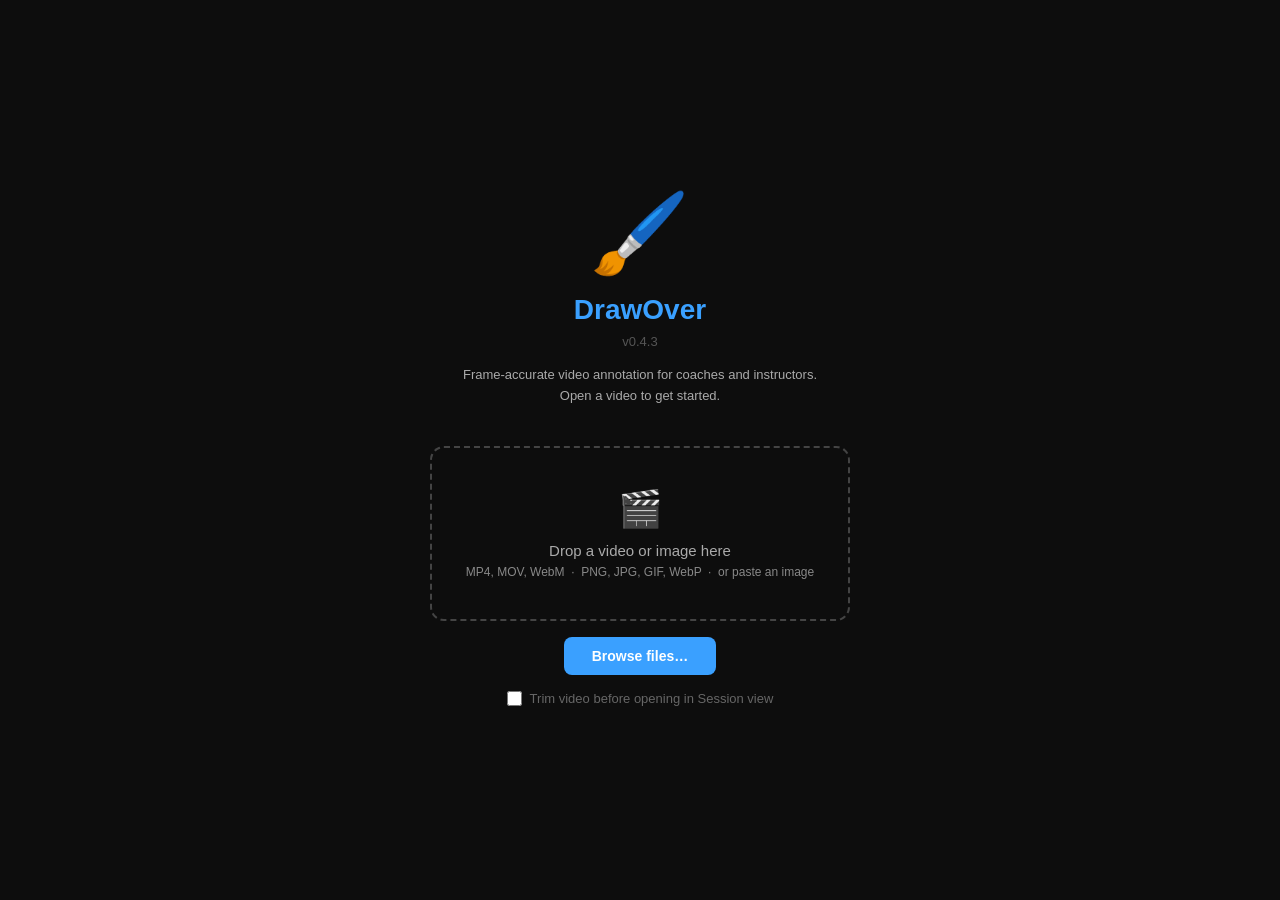
<file: backups/v0.4.3/index.html>
<!DOCTYPE html>
<html lang="en">
<head>
  <meta charset="UTF-8">
  <meta name="viewport" content="width=device-width, initial-scale=1.0, viewport-fit=cover">
  <title>DrawOver</title>
  <link rel="icon" href="data:image/svg+xml,<svg xmlns='http://www.w3.org/2000/svg' viewBox='0 0 100 100'><text y='.9em' font-size='90'>🖌️</text></svg>">
  <link rel="stylesheet" href="style.css">
</head>
<body>
  <div id="app">
    <div id="topbar">
      <button id="btn-sidebar-toggle" title="Toggle playlist">‹ Hide Playlist</button>
      <div id="app-title">DrawOver <span id="version">v0.4.3</span></div>
    </div>

    <div id="content">
        <div id="tool-row">
          <button id="btn-reset-view" title="Reset pan &amp; zoom (A)">⊡ Reframe</button>
          <button id="btn-compare" title="Compare two videos side-by-side">Compare</button>
          <button id="btn-compare-frame" title="Freeze this frame of A and compare it against a frame you pick on B">Compare Frame</button>
          <div class="tool-sep"></div>
          <div class="tool-group">
            <button class="tool-btn" data-tool="pan" title="Pan — click and drag (H)">✋</button>
            <button class="tool-btn" data-tool="zoom" title="Zoom — drag up/down, or +/− (Z)">🔍</button>
            <button class="tool-btn active" data-tool="pen" title="Pen (B)">🖌️</button>
            <button class="tool-btn" data-tool="laser" title="Laser (L)">💫</button>
            <button class="tool-btn" data-tool="eraser" title="Eraser (E)">🧹</button>
          </div>
          <div class="tool-sep"></div>
          <div class="tool-group" id="color-swatches">
            <button class="d-swatch active" data-color="#ff0000" style="background:#ff0000" title="Red"></button>
            <button class="d-swatch" data-color="#ff8800" style="background:#ff8800" title="Orange"></button>
            <button class="d-swatch" data-color="#ffee00" style="background:#ffee00" title="Yellow"></button>
            <button class="d-swatch" data-color="#33cc33" style="background:#33cc33" title="Green"></button>
            <button class="d-swatch" data-color="#00aaff" style="background:#00aaff" title="Blue"></button>
            <button class="d-swatch" data-color="#ffffff" style="background:#ffffff" title="White"></button>
            <button class="d-swatch" id="color-custom-btn" style="background:#ff0000" title="Custom color — click to open picker"></button>
            <button class="tool-btn" data-tool="eyedrop" title="Eyedropper — sample color from video"><svg width="13" height="13" viewBox="0 0 24 24" fill="currentColor"><path d="M20.71 5.63l-2.34-2.34a1 1 0 00-1.41 0l-3.12 3.12-1.41-1.42-1.42 1.42 1.41 1.41-6.6 6.6A2 2 0 005 16v3h3a2 2 0 001.42-.59l6.6-6.6 1.41 1.42 1.42-1.42-1.42-1.41 3.12-3.12a1 1 0 000-1.65z"/></svg></button>
          </div>
          <div class="tool-sep"></div>
          <div class="tool-group sliders">
            <label>Size <input type="range" id="brush-size" min="1" max="40" step="1" value="4"><span id="brush-size-val">4</span></label>
            <label>Opacity <input type="range" id="brush-opacity" min="1" max="100" value="100"><span id="brush-opacity-val">100</span>%</label>
            <label>Laser hold <input type="range" id="laser-hold" min="0" max="5" step="0.5" value="1"><span id="laser-hold-val">1</span>s</label>
          </div>
          <div class="tool-sep"></div>
          <button class="tool-btn" id="btn-arc-tracer" data-tool="arc-tracer" title="Arc Tracer (T)" style="width:auto;padding:4px 9px;font-size:11px;height:30px">Arc Tracer</button>
          <div class="tool-sep" id="arc-sep" style="display:none"></div>
          <div id="arc-controls" class="tool-group">
            <span style="font-size:11px;color:#aaa;white-space:nowrap">Window:</span>
            <input type="number" id="arc-window" min="1" max="50" value="5" title="Frames before/after current to show">
            <span style="font-size:11px;color:#aaa">fr</span>
            <button id="btn-clear-arc" style="font-size:11px;padding:0 6px">Clear</button>
            <button id="btn-arc-done" style="font-size:11px;padding:0 8px;background:#1e3520;border-color:#3aa060">✓ Done</button>
          </div>
        </div>
        <input type="number" id="fps-input" min="1" max="120" value="24" hidden>

        <div id="main-body">
        <div id="sidebar-overlay"></div>
        <div id="sidebar">
          <div id="sidebar-btns">
            <button id="btn-add-video">+ Media</button>
            <button id="btn-paste-image" title="Paste image from clipboard">📋</button>
            <button id="btn-add-folder" title="New folder">📁 Folder</button>
            <label id="trim-import-label" title="Show a trim preview before opening in the session">
              <input type="checkbox" id="trim-import-cb"> Trim on import
            </label>
          </div>
          <input type="file" id="file-input" accept="video/mp4,video/webm,video/quicktime,video/*,image/*" multiple hidden>
          <div id="playlist"></div>
        </div>
        <div id="sidebar-resizer"></div>

        <div id="video-area">
          <div id="panel-left" class="compare-panel">
            <div class="panel-label" id="panel-left-label">
              <span class="panel-label-name"></span>
            </div>
            <div id="video-container">
              <div id="video-viewport">
                <canvas id="main-canvas"></canvas>
                <canvas id="pen-canvas"></canvas>
                <canvas id="laser-canvas"></canvas>
                <canvas id="arc-canvas"></canvas>
              </div>
            </div>
          </div>
          <div id="panel-right" class="compare-panel" style="display:none">
            <div class="panel-label" id="panel-right-label">
              <span class="panel-label-name"></span>
              <button class="panel-close-btn" id="btn-compare-close" title="Exit compare">✕</button>
            </div>
            <div id="video-container-b">
              <div id="video-viewport-b">
                <canvas id="main-canvas-b"></canvas>
                <canvas id="pen-canvas-b"></canvas>
                <canvas id="laser-canvas-b"></canvas>
              </div>
            </div>
          </div>
        </div>
        </div><!-- end #main-body (sidebar + video) -->

        <div id="scrub-bar-container">
          <div id="scrub-times-top">
            <span id="scrub-current">00:00:00:00</span>
            <span id="scrub-total">00:00:00:00</span>
          </div>
          <div id="scrub-bar">
            <div id="scrub-progress"></div>
            <div id="scrub-inout"></div>
            <div id="scrub-ticks"></div>
            <div id="scrub-arc-ticks"></div>
            <div id="scrub-frame">F: 0</div>
            <div id="scrub-playhead"></div>
            <div id="scrub-in-handle" class="io-handle"></div>
            <div id="scrub-out-handle" class="io-handle"></div>
          </div>
        </div>

        <div id="playback-row">
          <button id="btn-undo" title="Undo (Ctrl+Z)">↩ Undo</button>
          <button id="btn-redo" title="Redo (Ctrl+Shift+Z)">↪ Redo</button>
          <button id="btn-toggle-drawings" class="active" title="Show/Hide Drawovers">Drawovers ON</button>
          <button id="btn-ghost" title="Ghosting / onion-skin: show drawovers from nearby frames">Ghost</button>
          <button id="btn-ghost-opts" title="Ghosting settings">▾</button>
          <button id="btn-clear-frame" title="Delete all drawings on this frame">🗑</button>
          <button id="btn-export-frame" title="Export current frame with drawovers as PNG">⤓ PNG</button>
          <div class="pb-sep"></div>
          <button id="btn-prev-annotation" title="Previous Drawover (↑)">◀ Drawover</button>
          <button id="btn-next-annotation" title="Next Drawover (↓)">Drawover ▶</button>
          <div class="pb-sep"></div>
          <button class="transport-btn" id="btn-to-start" title="Go to In / Start">|◀</button>
          <button class="transport-btn" id="btn-frame-back" title="Frame Back (←)">◀◀</button>
          <button id="btn-play" title="Play/Pause (Space)"></button>
          <button class="transport-btn" id="btn-frame-fwd" title="Frame Forward (→)">▶▶</button>
          <button class="transport-btn" id="btn-to-end" title="Go to Out / End">▶|</button>
          <div class="pb-sep"></div>
          <button id="btn-set-in" title="Set In Point (I)">[ In</button>
          <button id="btn-set-out" title="Set Out Point (O)">Out ]</button>
          <button id="btn-clear-inout" title="Clear In/Out">✕ Range</button>
          <button id="btn-loop" title="Loop In/Out">↺ Loop</button>
          <div class="pb-sep"></div>
          <select id="speed-select" title="Playback speed">
            <option value="0.1">0.1×</option>
            <option value="0.25">0.25×</option>
            <option value="0.5">0.5×</option>
            <option value="1" selected>1×</option>
            <option value="1.5">1.5×</option>
            <option value="2">2×</option>
          </select>
          <div class="pb-sep"></div>
          <button id="btn-mute" title="Mute">🔊</button>
          <input type="range" id="volume-slider" min="0" max="1" step="0.01" value="1" title="Volume">
          <button id="btn-fullscreen" title="Fullscreen">⛶</button>
          <button id="btn-shortcuts" title="Keyboard shortcuts">⌨</button>
          <button id="btn-devtools" title="Developer Tools">Dev</button>
        </div>

        <div id="status-bar">
          <span id="storage-info">Storage: —</span>
          <span id="status-note">Videos stored in your browser. Large files may hit quota limits.</span>
          <span id="status-version">DrawOver v0.4.3 &nbsp;[Last Updated: 07/07/2026 10:13AM PST]</span>
        </div>
      </div>
  </div>

  <!-- Keyboard shortcuts panel -->
  <div id="shortcuts-panel">
    <h3>Keyboard Shortcuts</h3>
    <table>
      <tr class="sc-section"><td colspan="2">Playback</td></tr>
      <tr><td>Space</td><td>Play / Pause</td></tr>
      <tr><td>← / →</td><td>Frame back / forward</td></tr>
      <tr><td>↑ / ↓</td><td>Prev / next drawover (wraps to start / end)</td></tr>
      <tr class="sc-section"><td colspan="2">Drawing</td></tr>
      <tr><td>B</td><td>Pen tool</td></tr>
      <tr><td>E</td><td>Eraser tool</td></tr>
      <tr><td>L</td><td>Laser tool</td></tr>
      <tr><td>T</td><td>Arc Tracer</td></tr>
      <tr><td>Ctrl+Z</td><td>Undo</td></tr>
      <tr><td>Ctrl+⇧+Z</td><td>Redo</td></tr>
      <tr class="sc-section"><td colspan="2">Range &amp; View</td></tr>
      <tr><td>A</td><td>Reframe (reset pan &amp; zoom)</td></tr>
      <tr><td>I</td><td>Set In point</td></tr>
      <tr><td>O</td><td>Set Out point</td></tr>
      <tr class="sc-section"><td colspan="2">Pan &amp; Zoom (mouse or toolbar buttons)</td></tr>
      <tr><td>✥ Pan hold+drag</td><td>Pan viewport</td></tr>
      <tr><td>⌕ Zoom hold+drag</td><td>Zoom viewport</td></tr>
      <tr><td>Right-drag</td><td>Zoom at click point</td></tr>
      <tr><td>MMB drag</td><td>Pan</td></tr>
      <tr><td>Scroll</td><td>Zoom at cursor</td></tr>
    </table>
  </div>

  <!-- Developer Tools panel -->
  <div id="devtools-panel">
    <h3>Developer Tools</h3>
    <p class="dt-desc">OBS Crop/Pad filter values — physical pixels. Reset view (A) first, then open in fullscreen for accurate values.</p>
    <table id="dt-table">
      <tr class="dt-section"><td colspan="2">Display</td></tr>
      <tr><td>DPR</td><td id="dt-dpr">—</td></tr>
      <tr><td>Screen</td><td id="dt-screen">—</td></tr>
      <tr><td>Video res</td><td id="dt-res">—</td></tr>
      <tr class="dt-section"><td colspan="2">OBS Crop/Pad Filter</td></tr>
      <tr><td>Left</td><td id="dt-left">—</td></tr>
      <tr><td>Top</td><td id="dt-top">—</td></tr>
      <tr><td>Right</td><td id="dt-right">—</td></tr>
      <tr><td>Bottom</td><td id="dt-bottom">—</td></tr>
      <tr class="dt-section"><td colspan="2">Video area</td></tr>
      <tr><td>Width</td><td id="dt-w">—</td></tr>
      <tr><td>Height</td><td id="dt-h">—</td></tr>
    </table>
    <button id="dt-copy-btn">Copy OBS Values</button>
  </div>

  <!-- Eyedropper zoom preview -->
  <div id="eyedropper-overlay">
    <canvas id="eyedropper-canvas" width="91" height="91"></canvas>
    <div id="eyedropper-hex">#ff0000</div>
  </div>

  <!-- Custom color picker panel -->
  <div id="color-picker-panel">
    <div id="cp-sv"><div id="cp-sv-handle"></div></div>
    <div id="cp-hue"><div id="cp-hue-handle"></div></div>
    <div id="cp-footer">
      <div id="cp-preview"></div>
      <input type="text" id="cp-hex" maxlength="7" spellcheck="false" placeholder="#rrggbb">
    </div>
  </div>

  <!-- Trim modal -->
  <div id="trim-modal" class="hidden">
    <div id="trim-box">
      <div id="trim-header">
        <span id="trim-header-title">Trim Before Opening</span>
        <span id="trim-filename"></span>
      </div>
      <div id="trim-preview-wrap">
        <video id="trim-video" playsinline webkit-playsinline muted></video>
      </div>
      <div id="trim-track-wrap">
        <div id="trim-track">
          <div id="trim-range-highlight"></div>
          <div id="trim-playhead-el"></div>
          <div class="trim-handle" id="trim-in-handle" title="Drag to set In point"></div>
          <div class="trim-handle" id="trim-out-handle" title="Drag to set Out point"></div>
        </div>
        <div id="trim-time-row">
          <span id="trim-current-time">00:00:00:00</span>
          <span id="trim-total-time">00:00:00:00</span>
        </div>
      </div>
      <div id="trim-ctrl-row">
        <button id="trim-play-btn">▶︎</button>
        <div class="trim-io-group">
          <button id="trim-set-in-btn">[ Set In</button>
          <span id="trim-in-display">In: —</span>
        </div>
        <div class="trim-io-group">
          <button id="trim-set-out-btn">Set Out ]</button>
          <span id="trim-out-display">Out: —</span>
        </div>
        <button id="trim-clear-btn" title="Clear in/out points">✕ Clear</button>
      </div>
      <div id="trim-action-row">
        <button id="trim-skip-btn">Open Without Trim</button>
        <button id="trim-confirm-btn">Open in Session ▶︎</button>
      </div>
    </div>
  </div>

  <!-- Arc tracer magnifier -->
  <div id="arc-magnifier">
    <canvas id="arc-magnifier-canvas" width="120" height="120"></canvas>
  </div>

  <!-- Ghosting / onion-skin settings popover -->
  <div id="ghost-panel">
    <div class="ghost-title">Ghosting</div>
    <div class="ghost-sub">Show drawovers from nearby frames</div>
    <label class="ghost-row">
      <span>Frames before &amp; after</span>
      <input type="range" id="ghost-range" min="1" max="10" step="1" value="2">
      <span id="ghost-range-val">2</span>
    </label>
    <div class="ghost-legend">
      <span><i class="ghost-swatch past"></i> previous</span>
      <span><i class="ghost-swatch next"></i> next</span>
    </div>
    <button id="ghost-done">Done</button>
  </div>

  <!-- Welcome / onboarding overlay — before script so getElementById finds it -->
  <div id="welcome-overlay">
    <div id="welcome-icon">🖌️</div>
    <div id="welcome-title">DrawOver</div>
    <div style="font-size:13px;font-weight:400;color:#555;margin-bottom:16px;">v0.4.3</div>
    <div id="welcome-sub">Frame-accurate video annotation for coaches and instructors.<br>Open a video to get started.</div>
    <div id="welcome-drop-zone">
      <div id="welcome-drop-icon">🎬</div>
      <div id="welcome-drop-label">Drop a video or image here</div>
      <div id="welcome-drop-sub">MP4, MOV, WebM &nbsp;·&nbsp; PNG, JPG, GIF, WebP &nbsp;·&nbsp; or paste an image</div>
    </div>
    <button id="btn-welcome-browse">Browse files…</button>
    <label id="welcome-trim-label" title="Show a trim preview before opening in the session">
      <input type="checkbox" id="welcome-trim-cb"> Trim video before opening in Session view
    </label>
  </div>

  <script>
    (function () {
      'use strict';

      // ===== DOM REFS =====
      const mainCanvas = document.getElementById('main-canvas');
      const penCanvas = document.getElementById('pen-canvas');
      const laserCanvas = document.getElementById('laser-canvas');
      const mainCtx = mainCanvas.getContext('2d');
      const penCtx = penCanvas.getContext('2d');
      const laserCtx = laserCanvas.getContext('2d');
      const videoContainer = document.getElementById('video-container');
      const videoViewport = document.getElementById('video-viewport');
      const mainCanvasB = document.getElementById('main-canvas-b');
      const penCanvasB = document.getElementById('pen-canvas-b');
      const laserCanvasB = document.getElementById('laser-canvas-b');
      const mainCtxB = mainCanvasB.getContext('2d');
      const penCtxB = penCanvasB.getContext('2d');
      const laserCtxB = laserCanvasB.getContext('2d');
      const arcCanvas = document.getElementById('arc-canvas');
      const arcCtx = arcCanvas.getContext('2d');
      const arcControlsEl = document.getElementById('arc-controls');
      const arcSepEl = document.getElementById('arc-sep');
      const arcWindowInput = document.getElementById('arc-window');
      const btnClearArc = document.getElementById('btn-clear-arc');
      const btnArcDone = document.getElementById('btn-arc-done');
      const scrubArcTicks = document.getElementById('scrub-arc-ticks');
      const arcMagnifierOverlay = document.getElementById('arc-magnifier');
      const arcMagnifierCanvas = document.getElementById('arc-magnifier-canvas');
      const arcMagnifierCtx = arcMagnifierCanvas.getContext('2d');
      const videoContainerB = document.getElementById('video-container-b');
      const videoViewportB = document.getElementById('video-viewport-b');
      const videoArea = document.getElementById('video-area');
      const panelLeft = document.getElementById('panel-left');
      const panelRight = document.getElementById('panel-right');
      const panelLeftLabel = document.getElementById('panel-left-label');
      const panelRightLabel = document.getElementById('panel-right-label');
      const eyedropOverlay = document.getElementById('eyedropper-overlay');
      const eyedropCanvas = document.getElementById('eyedropper-canvas');
      const eyedropHex = document.getElementById('eyedropper-hex');
      const scrubBar = document.getElementById('scrub-bar');
      const scrubProgress = document.getElementById('scrub-progress');
      const scrubInout = document.getElementById('scrub-inout');
      const scrubTicks = document.getElementById('scrub-ticks');
      const scrubPlayhead = document.getElementById('scrub-playhead');
      const scrubCurrent = document.getElementById('scrub-current');
      const scrubFrame = document.getElementById('scrub-frame');
      const scrubTotal = document.getElementById('scrub-total');
      const scrubInHandle = document.getElementById('scrub-in-handle');
      const scrubOutHandle = document.getElementById('scrub-out-handle');
      const playlistEl = document.getElementById('playlist');
      const fileInput = document.getElementById('file-input');
      const sidebarEl = document.getElementById('sidebar');
      const sidebarResizer = document.getElementById('sidebar-resizer');
      const btnAddVideo = document.getElementById('btn-add-video');
      const btnPasteImage = document.getElementById('btn-paste-image');
      const btnAddFolder = document.getElementById('btn-add-folder');
      const btnPlay = document.getElementById('btn-play');
      // Toggle the CSS play/pause icon (drawn via .is-playing, not a text glyph).
      function setPlayIcon(playing) { btnPlay.classList.toggle('is-playing', playing); }
      const btnFrameBack = document.getElementById('btn-frame-back');
      const btnFrameFwd = document.getElementById('btn-frame-fwd');
      const btnToStart = document.getElementById('btn-to-start');
      const btnToEnd = document.getElementById('btn-to-end');
      const btnSetIn = document.getElementById('btn-set-in');
      const btnSetOut = document.getElementById('btn-set-out');
      const btnClearInOut = document.getElementById('btn-clear-inout');
      const btnLoop = document.getElementById('btn-loop');
      const btnPrevAnnotation = document.getElementById('btn-prev-annotation');
      const btnNextAnnotation = document.getElementById('btn-next-annotation');
      const fpsInput = document.getElementById('fps-input');
      const btnMute = document.getElementById('btn-mute');
      const volumeSlider = document.getElementById('volume-slider');
      const btnUndo = document.getElementById('btn-undo');
      const btnRedo = document.getElementById('btn-redo');
      const btnToggleDrawings = document.getElementById('btn-toggle-drawings');
      const btnGhost = document.getElementById('btn-ghost');
      const btnGhostOpts = document.getElementById('btn-ghost-opts');
      const ghostPanel = document.getElementById('ghost-panel');
      const ghostRangeSlider = document.getElementById('ghost-range');
      const ghostRangeVal = document.getElementById('ghost-range-val');
      const btnClearFrame = document.getElementById('btn-clear-frame');
      const btnExportFrame = document.getElementById('btn-export-frame');
      const btnFullscreen = document.getElementById('btn-fullscreen');
      const brushSizeSlider = document.getElementById('brush-size');
      const brushSizeVal = document.getElementById('brush-size-val');
      const brushOpacitySlider = document.getElementById('brush-opacity');
      const brushOpacityVal = document.getElementById('brush-opacity-val');
      const laserHoldSlider = document.getElementById('laser-hold');
      const laserHoldValEl = document.getElementById('laser-hold-val');
      const toolBtns = document.querySelectorAll('.tool-btn');

      // Color picker refs
      const colorSwatchBtns = document.querySelectorAll('.d-swatch');
      const colorCustomBtn = document.getElementById('color-custom-btn');

      // ===== STATE =====
      let playlist = [];
      let activeIndex = -1;
      let folders = []; // [{ id, name, color, expanded, children: [entryId,...] }]
      let playlistOrder = []; // top-level render order: unfoldered entry ids + folder ids
      let dragInfo = null; // { type:'video'|'folder', id, srcFolderId }
      let plDropLine = null; // drop-indicator div
      const PL_COLORS = ['#e74c3c','#e67e22','#f1c40f','#2ecc71','#1abc9c','#3498db','#9b59b6','#e91e63','#95a5a6'];
      let currentTool = 'pen';
      let prevTool = 'pen';
      let drawColor = '#ff0000';
      let brushSize = 4;
      let brushOpacity = 1;
      let drawingsVisible = true;
      let ghostEnabled = false;   // onion-skin toggle
      let ghostRange = 2;         // frames before & after (1..10)
      let loopEnabled = false;
      let laserHoldMs = 1000;

      let laserStrokes = [];
      let lastLaserInputTime = 0;

      // ===== PAN/ZOOM STATE =====
      let panX = 0, panY = 0, vpZoom = 1;
      let vpDrag = null; // { type:'pan'|'zoom', startX, startY, startPanX, startPanY, startZoom, cx, cy }

      // ===== COMPARE MODE STATE =====
      let arcWindow = 5;
      let arcCrosshairPos = null;
      let arcLastEvent = null;
      let arcHoverFrame = null;
      let arcDragFrame = null;
      let arcDragStart = null; // arc point position at the start of a drag (for undo)

      let compareMode = false;
      let comparePanelLeft = true; // true = left panel is active for drawing/undo
      let compareIndex = -1;
      let playerB = null;
      // Frame-compare mode: panel A is frozen on its current frame and the
      // timeline/transport drive only panel B, so you can line up a single frame
      // of B against the locked frame of A.
      let lockCompare = false;
      let lockedFrameA = 0;
      let panXB = 0, panYB = 0, vpZoomB = 1;
      let vpDragB = null;
      let isDrawingB = false, currentStrokeB = null, isErasingB = false;
      let _annoSaveTimerB = null;

      let laserFadeOpacity = 1;
      let laserFading = false;
      let laserFadeStart = 0;
      const LASER_FADE_DURATION = 500;

      let isDrawing = false;
      let currentStroke = null;
      let isErasing = false;
      let isScrubbing = false;
      let draggingHandle = null;

      // ===== INDEXEDDB PERSISTENCE =====
      const DB_NAME = 'drawover', DB_VERSION = 1, DB_STORE = 'videos';
      let _db = null;

      function openDB() {
        if (_db) return Promise.resolve(_db);
        return new Promise((resolve, reject) => {
          const req = indexedDB.open(DB_NAME, DB_VERSION);
          req.onupgradeneeded = ev => ev.target.result.createObjectStore(DB_STORE, { keyPath: 'id' });
          req.onsuccess = ev => { _db = ev.target.result; resolve(_db); };
          req.onerror = () => reject(req.error);
        });
      }

      function dbPut(record) {
        return openDB().then(db => new Promise((resolve, reject) => {
          const tx = db.transaction(DB_STORE, 'readwrite');
          const req = tx.objectStore(DB_STORE).put(record);
          req.onsuccess = resolve;
          tx.onerror = () => reject(tx.error);
        }));
      }

      function dbDelete(id) {
        return openDB().then(db => new Promise((resolve, reject) => {
          const tx = db.transaction(DB_STORE, 'readwrite');
          const req = tx.objectStore(DB_STORE).delete(id);
          req.onsuccess = resolve;
          tx.onerror = () => reject(tx.error);
        }));
      }

      function dbGetAll() {
        return openDB().then(db => new Promise((resolve, reject) => {
          const req = db.transaction(DB_STORE, 'readonly').objectStore(DB_STORE).getAll();
          req.onsuccess = () => resolve(req.result);
          req.onerror = () => reject(req.error);
        }));
      }

      function uuid() { return crypto.randomUUID(); }

      function persistEntry(entry) {
        return dbPut({
          id: entry.id, name: entry.name, blob: entry.blob,
          isImage: !!entry.isImage,
          annotations: entry.annotations,
          arcPoints: entry.arcPoints || {},
          inPoint: entry.inPoint, outPoint: entry.outPoint,
          fps: entry.fps, duration: entry.duration,
          thumbnail: entry.thumbnail,
          displayName: entry.displayName || null,
          color: entry.color || null,
          folderId: entry.folderId || null,
        });
      }

      function savePlaylistState() {
        try {
          localStorage.setItem('drawover_playlist', JSON.stringify(playlist.map(e => e.id)));
          localStorage.setItem('drawover_active', activeIndex >= 0 ? playlist[activeIndex].id : '');
          localStorage.setItem('drawover_active_frame', player.currentFrame ?? 0);
          localStorage.setItem('drawover_playlist_order', JSON.stringify(playlistOrder));
          localStorage.setItem('drawover_folders', JSON.stringify(folders));
          localStorage.setItem('drawover_entry_meta', JSON.stringify(
            Object.fromEntries(playlist.map(e => [e.id, { displayName: e.displayName, color: e.color, folderId: e.folderId }]))
          ));
        } catch (_) {}
      }

      let _annoSaveTimer = null;
      function scheduleAnnotationSave() {
        const entry = getActiveEntry(); if (!entry) return;
        clearTimeout(_annoSaveTimer);
        _annoSaveTimer = setTimeout(() => {
          const e = getActiveEntry(); if (e) persistEntry(e).catch(() => {});
        }, 1500);
      }

      async function restorePlaylist() {
        try {
          // sessionStorage survives refreshes but is wiped on tab close.
          // If there's no session flag this is a fresh open — clear IDB so we start blank.
          const isRefresh = sessionStorage.getItem('drawover_session');
          sessionStorage.setItem('drawover_session', '1');
          if (!isRefresh) {
            const stale = await dbGetAll();
            await Promise.all(stale.map(r => dbDelete(r.id)));
            localStorage.removeItem('drawover_playlist');
            localStorage.removeItem('drawover_active');
            localStorage.removeItem('drawover_active_frame');
            localStorage.removeItem('drawover_playlist_order');
            localStorage.removeItem('drawover_folders');
            localStorage.removeItem('drawover_entry_meta');
            return;
          }
          const allRecords = await dbGetAll();
          if (!allRecords.length) return;
          const savedIds = JSON.parse(localStorage.getItem('drawover_playlist') || '[]');
          const savedActiveId = localStorage.getItem('drawover_active') || '';
          folders = JSON.parse(localStorage.getItem('drawover_folders') || '[]');
          playlistOrder = JSON.parse(localStorage.getItem('drawover_playlist_order') || '[]');
          const entryMeta = JSON.parse(localStorage.getItem('drawover_entry_meta') || '{}');
          const byId = Object.fromEntries(allRecords.map(r => [r.id, r]));
          const ordered = savedIds.map(id => byId[id]).filter(Boolean);
          const orphans = allRecords.filter(r => !savedIds.includes(r.id));
          const toRestore = [...ordered, ...orphans];
          if (!toRestore.length) return;
          for (const rec of toRestore) {
            const objectUrl = URL.createObjectURL(rec.blob);
            const meta = entryMeta[rec.id] || {};
            playlist.push({
              id: rec.id, name: rec.name, blob: rec.blob, objectUrl,
              isImage: !!rec.isImage,
              annotations: rec.annotations || {},
              arcPoints: rec.arcPoints || {},
              inPoint: rec.inPoint ?? null, outPoint: rec.outPoint ?? null,
              fps: rec.fps || 24, duration: rec.duration || 0,
              thumbnail: rec.thumbnail || null,
              displayName: meta.displayName ?? rec.displayName ?? null,
              color: meta.color ?? rec.color ?? null,
              folderId: meta.folderId ?? rec.folderId ?? null,
              undoStack: [], redoStack: []
            });
          }
          ensurePlaylistOrder();
          renderPlaylist();
          let targetIdx = playlist.findIndex(e => e.id === savedActiveId);
          if (targetIdx < 0) targetIdx = 0;
          await loadVideo(targetIdx);
          const savedFrame = parseInt(localStorage.getItem('drawover_active_frame') || '0', 10);
          if (savedFrame > 0) player.seekToTime(savedFrame / (playlist[targetIdx]?.fps || 30) + 1e-5);
          dismissWelcome();
        } catch (err) {
          console.warn('DrawOver: restore failed', err);
        }
      }

      // ===== DELETE CONFIRMATION =====
      function hasDrawings(entry) {
        return Object.values(entry.annotations).some(s => s && s.length > 0);
      }

      function confirmDelete(entry) {
        return new Promise(resolve => {
          if (!hasDrawings(entry) || localStorage.getItem('drawover_skip_delete_confirm') === '1') {
            resolve(true); return;
          }
          const overlay = document.createElement('div');
          overlay.style.cssText = 'position:fixed;inset:0;background:rgba(0,0,0,0.65);z-index:10000;display:flex;align-items:center;justify-content:center;';
          const box = document.createElement('div');
          box.style.cssText = 'background:#1e1e1e;border:1px solid #3a3a3a;border-radius:10px;padding:24px 28px;max-width:360px;width:90%;color:#e0e0e0;font-size:14px;box-shadow:0 8px 32px rgba(0,0,0,0.7);';
          box.innerHTML = `
            <div style="font-size:15px;font-weight:600;margin-bottom:10px;">Delete video?</div>
            <div style="color:#aaa;margin-bottom:18px;line-height:1.5;">This video has drawovers. Are you sure you want to delete it, including its drawovers?</div>
            <label style="display:flex;align-items:center;gap:8px;margin-bottom:20px;cursor:pointer;color:#888;font-size:13px;">
              <input type="checkbox" id="_del_skip"> Don't ask me again
            </label>
            <div style="display:flex;gap:10px;justify-content:flex-end;">
              <button id="_del_cancel" style="padding:7px 16px;border-radius:6px;border:1px solid #444;background:#2a2a2a;color:#e0e0e0;cursor:pointer;font-size:13px;">Cancel</button>
              <button id="_del_confirm" style="padding:7px 16px;border-radius:6px;border:none;background:#c0392b;color:#fff;cursor:pointer;font-size:13px;font-weight:600;">Delete</button>
            </div>`;
          overlay.appendChild(box);
          document.body.appendChild(overlay);
          const cleanup = (result) => {
            if (document.getElementById('_del_skip').checked) {
              localStorage.setItem('drawover_skip_delete_confirm', '1');
            }
            document.body.removeChild(overlay);
            resolve(result);
          };
          document.getElementById('_del_confirm').addEventListener('click', () => cleanup(true));
          document.getElementById('_del_cancel').addEventListener('click', () => cleanup(false));
          overlay.addEventListener('click', e => { if (e.target === overlay) cleanup(false); });
        });
      }

      // ===== HELPERS =====
      function formatSMPTE(s, fps) {
        if (isNaN(s) || !isFinite(s) || s < 0) return '00:00:00:00';
        const f = fps || 24;
        const totalFrames = Math.round(s * f);
        const ff = totalFrames % f;
        const totalSec = Math.floor(totalFrames / f);
        const hh = Math.floor(totalSec / 3600);
        const mm = Math.floor((totalSec % 3600) / 60);
        const ss = totalSec % 60;
        return String(hh).padStart(2,'0') + ':' + String(mm).padStart(2,'0') + ':' + String(ss).padStart(2,'0') + ':' + String(ff).padStart(2,'0');
      }

      function formatTime(s) {
        if (isNaN(s) || !isFinite(s)) return '00:00';
        return String(Math.floor(s / 60)).padStart(2, '0') + ':' + String(Math.floor(s % 60)).padStart(2, '0');
      }

      function getFPS() {
        const v = parseInt(fpsInput.value, 10);
        return (v >= 1 && v <= 120) ? v : 24;
      }

      function getActiveEntry() {
        return (activeIndex >= 0 && activeIndex < playlist.length) ? playlist[activeIndex] : null;
      }

      function getCompareEntry() {
        return (compareIndex >= 0 && compareIndex < playlist.length) ? playlist[compareIndex] : null;
      }

      function getActivePanelEntry() {
        return (compareMode && !comparePanelLeft) ? getCompareEntry() : getActiveEntry();
      }

      function getActivePanelPlayer() {
        return (compareMode && !comparePanelLeft && playerB) ? playerB : player;
      }

      // The player/entry the timeline (scrub bar + transport) drives. In
      // frame-compare mode that is panel B; otherwise it is the main player A.
      function timelinePlayer() { return (compareMode && lockCompare && playerB) ? playerB : player; }
      function timelineEntry() { return (compareMode && lockCompare) ? getCompareEntry() : getActiveEntry(); }

      function setActivePanel(isLeft) {
        comparePanelLeft = isLeft;
        panelLeft.classList.toggle('active-compare-panel', isLeft);
        panelRight.classList.toggle('active-compare-panel', !isLeft);
      }

      function updatePanelLabels() {
        const le = getActiveEntry();
        const leftName = le ? le.name : 'No video';
        panelLeftLabel.querySelector('.panel-label-name').textContent =
          (compareMode && lockCompare) ? `🔒 ${leftName} — frame ${lockedFrameA}` : leftName;
        const re = getCompareEntry();
        panelRightLabel.querySelector('.panel-label-name').textContent = re ? re.name : 'Click a video in the sidebar';
      }

      function getVideoBoundsFor(mc, pc) {
        const vw = mc.width, vh = mc.height;
        const cw = pc.width, ch = pc.height;
        if (!vw || !vh || !cw || !ch) return { x0: 0, y0: 0, x1: 1, y1: 1 };
        const scale = Math.min(cw / vw, ch / vh);
        const fw = vw * scale, fh = vh * scale;
        const ox = (cw - fw) / 2, oy = (ch - fh) / 2;
        return { x0: ox / cw, y0: oy / ch, x1: (ox + fw) / cw, y1: (oy + fh) / ch };
      }

      function getVideoBounds() { return getVideoBoundsFor(mainCanvas, penCanvas); }

      function clipCtxToVideo(ctx, mc, pc) {
        const b = getVideoBoundsFor(mc, pc);
        const w = pc.width, h = pc.height;
        ctx.beginPath();
        ctx.rect(b.x0 * w, b.y0 * h, (b.x1 - b.x0) * w, (b.y1 - b.y0) * h);
        ctx.clip();
      }

      function clampToVideo(pos) {
        if (!mainCanvas.width) return pos;
        const b = getVideoBounds();
        return { x: Math.max(b.x0, Math.min(b.x1, pos.x)), y: Math.max(b.y0, Math.min(b.y1, pos.y)) };
      }

      function isInVideoBounds(pos) {
        const b = getVideoBounds();
        return pos.x >= b.x0 && pos.x <= b.x1 && pos.y >= b.y0 && pos.y <= b.y1;
      }

      function clampToVideoB(pos) {
        if (!mainCanvasB.width) return pos;
        const b = getVideoBoundsFor(mainCanvasB, penCanvasB);
        return { x: Math.max(b.x0, Math.min(b.x1, pos.x)), y: Math.max(b.y0, Math.min(b.y1, pos.y)) };
      }

      function isInVideoBoundsB(pos) {
        const b = getVideoBoundsFor(mainCanvasB, penCanvasB);
        return pos.x >= b.x0 && pos.x <= b.x1 && pos.y >= b.y0 && pos.y <= b.y1;
      }

      function scheduleAnnotationSaveB() {
        const entry = getCompareEntry(); if (!entry) return;
        clearTimeout(_annoSaveTimerB);
        _annoSaveTimerB = setTimeout(() => {
          const e = getCompareEntry(); if (e) persistEntry(e).catch(() => {});
        }, 1500);
      }

      // ===== FRAME PLAYER =====
      class FramePlayer {
        constructor(canvas, ctx) {
          this.canvas = canvas;
          this.ctx = ctx;
          this.video = document.createElement('video');
          this.video.preload = 'auto';
          this.video.setAttribute('playsinline', '');
          this.video.setAttribute('webkit-playsinline', '');
          this.video.playsInline = true;
          this.video.style.display = 'none';
          document.body.appendChild(this.video);

          this.fps = 24;
          this.playing = false;
          this.duration = 0;
          this.inPoint = null;
          this.outPoint = null;
          this.loop = false;
          this.onFrameChange = null;
          this.onDurationChange = null;
          this._frameNum = 0;
          this._rafId = null;
          this._hasVFCB = 'requestVideoFrameCallback' in HTMLVideoElement.prototype;
          this._prewarming = false;
          this._prewarmToken = null;
          this._scrubbing = false;
          this._seeking = false;      // a seekToTime() seek is in flight
          this._pendingSeek = null;   // latest queued scrub target (seconds)
          this.isImage = false;
          this.image = null;

          this.video.addEventListener('seeked', () => {
            if (this._prewarming) return; // suppress canvas update during decoder pre-warm
            this._frameNum = Math.round(this.video.currentTime * this.fps);
            this._renderFrame();
            if (this.onFrameChange) this.onFrameChange(this._frameNum);
            // Serialised scrub seeks: now that this seek finished (and rendered),
            // chain to the latest queued target so the video steps through the
            // intermediate frames instead of coalescing to just the last one.
            if (this._seeking) {
              const curFrame = Math.round(this.video.currentTime * this.fps);
              const wantFrame = this._pendingSeek !== null ? Math.round(this._pendingSeek * this.fps) : curFrame;
              // Never chain a scrub seek while playing — it would fight playback.
              if (!this.playing && this._pendingSeek !== null && wantFrame !== curFrame) {
                const next = this._pendingSeek;
                this._pendingSeek = null;
                this.video.currentTime = next;
              } else {
                this._pendingSeek = null;
                this._seeking = false;
              }
            }
          });
          this.video.addEventListener('ended', () => {
            if (this.loop) {
              const effIn = this.inPoint !== null ? this.inPoint : 0;
              this.video.currentTime = effIn;
              this.video.play().catch(() => {});
              if (this._hasVFCB) this._scheduleVFCB();
              else { this._cancelRAF(); this._rafLoop(); }
              return;
            }
            this.playing = false;
            this._cancelRAF();
            setPlayIcon(false);
            if (this.onFrameChange) this.onFrameChange(this._frameNum);
          });
        }

        get currentFrame() { return this._frameNum; }

        _frameToTime(f) { return f / this.fps + 1e-5; }

        // Load a still image and treat it as a single, non-playable frame.
        async loadImage(objectUrl) {
          this.pause();
          this.isImage = true;
          this.duration = 0;
          this.fps = 1;
          this._frameNum = 0;
          this.inPoint = null;
          this.outPoint = null;
          this.video.removeAttribute('src');
          this.video.load();
          return new Promise((resolve, reject) => {
            const img = new Image();
            img.onload = () => {
              this.image = img;
              this.canvas.width = img.naturalWidth || 1280;
              this.canvas.height = img.naturalHeight || 720;
              if (this.onDurationChange) this.onDurationChange(0);
              this._renderFrame();
              if (this.onFrameChange) this.onFrameChange(0);
              resolve();
            };
            img.onerror = () => reject(new Error('Failed to load image.'));
            img.src = objectUrl;
          });
        }

        async load(objectUrl, fps) {
          this.pause();
          this.isImage = false;
          this.image = null;
          this.fps = fps;
          this._frameNum = 0;
          this.video.src = objectUrl;
          return new Promise((resolve, reject) => {
            const onReady = () => {
              cleanup();
              this.duration = this.video.duration;
              this.canvas.width = this.video.videoWidth || 1280;
              this.canvas.height = this.video.videoHeight || 720;
              if (this.onDurationChange) this.onDurationChange(this.duration);
              // Seek to just past zero so iOS decodes and delivers the first frame.
              // The existing 'seeked' handler calls _renderFrame() + onFrameChange().
              this.video.addEventListener('seeked', () => resolve(), { once: true });
              this.video.currentTime = 1e-5;
            };
            const onError = () => {
            cleanup();
            const err = this.video.error;
            const isCodec = err && (err.code === 4 || err.code === 3);
            reject(new Error(isCodec
              ? 'This browser can\'t play that file. MOV files need H.264 encoding — HEVC/ProRes MOV and most MKV/AVI files aren\'t supported. Try re-exporting as H.264 MP4.'
              : 'Failed to load video.'));
          };
            const cleanup = () => {
              this.video.removeEventListener('loadeddata', onReady);
              this.video.removeEventListener('error', onError);
            };
            this.video.addEventListener('loadeddata', onReady);
            this.video.addEventListener('error', onError);
            this.video.load();
          });
        }

        _renderFrame() {
          if (this.isImage) {
            if (!this.image) return;
            this.ctx.clearRect(0, 0, this.canvas.width, this.canvas.height);
            this.ctx.drawImage(this.image, 0, 0, this.canvas.width, this.canvas.height);
            return;
          }
          if (this.video.readyState < 2) return;
          this.ctx.clearRect(0, 0, this.canvas.width, this.canvas.height);
          this.ctx.drawImage(this.video, 0, 0, this.canvas.width, this.canvas.height);
        }

        _cancelRAF() {
          if (this._rafId !== null) { cancelAnimationFrame(this._rafId); this._rafId = null; }
        }

        _scheduleVFCB() {
          if (!this.playing) return;
          this.video.requestVideoFrameCallback((_, meta) => {
            if (!this.playing) return;
            this._frameNum = Math.round(meta.mediaTime * this.fps);
            this._renderFrame();
            if (this.onFrameChange) this.onFrameChange(this._frameNum);
            const effOut = this.outPoint !== null ? this.outPoint : this.duration;
            const effIn  = this.inPoint  !== null ? this.inPoint  : 0;
            if (this.loop && meta.mediaTime >= effOut) {
              this.video.currentTime = effIn;
            }
            this._scheduleVFCB();
          });
        }

        _rafLoop() {
          if (!this.playing) return;
          this._frameNum = Math.round(this.video.currentTime * this.fps);
          this._renderFrame();
          if (this.onFrameChange) this.onFrameChange(this._frameNum);
          const effOut = this.outPoint !== null ? this.outPoint : this.duration;
          const effIn  = this.inPoint  !== null ? this.inPoint  : 0;
          if (this.loop && this.video.currentTime >= effOut) {
            this.video.currentTime = effIn;
          }
          this._rafId = requestAnimationFrame(() => this._rafLoop());
        }

        play() {
          if (this.isImage || !this.video.src) return;
          this._prewarmToken = null; // cancel any in-progress pause pre-warm
          this._prewarming = false;
          // Drop any queued/in-flight scrub seek so its chained seek can't fire
          // mid-playback and yank the video back to an earlier frame.
          this._seeking = false; this._pendingSeek = null;
          this.playing = true;
          this.video.play().catch(() => {});
          if (this._hasVFCB) this._scheduleVFCB();
          else { this._cancelRAF(); this._rafLoop(); }
        }

        pause() {
          this.playing = false;
          if (this.isImage) { this._cancelRAF(); return; }
          this.video.pause();
          this._cancelRAF();
          if (!this._scrubbing) this._prewarm(); // prime decoder while paused (skip mid-scrub)
        }

        async _prewarm() {
          const token = Symbol();
          this._prewarmToken = token;
          this._prewarming = true;
          const startTime = this.video.currentTime;
          const warmTarget = Math.min(startTime + 3 / this.fps, this.duration - 1 / this.fps);
          if (warmTarget > startTime) {
            await new Promise(res => {
              this.video.addEventListener('seeked', res, { once: true });
              this.video.currentTime = warmTarget;
            });
            if (this._prewarmToken !== token) { this._prewarming = false; return; }
            await new Promise(res => {
              this.video.addEventListener('seeked', res, { once: true });
              this.video.currentTime = startTime;
            });
          }
          this._prewarming = false;
          if (this._prewarmToken === token) {
            // Restore the correct frame number and canvas state after warm seeks
            this._frameNum = Math.round(startTime * this.fps);
            this._renderFrame();
            if (this.onFrameChange) this.onFrameChange(this._frameNum);
          }
        }

        // Pause the video without kicking off the pause-time decoder pre-warm.
        // Rapid frame-stepping calls this on every keypress; triggering a prewarm
        // each time spawns overlapping warm seeks that thrash the decoder and
        // freeze rendering.
        _pauseNoPrewarm() {
          this.playing = false;
          if (!this.isImage) this.video.pause();
          this._cancelRAF();
          this._prewarmToken = null;
          this._prewarming = false;
        }

        stepFrame(dir) {
          if (this.isImage) return;
          this._pauseNoPrewarm();
          const maxFrame = Math.max(0, Math.ceil(this.duration * this.fps) - 1);
          // Step from the latest *requested* frame (the queued/in-flight seek
          // target), not the rendered frame, so rapid presses accumulate instead
          // of all resolving to the same next frame. When idle, currentTime is
          // the rendered frame, so this falls back to it cleanly.
          const baseTime = this._pendingSeek != null ? this._pendingSeek : this.video.currentTime;
          const base = Math.round(baseTime * this.fps);
          const target = Math.max(0, Math.min(maxFrame, base + dir));
          // Route through the serialised seek queue so rapid steps coalesce to
          // the latest target and render as fast as the decoder can, rather than
          // stacking raw currentTime writes that the browser drops on the floor.
          this.seekToTime(this._frameToTime(target));
        }

        seekToTime(t) {
          if (this.isImage) return;
          t = Math.max(0, Math.min(this.duration, t));
          // A real seek supersedes any decoder pre-warm.
          this._prewarmToken = null; this._prewarming = false;
          // Serialise: if a seek is already in flight, just remember the latest
          // target; the 'seeked' handler will chain to it. Otherwise start now.
          this._pendingSeek = t;
          if (this._seeking) return;
          this._seeking = true;
          this.video.currentTime = t;
        }

        // Scrubbing must not fight the pause-time decoder pre-warm: the prewarm's
        // own 'seeked' listeners would otherwise swallow scrub seeks and yank the
        // position back to where the scrub began, and the main 'seeked' handler
        // skips rendering while _prewarming. Cancel any prewarm and suppress it
        // for the duration of the scrub.
        beginScrub() { this._prewarmToken = null; this._prewarming = false; this._scrubbing = true; }
        endScrub() { this._scrubbing = false; }

        getCurrentTime() { return this.isImage ? 0 : this.video.currentTime; }
      }

      const player = new FramePlayer(mainCanvas, mainCtx);
      player.onFrameChange = () => {
        redrawPenCanvas(); redrawArcCanvas(); updateScrubBar(); updateScrubTimes();
        if (currentTool === 'arc-tracer' && arcLastEvent && arcCrosshairPos) showArcMagnifier(arcLastEvent, arcCrosshairPos);
      };
      window.addEventListener('beforeunload', () => { if (activeIndex >= 0) savePlaylistState(); });
      player.onDurationChange = (dur) => { scrubTotal.textContent = formatSMPTE(dur, player.fps); updateScrubTicks(); updateArcTicks(); };

      // ===== PLAYLIST =====
      btnAddVideo.addEventListener('click', () => fileInput.click());

      // Paste an image straight from the clipboard via a button (a click gesture
      // lets us use the async Clipboard API; Ctrl/Cmd+V still works too).
      async function pasteImageFromClipboard() {
        if (!navigator.clipboard || !navigator.clipboard.read) {
          alert('This browser can’t read images from the clipboard here. Copy the image, then press Ctrl/Cmd+V instead.');
          return;
        }
        try {
          const items = await navigator.clipboard.read();
          const blobs = [];
          for (const item of items) {
            const imgType = item.types.find(t => t.startsWith('image/'));
            if (imgType) blobs.push(await item.getType(imgType));
          }
          if (!blobs.length) {
            alert('No image found on the clipboard. Copy an image first, then click Paste.');
            return;
          }
          for (const blob of blobs) await addImageBlob(blob);
        } catch (err) {
          alert('Couldn’t read the clipboard (the browser may have blocked access). Try copying the image again, then press Ctrl/Cmd+V.');
        }
      }
      btnPasteImage.addEventListener('click', pasteImageFromClipboard);
      btnAddFolder.addEventListener('click', () => {
        const folder = { id: uuid(), name: '', color: null, expanded: true, children: [] };
        folders.push(folder);
        // Insert above the active video's top-level position
        let insertAt = playlistOrder.length;
        if (activeIndex >= 0) {
          const ae = playlist[activeIndex];
          if (ae) {
            const topId = ae.folderId ? ae.folderId : ae.id;
            const pos = playlistOrder.indexOf(topId);
            if (pos >= 0) insertAt = pos;
          }
        }
        playlistOrder.splice(insertAt, 0, folder.id);
        savePlaylistState();
        renderPlaylist();
        // Find and start rename on the new folder row
        const rows = playlistEl.querySelectorAll('.pl-folder-row');
        for (const r of rows) {
          if (r.dataset.itemId === folder.id) {
            const nameEl = r.querySelector('.pl-folder-name');
            if (nameEl) startInlineRename(nameEl, '', val => { folder.name = val.trim() || 'New Folder'; savePlaylistState(); renderPlaylist(); });
            break;
          }
        }
      });

      function analyzeVideo(objectUrl) {
        return new Promise(resolve => {
          const vid = document.createElement('video');
          const cnv = document.createElement('canvas');
          vid.preload = 'auto';
          vid.muted = true;
          vid.setAttribute('playsinline', '');
          vid.setAttribute('webkit-playsinline', '');
          vid.playsInline = true;
          vid.src = objectUrl;
          let duration = 0;
          let thumbnail = null;
          const timestamps = [];
          const TARGET_FRAMES = 16;

          function snapFPS(raw) {
            const map = [[23.976, 24], [24, 24], [25, 25], [29.97, 30], [30, 30], [50, 50], [59.94, 60], [60, 60]];
            let best = 24, bestDiff = Infinity;
            for (const [s, r] of map) { const d = Math.abs(raw - s); if (d < bestDiff) { bestDiff = d; best = r; } }
            return best;
          }

          function computeFPS() {
            if (timestamps.length < 3) return 24;
            const diffs = [];
            for (let i = 1; i < timestamps.length; i++) {
              const d = timestamps[i] - timestamps[i - 1];
              if (d > 0.001 && d < 0.15) diffs.push(d);
            }
            if (diffs.length < 2) return 24;
            const sorted = diffs.slice().sort((a, b) => a - b);
            return snapFPS(1 / sorted[Math.floor(sorted.length / 2)]);
          }

          function finish() {
            try { vid.pause(); } catch (_) {}
            vid.src = '';
            resolve({ thumbnail, fps: computeFPS(), duration });
          }

          vid.addEventListener('error', () => { vid.src = ''; resolve({ thumbnail: null, fps: 24, duration }); }, { once: true });

          if ('requestVideoFrameCallback' in HTMLVideoElement.prototype) {
            vid.addEventListener('loadedmetadata', () => { duration = vid.duration || 0; }, { once: true });
            function frameCallback(now, meta) {
              timestamps.push(meta.mediaTime);
              if (!thumbnail && timestamps.length >= 4) {
                cnv.width = 96;
                cnv.height = Math.round(96 / (vid.videoWidth / (vid.videoHeight || 1)));
                cnv.getContext('2d').drawImage(vid, 0, 0, cnv.width, cnv.height);
                thumbnail = cnv.toDataURL('image/jpeg', 0.75);
              }
              if (timestamps.length < TARGET_FRAMES) {
                vid.requestVideoFrameCallback(frameCallback);
              } else {
                finish();
              }
            }
            vid.addEventListener('ended', () => finish(), { once: true });
            vid.addEventListener('canplay', () => {
              vid.requestVideoFrameCallback(frameCallback);
              vid.play().catch(() => finish());
            }, { once: true });
          } else {
            // No VFCB: fall back to seek-and-capture, fps stays at default
            vid.addEventListener('loadedmetadata', () => {
              duration = vid.duration || 0;
              vid.currentTime = Math.min(1, duration * 0.1);
            }, { once: true });
            vid.addEventListener('seeked', () => {
              cnv.width = 96; cnv.height = Math.round(96 / (vid.videoWidth / (vid.videoHeight || 1)));
              cnv.getContext('2d').drawImage(vid, 0, 0, cnv.width, cnv.height);
              thumbnail = cnv.toDataURL('image/jpeg', 0.75);
              vid.src = '';
              resolve({ thumbnail, fps: 24, duration });
            }, { once: true });
          }
          vid.load();
        });
      }

      const isVideoFile = f => f.type.startsWith('video/') || (!f.type && /\.(mp4|mov|m4v|webm|mkv|avi|mts|m2ts)$/i.test(f.name));
      const isImageFile = f => f.type.startsWith('image/') || (!f.type && /\.(png|jpe?g|gif|webp|bmp|avif|svg)$/i.test(f.name));

      // Load an image just to grab a thumbnail. Duration stays 0 (still image).
      function analyzeImage(objectUrl) {
        return new Promise(resolve => {
          const img = new Image();
          const cnv = document.createElement('canvas');
          img.onload = () => {
            const ar = img.naturalWidth / (img.naturalHeight || 1);
            cnv.width = 96;
            cnv.height = Math.max(1, Math.round(96 / (ar || 1)));
            try {
              cnv.getContext('2d').drawImage(img, 0, 0, cnv.width, cnv.height);
              resolve({ thumbnail: cnv.toDataURL('image/jpeg', 0.75), duration: 0 });
            } catch (_) {
              resolve({ thumbnail: null, duration: 0 });
            }
          };
          img.onerror = () => resolve({ thumbnail: null, duration: 0 });
          img.src = objectUrl;
        });
      }

      // ===== TRIM MODAL =====
      let trimOnImport = localStorage.getItem('drawover_trim_on_import') === '1';
      const trimImportCb = document.getElementById('trim-import-cb');
      const welcomeTrimCb = document.getElementById('welcome-trim-cb');

      function setTrimOnImport(val) {
        trimOnImport = val;
        trimImportCb.checked = val;
        welcomeTrimCb.checked = val;
        localStorage.setItem('drawover_trim_on_import', val ? '1' : '');
      }
      setTrimOnImport(trimOnImport);
      trimImportCb.addEventListener('change', () => setTrimOnImport(trimImportCb.checked));
      welcomeTrimCb.addEventListener('change', () => setTrimOnImport(welcomeTrimCb.checked));

      function showTrimModal(entry) {
        return new Promise(resolve => {
          const modal = document.getElementById('trim-modal');
          const vid = document.getElementById('trim-video');
          const track = document.getElementById('trim-track');
          const highlight = document.getElementById('trim-range-highlight');
          const playheadEl = document.getElementById('trim-playhead-el');
          const inHandle = document.getElementById('trim-in-handle');
          const outHandle = document.getElementById('trim-out-handle');
          const currentTimeEl = document.getElementById('trim-current-time');
          const totalTimeEl = document.getElementById('trim-total-time');
          const playBtn = document.getElementById('trim-play-btn');
          const inDisplay = document.getElementById('trim-in-display');
          const outDisplay = document.getElementById('trim-out-display');
          document.getElementById('trim-filename').textContent = entry.displayName || entry.name || '';

          let trimIn = null, trimOut = null;
          let dragging = null; // 'in' | 'out' | 'scrub'
          const fps = entry.fps || 24;
          const dur = entry.duration || 0;

          function pctOf(t) { return dur ? Math.max(0, Math.min(1, t / dur)) : 0; }
          function snapFrame(t) { return Math.round(t * fps) / fps; }

          function updateUI() {
            const ct = vid.currentTime || 0;
            const pct = pctOf(ct) * 100;
            playheadEl.style.left = pct + '%';
            currentTimeEl.textContent = formatSMPTE(ct, fps);
            totalTimeEl.textContent = formatSMPTE(dur, fps);

            const inPct = trimIn !== null ? pctOf(trimIn) * 100 : 0;
            const outPct = trimOut !== null ? pctOf(trimOut) * 100 : 100;
            inHandle.style.left = inPct + '%';
            outHandle.style.left = outPct + '%';
            highlight.style.left = inPct + '%';
            highlight.style.width = (outPct - inPct) + '%';

            inDisplay.textContent = trimIn !== null ? 'In: ' + formatSMPTE(trimIn, fps) : 'In: —';
            outDisplay.textContent = trimOut !== null ? 'Out: ' + formatSMPTE(trimOut, fps) : 'Out: —';
          }

          function seekTo(t) { vid.currentTime = Math.max(0, Math.min(dur, snapFrame(t))); }

          function pctFromEvent(e) {
            const rect = track.getBoundingClientRect();
            return Math.max(0, Math.min(1, ((e.clientX ?? (e.touches?.[0]?.clientX ?? 0)) - rect.left) / rect.width));
          }

          track.addEventListener('pointerdown', e => {
            e.preventDefault();
            const pct = pctFromEvent(e);
            const inP = trimIn !== null ? pctOf(trimIn) : 0;
            const outP = trimOut !== null ? pctOf(trimOut) : 1;
            const distIn = Math.abs(pct - inP);
            const distOut = Math.abs(pct - outP);
            if (trimIn !== null && distIn < 0.04) { dragging = 'in'; }
            else if (trimOut !== null && distOut < 0.04) { dragging = 'out'; }
            else { dragging = 'scrub'; seekTo(pct * dur); }
            track.setPointerCapture(e.pointerId);
          });

          track.addEventListener('pointermove', e => {
            if (!dragging) return;
            const pct = pctFromEvent(e);
            const t = snapFrame(pct * dur);
            if (dragging === 'scrub') { seekTo(t); }
            else if (dragging === 'in') { trimIn = Math.min(t, trimOut !== null ? trimOut - 1 / fps : dur - 1 / fps); updateUI(); }
            else if (dragging === 'out') { trimOut = Math.max(t, trimIn !== null ? trimIn + 1 / fps : 1 / fps); updateUI(); }
          });

          track.addEventListener('pointerup', () => { dragging = null; });

          document.getElementById('trim-set-in-btn').onclick = () => { trimIn = snapFrame(vid.currentTime); if (trimOut !== null && trimIn >= trimOut) trimOut = null; updateUI(); };
          document.getElementById('trim-set-out-btn').onclick = () => { trimOut = snapFrame(vid.currentTime); if (trimIn !== null && trimOut <= trimIn) trimIn = null; updateUI(); };
          document.getElementById('trim-clear-btn').onclick = () => { trimIn = null; trimOut = null; updateUI(); };

          playBtn.addEventListener('click', () => {
            if (vid.paused) { vid.play(); playBtn.textContent = '⏸︎'; }
            else { vid.pause(); playBtn.textContent = '▶︎'; }
          });

          vid.addEventListener('timeupdate', updateUI);
          vid.addEventListener('ended', () => { playBtn.textContent = '▶︎'; });

          function finish(apply) {
            vid.pause();
            vid.removeEventListener('timeupdate', updateUI);
            vid.src = '';
            modal.classList.add('hidden');
            if (apply) { entry.inPoint = trimIn; entry.outPoint = trimOut; }
            resolve();
          }

          document.getElementById('trim-confirm-btn').onclick = () => finish(true);
          document.getElementById('trim-skip-btn').onclick = () => finish(false);

          // Load video
          trimIn = null; trimOut = null;
          playBtn.textContent = '▶︎';
          vid.src = entry.objectUrl;
          vid.load();
          vid.addEventListener('loadedmetadata', () => { updateUI(); }, { once: true });
          vid.addEventListener('seeked', updateUI, { once: false });

          modal.classList.remove('hidden');
        });
      }

      async function addFiles(files) {
        const valid = Array.from(files).filter(f => isVideoFile(f) || isImageFile(f));
        if (!valid.length) return;
        dismissWelcome();
        const firstNewIdx = playlist.length;
        for (const file of valid) {
          const objectUrl = URL.createObjectURL(file);
          const isImage = !isVideoFile(file) && isImageFile(file);
          const entry = { id: uuid(), name: file.name, blob: file, file, objectUrl, isImage, annotations: {}, arcPoints: {}, inPoint: null, outPoint: null, fps: 24, undoStack: [], redoStack: [], duration: 0, thumbnail: null, displayName: null, color: null, folderId: null };
          playlist.push(entry);
          if (!playlistOrder.includes(entry.id)) playlistOrder.push(entry.id);
          if (isImage) {
            const { thumbnail } = await analyzeImage(objectUrl);
            entry.thumbnail = thumbnail;
            entry.duration = 0;
          } else {
            const { thumbnail, fps, duration } = await analyzeVideo(objectUrl);
            entry.thumbnail = thumbnail;
            entry.fps = fps;
            entry.duration = duration;
          }
          persistEntry(entry).catch(() => {});
          renderPlaylist();
        }
        fileInput.value = '';
        if (firstNewIdx < playlist.length) {
          if (trimOnImport && !playlist[firstNewIdx].isImage) await showTrimModal(playlist[firstNewIdx]);
          await loadVideo(firstNewIdx);
          savePlaylistState();
        }
      }

      // Add a pasted/generated image blob directly to the playlist.
      async function addImageBlob(blob, name) {
        const file = (blob instanceof File)
          ? blob
          : new File([blob], name || `Pasted image.${(blob.type.split('/')[1] || 'png')}`, { type: blob.type || 'image/png' });
        await addFiles([file]);
      }

      fileInput.addEventListener('change', async (e) => { await addFiles(e.target.files); });

      // ===== PLAYLIST POPUPS =====
      const _cpEl = (() => { const el = document.createElement('div'); el.id = 'pl-color-palette'; document.body.appendChild(el); return el; })();
      const _ctxEl = (() => { const el = document.createElement('div'); el.id = 'pl-ctx-menu'; document.body.appendChild(el); return el; })();
      let _cpCb = null;

      function showColorPalette(anchor, current, cb) {
        _cpCb = cb;
        _cpEl.innerHTML = '';
        const none = document.createElement('div');
        none.className = 'pl-cp-swatch pl-cp-none'; none.title = 'No color'; none.textContent = '✕';
        none.addEventListener('click', () => { _cpCb(null); hideColorPalette(); });
        _cpEl.appendChild(none);
        PL_COLORS.forEach(c => {
          const sw = document.createElement('div');
          sw.className = 'pl-cp-swatch' + (c === current ? ' selected' : '');
          sw.style.background = c; sw.title = c;
          sw.addEventListener('click', () => { _cpCb(c); hideColorPalette(); });
          _cpEl.appendChild(sw);
        });
        const r = anchor.getBoundingClientRect();
        _cpEl.style.left = r.left + 'px'; _cpEl.style.top = (r.bottom + 4) + 'px';
        _cpEl.style.display = 'flex';
        requestAnimationFrame(() => {
          const pr = _cpEl.getBoundingClientRect();
          if (pr.right > window.innerWidth) _cpEl.style.left = (window.innerWidth - pr.width - 8) + 'px';
          if (pr.bottom > window.innerHeight) _cpEl.style.top = (r.top - pr.height - 4) + 'px';
        });
      }
      function hideColorPalette() { _cpEl.style.display = 'none'; _cpCb = null; }

      function showCtxMenu(anchor, items) {
        _ctxEl.innerHTML = '';
        items.forEach(item => {
          if (item.sep) { const s = document.createElement('div'); s.className = 'pl-ctx-sep'; _ctxEl.appendChild(s); return; }
          const el = document.createElement('div');
          el.className = 'pl-ctx-item' + (item.danger ? ' danger' : '');
          el.textContent = item.label;
          if (item.action) el.addEventListener('click', () => { hideCtxMenu(); item.action(); });
          _ctxEl.appendChild(el);
        });
        const r = anchor.getBoundingClientRect();
        _ctxEl.style.left = (r.right + 2) + 'px'; _ctxEl.style.top = r.top + 'px';
        _ctxEl.style.display = 'block';
        requestAnimationFrame(() => {
          const cr = _ctxEl.getBoundingClientRect();
          if (cr.right > window.innerWidth) _ctxEl.style.left = (r.left - cr.width - 2) + 'px';
          if (cr.bottom > window.innerHeight) _ctxEl.style.top = (r.bottom - cr.height) + 'px';
        });
      }
      function hideCtxMenu() { _ctxEl.style.display = 'none'; }

      document.addEventListener('click', (e) => {
        if (!_cpEl.contains(e.target)) hideColorPalette();
        if (!_ctxEl.contains(e.target)) hideCtxMenu();
      }, true);

      function startInlineRename(el, val, onSave) {
        const input = document.createElement('input');
        input.type = 'text'; input.value = val; input.className = 'pl-rename-input';
        el.replaceWith(input); input.focus(); input.select();
        let saved = false;
        const done = () => { if (saved) return; saved = true; input.replaceWith(el); onSave(input.value); };
        const cancel = () => { if (saved) return; saved = true; input.replaceWith(el); };
        input.addEventListener('blur', done);
        input.addEventListener('keydown', e => { if (e.key === 'Enter') { e.preventDefault(); done(); } if (e.key === 'Escape') cancel(); });
      }

      // ===== REMOVE ENTRY HELPER =====
      async function removeVideoEntry(entry) {
        const ok = await confirmDelete(entry);
        if (!ok) return;
        const i = playlist.indexOf(entry);
        if (i === -1) return;
        dbDelete(entry.id).catch(() => {});
        URL.revokeObjectURL(entry.objectUrl);
        playlist.splice(i, 1);
        playlistOrder = playlistOrder.filter(id => id !== entry.id);
        folders.forEach(f => { if (f.children) f.children = f.children.filter(id => id !== entry.id); });
        if (activeIndex === i) {
          activeIndex = -1;
          player.pause(); player.video.src = ''; player.duration = 0;
          player.inPoint = null; player.outPoint = null;
          mainCtx.clearRect(0, 0, mainCanvas.width, mainCanvas.height);
          penCtx.clearRect(0, 0, penCanvas.width, penCanvas.height);
          setPlayIcon(false);
          scrubProgress.style.width = '0%'; scrubPlayhead.style.left = '0%';
          scrubCurrent.textContent = '00:00:00:00'; scrubFrame.textContent = 'F: 0'; scrubTotal.textContent = '00:00:00:00';
          updateInOutUI(); updateScrubTicks(); updateControlAvailability();
        } else if (activeIndex > i) activeIndex--;
        savePlaylistState(); renderPlaylist();
      }

      // ===== PLAYLIST ORDER HELPERS =====
      function ensurePlaylistOrder() {
        const inOrder = new Set(playlistOrder);
        // Add missing top-level entries (unfoldered)
        playlist.forEach(e => { if (!e.folderId && !inOrder.has(e.id)) { playlistOrder.push(e.id); inOrder.add(e.id); } });
        // Add missing folders; init their children
        folders.forEach(f => {
          if (!f.children) f.children = playlist.filter(e => e.folderId === f.id).map(e => e.id);
          if (!inOrder.has(f.id)) { playlistOrder.push(f.id); inOrder.add(f.id); }
          // Sync children: add missing, remove stale
          const inChildren = new Set(f.children);
          playlist.filter(e => e.folderId === f.id).forEach(e => { if (!inChildren.has(e.id)) { f.children.push(e.id); inChildren.add(e.id); } });
          f.children = f.children.filter(id => playlist.find(e => e.id === id));
        });
        // Remove stale ids from playlistOrder
        const valid = new Set([
          ...playlist.filter(e => !e.folderId).map(e => e.id),
          ...folders.map(f => f.id),
        ]);
        playlistOrder = playlistOrder.filter(id => valid.has(id));
      }

      function setEntryFolder(entry, newFolderId) {
        if (entry.folderId) {
          const old = folders.find(f => f.id === entry.folderId);
          if (old && old.children) old.children = old.children.filter(id => id !== entry.id);
        } else {
          playlistOrder = playlistOrder.filter(id => id !== entry.id);
        }
        entry.folderId = newFolderId || null;
        if (newFolderId) {
          const nf = folders.find(f => f.id === newFolderId);
          if (nf) { nf.children = nf.children || []; if (!nf.children.includes(entry.id)) nf.children.push(entry.id); }
        } else {
          if (!playlistOrder.includes(entry.id)) playlistOrder.push(entry.id);
        }
        persistEntry(entry).catch(() => {});
        savePlaylistState();
        renderPlaylist();
      }

      // ===== DRAG-DROP HELPERS =====
      function clearDragIndicators() {
        if (plDropLine && plDropLine.parentNode) plDropLine.parentNode.removeChild(plDropLine);
        playlistEl.querySelectorAll('.pl-drag-over-folder').forEach(el => el.classList.remove('pl-drag-over-folder'));
      }

      function getPlDropLine() {
        if (!plDropLine) { plDropLine = document.createElement('div'); plDropLine.className = 'pl-drop-line'; }
        return plDropLine;
      }

      function getInsertContext(prevRow, nextRow) {
        if (!prevRow) {
          if (!nextRow) return { folderId: null, beforeId: null };
          return { folderId: nextRow.dataset.folderId || null, beforeId: nextRow.dataset.itemId };
        }
        const prevType = prevRow.dataset.itemType;
        const prevFolderId = prevRow.dataset.folderId || null;
        if (prevType === 'folder') {
          const f = folders.find(f => f.id === prevRow.dataset.itemId);
          if (f && f.expanded !== false) {
            return { folderId: f.id, beforeId: (f.children || [])[0] || null };
          }
          return { folderId: null, beforeId: nextRow ? nextRow.dataset.itemId : null };
        }
        if (prevFolderId) {
          if (nextRow && nextRow.dataset.folderId === prevFolderId) {
            return { folderId: prevFolderId, beforeId: nextRow.dataset.itemId };
          }
          return { folderId: prevFolderId, beforeId: null };
        }
        return { folderId: null, beforeId: nextRow && nextRow.dataset.itemType !== 'folder-child' ? nextRow.dataset.itemId : (nextRow ? nextRow.dataset.itemId : null) };
      }

      function insertIntoContainer(arr, id, beforeId) {
        if (beforeId) {
          const idx = arr.indexOf(beforeId);
          arr.splice(idx >= 0 ? idx : arr.length, 0, id);
        } else {
          arr.push(id);
        }
      }

      function applyDrop(type, id, folderId, beforeId) {
        if (type === 'video') {
          const entry = playlist.find(e => e.id === id);
          if (!entry) return;
          // Remove from old location
          if (entry.folderId) {
            const old = folders.find(f => f.id === entry.folderId);
            if (old && old.children) old.children = old.children.filter(cid => cid !== id);
          } else {
            playlistOrder = playlistOrder.filter(pid => pid !== id);
          }
          // Insert at new location
          entry.folderId = folderId || null;
          if (folderId) {
            const nf = folders.find(f => f.id === folderId);
            if (nf) { nf.children = nf.children || []; insertIntoContainer(nf.children, id, beforeId); }
          } else {
            insertIntoContainer(playlistOrder, id, beforeId);
          }
          persistEntry(entry).catch(() => {});
        } else if (type === 'folder') {
          if (folderId) return; // can't nest folders
          playlistOrder = playlistOrder.filter(pid => pid !== id);
          insertIntoContainer(playlistOrder, id, beforeId);
        }
        savePlaylistState();
        renderPlaylist();
      }

      // ===== RENDER PLAYLIST =====
      function renderPlaylist() {
        ensurePlaylistOrder();
        playlistEl.innerHTML = '';

        function makeColorDot(obj, isEntry) {
          const dot = document.createElement('div');
          dot.className = 'pl-color-dot' + (obj.color ? '' : ' empty');
          if (obj.color) dot.style.background = obj.color;
          dot.title = 'Set color';
          dot.addEventListener('click', e => {
            e.stopPropagation();
            showColorPalette(dot, obj.color, c => {
              obj.color = c;
              if (isEntry) persistEntry(obj).catch(() => {});
              else savePlaylistState();
              renderPlaylist();
            });
          });
          return dot;
        }

        function addDragHandlers(row, type, id, folderId) {
          // Only the handle is draggable — not the whole row — so buttons/dots still get clicks
          row.dataset.itemId = id;
          row.dataset.itemType = type;
          row.dataset.folderId = folderId || '';

          const handle = document.createElement('div');
          handle.className = 'pl-drag-handle';
          handle.title = 'Drag to reorder';
          handle.textContent = '⠿';
          handle.draggable = true;

          handle.addEventListener('dragstart', e => {
            dragInfo = { type, id, srcFolderId: folderId || null };
            e.dataTransfer.effectAllowed = 'move';
            e.dataTransfer.setData('text/plain', id);
            row.classList.add('pl-dragging');
          });
          handle.addEventListener('dragend', () => {
            row.classList.remove('pl-dragging');
            clearDragIndicators();
            dragInfo = null;
          });
          return handle;
        }

        function makeVideoRow(entry, inFolder) {
          const i = playlist.indexOf(entry);
          const row = document.createElement('div');
          const isActive = i === activeIndex;
          const isCompare = compareMode && i === compareIndex && i !== activeIndex;
          row.className = 'playlist-row' + (isActive ? ' active' : '') + (isCompare ? ' compare-active' : '') + (inFolder ? ' in-folder' : '');
          if (entry.color && !isActive && !isCompare) row.style.borderLeftColor = entry.color;

          row.appendChild(addDragHandlers(row, 'video', entry.id, entry.folderId || null));
          row.appendChild(makeColorDot(entry, true));

          const thumbEl = document.createElement(entry.thumbnail ? 'img' : 'div');
          thumbEl.className = 'playlist-thumb' + (entry.thumbnail ? '' : ' playlist-thumb-placeholder');
          if (entry.thumbnail) thumbEl.src = entry.thumbnail;
          row.appendChild(thumbEl);

          const info = document.createElement('div');
          info.className = 'playlist-info';
          const nameSpan = document.createElement('span');
          nameSpan.className = 'playlist-name';
          nameSpan.textContent = entry.displayName || entry.name || 'Video';
          nameSpan.title = 'Double-click to rename';
          nameSpan.addEventListener('click', e => e.stopPropagation());
          nameSpan.addEventListener('dblclick', e => {
            e.stopPropagation();
            startInlineRename(nameSpan, entry.displayName || entry.name || '', val => {
              entry.displayName = val.trim() || null; persistEntry(entry).catch(() => {}); renderPlaylist();
            });
          });
          const durSpan = document.createElement('span');
          durSpan.className = 'playlist-duration';
          durSpan.textContent = entry.isImage ? '🖼 Image' : formatTime(entry.duration);
          info.appendChild(nameSpan); info.appendChild(durSpan);
          row.appendChild(info);

          const menuBtn = document.createElement('button');
          menuBtn.className = 'pl-menu-btn'; menuBtn.textContent = '⋮'; menuBtn.title = 'Options';
          menuBtn.addEventListener('click', e => {
            e.stopPropagation();
            const items = [
              { label: 'Rename', action: () => startInlineRename(nameSpan, entry.displayName || entry.name || '', val => { entry.displayName = val.trim() || null; persistEntry(entry).catch(() => {}); renderPlaylist(); }) },
              { label: 'Color…', action: () => showColorPalette(menuBtn, entry.color, c => { entry.color = c; persistEntry(entry).catch(() => {}); renderPlaylist(); }) },
            ];
            if (folders.length) {
              items.push({ sep: true });
              if (entry.folderId) items.push({ label: '↖ Remove from folder', action: () => setEntryFolder(entry, null) });
              folders.filter(f => f.id !== entry.folderId).forEach(f => {
                items.push({ label: '📁 ' + (f.name || 'Folder'), action: () => setEntryFolder(entry, f.id) });
              });
            }
            items.push({ sep: true });
            items.push({ label: 'Remove', danger: true, action: () => removeVideoEntry(entry) });
            showCtxMenu(menuBtn, items);
          });
          row.appendChild(menuBtn);

          const removeBtn = document.createElement('button');
          removeBtn.className = 'playlist-remove'; removeBtn.textContent = '✕';
          removeBtn.addEventListener('click', async ev => { ev.stopPropagation(); removeVideoEntry(entry); });
          row.appendChild(removeBtn);

          row.addEventListener('click', () => {
            // In frame-compare, A is locked — a sidebar pick always loads B.
            if (compareMode && (lockCompare || !comparePanelLeft)) { loadVideoB(i); }
            else { loadVideo(i); }
          });
          return row;
        }

        function makeFolderRow(folder) {
          const row = document.createElement('div');
          row.className = 'pl-folder-row';
          if (folder.color) row.style.borderLeftColor = folder.color;

          row.appendChild(addDragHandlers(row, 'folder', folder.id, null));

          const arrow = document.createElement('span');
          arrow.className = 'pl-folder-arrow';
          arrow.textContent = folder.expanded !== false ? '▾' : '▸';
          arrow.addEventListener('click', e => {
            e.stopPropagation();
            folder.expanded = folder.expanded === false; savePlaylistState(); renderPlaylist();
          });
          row.appendChild(arrow);

          const folderIcon = document.createElement('span');
          folderIcon.className = 'pl-folder-icon';
          folderIcon.textContent = folder.expanded !== false ? '📂' : '📁';
          folderIcon.addEventListener('click', e => {
            e.stopPropagation();
            folder.expanded = folder.expanded === false; savePlaylistState(); renderPlaylist();
          });
          row.appendChild(folderIcon);

          row.appendChild(makeColorDot(folder, false));

          const nameSpan = document.createElement('span');
          nameSpan.className = 'pl-folder-name';
          nameSpan.textContent = folder.name || 'Folder';
          nameSpan.title = 'Double-click to rename';
          nameSpan.addEventListener('dblclick', e => {
            e.stopPropagation();
            startInlineRename(nameSpan, folder.name || '', val => { folder.name = val.trim() || 'Folder'; savePlaylistState(); renderPlaylist(); });
          });
          row.appendChild(nameSpan);

          const menuBtn = document.createElement('button');
          menuBtn.className = 'pl-menu-btn'; menuBtn.textContent = '⋮';
          menuBtn.addEventListener('click', e => {
            e.stopPropagation();
            showCtxMenu(menuBtn, [
              { label: 'Rename', action: () => startInlineRename(nameSpan, folder.name || '', val => { folder.name = val.trim() || 'Folder'; savePlaylistState(); renderPlaylist(); }) },
              { label: 'Color…', action: () => showColorPalette(menuBtn, folder.color, c => { folder.color = c; savePlaylistState(); renderPlaylist(); }) },
              { sep: true },
              { label: 'Delete folder', danger: true, action: () => {
                playlist.forEach(e => { if (e.folderId === folder.id) setEntryFolder(e, null); });
                folders.splice(folders.indexOf(folder), 1);
                playlistOrder = playlistOrder.filter(id => id !== folder.id);
                savePlaylistState(); renderPlaylist();
              }},
            ]);
          });
          row.appendChild(menuBtn);

          return row;
        }

        // Render in playlistOrder, folders emit their children inline
        playlistOrder.forEach(id => {
          const folder = folders.find(f => f.id === id);
          if (folder) {
            playlistEl.appendChild(makeFolderRow(folder));
            if (folder.expanded !== false) {
              (folder.children || []).forEach(eid => {
                const e = playlist.find(p => p.id === eid);
                if (e) playlistEl.appendChild(makeVideoRow(e, true));
              });
            }
          } else {
            const e = playlist.find(p => p.id === id);
            if (e) playlistEl.appendChild(makeVideoRow(e, false));
          }
        });

      }

      // ---- Playlist drag-over / drop (wired once) ----
      playlistEl.addEventListener('dragover', e => {
        // External file drag from OS
        if (!dragInfo) {
          if (e.dataTransfer.types.includes('Files')) {
            e.preventDefault();
            e.dataTransfer.dropEffect = 'copy';
            sidebarEl.classList.add('sidebar-file-drop');
          }
          return;
        }
        e.preventDefault();
        clearDragIndicators();

        const target = e.target.closest('[data-item-id]');
        if (!target || !playlistEl.contains(target)) return;

        const isFolderRow = target.dataset.itemType === 'folder';
        const dragIsVideo = dragInfo.type === 'video';
        const targetFolderId = target.dataset.folderId || null;

        // Dragging video over folder header middle → folder-highlight
        if (dragIsVideo && isFolderRow) {
          const rect = target.getBoundingClientRect();
          const inMiddle = e.clientY > rect.top + rect.height * 0.25 && e.clientY < rect.top + rect.height * 0.75;
          if (inMiddle) { target.classList.add('pl-drag-over-folder'); return; }
        }

        // Can't drop a folder inside a folder
        if (dragInfo.type === 'folder' && targetFolderId) return;

        const rect = target.getBoundingClientRect();
        const after = e.clientY > rect.top + rect.height / 2;
        const dl = getPlDropLine();
        if (after) target.after(dl); else target.before(dl);
      });

      playlistEl.addEventListener('dragleave', e => {
        if (!playlistEl.contains(e.relatedTarget)) {
          clearDragIndicators();
          sidebarEl.classList.remove('sidebar-file-drop');
        }
      });

      playlistEl.addEventListener('drop', async e => {
        e.preventDefault();
        e.stopPropagation();
        sidebarEl.classList.remove('sidebar-file-drop');
        if (!dragInfo) {
          if (e.dataTransfer.files.length) await addFiles(e.dataTransfer.files);
          return;
        }

        // Folder-highlight: assign video to folder
        const fh = playlistEl.querySelector('.pl-drag-over-folder');
        if (fh) {
          const tid = fh.dataset.itemId;
          if (dragInfo.type === 'video') applyDrop('video', dragInfo.id, tid, null);
          clearDragIndicators(); dragInfo = null; return;
        }

        // Drop-line reorder
        if (plDropLine && plDropLine.parentNode) {
          const prevRow = plDropLine.previousElementSibling;
          const nextRow = plDropLine.nextElementSibling;
          const ctx = getInsertContext(prevRow, nextRow);
          const info = dragInfo;
          clearDragIndicators(); dragInfo = null;
          applyDrop(info.type, info.id, ctx.folderId, ctx.beforeId);
        } else {
          clearDragIndicators(); dragInfo = null;
        }
      });

      async function loadVideo(index) {
        if (index < 0 || index >= playlist.length) return;
        activeIndex = index;
        const entry = playlist[index];
        fpsInput.value = entry.fps;
        player.fps = entry.fps;
        player.inPoint = entry.inPoint;
        player.outPoint = entry.outPoint;
        player.loop = loopEnabled;
        setPlayIcon(false);
        try {
          if (entry.isImage) {
            await player.loadImage(entry.objectUrl);
          } else {
            await player.load(entry.objectUrl, entry.fps);
            if (player.duration) entry.duration = player.duration;
          }
        } catch (err) { alert(err.message); return; }
        renderPlaylist();
        updateInOutUI();
        updateScrubTicks();
        resizeCanvases();
        savePlaylistState();
        if (compareMode) updatePanelLabels();
        updateControlAvailability();
      }

      // ===== CANVAS RESIZE =====
      function resizeCanvases() {
        const rect = videoContainer.getBoundingClientRect();
        if (!rect.width || !rect.height) return;
        const dpr = Math.min(window.devicePixelRatio || 1, 2);
        penCanvas.width   = rect.width * dpr; penCanvas.height   = rect.height * dpr;
        laserCanvas.width = rect.width * dpr; laserCanvas.height = rect.height * dpr;
        arcCanvas.width   = rect.width * dpr; arcCanvas.height   = rect.height * dpr;
        redrawPenCanvas(); redrawLaserCanvas(); redrawArcCanvas(); updateScrubTicks();
        updateToolCursor();
      }
      new ResizeObserver(resizeCanvases).observe(videoContainer);

      // ===== PLAYBACK =====
      btnPlay.addEventListener('click', () => {
        if (activeIndex < 0) return;
        // Frame-compare: play/pause only panel B (A is frozen).
        if (compareMode && lockCompare) {
          if (!playerB || !playerB.video.src) return;
          if (playerB.playing) { playerB.pause(); setPlayIcon(false); }
          else { playerB.play(); setPlayIcon(true); }
          return;
        }
        if (player.playing) {
          player.pause();
          if (compareMode && playerB) playerB.pause();
          setPlayIcon(false);
        } else {
          if (loopEnabled) {
            const entry = playlist[activeIndex];
            if (entry.inPoint !== null || entry.outPoint !== null) {
              const effIn = entry.inPoint !== null ? entry.inPoint : 0;
              const effOut = entry.outPoint !== null ? entry.outPoint : player.duration;
              const t = player.getCurrentTime();
              if (t < effIn || t >= effOut) player.seekToTime(effIn);
            }
          }
          player.play();
          if (compareMode && playerB && playerB.video.src) {
            playerB.seekToTime(player.getCurrentTime());
            playerB.play();
          }
          setPlayIcon(true);
        }
      });

      btnFrameBack.addEventListener('click', () => {
        if (activeIndex < 0) return;
        if (compareMode && lockCompare) { if (playerB) playerB.stepFrame(-1); return; }
        player.stepFrame(-1); if (compareMode && playerB) playerB.stepFrame(-1);
      });
      btnFrameFwd.addEventListener('click', () => {
        if (activeIndex < 0) return;
        if (compareMode && lockCompare) { if (playerB) playerB.stepFrame(1); return; }
        player.stepFrame(1); if (compareMode && playerB) playerB.stepFrame(1);
      });

      btnToStart.addEventListener('click', () => {
        if (activeIndex < 0) return;
        if (compareMode && lockCompare) {
          const be = getCompareEntry();
          if (playerB) playerB.seekToTime(be && be.inPoint !== null ? be.inPoint : 0);
          return;
        }
        const e = playlist[activeIndex];
        const t = e.inPoint !== null ? e.inPoint : 0;
        player.seekToTime(t);
        if (compareMode && playerB) playerB.seekToTime(t);
      });

      btnToEnd.addEventListener('click', () => {
        if (activeIndex < 0) return;
        if (compareMode && lockCompare) {
          const be = getCompareEntry();
          if (playerB) playerB.seekToTime(be && be.outPoint !== null ? be.outPoint : playerB.duration);
          return;
        }
        const e = playlist[activeIndex];
        const t = e.outPoint !== null ? e.outPoint : player.duration;
        player.seekToTime(t);
        if (compareMode && playerB) playerB.seekToTime(t);
      });

      function setAutoLoop() {
        const e = playlist[activeIndex];
        if (e && (e.inPoint !== null || e.outPoint !== null)) {
          loopEnabled = true;
          btnLoop.classList.add('active');
          player.loop = true;
        }
      }

      btnSetIn.addEventListener('click', () => {
        if (activeIndex < 0) return;
        playlist[activeIndex].inPoint = player.getCurrentTime();
        player.inPoint = playlist[activeIndex].inPoint;
        setAutoLoop();
        updateInOutUI(); updateScrubTicks(); scheduleAnnotationSave();
      });

      btnSetOut.addEventListener('click', () => {
        if (activeIndex < 0) return;
        playlist[activeIndex].outPoint = player.getCurrentTime();
        player.outPoint = playlist[activeIndex].outPoint;
        setAutoLoop();
        updateInOutUI(); updateScrubTicks(); scheduleAnnotationSave();
      });

      btnClearInOut.addEventListener('click', () => {
        if (activeIndex < 0) return;
        playlist[activeIndex].inPoint = null;
        playlist[activeIndex].outPoint = null;
        player.inPoint = null; player.outPoint = null;
        loopEnabled = false; btnLoop.classList.remove('active'); player.loop = false;
        updateInOutUI(); updateScrubTicks(); scheduleAnnotationSave();
      });

      btnLoop.addEventListener('click', () => {
        loopEnabled = !loopEnabled;
        btnLoop.classList.toggle('active', loopEnabled);
        if (activeIndex >= 0) player.loop = loopEnabled;
      });

      fpsInput.addEventListener('change', () => {
        if (activeIndex >= 0) { playlist[activeIndex].fps = getFPS(); player.fps = getFPS(); scheduleAnnotationSave(); }
      });

      btnMute.addEventListener('click', () => {
        player.video.muted = !player.video.muted;
        btnMute.textContent = player.video.muted ? '🔇' : '🔊';
      });

      volumeSlider.addEventListener('input', () => {
        player.video.volume = parseFloat(volumeSlider.value);
        player.video.muted = player.video.volume === 0;
        btnMute.textContent = player.video.muted ? '🔇' : '🔊';
      });

      // ===== ANNOTATION NAVIGATION =====
      btnPrevAnnotation.addEventListener('click', () => {
        const entry = timelineEntry(); const tp = timelinePlayer(); if (!entry) return;
        const frames = Object.keys(entry.annotations).map(Number)
          .filter(f => entry.annotations[f] && entry.annotations[f].length > 0)
          .sort((a, b) => a - b);
        const prev = frames.filter(f => f < tp.currentFrame).pop();
        if (prev !== undefined) tp.stepFrame(prev - tp.currentFrame);
        else tp.seekToTime(entry.inPoint !== null ? entry.inPoint : 0);
      });

      btnNextAnnotation.addEventListener('click', () => {
        const entry = timelineEntry(); const tp = timelinePlayer(); if (!entry) return;
        const frames = Object.keys(entry.annotations).map(Number)
          .filter(f => entry.annotations[f] && entry.annotations[f].length > 0)
          .sort((a, b) => a - b);
        const next = frames.find(f => f > tp.currentFrame);
        if (next !== undefined) tp.stepFrame(next - tp.currentFrame);
        else tp.seekToTime(entry.outPoint !== null ? entry.outPoint : tp.duration);
      });

      // ===== SCRUB BAR =====
      // Total frames in the clip (frame indexing follows player.fps, same as
      // player.currentFrame and the frame numbers stored on annotations/arc
      // points) so every timeline chunk lines up with the playhead.
      function getTotalFrames() {
        const tp = timelinePlayer();
        const fps = tp.fps || getFPS();
        return Math.max(1, Math.round(tp.duration * fps));
      }
      // Width of a single frame as a percentage of the whole bar.
      function framePctWidth() { return 100 / getTotalFrames(); }

      // Paints the bar background as alternating grey frame chunks. Percentage
      // gradient stops are relative to the bar width, so this auto-scales when
      // the window resizes — only needs recomputing when the frame count changes.
      function updateScrubFrameGrid() {
        if (!timelinePlayer().duration) { scrubBar.style.background = ''; return; }
        const fw = framePctWidth();
        scrubBar.style.background =
          'repeating-linear-gradient(to right,' +
          ' #242424 0, #242424 ' + fw + '%,' +
          ' #2c2c2c ' + fw + '%, #2c2c2c ' + (2 * fw) + '%)';
      }

      function updateScrubBar() {
        const tp = timelinePlayer();
        if (!tp.duration) return;
        const pct = (tp.getCurrentTime() / tp.duration) * 100;
        scrubProgress.style.width = pct + '%';
        // Playhead is a rectangle exactly one frame wide, snapped to the current
        // frame's column. Derive it from the live playback time (not currentFrame,
        // which only updates on the async 'seeked' event) so it follows the
        // cursor immediately while scrubbing.
        const tf = getTotalFrames();
        const fw = 100 / tf;
        const fps = tp.fps || getFPS();
        const frame = Math.max(0, Math.min(Math.round(tp.getCurrentTime() * fps), tf - 1));
        scrubPlayhead.style.left = (frame * fw) + '%';
        scrubPlayhead.style.width = fw + '%';
        // Clamp frame label so it doesn't overflow the bar edges
        const clampedPct = Math.max(3, Math.min(97, pct));
        scrubFrame.style.left = clampedPct + '%';
      }

      function updateScrubTimes() {
        const tp = timelinePlayer();
        scrubCurrent.textContent = formatSMPTE(tp.getCurrentTime(), tp.fps);
        // Live-time frame so the label tracks the cursor during a scrub.
        const fps = tp.fps || getFPS();
        scrubFrame.textContent = 'F: ' + Math.round(tp.getCurrentTime() * fps);
        if (tp.duration) scrubTotal.textContent = formatSMPTE(tp.duration, tp.fps);
      }

      function scrubFromEvent(e) {
        const rect = scrubBar.getBoundingClientRect();
        const x = (e.clientX ?? (e.touches && e.touches[0].clientX)) - rect.left;
        const pct = Math.max(0, Math.min(1, x / rect.width));
        // Frame-compare mode: the timeline drives only panel B; A stays frozen.
        if (compareMode && lockCompare) {
          if (playerB && playerB.duration) {
            const bFrame = Math.round(pct * playerB.duration * playerB.fps);
            playerB.seekToTime(bFrame / playerB.fps + 1e-5);
          }
          updateScrubBar();
          updateScrubTimes();
          return;
        }
        if (player.duration) {
          const rawTime = pct * player.duration;
          const frameNum = Math.round(rawTime * player.fps);
          const snappedTime = frameNum / player.fps + 1e-5;
          player.seekToTime(snappedTime);
          if (compareMode && playerB && playerB.duration) {
            const bFrame = Math.round(rawTime * playerB.fps);
            playerB.seekToTime(bFrame / playerB.fps + 1e-5);
          }
          // Update the bar immediately so the playhead/label follow the cursor
          // without waiting for the async 'seeked' event.
          updateScrubBar();
          updateScrubTimes();
        }
      }

      function handleDragFromEvent(e) {
        if (!draggingHandle || activeIndex < 0 || !player.duration) return;
        const rect = scrubBar.getBoundingClientRect();
        const pct = Math.max(0, Math.min(1, (e.clientX - rect.left) / rect.width));
        const time = pct * player.duration;
        const key = draggingHandle === 'in' ? 'inPoint' : 'outPoint';
        playlist[activeIndex][key] = time;
        player[key] = time;
        updateInOutUI();
      }

      scrubInHandle.addEventListener('mousedown', (e) => { e.stopPropagation(); draggingHandle = 'in'; });
      scrubOutHandle.addEventListener('mousedown', (e) => { e.stopPropagation(); draggingHandle = 'out'; });

      scrubBar.addEventListener('mousedown', (e) => {
        if (!draggingHandle) {
          isScrubbing = true;
          player.beginScrub();
          if (player.playing) { player.pause(); setPlayIcon(false); }
          scrubFromEvent(e);
        }
      });
      document.addEventListener('mousemove', (e) => {
        if (draggingHandle) handleDragFromEvent(e);
        else if (isScrubbing) scrubFromEvent(e);
      });
      document.addEventListener('mouseup', () => { if (isScrubbing) player.endScrub(); isScrubbing = false; draggingHandle = null; });
      scrubBar.addEventListener('touchstart', (e) => {
        isScrubbing = true;
        player.beginScrub();
        if (player.playing) { player.pause(); setPlayIcon(false); }
        scrubFromEvent(e);
      }, { passive: true });
      document.addEventListener('touchmove', (e) => { if (isScrubbing) scrubFromEvent(e); }, { passive: true });
      document.addEventListener('touchend', () => { if (isScrubbing) player.endScrub(); isScrubbing = false; });

      function updateInOutUI() {
        const entry = getActiveEntry();
        const dur = player.duration;
        if (!entry || !dur) {
          scrubInout.style.cssText = 'display:none';
          scrubInHandle.style.display = 'none';
          scrubOutHandle.style.display = 'none';
          return;
        }
        const { inPoint, outPoint } = entry;
        // Drag handles
        if (inPoint !== null) {
          scrubInHandle.style.left = (inPoint / dur * 100) + '%';
          scrubInHandle.style.display = '';
        } else { scrubInHandle.style.display = 'none'; }
        if (outPoint !== null) {
          scrubOutHandle.style.left = (outPoint / dur * 100) + '%';
          scrubOutHandle.style.display = '';
        } else { scrubOutHandle.style.display = 'none'; }
        // Shaded region
        if (inPoint === null && outPoint === null) {
          scrubInout.style.cssText = 'display:none';
        } else if (inPoint !== null && outPoint !== null) {
          const lp = inPoint / dur * 100, wp = (outPoint - inPoint) / dur * 100;
          scrubInout.style.cssText = `display:block;left:${lp}%;width:${wp}%;border-left:2px solid #30c060;border-right:2px solid #e05030`;
        } else if (inPoint !== null) {
          scrubInout.style.cssText = `display:block;left:${inPoint / dur * 100}%;width:${100 - inPoint / dur * 100}%;border-left:2px solid #30c060;border-right:none`;
        } else {
          scrubInout.style.cssText = `display:block;left:0;width:${outPoint / dur * 100}%;border-left:none;border-right:2px solid #e05030`;
        }
      }

      function updateScrubTicks() {
        scrubTicks.innerHTML = '';
        updateScrubFrameGrid();
        const entry = timelineEntry();
        if (!entry || !timelinePlayer().duration) return;
        const tf = getTotalFrames();
        const fw = 100 / tf;
        Object.keys(entry.annotations).map(Number).forEach(frame => {
          if (!entry.annotations[frame] || !entry.annotations[frame].length) return;
          if (frame < 0 || frame >= tf) return;
          const tick = document.createElement('div');
          tick.className = 'scrub-tick';
          tick.style.left = (frame * fw) + '%';
          tick.style.width = fw + '%';
          scrubTicks.appendChild(tick);
        });
      }

      // ===== TOOLS =====
      function updateToolCursor() {
        // The move (4-way arrow) cursor for grabbing existing arc points is only
        // offered when the Arc Tracer is NOT the active tool. While it is active
        // you are placing new points, not dragging old ones, so keep the tool's
        // own cursor.
        if ((arcHoverFrame !== null || arcDragFrame !== null) && currentTool !== 'arc-tracer') {
          penCanvas.style.cursor = penCanvasB.style.cursor = 'move';
          return;
        }
        if (currentTool === 'pan') {
          penCanvas.style.cursor = penCanvasB.style.cursor = vpDrag ? 'grabbing' : 'grab';
          return;
        }
        if (currentTool === 'zoom') {
          penCanvas.style.cursor = penCanvasB.style.cursor = 'zoom-in';
          return;
        }
        if (currentTool === 'arc-tracer') {
          penCanvas.style.cursor = penCanvasB.style.cursor = 'none';
          return;
        }
        if (currentTool === 'laser' || currentTool === 'eyedrop') {
          penCanvas.style.cursor = penCanvasB.style.cursor = 'crosshair';
          return;
        }
        const size = Math.max(brushSize, 4);
        const dim = size + 8;
        const c = document.createElement('canvas');
        c.width = dim; c.height = dim;
        const cx = c.getContext('2d');
        const half = dim / 2;
        if (currentTool === 'pen') {
          cx.strokeStyle = 'rgba(0,0,0,0.6)';
          cx.lineWidth = 2;
          cx.beginPath(); cx.arc(half, half, size / 2 + 1, 0, Math.PI * 2); cx.stroke();
          cx.strokeStyle = '#ffffff';
          cx.lineWidth = 1.5;
          cx.beginPath(); cx.arc(half, half, size / 2, 0, Math.PI * 2); cx.stroke();
        } else {
          const pad = 3;
          cx.strokeStyle = 'rgba(0,0,0,0.6)';
          cx.lineWidth = 2;
          cx.strokeRect(pad - 1, pad - 1, dim - 2 * pad + 2, dim - 2 * pad + 2);
          cx.strokeStyle = '#ffffff';
          cx.lineWidth = 1.5;
          cx.strokeRect(pad, pad, dim - 2 * pad, dim - 2 * pad);
        }
        const cur = `url(${c.toDataURL()}) ${half} ${half}, crosshair`;
        penCanvas.style.cursor = cur;
        penCanvasB.style.cursor = cur;
      }

      function getArcHitFrame(pos) {
        const entry = getActiveEntry();
        if (!entry || !entry.arcPoints) return null;
        const rect = penCanvas.getBoundingClientRect();
        const HIT = 12;
        const cf = player.currentFrame;
        for (const fStr of Object.keys(entry.arcPoints)) {
          const f = Number(fStr);
          if (Math.abs(f - cf) > arcWindow) continue;
          const pt = entry.arcPoints[f];
          const dx = (pt.x - pos.x) * rect.width;
          const dy = (pt.y - pos.y) * rect.height;
          if (Math.sqrt(dx * dx + dy * dy) <= HIT) return f;
        }
        return null;
      }

      function activateTool(tool) {
        if (tool === 'eyedrop' && currentTool !== 'eyedrop') prevTool = currentTool;
        if (tool === 'arc-tracer' && currentTool !== 'arc-tracer') prevTool = currentTool;
        if (currentTool === 'eyedrop' && tool !== 'eyedrop') hideEyedropPreview();
        if (currentTool === 'arc-tracer' && tool !== 'arc-tracer') {
          arcCrosshairPos = null; arcHoverFrame = null; arcDragFrame = null; hideArcMagnifier(); redrawArcCanvas();
        }
        currentTool = tool;
        toolBtns.forEach(b => { if (b.dataset.tool) b.classList.toggle('active', b.dataset.tool === tool); });
        const showArc = tool === 'arc-tracer';
        arcControlsEl.style.display = showArc ? 'flex' : 'none';
        arcSepEl.style.display = showArc ? '' : 'none';
        // Redraw so arc points switch between their shrunk (active) and full
        // (inactive) appearance the moment the tool is toggled.
        redrawArcCanvas();
        updateToolCursor();
      }

      toolBtns.forEach(btn => { if (btn.dataset.tool) btn.addEventListener('click', () => activateTool(btn.dataset.tool)); });

      brushSizeSlider.addEventListener('input', () => {
        brushSize = parseInt(brushSizeSlider.value, 10);
        brushSizeVal.textContent = brushSize;
        updateToolCursor();
      });

      brushOpacitySlider.addEventListener('input', () => {
        brushOpacity = parseInt(brushOpacitySlider.value, 10) / 100;
        brushOpacityVal.textContent = brushOpacitySlider.value;
      });

      laserHoldSlider.addEventListener('input', () => {
        laserHoldMs = parseFloat(laserHoldSlider.value) * 1000;
        laserHoldValEl.textContent = laserHoldSlider.value;
      });

      arcWindowInput.addEventListener('input', () => {
        arcWindow = Math.max(1, parseInt(arcWindowInput.value, 10) || 5);
        redrawArcCanvas();
      });

      btnClearArc.addEventListener('click', () => {
        const entry = getActiveEntry(); if (!entry) return;
        entry.arcPoints = {};
        scheduleAnnotationSave();
        redrawArcCanvas();
        updateArcTicks();
      });

      btnArcDone.addEventListener('click', () => activateTool(prevTool || 'pen'));

      // ===== COLOR SWATCHES =====
      function setDrawColor(hex) {
        drawColor = hex;
        colorCustomBtn.style.background = hex;
        colorSwatchBtns.forEach(s => s.classList.toggle('active', s.dataset.color === hex));
      }

      colorSwatchBtns.forEach(swatch => {
        swatch.addEventListener('click', () => {
          if (!swatch.dataset.color) return;
          setDrawColor(swatch.dataset.color);
        });
      });

      // ===== CUSTOM COLOR PICKER =====
      (function() {
        let cpH = 0, cpS = 1, cpV = 1, cpOpen = false;
        const panel = document.getElementById('color-picker-panel');
        const svBox = document.getElementById('cp-sv');
        const svHandle = document.getElementById('cp-sv-handle');
        const hueBar = document.getElementById('cp-hue');
        const hueHandle = document.getElementById('cp-hue-handle');
        const preview = document.getElementById('cp-preview');
        const hexInput = document.getElementById('cp-hex');

        function hsvToHex(h, s, v) {
          const c = v * s, x = c * (1 - Math.abs((h / 60) % 2 - 1)), m = v - c;
          let r = 0, g = 0, b = 0;
          if (h < 60) { r = c; g = x; } else if (h < 120) { r = x; g = c; }
          else if (h < 180) { g = c; b = x; } else if (h < 240) { g = x; b = c; }
          else if (h < 300) { r = x; b = c; } else { r = c; b = x; }
          return '#' + [r + m, g + m, b + m].map(v => Math.round(v * 255).toString(16).padStart(2, '0')).join('');
        }

        function hexToHsv(hex) {
          const r = parseInt(hex.slice(1, 3), 16) / 255;
          const g = parseInt(hex.slice(3, 5), 16) / 255;
          const b = parseInt(hex.slice(5, 7), 16) / 255;
          const max = Math.max(r, g, b), min = Math.min(r, g, b), d = max - min;
          let h = 0, s = max === 0 ? 0 : d / max, v = max;
          if (d) {
            if (max === r) h = ((g - b) / d) % 6;
            else if (max === g) h = (b - r) / d + 2;
            else h = (r - g) / d + 4;
            h = h * 60; if (h < 0) h += 360;
          }
          return [h, s, v];
        }

        function refreshUi() {
          const hex = hsvToHex(cpH, cpS, cpV);
          svBox.style.background = [
            'linear-gradient(to bottom, transparent, black)',
            `linear-gradient(to right, white, hsl(${cpH},100%,50%))`
          ].join(',');
          svHandle.style.left = (cpS * 100) + '%';
          svHandle.style.top = ((1 - cpV) * 100) + '%';
          hueHandle.style.left = (cpH / 360 * 100) + '%';
          preview.style.background = hex;
          hexInput.value = hex;
        }

        function applyColor() {
          const hex = hsvToHex(cpH, cpS, cpV);
          colorSwatchBtns.forEach(s => s.classList.remove('active'));
          drawColor = hex;
          colorCustomBtn.style.background = hex;
        }

        function openPanel() {
          const safeColor = /^#[0-9a-fA-F]{6}$/.test(drawColor) ? drawColor : '#ff0000';
          [cpH, cpS, cpV] = hexToHsv(safeColor);
          refreshUi();
          const rect = colorCustomBtn.getBoundingClientRect();
          panel.style.left = rect.left + 'px';
          panel.style.top = (rect.bottom + 5) + 'px';
          panel.style.display = 'flex';
          cpOpen = true;
        }

        function closePanel() { panel.style.display = 'none'; cpOpen = false; }

        colorCustomBtn.addEventListener('click', (e) => {
          e.stopPropagation();
          cpOpen ? closePanel() : openPanel();
        });

        document.addEventListener('click', () => { if (cpOpen) closePanel(); });
        panel.addEventListener('click', e => e.stopPropagation());

        let svDown = false, hueDown = false;

        svBox.addEventListener('pointerdown', (e) => {
          svDown = true; svBox.setPointerCapture(e.pointerId); dragSv(e);
        });
        svBox.addEventListener('pointermove', (e) => { if (svDown) dragSv(e); });
        svBox.addEventListener('pointerup', () => { svDown = false; });

        function dragSv(e) {
          const r = svBox.getBoundingClientRect();
          cpS = Math.max(0, Math.min(1, (e.clientX - r.left) / r.width));
          cpV = Math.max(0, Math.min(1, 1 - (e.clientY - r.top) / r.height));
          refreshUi(); applyColor();
        }

        hueBar.addEventListener('pointerdown', (e) => {
          hueDown = true; hueBar.setPointerCapture(e.pointerId); dragHue(e);
        });
        hueBar.addEventListener('pointermove', (e) => { if (hueDown) dragHue(e); });
        hueBar.addEventListener('pointerup', () => { hueDown = false; });

        function dragHue(e) {
          const r = hueBar.getBoundingClientRect();
          cpH = Math.max(0, Math.min(359.99, (e.clientX - r.left) / r.width * 360));
          refreshUi(); applyColor();
        }

        hexInput.addEventListener('input', () => {
          const v = hexInput.value;
          if (/^#[0-9a-fA-F]{6}$/.test(v)) {
            [cpH, cpS, cpV] = hexToHsv(v);
            refreshUi(); applyColor();
          }
        });
        hexInput.addEventListener('keydown', (e) => { if (e.key === 'Enter') closePanel(); });
      })();

      // ===== PLAYBACK SPEED =====
      document.getElementById('speed-select').addEventListener('change', (e) => {
        const rate = parseFloat(e.target.value);
        player.video.playbackRate = rate;
        if (compareMode && playerB) playerB.video.playbackRate = rate;
      });

      // ===== EYEDROPPER =====
      function sampleColorFromCanvas(pos) {
        const vw = mainCanvas.width, vh = mainCanvas.height;
        if (!vw || !vh || player.video.readyState < 2) return null;

        const cw = penCanvas.width, ch = penCanvas.height;
        const scale = Math.min(cw / vw, ch / vh);
        const fw = vw * scale, fh = vh * scale;
        const ox = (cw - fw) / 2, oy = (ch - fh) / 2;

        const px = pos.x * cw, py = pos.y * ch;
        if (px < ox || px > ox + fw || py < oy || py > oy + fh) return null;

        const mx = Math.floor((px - ox) / scale);
        const my = Math.floor((py - oy) / scale);
        const [r, g, b] = mainCtx.getImageData(mx, my, 1, 1).data;
        return '#' + [r, g, b].map(v => v.toString(16).padStart(2, '0')).join('');
      }

      // ===== PAN / ZOOM =====
      function applyViewport() {
        videoViewport.style.transform = `translate(${panX}px,${panY}px) scale(${vpZoom})`;
      }

      function stepZoom(factor) {
        const isB = compareMode && !comparePanelLeft;
        const container = isB ? videoViewportB : videoViewport;
        const rect = container.getBoundingClientRect();
        const cx = rect.width / 2, cy = rect.height / 2;
        if (isB) {
          const nz = Math.max(0.1, Math.min(20, vpZoomB * factor));
          const r = nz / vpZoomB;
          panXB = cx - (cx - panXB) * r; panYB = cy - (cy - panYB) * r; vpZoomB = nz; applyViewportB();
        } else {
          const nz = Math.max(0.1, Math.min(20, vpZoom * factor));
          const r = nz / vpZoom;
          panX = cx - (cx - panX) * r; panY = cy - (cy - panY) * r; vpZoom = nz; applyViewport();
        }
      }

      videoContainer.addEventListener('contextmenu', e => e.preventDefault());

      videoContainer.addEventListener('wheel', (e) => {
        e.preventDefault();
        const rect = videoContainer.getBoundingClientRect();
        const cx = e.clientX - rect.left;
        const cy = e.clientY - rect.top;
        const factor = e.deltaY < 0 ? 1.12 : 1 / 1.12;
        const newZoom = Math.max(0.1, Math.min(20, vpZoom * factor));
        panX = cx - (cx - panX) * (newZoom / vpZoom);
        panY = cy - (cy - panY) * (newZoom / vpZoom);
        vpZoom = newZoom;
        applyViewport();
      }, { passive: false });

      // ===== EYEDROPPER PREVIEW =====
      function showEyedropPreview(e, pos) {
        const vw = mainCanvas.width, vh = mainCanvas.height;
        if (!vw || !vh || !player.video || player.video.readyState < 2) {
          eyedropOverlay.style.display = 'none'; return;
        }
        const cw = penCanvas.width, ch = penCanvas.height;
        const scale = Math.min(cw / vw, ch / vh);
        const fw = vw * scale, fh = vh * scale;
        const ox = (cw - fw) / 2, oy = (ch - fh) / 2;
        const px = pos.x * cw, py = pos.y * ch;
        const mx = Math.floor((px - ox) / scale);
        const my = Math.floor((py - oy) / scale);

        const ectx = eyedropCanvas.getContext('2d');
        ectx.imageSmoothingEnabled = false;
        ectx.fillStyle = '#111';
        ectx.fillRect(0, 0, 91, 91);
        if (mx >= 0 && my >= 0 && mx < vw && my < vh) {
          ectx.drawImage(mainCanvas, mx - 6, my - 6, 13, 13, 0, 0, 91, 91);
        }
        // Crosshair
        ectx.strokeStyle = 'rgba(0,0,0,0.5)';
        ectx.lineWidth = 3;
        ectx.beginPath(); ectx.moveTo(45.5, 0); ectx.lineTo(45.5, 91); ectx.stroke();
        ectx.beginPath(); ectx.moveTo(0, 45.5); ectx.lineTo(91, 45.5); ectx.stroke();
        ectx.strokeStyle = 'rgba(255,255,255,0.85)';
        ectx.lineWidth = 1;
        ectx.beginPath(); ectx.moveTo(45.5, 0); ectx.lineTo(45.5, 91); ectx.stroke();
        ectx.beginPath(); ectx.moveTo(0, 45.5); ectx.lineTo(91, 45.5); ectx.stroke();
        // Center pixel border
        ectx.strokeStyle = '#fff';
        ectx.lineWidth = 1;
        ectx.strokeRect(38.5, 38.5, 14, 14);

        const [r, g, b] = mx >= 0 && my >= 0 && mx < vw && my < vh
          ? mainCtx.getImageData(Math.max(0, mx), Math.max(0, my), 1, 1).data
          : [0, 0, 0, 255];
        const hex = '#' + [r, g, b].map(v => v.toString(16).padStart(2, '0')).join('');
        eyedropHex.textContent = hex;

        const W = 105, H = 128;
        let left = e.clientX + 18;
        let top = e.clientY + 18;
        if (left + W > window.innerWidth) left = e.clientX - W - 10;
        if (top + H > window.innerHeight) top = e.clientY - H - 10;
        eyedropOverlay.style.left = left + 'px';
        eyedropOverlay.style.top = top + 'px';
        eyedropOverlay.style.display = 'block';
      }

      function hideEyedropPreview() {
        eyedropOverlay.style.display = 'none';
      }

      // ===== ARC MAGNIFIER =====
      function showArcMagnifier(e, pos) {
        const vw = mainCanvas.width, vh = mainCanvas.height;
        if (!vw || !vh || !player.video || player.video.readyState < 2) {
          arcMagnifierOverlay.style.display = 'none'; return;
        }
        const cw = penCanvas.width, ch = penCanvas.height;
        const scale = Math.min(cw / vw, ch / vh);
        const fw = vw * scale, fh = vh * scale;
        const ox = (cw - fw) / 2, oy = (ch - fh) / 2;
        const mx = (pos.x * cw - ox) / scale;
        const my = (pos.y * ch - oy) / scale;
        const S = 120, srcR = 30;
        arcMagnifierCtx.imageSmoothingEnabled = false;
        arcMagnifierCtx.fillStyle = '#111';
        arcMagnifierCtx.fillRect(0, 0, S, S);
        arcMagnifierCtx.drawImage(mainCanvas, mx - srcR, my - srcR, srcR * 2, srcR * 2, 0, 0, S, S);
        arcMagnifierCtx.strokeStyle = 'rgba(0,0,0,0.6)';
        arcMagnifierCtx.lineWidth = 2;
        arcMagnifierCtx.beginPath(); arcMagnifierCtx.moveTo(S/2, 0); arcMagnifierCtx.lineTo(S/2, S); arcMagnifierCtx.stroke();
        arcMagnifierCtx.beginPath(); arcMagnifierCtx.moveTo(0, S/2); arcMagnifierCtx.lineTo(S, S/2); arcMagnifierCtx.stroke();
        arcMagnifierCtx.strokeStyle = 'rgba(255,255,255,0.85)';
        arcMagnifierCtx.lineWidth = 1;
        arcMagnifierCtx.beginPath(); arcMagnifierCtx.moveTo(S/2, 0); arcMagnifierCtx.lineTo(S/2, S); arcMagnifierCtx.stroke();
        arcMagnifierCtx.beginPath(); arcMagnifierCtx.moveTo(0, S/2); arcMagnifierCtx.lineTo(S, S/2); arcMagnifierCtx.stroke();
        const W = S + 16, H = S + 16;
        let left = e.clientX - W / 2, top = e.clientY - H - 18;
        if (left < 0) left = 0;
        if (left + W > window.innerWidth) left = window.innerWidth - W;
        if (top < 0) top = e.clientY + 18;
        arcMagnifierOverlay.style.left = left + 'px';
        arcMagnifierOverlay.style.top = top + 'px';
        arcMagnifierOverlay.style.display = 'block';
      }

      function hideArcMagnifier() { arcMagnifierOverlay.style.display = 'none'; }

      // ===== ARC TIMELINE TICKS =====
      function updateArcTicks() {
        scrubArcTicks.innerHTML = '';
        const entry = getActiveEntry();
        if (!entry || !entry.arcPoints || !player.duration) return;
        const tf = getTotalFrames();
        const fw = 100 / tf;
        Object.keys(entry.arcPoints).map(Number).forEach(f => {
          if (f < 0 || f >= tf) return;
          const tick = document.createElement('div');
          tick.className = 'scrub-arc-tick';
          tick.style.left = (f * fw) + '%';
          tick.style.width = fw + '%';
          scrubArcTicks.appendChild(tick);
        });
      }

      // ===== DRAWING =====
      function getCanvasPos(e) {
        const rect = penCanvas.getBoundingClientRect();
        return { x: (e.clientX - rect.left) / rect.width, y: (e.clientY - rect.top) / rect.height };
      }

      // Strokes are rendered with a native quadratic-through-midpoints path:
      // each raw sample is the control point of a quadratic Bézier that runs
      // between the midpoints of its two neighbouring segments, and the path is
      // drawn in one ctx.stroke() with round caps/joins at a constant width.
      // This is the original, glitch-free drawing method: the path starts
      // exactly at the first sample (no catch-up straight line) and, because
      // every Bézier segment stays inside its control points, it never
      // overshoots however far apart fast-stroke samples are.
      function drawStrokeOnCanvas(ctx, stroke, w, h, alpha, colorOverride) {
        const pts = stroke.points;
        if (!pts || !pts.length) return;
        const dpr = Math.min(window.devicePixelRatio || 1, 2);
        ctx.save();
        ctx.globalAlpha = (alpha !== undefined ? alpha : 1) * (stroke.opacity || 1);
        const color = colorOverride || stroke.color;
        ctx.strokeStyle = color;
        ctx.fillStyle = color;
        ctx.lineWidth = stroke.size * dpr;
        ctx.lineCap = 'round';
        ctx.lineJoin = 'round';
        if (pts.length === 1) {
          ctx.beginPath();
          ctx.arc(pts[0].x * w, pts[0].y * h, stroke.size * dpr / 2, 0, Math.PI * 2);
          ctx.fill();
        } else {
          ctx.beginPath();
          ctx.moveTo(pts[0].x * w, pts[0].y * h);
          for (let i = 1; i < pts.length - 1; i++) {
            const mx = ((pts[i].x + pts[i+1].x) / 2) * w;
            const my = ((pts[i].y + pts[i+1].y) / 2) * h;
            ctx.quadraticCurveTo(pts[i].x * w, pts[i].y * h, mx, my);
          }
          const last = pts[pts.length - 1];
          ctx.lineTo(last.x * w, last.y * h);
          ctx.stroke();
        }
        ctx.restore();
      }

      // Onion-skin: draw drawovers from the `ghostRange` frames before/after the
      // current one, faded by distance and tinted by direction (past = warm,
      // future = cool). Drawn underneath the current frame's strokes.
      function drawGhostFrames(ctx, entry, curFrame, w, h) {
        if (!ghostEnabled || !entry || !entry.annotations) return;
        for (let df = -ghostRange; df <= ghostRange; df++) {
          if (df === 0) continue;
          const gs = entry.annotations[curFrame + df];
          if (!gs || !gs.length) continue;
          const alpha = Math.max(0.06, 0.34 * (1 - (Math.abs(df) - 1) / (ghostRange + 0.5)));
          const tint = df < 0 ? '#ff5a48' : '#37a9ff';
          gs.forEach(s => drawStrokeOnCanvas(ctx, s, w, h, alpha, tint));
        }
      }

      function redrawPenCanvas() {
        penCtx.clearRect(0, 0, penCanvas.width, penCanvas.height);
        const entry = getActiveEntry(); if (!entry) return;
        penCtx.save();
        clipCtxToVideo(penCtx, mainCanvas, penCanvas);
        drawGhostFrames(penCtx, entry, player.currentFrame, penCanvas.width, penCanvas.height);
        const strokes = entry.annotations[player.currentFrame];
        if (strokes) strokes.forEach(s => drawStrokeOnCanvas(penCtx, s, penCanvas.width, penCanvas.height));
        penCtx.restore();
      }

      // Draws laser stroke — caller sets globalAlpha to the current fade level.
      // Same native quadratic-through-midpoints path as the pen.
      function drawLaserStroke(ctx, stroke, w, h) {
        const pts = stroke.points;
        if (!pts || !pts.length) return;
        const dpr = Math.min(window.devicePixelRatio || 1, 2);
        ctx.save();
        ctx.strokeStyle = stroke.color;
        ctx.fillStyle = stroke.color;
        ctx.lineWidth = stroke.size * dpr;
        ctx.lineCap = 'round';
        ctx.lineJoin = 'round';
        if (pts.length === 1) {
          ctx.beginPath();
          ctx.arc(pts[0].x * w, pts[0].y * h, stroke.size * dpr / 2, 0, Math.PI * 2);
          ctx.fill();
        } else {
          ctx.beginPath();
          ctx.moveTo(pts[0].x * w, pts[0].y * h);
          for (let i = 1; i < pts.length - 1; i++) {
            const mx = ((pts[i].x + pts[i+1].x) / 2) * w;
            const my = ((pts[i].y + pts[i+1].y) / 2) * h;
            ctx.quadraticCurveTo(pts[i].x * w, pts[i].y * h, mx, my);
          }
          const last = pts[pts.length - 1];
          ctx.lineTo(last.x * w, last.y * h);
          ctx.stroke();
        }
        ctx.restore();
      }

      function redrawLaserCanvas() {
        laserCtx.clearRect(0, 0, laserCanvas.width, laserCanvas.height);
        if (!laserStrokes.length) return;
        const w = laserCanvas.width, h = laserCanvas.height;
        if (!w || !h) return;
        laserCtx.save();
        laserCtx.globalAlpha = laserFadeOpacity;
        laserStrokes.forEach(s => drawLaserStroke(laserCtx, s, w, h));
        laserCtx.restore();
      }

      function redrawPenCanvasB() {
        penCtxB.clearRect(0, 0, penCanvasB.width, penCanvasB.height);
        const entry = getCompareEntry(); if (!entry || !playerB) return;
        penCtxB.save();
        clipCtxToVideo(penCtxB, mainCanvasB, penCanvasB);
        drawGhostFrames(penCtxB, entry, playerB.currentFrame, penCanvasB.width, penCanvasB.height);
        const strokes = entry.annotations[playerB.currentFrame];
        if (strokes) strokes.forEach(s => drawStrokeOnCanvas(penCtxB, s, penCanvasB.width, penCanvasB.height));
        penCtxB.restore();
      }

      function redrawLaserCanvasB() {
        laserCtxB.clearRect(0, 0, laserCanvasB.width, laserCanvasB.height);
        if (!laserStrokes.length) return;
        const w = laserCanvasB.width, h = laserCanvasB.height;
        if (!w || !h) return;
        laserCtxB.save();
        laserCtxB.globalAlpha = laserFadeOpacity;
        laserStrokes.forEach(s => drawLaserStroke(laserCtxB, s, w, h));
        laserCtxB.restore();
      }

      function redrawArcCanvas() {
        arcCtx.clearRect(0, 0, arcCanvas.width, arcCanvas.height);
        const w = arcCanvas.width, h = arcCanvas.height;
        const dpr = window.devicePixelRatio || 1;

        // Full-canvas crosshair when arc tracer is active and cursor is on canvas
        if (currentTool === 'arc-tracer' && arcCrosshairPos) {
          const cx = arcCrosshairPos.x * w, cy = arcCrosshairPos.y * h;
          arcCtx.save();
          arcCtx.strokeStyle = 'rgba(255,255,255,0.8)';
          arcCtx.lineWidth = dpr;
          arcCtx.setLineDash([5 * dpr, 5 * dpr]);
          arcCtx.beginPath(); arcCtx.moveTo(0, cy); arcCtx.lineTo(w, cy); arcCtx.stroke();
          arcCtx.beginPath(); arcCtx.moveTo(cx, 0); arcCtx.lineTo(cx, h); arcCtx.stroke();
          arcCtx.restore();
        }

        // Arc path and dots
        const entry = getActiveEntry();
        if (!entry || !entry.arcPoints) return;
        const allPts = entry.arcPoints;
        const allFrames = Object.keys(allPts).map(Number).sort((a, b) => a - b);
        if (!allFrames.length) return;

        const currentFrame = player.currentFrame;
        const visible = allFrames.filter(f => Math.abs(f - currentFrame) <= arcWindow);
        if (!visible.length) return;

        // Smooth connecting curve through visible points
        if (visible.length >= 2) {
          const coords = visible.map(f => ({ x: allPts[f].x * w, y: allPts[f].y * h, f }));
          arcCtx.save();
          arcCtx.strokeStyle = 'rgba(255, 200, 50, 0.55)';
          arcCtx.lineWidth = 1.5 * dpr;
          arcCtx.lineCap = 'round';
          arcCtx.lineJoin = 'round';
          arcCtx.setLineDash([]);
          arcCtx.beginPath();
          arcCtx.moveTo(coords[0].x, coords[0].y);
          if (coords.length === 2) {
            arcCtx.lineTo(coords[1].x, coords[1].y);
          } else {
            arcCtx.lineTo((coords[0].x + coords[1].x) / 2, (coords[0].y + coords[1].y) / 2);
            for (let i = 1; i < coords.length - 1; i++) {
              const mx = (coords[i].x + coords[i+1].x) / 2;
              const my = (coords[i].y + coords[i+1].y) / 2;
              arcCtx.quadraticCurveTo(coords[i].x, coords[i].y, mx, my);
            }
            arcCtx.lineTo(coords[coords.length-1].x, coords[coords.length-1].y);
          }
          arcCtx.stroke();
          arcCtx.restore();
        }

        // While placing new points, existing points are shrunk and faded so
        // they don't obscure where you're clicking. They return to full size
        // and opacity once the Arc Tracer is deactivated.
        const arcActive = currentTool === 'arc-tracer';
        // Dots at each visible point
        for (const f of visible) {
          const dist = Math.abs(f - currentFrame);
          const isCurrent = dist === 0;
          let opacity = isCurrent ? 1 : Math.max(0.25, 1 - dist / (arcWindow + 1));
          let radius = (isCurrent ? 6 : Math.max(2.5, 5 - dist * 0.35)) * dpr;
          if (arcActive) { radius *= 0.35; opacity *= 0.35; }
          const px = allPts[f].x * w, py = allPts[f].y * h;
          const color = isCurrent ? '#ffcc00' : (f < currentFrame ? '#ff7733' : '#44aaff');
          arcCtx.save();
          arcCtx.globalAlpha = opacity;
          arcCtx.beginPath();
          arcCtx.arc(px, py, radius + (arcActive ? 0.5 : 1.5) * dpr, 0, Math.PI * 2);
          arcCtx.fillStyle = 'rgba(0,0,0,0.5)';
          arcCtx.fill();
          arcCtx.beginPath();
          arcCtx.arc(px, py, radius, 0, Math.PI * 2);
          arcCtx.fillStyle = color;
          arcCtx.fill();
          arcCtx.restore();
        }
      }

      function resizeCanvasesB() {
        const rect = videoContainerB.getBoundingClientRect();
        if (!rect.width || !rect.height) return;
        const dpr = Math.min(window.devicePixelRatio || 1, 2);
        penCanvasB.width   = rect.width * dpr; penCanvasB.height   = rect.height * dpr;
        laserCanvasB.width = rect.width * dpr; laserCanvasB.height = rect.height * dpr;
        redrawPenCanvasB();
      }

      function applyViewportB() {
        videoViewportB.style.transform = `translate(${panXB}px,${panYB}px) scale(${vpZoomB})`;
      }

      function getCanvasPosB(e) {
        const rect = penCanvasB.getBoundingClientRect();
        return { x: (e.clientX - rect.left) / rect.width, y: (e.clientY - rect.top) / rect.height };
      }

      function eraseAtB(pos) {
        const entry = getCompareEntry(); if (!entry || !playerB) return;
        const strokes = entry.annotations[playerB.currentFrame]; if (!strokes) return;
        const r = brushSize / Math.min(penCanvasB.width, penCanvasB.height);
        const toRemove = [];
        strokes.forEach((stroke, idx) => {
          if (!stroke.points.length) return;
          if (stroke.points.length === 1) {
            if (Math.hypot(pos.x - stroke.points[0].x, pos.y - stroke.points[0].y) <= r) toRemove.push(idx);
          } else {
            for (let i = 0; i < stroke.points.length - 1; i++) {
              if (pointToSegDist(pos.x, pos.y, stroke.points[i].x, stroke.points[i].y, stroke.points[i+1].x, stroke.points[i+1].y) <= r) {
                toRemove.push(idx); break;
              }
            }
          }
        });
        if (toRemove.length) {
          toRemove.sort((a, b) => b - a).forEach(idx => {
            const removed = strokes.splice(idx, 1)[0];
            entry.undoStack.push({ type: 'remove', frame: playerB.currentFrame, stroke: removed, strokeIndex: idx });
          });
          entry.redoStack = [];
          redrawPenCanvasB(); updateScrubTicks(); scheduleAnnotationSaveB();
        }
      }

      function setupPanelBPointerEvents() {
        penCanvasB.addEventListener('pointerdown', (e) => {
          setActivePanel(false);
          e.preventDefault();
          if (e.button === 1) {
            penCanvasB.setPointerCapture(e.pointerId);
            vpDragB = { type: 'pan', startX: e.clientX, startY: e.clientY, startPanX: panXB, startPanY: panYB };
            videoViewportB.classList.add('panning'); return;
          }
          if (e.button === 2) {
            penCanvasB.setPointerCapture(e.pointerId);
            const rect = videoContainerB.getBoundingClientRect();
            vpDragB = { type: 'zoom', startY: e.clientY, startZoom: vpZoomB, startPanX: panXB, startPanY: panYB,
                        cx: e.clientX - rect.left, cy: e.clientY - rect.top };
            videoViewportB.classList.add('zooming'); return;
          }
          if (!drawingsVisible || compareIndex < 0) return;
          const pos = getCanvasPosB(e);
          if (currentTool === 'eyedrop') {
            const vw = mainCanvasB.width, vh = mainCanvasB.height;
            if (vw && vh && playerB && playerB.video.readyState >= 2) {
              const cw = penCanvasB.width, ch = penCanvasB.height;
              const scale = Math.min(cw / vw, ch / vh);
              const ox = (cw - vw * scale) / 2, oy = (ch - vh * scale) / 2;
              const px = pos.x * cw, py = pos.y * ch;
              if (px >= ox && px <= ox + vw * scale && py >= oy && py <= oy + vh * scale) {
                const mx = Math.floor((px - ox) / scale), my = Math.floor((py - oy) / scale);
                const [r, g, b] = mainCtxB.getImageData(Math.max(0, mx), Math.max(0, my), 1, 1).data;
                setDrawColor('#' + [r, g, b].map(v => v.toString(16).padStart(2, '0')).join(''));
              }
            }
            hideEyedropPreview(); activateTool(prevTool); return;
          }
          if (!isInVideoBoundsB(pos)) return;
          penCanvasB.setPointerCapture(e.pointerId);
          if (currentTool === 'pen') {
            if (playerB.playing) { playerB.pause(); player.pause(); setPlayIcon(false); }
            isDrawingB = true;
            currentStrokeB = { color: drawColor, size: brushSize, opacity: brushOpacity, points: [{ ...pos }] };
            redrawPenCanvasB();
            penCtxB.save(); clipCtxToVideo(penCtxB, mainCanvasB, penCanvasB);
            drawStrokeOnCanvas(penCtxB, currentStrokeB, penCanvasB.width, penCanvasB.height);
            penCtxB.restore();
          } else if (currentTool === 'laser') {
            isDrawingB = true;
            laserStrokes.push({ color: drawColor, size: brushSize, opacity: brushOpacity, points: [{ ...pos }] });
            lastLaserInputTime = Date.now();
            if (laserFading) { laserFading = false; laserFadeOpacity = 1; }
          } else if (currentTool === 'eraser') {
            isErasingB = true; eraseAtB(pos);
          }
        });

        penCanvasB.addEventListener('pointermove', (e) => {
          if (vpDragB) {
            if (vpDragB.type === 'pan') {
              panXB = vpDragB.startPanX + (e.clientX - vpDragB.startX);
              panYB = vpDragB.startPanY + (e.clientY - vpDragB.startY);
            } else {
              const dy = e.clientY - vpDragB.startY;
              const newZoom = Math.max(0.1, Math.min(20, vpDragB.startZoom * Math.pow(1.005, dy)));
              panXB = vpDragB.cx - (vpDragB.cx - vpDragB.startPanX) * (newZoom / vpDragB.startZoom);
              panYB = vpDragB.cy - (vpDragB.cy - vpDragB.startPanY) * (newZoom / vpDragB.startZoom);
              vpZoomB = newZoom;
            }
            applyViewportB(); return;
          }
          if (!drawingsVisible) return;
          const pos = getCanvasPosB(e);
          if (currentTool === 'eyedrop') { showEyedropPreview(e, pos); return; }
          if (currentTool === 'pen' && isDrawingB && currentStrokeB) {
            const eventsB = e.getCoalescedEvents ? e.getCoalescedEvents() : [e];
            for (const ce of (eventsB.length ? eventsB : [e])) {
              currentStrokeB.points.push({ ...getCanvasPosB(ce) });
            }
            redrawPenCanvasB();
            penCtxB.save(); clipCtxToVideo(penCtxB, mainCanvasB, penCanvasB);
            drawStrokeOnCanvas(penCtxB, currentStrokeB, penCanvasB.width, penCanvasB.height);
            penCtxB.restore();
          } else if (currentTool === 'laser' && isDrawingB && laserStrokes.length) {
            const laserB = laserStrokes[laserStrokes.length - 1];
            const eventsLB = e.getCoalescedEvents ? e.getCoalescedEvents() : [e];
            for (const ce of (eventsLB.length ? eventsLB : [e])) {
              laserB.points.push({ ...getCanvasPosB(ce) });
            }
            lastLaserInputTime = Date.now();
            if (laserFading) { laserFading = false; laserFadeOpacity = 1; }
          } else if (currentTool === 'eraser' && isErasingB) {
            eraseAtB(pos);
          }
        });

        const finishStrokeB = () => {
          if (currentTool === 'pen' && isDrawingB && currentStrokeB) {
            isDrawingB = false;
            const frame = playerB ? playerB.currentFrame : 0;
            const entry = playlist[compareIndex]; if (!entry) return;
            const b = getVideoBoundsFor(mainCanvasB, penCanvasB);
            if (currentStrokeB.points.some(p => p.x >= b.x0 && p.x <= b.x1 && p.y >= b.y0 && p.y <= b.y1)) {
              if (!entry.annotations[frame]) entry.annotations[frame] = [];
              entry.annotations[frame].push(currentStrokeB);
              entry.undoStack.push({ type: 'add', frame, stroke: currentStrokeB });
              entry.redoStack = [];
            }
            currentStrokeB = null;
            redrawPenCanvasB(); updateScrubTicks(); scheduleAnnotationSaveB();
          } else if (currentTool === 'laser') { isDrawingB = false; }
          else if (currentTool === 'eraser') { isErasingB = false; }
        };

        penCanvasB.addEventListener('pointerup', (e) => {
          if (vpDragB) { videoViewportB.classList.remove('panning', 'zooming'); vpDragB = null; return; }
          finishStrokeB();
        });
        penCanvasB.addEventListener('pointercancel', (e) => {
          if (vpDragB) { videoViewportB.classList.remove('panning', 'zooming'); vpDragB = null; return; }
          finishStrokeB();
        });
        penCanvasB.addEventListener('pointerleave', () => {
          if (currentTool === 'eyedrop') hideEyedropPreview();
        });

        videoContainerB.addEventListener('contextmenu', e => e.preventDefault());
        videoContainerB.addEventListener('wheel', (e) => {
          e.preventDefault();
          const rect = videoContainerB.getBoundingClientRect();
          const cx = e.clientX - rect.left, cy = e.clientY - rect.top;
          const factor = e.deltaY < 0 ? 1.12 : 1 / 1.12;
          const newZoom = Math.max(0.1, Math.min(20, vpZoomB * factor));
          panXB = cx - (cx - panXB) * (newZoom / vpZoomB);
          panYB = cy - (cy - panYB) * (newZoom / vpZoomB);
          vpZoomB = newZoom; applyViewportB();
        }, { passive: false });

        new ResizeObserver(resizeCanvasesB).observe(videoContainerB);
      }

      async function loadVideoB(index) {
        if (index < 0 || index >= playlist.length) return;
        compareIndex = index;
        const entry = playlist[index];
        if (!playerB) {
          playerB = new FramePlayer(mainCanvasB, mainCtxB);
          // In frame-compare mode B drives the timeline, so refresh the scrub bar
          // when its frame changes.
          playerB.onFrameChange = () => {
            redrawPenCanvasB();
            if (compareMode && lockCompare) { updateScrubBar(); updateScrubTimes(); updateScrubTicks(); }
          };
          setupPanelBPointerEvents();
        }
        playerB.fps = entry.fps;
        playerB.inPoint = entry.inPoint;
        playerB.outPoint = entry.outPoint;
        playerB.loop = loopEnabled;
        try {
          if (entry.isImage) {
            await playerB.loadImage(entry.objectUrl);
          } else {
            await playerB.load(entry.objectUrl, entry.fps);
            if (playerB.duration) entry.duration = playerB.duration;
          }
        } catch (err) { alert(err.message); return; }
        if (!entry.isImage) playerB.seekToTime(player.getCurrentTime());
        resizeCanvasesB();
        updatePanelLabels();
        renderPlaylist();
      }

      penCanvas.addEventListener('pointerdown', (e) => {
        if (compareMode) setActivePanel(true);
        e.preventDefault();
        // MMB = pan
        if (e.button === 1) {
          penCanvas.setPointerCapture(e.pointerId);
          vpDrag = { type: 'pan', startX: e.clientX, startY: e.clientY, startPanX: panX, startPanY: panY };
          videoViewport.classList.add('panning');
          return;
        }
        // Right-click = zoom at click point
        if (e.button === 2) {
          penCanvas.setPointerCapture(e.pointerId);
          const rect = videoContainer.getBoundingClientRect();
          vpDrag = { type: 'zoom', startY: e.clientY, startZoom: vpZoom, startPanX: panX, startPanY: panY,
                     cx: e.clientX - rect.left, cy: e.clientY - rect.top };
          videoViewport.classList.add('zooming');
          return;
        }
        // Pan tool
        if (currentTool === 'pan' && e.button === 0) {
          penCanvas.setPointerCapture(e.pointerId);
          vpDrag = { type: 'pan', startX: e.clientX, startY: e.clientY, startPanX: panX, startPanY: panY };
          videoViewport.classList.add('panning');
          updateToolCursor();
          return;
        }
        // Zoom tool
        if (currentTool === 'zoom' && e.button === 0) {
          penCanvas.setPointerCapture(e.pointerId);
          const rect = videoContainer.getBoundingClientRect();
          vpDrag = { type: 'zoom', startY: e.clientY, startZoom: vpZoom, startPanX: panX, startPanY: panY,
                     cx: e.clientX - rect.left, cy: e.clientY - rect.top };
          videoViewport.classList.add('zooming');
          return;
        }
        // Arc point drag — available with any tool except arc-tracer and pan/zoom
        if (currentTool !== 'arc-tracer' && currentTool !== 'pan' && currentTool !== 'zoom' && activeIndex >= 0 && e.button === 0) {
          const hitPos = getCanvasPos(e);
          const hit = getArcHitFrame(hitPos);
          if (hit !== null) {
            arcDragFrame = hit;
            const dEntry = getActiveEntry();
            arcDragStart = (dEntry && dEntry.arcPoints && dEntry.arcPoints[hit])
              ? { ...dEntry.arcPoints[hit] } : null;
            penCanvas.setPointerCapture(e.pointerId);
            updateToolCursor();
            showArcMagnifier(e, hitPos);
            return;
          }
        }
        if (currentTool === 'arc-tracer' && activeIndex >= 0 && e.button === 0) {
          const pos = getCanvasPos(e);
          const entry = getActiveEntry(); if (!entry) return;
          if (!entry.arcPoints) entry.arcPoints = {};
          const af = player.currentFrame;
          const prev = entry.arcPoints[af] ? { ...entry.arcPoints[af] } : null;
          entry.arcPoints[af] = { x: pos.x, y: pos.y };
          entry.undoStack.push({ type: 'addArc', frame: af, point: { x: pos.x, y: pos.y }, prev });
          entry.redoStack = [];
          redrawArcCanvas();
          updateArcTicks();
          scheduleAnnotationSave();
          updateControlAvailability();
          player.stepFrame(1);
          return;
        }
        if (!drawingsVisible || activeIndex < 0) return;
        const pos = getCanvasPos(e);
        if (currentTool === 'eyedrop') {
          const hex = sampleColorFromCanvas(pos);
          if (hex) setDrawColor(hex);
          hideEyedropPreview();
          activateTool(prevTool);
          return;
        }
        if (!isInVideoBounds(pos)) return;
        penCanvas.setPointerCapture(e.pointerId);
        if (currentTool === 'pen') {
          if (player.playing) { player.pause(); setPlayIcon(false); }
          isDrawing = true;
          currentStroke = { color: drawColor, size: brushSize, opacity: brushOpacity, points: [{ ...pos }] };
          redrawPenCanvas();
          penCtx.save(); clipCtxToVideo(penCtx, mainCanvas, penCanvas);
          drawStrokeOnCanvas(penCtx, currentStroke, penCanvas.width, penCanvas.height);
          penCtx.restore();
        } else if (currentTool === 'laser') {
          isDrawing = true;
          laserStrokes.push({ color: drawColor, size: brushSize, opacity: brushOpacity, points: [{ ...pos }] });
          lastLaserInputTime = Date.now();
          if (laserFading) { laserFading = false; laserFadeOpacity = 1; }
          redrawLaserCanvas();
        } else if (currentTool === 'eraser') {
          isErasing = true; eraseAt(pos);
        }
      });

      penCanvas.addEventListener('pointermove', (e) => {
        // Handle pan/zoom drag
        if (vpDrag) {
          if (vpDrag.type === 'pan') {
            panX = vpDrag.startPanX + (e.clientX - vpDrag.startX);
            panY = vpDrag.startPanY + (e.clientY - vpDrag.startY);
          } else {
            const dy = e.clientY - vpDrag.startY;
            const newZoom = Math.max(0.1, Math.min(20, vpDrag.startZoom * Math.pow(1.005, dy)));
            panX = vpDrag.cx - (vpDrag.cx - vpDrag.startPanX) * (newZoom / vpDrag.startZoom);
            panY = vpDrag.cy - (vpDrag.cy - vpDrag.startPanY) * (newZoom / vpDrag.startZoom);
            vpZoom = newZoom;
          }
          applyViewport();
          return;
        }

        if (!drawingsVisible) return;
        const pos = getCanvasPos(e);

        // Arc point drag — runs regardless of current tool
        if (arcDragFrame !== null) {
          const entry = getActiveEntry();
          if (entry && entry.arcPoints) {
            entry.arcPoints[arcDragFrame] = { x: pos.x, y: pos.y };
            redrawArcCanvas();
            showArcMagnifier(e, pos);
          }
          return;
        }

        // Eyedropper preview while hovering
        if (currentTool === 'eyedrop') {
          showEyedropPreview(e, pos);
          return;
        }

        if (currentTool === 'arc-tracer') {
          arcCrosshairPos = pos;
          arcLastEvent = e;
          const prevHover = arcHoverFrame;
          arcHoverFrame = getArcHitFrame(pos);
          if (arcHoverFrame !== prevHover) updateToolCursor();
          redrawArcCanvas();
          showArcMagnifier(e, arcCrosshairPos);
          return;
        }

        // Arc point hover detection for non-arc-tracer tools
        if (!isDrawing && !isErasing) {
          const prevHover = arcHoverFrame;
          arcHoverFrame = getArcHitFrame(pos);
          if (arcHoverFrame !== prevHover) updateToolCursor();
        }

        if (currentTool === 'pen' && isDrawing && currentStroke) {
          const events = e.getCoalescedEvents ? e.getCoalescedEvents() : [e];
          for (const ce of (events.length ? events : [e])) {
            currentStroke.points.push({ ...getCanvasPos(ce) });
          }
          redrawPenCanvas();
          penCtx.save(); clipCtxToVideo(penCtx, mainCanvas, penCanvas);
          drawStrokeOnCanvas(penCtx, currentStroke, penCanvas.width, penCanvas.height);
          penCtx.restore();
        } else if (currentTool === 'laser' && isDrawing && laserStrokes.length) {
          const events = e.getCoalescedEvents ? e.getCoalescedEvents() : [e];
          for (const ce of (events.length ? events : [e])) {
            laserStrokes[laserStrokes.length - 1].points.push({ ...getCanvasPos(ce) });
          }
          lastLaserInputTime = Date.now();
          if (laserFading) { laserFading = false; laserFadeOpacity = 1; }
          redrawLaserCanvas();
        } else if (currentTool === 'eraser' && isErasing) {
          eraseAt(pos);
        }
      });

      const finishStroke = () => {
        if (arcDragFrame !== null) {
          const entry = getActiveEntry();
          if (entry && entry.arcPoints && arcDragStart) {
            const to = entry.arcPoints[arcDragFrame];
            if (to && (to.x !== arcDragStart.x || to.y !== arcDragStart.y)) {
              entry.undoStack.push({ type: 'moveArc', frame: arcDragFrame, from: arcDragStart, to: { ...to } });
              entry.redoStack = [];
            }
          }
          arcDragStart = null;
          arcDragFrame = null;
          hideArcMagnifier();
          updateArcTicks();
          scheduleAnnotationSave();
          updateToolCursor();
          updateControlAvailability();
          return;
        }
        if (currentTool === 'pen' && isDrawing && currentStroke) {
          isDrawing = false;
          const frame = player.currentFrame;
          const entry = playlist[activeIndex];
          const b = getVideoBounds();
          if (currentStroke.points.some(p => p.x >= b.x0 && p.x <= b.x1 && p.y >= b.y0 && p.y <= b.y1)) {
            if (!entry.annotations[frame]) entry.annotations[frame] = [];
            entry.annotations[frame].push(currentStroke);
            entry.undoStack.push({ type: 'add', frame, stroke: currentStroke });
            entry.redoStack = [];
          }
          currentStroke = null;
          redrawPenCanvas(); updateScrubTicks(); scheduleAnnotationSave(); updateControlAvailability();
        } else if (currentTool === 'laser') { isDrawing = false; }
        else if (currentTool === 'eraser') { isErasing = false; }
      };

      penCanvas.addEventListener('pointerleave', () => {
        if (currentTool === 'eyedrop') hideEyedropPreview();
        arcHoverFrame = null;
        if (currentTool === 'arc-tracer') { arcCrosshairPos = null; arcLastEvent = null; hideArcMagnifier(); redrawArcCanvas(); }
        updateToolCursor();
      });

      penCanvas.addEventListener('pointerup', (e) => {
        if (vpDrag) {
          videoViewport.classList.remove('panning', 'zooming');
          vpDrag = null;
          updateToolCursor();
          return;
        }
        finishStroke(e);
      });
      penCanvas.addEventListener('pointercancel', (e) => {
        if (vpDrag) {
          videoViewport.classList.remove('panning', 'zooming');
          vpDrag = null;
          updateToolCursor();
          return;
        }
        finishStroke(e);
      });

      // ===== ERASER =====
      function pointToSegDist(px, py, ax, ay, bx, by) {
        const dx = bx - ax, dy = by - ay, lenSq = dx * dx + dy * dy;
        if (!lenSq) return Math.hypot(px - ax, py - ay);
        const t = Math.max(0, Math.min(1, ((px - ax) * dx + (py - ay) * dy) / lenSq));
        return Math.hypot(px - (ax + t * dx), py - (ay + t * dy));
      }

      function eraseAt(pos) {
        const entry = getActiveEntry(); if (!entry) return;
        const strokes = entry.annotations[player.currentFrame]; if (!strokes) return;
        const r = brushSize / Math.min(penCanvas.width, penCanvas.height);
        const toRemove = [];
        strokes.forEach((stroke, idx) => {
          if (!stroke.points.length) return;
          if (stroke.points.length === 1) {
            if (Math.hypot(pos.x - stroke.points[0].x, pos.y - stroke.points[0].y) <= r) toRemove.push(idx);
          } else {
            for (let i = 0; i < stroke.points.length - 1; i++) {
              if (pointToSegDist(pos.x, pos.y, stroke.points[i].x, stroke.points[i].y, stroke.points[i+1].x, stroke.points[i+1].y) <= r) {
                toRemove.push(idx); break;
              }
            }
          }
        });
        if (toRemove.length) {
          toRemove.sort((a, b) => b - a).forEach(idx => {
            const removed = strokes.splice(idx, 1)[0];
            entry.undoStack.push({ type: 'remove', frame: player.currentFrame, stroke: removed, strokeIndex: idx });
          });
          entry.redoStack = [];
          redrawPenCanvas(); updateScrubTicks(); scheduleAnnotationSave(); updateControlAvailability();
        }
      }

      // ===== UNDO/REDO =====
      // Refresh the arc overlay + timeline ticks after an arc undo/redo.
      function refreshArc() {
        redrawArcCanvas(); updateArcTicks(); scheduleAnnotationSave(); updateControlAvailability();
      }

      function undo() {
        const entry = getActivePanelEntry(); if (!entry || !entry.undoStack.length) return;
        const action = entry.undoStack.pop();
        if (action.type === 'moveArc') {
          if (!entry.arcPoints) entry.arcPoints = {};
          entry.arcPoints[action.frame] = { ...action.from };
          entry.redoStack.push(action);
          refreshArc();
          return;
        }
        if (action.type === 'addArc') {
          if (action.prev) { if (!entry.arcPoints) entry.arcPoints = {}; entry.arcPoints[action.frame] = { ...action.prev }; }
          else if (entry.arcPoints) delete entry.arcPoints[action.frame];
          entry.redoStack.push(action);
          refreshArc();
          return;
        }
        if (action.type === 'add') {
          const removed = (entry.annotations[action.frame] || []).pop();
          entry.redoStack.push({ type: 'add', frame: action.frame, stroke: removed });
        } else if (action.type === 'clearFrame') {
          entry.annotations[action.frame] = action.strokes.slice();
          entry.redoStack.push({ type: 'clearFrame', frame: action.frame, strokes: action.strokes });
        } else {
          if (!entry.annotations[action.frame]) entry.annotations[action.frame] = [];
          entry.annotations[action.frame].push(action.stroke);
          entry.redoStack.push({ type: 'remove', frame: action.frame, stroke: action.stroke });
        }
        if (compareMode && !comparePanelLeft) { redrawPenCanvasB(); } else { redrawPenCanvas(); }
        updateScrubTicks(); scheduleAnnotationSave(); updateControlAvailability();
      }

      function redo() {
        const entry = getActivePanelEntry(); if (!entry || !entry.redoStack.length) return;
        const action = entry.redoStack.pop();
        if (action.type === 'moveArc') {
          if (!entry.arcPoints) entry.arcPoints = {};
          entry.arcPoints[action.frame] = { ...action.to };
          entry.undoStack.push(action);
          refreshArc();
          return;
        }
        if (action.type === 'addArc') {
          if (!entry.arcPoints) entry.arcPoints = {};
          entry.arcPoints[action.frame] = { ...action.point };
          entry.undoStack.push(action);
          refreshArc();
          return;
        }
        if (action.type === 'add') {
          if (!entry.annotations[action.frame]) entry.annotations[action.frame] = [];
          entry.annotations[action.frame].push(action.stroke);
          entry.undoStack.push({ type: 'add', frame: action.frame, stroke: action.stroke });
        } else if (action.type === 'clearFrame') {
          entry.annotations[action.frame] = [];
          entry.undoStack.push({ type: 'clearFrame', frame: action.frame, strokes: action.strokes });
        } else {
          const removed = (entry.annotations[action.frame] || []).pop();
          entry.undoStack.push({ type: 'remove', frame: action.frame, stroke: removed });
        }
        if (compareMode && !comparePanelLeft) { redrawPenCanvasB(); } else { redrawPenCanvas(); }
        updateScrubTicks(); scheduleAnnotationSave(); updateControlAvailability();
      }

      // ===== CONTROL AVAILABILITY =====
      function updateControlAvailability() {
        const entry = getActiveEntry();
        const hasVideo = activeIndex >= 0;
        const noVideo = !hasVideo;
        const isImage = !!(entry && entry.isImage);
        // No-video group — always needs a loaded item
        [btnToggleDrawings, btnPrevAnnotation, btnNextAnnotation,
         btnClearFrame, btnExportFrame, btnGhost, btnGhostOpts
        ].forEach(el => { if (el) el.disabled = noVideo; });
        // Playback transport — meaningless for a still image
        [btnPlay, btnFrameBack, btnFrameFwd, btnToStart, btnToEnd,
         btnSetIn, btnSetOut, btnClearInOut, btnLoop,
         btnMute, volumeSlider, document.getElementById('speed-select')
        ].forEach(el => { if (el) el.disabled = noVideo || isImage; });
        // Undo/redo
        btnUndo.disabled = !entry || !entry.undoStack.length;
        btnRedo.disabled = !entry || !entry.redoStack.length;
        // Prev/next annotation — check if frames exist before/after
        if (entry) {
          const frames = Object.keys(entry.annotations).map(Number)
            .filter(f => entry.annotations[f] && entry.annotations[f].length > 0)
            .sort((a, b) => a - b);
          btnPrevAnnotation.disabled = frames.length === 0;
          btnNextAnnotation.disabled = frames.length === 0;
        }
      }

      btnUndo.addEventListener('click', undo);
      btnRedo.addEventListener('click', redo);

      // Export the current frame + its drawovers as a PNG at the video's native
      // resolution. Renders the frame's strokes into an offscreen canvas the same
      // size as the on-screen pen canvas (so they look identical), then composites
      // the video sub-region onto a full-resolution copy of the video frame.
      function exportFramePNG() {
        const rightActive = compareMode && !comparePanelLeft;
        const mc = rightActive ? mainCanvasB : mainCanvas;
        const pc = rightActive ? penCanvasB : penCanvas;
        const pl = rightActive ? playerB : player;
        const entry = rightActive ? getCompareEntry() : getActiveEntry();
        if (!entry || !pl || !mc.width || !mc.height) return;
        const vw = mc.width, vh = mc.height;
        const out = document.createElement('canvas');
        out.width = vw; out.height = vh;
        const octx = out.getContext('2d');
        octx.drawImage(mc, 0, 0, vw, vh);
        const strokes = (entry.annotations && entry.annotations[pl.currentFrame]) || [];
        if (strokes.length) {
          const tmp = document.createElement('canvas');
          tmp.width = pc.width || vw; tmp.height = pc.height || vh;
          const tctx = tmp.getContext('2d');
          tctx.save();
          clipCtxToVideo(tctx, mc, tmp);
          strokes.forEach(s => drawStrokeOnCanvas(tctx, s, tmp.width, tmp.height));
          tctx.restore();
          const b = getVideoBoundsFor(mc, tmp);
          octx.drawImage(tmp, b.x0 * tmp.width, b.y0 * tmp.height,
            (b.x1 - b.x0) * tmp.width, (b.y1 - b.y0) * tmp.height, 0, 0, vw, vh);
        }
        const rawName = (entry.displayName || entry.name || 'frame').replace(/\.[^.]+$/, '');
        const safe = (rawName.replace(/[^a-z0-9_\-]+/gi, '_').slice(0, 60)) || 'frame';
        out.toBlob(blob => {
          if (!blob) return;
          const url = URL.createObjectURL(blob);
          const a = document.createElement('a');
          a.href = url;
          a.download = `${safe}_F${pl.currentFrame}.png`;
          document.body.appendChild(a); a.click(); a.remove();
          setTimeout(() => URL.revokeObjectURL(url), 2000);
        }, 'image/png');
      }
      btnExportFrame.addEventListener('click', exportFramePNG);

      document.addEventListener('keydown', (e) => {
        if (e.target.tagName === 'INPUT') return;
        if (e.key === 'Escape' && currentTool === 'arc-tracer') { e.preventDefault(); activateTool(prevTool || 'pen'); return; }
        if ((e.ctrlKey || e.metaKey) && e.shiftKey && (e.key === 'Z' || e.key === 'z')) { e.preventDefault(); redo(); }
        else if ((e.ctrlKey || e.metaKey) && (e.key === 'Z' || e.key === 'z')) { e.preventDefault(); undo(); }
        else if (e.key === ' ') { e.preventDefault(); btnPlay.click(); }
        else if (e.key === 'ArrowLeft') { e.preventDefault(); btnFrameBack.click(); }
        else if (e.key === 'ArrowRight') { e.preventDefault(); btnFrameFwd.click(); }
        else if (e.key === 'ArrowUp') { e.preventDefault(); btnPrevAnnotation.click(); }
        else if (e.key === 'ArrowDown') { e.preventDefault(); btnNextAnnotation.click(); }
        else if (e.key === '+' || e.key === '=') { e.preventDefault(); stepZoom(1.25); }
        else if (e.key === '-' || e.key === '_') { e.preventDefault(); stepZoom(1 / 1.25); }
        else if (!e.ctrlKey && !e.metaKey && !e.altKey) {
          if (e.key === 'b' || e.key === 'B') activateTool('pen');
          else if (e.key === 'e' || e.key === 'E') activateTool('eraser');
          else if (e.key === 'l' || e.key === 'L') activateTool('laser');
          else if (e.key === 't' || e.key === 'T') activateTool('arc-tracer');
          else if (e.key === 'h' || e.key === 'H') activateTool('pan');
          else if (e.key === 'z' || e.key === 'Z') activateTool('zoom');
          else if (e.key === 'i' || e.key === 'I') btnSetIn.click();
          else if (e.key === 'o' || e.key === 'O') btnSetOut.click();
          else if (e.key === 'a' || e.key === 'A') {
            if (compareMode && !comparePanelLeft) { panXB = 0; panYB = 0; vpZoomB = 1; applyViewportB(); }
            else { panX = 0; panY = 0; vpZoom = 1; applyViewport(); }
          }
        }
      });

      // ===== CLEAR FRAME =====
      document.getElementById('btn-clear-frame').addEventListener('click', () => {
        const entry = getActivePanelEntry(); if (!entry) return;
        const pplayer = getActivePanelPlayer();
        const frame = pplayer.currentFrame;
        const strokes = entry.annotations[frame];
        if (!strokes || !strokes.length) return;
        entry.undoStack.push({ type: 'clearFrame', frame, strokes: strokes.slice() });
        entry.redoStack = [];
        entry.annotations[frame] = [];
        if (compareMode && !comparePanelLeft) { redrawPenCanvasB(); } else { redrawPenCanvas(); }
        updateScrubTicks(); scheduleAnnotationSave(); updateControlAvailability();
      });

      // ===== DRAWOVERS TOGGLE & FULLSCREEN =====
      btnToggleDrawings.addEventListener('click', () => {
        drawingsVisible = !drawingsVisible;
        penCanvas.style.display = laserCanvas.style.display = drawingsVisible ? '' : 'none';
        btnToggleDrawings.textContent = drawingsVisible ? 'Drawovers ON' : 'Drawovers OFF';
        btnToggleDrawings.classList.toggle('active', drawingsVisible);
      });

      // ===== GHOSTING (onion-skin) =====
      function refreshGhostDrawings() {
        redrawPenCanvas();
        if (compareMode) redrawPenCanvasB();
      }
      function openGhostPanel() {
        ghostPanel.style.display = 'block';
        const r = btnGhost.getBoundingClientRect();
        const pw = ghostPanel.offsetWidth, ph = ghostPanel.offsetHeight;
        let left = r.left;
        if (left + pw > window.innerWidth - 8) left = window.innerWidth - pw - 8;
        ghostPanel.style.left = Math.max(8, left) + 'px';
        ghostPanel.style.top = Math.max(8, r.top - ph - 8) + 'px';
      }
      function closeGhostPanel() { ghostPanel.style.display = 'none'; }
      function setGhostEnabled(on) {
        ghostEnabled = on;
        btnGhost.classList.toggle('active', on);
        btnGhost.textContent = on ? 'Ghost ON' : 'Ghost';
        refreshGhostDrawings();
      }
      btnGhost.addEventListener('click', () => {
        if (ghostEnabled) { setGhostEnabled(false); closeGhostPanel(); }
        else { setGhostEnabled(true); openGhostPanel(); } // show settings on turn-on
      });
      btnGhostOpts.addEventListener('click', (e) => {
        e.stopPropagation();
        // Settings caret only opens/closes the popover — it never toggles ghosting.
        if (ghostPanel.style.display === 'block') { closeGhostPanel(); return; }
        openGhostPanel();
      });
      ghostRangeSlider.addEventListener('input', () => {
        ghostRange = parseInt(ghostRangeSlider.value, 10) || 1;
        ghostRangeVal.textContent = ghostRange;
        if (ghostEnabled) refreshGhostDrawings();
      });
      document.getElementById('ghost-done').addEventListener('click', closeGhostPanel);
      document.addEventListener('mousedown', (e) => {
        if (ghostPanel.style.display !== 'block') return;
        if (ghostPanel.contains(e.target) || e.target === btnGhost || e.target === btnGhostOpts) return;
        closeGhostPanel();
      });

      btnFullscreen.addEventListener('click', () => {
        if (document.fullscreenElement) document.exitFullscreen();
        else document.getElementById('content').requestFullscreen().catch(() => {});
      });
      document.addEventListener('fullscreenchange', () => {
        const fsEl = document.fullscreenElement;
        btnFullscreen.textContent = fsEl ? '⛶ Exit' : '⛶';
        setTimeout(resizeCanvases, 100);
        // Panels use position:fixed; they must be descendants of the fullscreen
        // element to appear in fullscreen. Move them in/out of #content as needed.
        [shortcutsPanel, devtoolsPanel].forEach(p => {
          if (fsEl) fsEl.appendChild(p);
          else document.body.appendChild(p);
        });
      });

      document.getElementById('btn-reset-view').addEventListener('click', () => {
        if (compareMode && !comparePanelLeft) { panXB = 0; panYB = 0; vpZoomB = 1; applyViewportB(); }
        else { panX = 0; panY = 0; vpZoom = 1; applyViewport(); }
      });


      // ===== COMPARE MODE =====
      function exitCompareMode() {
        compareMode = false;
        lockCompare = false;
        document.getElementById('btn-compare').classList.remove('active');
        document.getElementById('btn-compare-frame').classList.remove('active');
        panelRight.style.display = 'none';
        document.getElementById('content').classList.remove('compare-mode');
        panelLeft.classList.remove('active-compare-panel');
        panelRight.classList.remove('active-compare-panel');
        comparePanelLeft = true;
        compareIndex = -1;
        if (playerB) { playerB.pause(); }
        setPlayIcon(false);
        resizeCanvases();
        // Timeline reverts to panel A (still on its — now unlocked — frame).
        updateScrubBar(); updateScrubTimes(); updateScrubTicks();
        renderPlaylist();
      }

      document.getElementById('btn-compare').addEventListener('click', () => {
        if (compareMode) { exitCompareMode(); return; }
        compareMode = true;
        lockCompare = false;
        document.getElementById('btn-compare').classList.add('active');
        panelRight.style.display = '';
        document.getElementById('content').classList.add('compare-mode');
        setActivePanel(true);
        updatePanelLabels();
        const secondIdx = playlist.findIndex((_, i) => i !== activeIndex);
        if (secondIdx >= 0) loadVideoB(secondIdx); else { resizeCanvases(); renderPlaylist(); }
      });

      // Frame-compare: freeze A on its current frame; the timeline drives B only.
      document.getElementById('btn-compare-frame').addEventListener('click', () => {
        if (compareMode) { exitCompareMode(); return; }
        if (activeIndex < 0) return;
        compareMode = true;
        lockCompare = true;
        lockedFrameA = player.currentFrame;
        document.getElementById('btn-compare-frame').classList.add('active');
        panelRight.style.display = '';
        document.getElementById('content').classList.add('compare-mode');
        // Default the drawable panel to B (so sidebar picks load B and scrubbing
        // draws there); click panel A to draw on the frozen frame instead.
        setActivePanel(false);
        updatePanelLabels();
        const secondIdx = playlist.findIndex((_, i) => i !== activeIndex);
        loadVideoB(secondIdx >= 0 ? secondIdx : activeIndex);
        updateScrubBar(); updateScrubTimes(); updateScrubTicks();
      });

      document.getElementById('btn-compare-close').addEventListener('click', () => exitCompareMode());

      // ===== LASER FADE =====
      function laserLoop() {
        try {
          const now = Date.now();
          if (laserFading) {
            laserFadeOpacity = Math.max(0, 1 - (now - laserFadeStart) / LASER_FADE_DURATION);
            if (laserFadeOpacity <= 0) { laserStrokes = []; laserFading = false; laserFadeOpacity = 1; }
          } else if (laserStrokes.length && (now - lastLaserInputTime) >= laserHoldMs) {
            laserFading = true; laserFadeStart = now;
          }
          redrawLaserCanvas();
          if (compareMode) redrawLaserCanvasB();
        } catch (err) {
          console.error('laserLoop error:', err);
          laserStrokes = []; laserFading = false; laserFadeOpacity = 1;
        }
        requestAnimationFrame(laserLoop);
      }
      requestAnimationFrame(laserLoop);

      // ===== SIDEBAR TOGGLE =====
      const btnSidebarToggle = document.getElementById('btn-sidebar-toggle');
      const sidebarOverlay = document.getElementById('sidebar-overlay');
      const isMobile = () => window.innerWidth < 640;

      const SIDEBAR_DEFAULT_W = 360;
      function setSidebarOpen(open) {
        if (!open) {
          sidebarEl.style.width = '';
          sidebarEl.style.minWidth = '';
        } else if (!sidebarEl.style.width && !isMobile()) {
          sidebarEl.style.width = SIDEBAR_DEFAULT_W + 'px';
          sidebarEl.style.minWidth = SIDEBAR_DEFAULT_W + 'px';
        }
        sidebarEl.classList.toggle('sidebar-open', open);
        sidebarOverlay.classList.toggle('open', open && isMobile());
        btnSidebarToggle.classList.toggle('active', open);
        btnSidebarToggle.textContent = open ? '‹ Hide Playlist' : 'Show Playlist ›';
        if (!isMobile()) resizeCanvases();
      }

      btnSidebarToggle.addEventListener('click', () => setSidebarOpen(!sidebarEl.classList.contains('sidebar-open')));
      sidebarOverlay.addEventListener('click', () => setSidebarOpen(false));

      // On mobile, close sidebar after picking a video
      const origLoadVideo = loadVideo;
      // (loadVideo is defined above; close drawer on mobile after load)
      // We hook renderPlaylist row clicks via delegation:
      playlistEl.addEventListener('click', () => { if (isMobile()) setSidebarOpen(false); });

      // ===== SIDEBAR RESIZE =====
      sidebarResizer.addEventListener('pointerdown', (e) => {
        e.preventDefault();
        sidebarResizer.setPointerCapture(e.pointerId);
        sidebarResizer.classList.add('dragging');
      });
      sidebarResizer.addEventListener('pointermove', (e) => {
        if (!sidebarResizer.hasPointerCapture(e.pointerId)) return;
        const rect = document.getElementById('main-body').getBoundingClientRect();
        const w = Math.max(140, Math.min(600, e.clientX - rect.left));
        sidebarEl.style.width = w + 'px';
        sidebarEl.style.minWidth = w + 'px';
      });
      sidebarResizer.addEventListener('pointerup', () => {
        sidebarResizer.classList.remove('dragging');
        resizeCanvases();
      });

      // ===== SHORTCUTS PANEL =====
      const btnShortcuts = document.getElementById('btn-shortcuts');
      const shortcutsPanel = document.getElementById('shortcuts-panel');
      btnShortcuts.addEventListener('click', () => {
        const open = shortcutsPanel.classList.toggle('open');
        btnShortcuts.classList.toggle('active', open);
      });
      document.addEventListener('click', (e) => {
        if (!shortcutsPanel.contains(e.target) && e.target !== btnShortcuts) {
          shortcutsPanel.classList.remove('open');
          btnShortcuts.classList.remove('active');
        }
      });

      // ===== DEVELOPER TOOLS PANEL =====
      const btnDevtools = document.getElementById('btn-devtools');
      const devtoolsPanel = document.getElementById('devtools-panel');
      function updateDevtoolsValues() {
        const dpr = window.devicePixelRatio || 1;
        // CSS-pixel rect of the canvas element (may be larger than actual video due to object-fit:contain)
        const rect = mainCanvas.getBoundingClientRect();
        const boxW = rect.width;
        const boxH = rect.height;
        // Compute the actual rendered video rectangle inside the canvas box (object-fit:contain letterboxing)
        const videoAspect = mainCanvas.width / mainCanvas.height;
        const boxAspect   = boxW / boxH;
        let renderW, renderH;
        if (videoAspect >= boxAspect) {
          renderW = boxW;
          renderH = boxW / videoAspect;
        } else {
          renderH = boxH;
          renderW = boxH * videoAspect;
        }
        const renderX = rect.left + (boxW - renderW) / 2;  // CSS px from left of viewport
        const renderY = rect.top  + (boxH - renderH) / 2;  // CSS px from top of viewport
        // Convert CSS pixels → physical pixels (what OBS captures)
        const left   = Math.round(renderX * dpr);
        const top    = Math.round(renderY * dpr);
        const right  = Math.round((window.innerWidth  - renderX - renderW) * dpr);
        const bottom = Math.round((window.innerHeight - renderY - renderH) * dpr);
        const w      = Math.round(renderW * dpr);
        const h      = Math.round(renderH * dpr);
        const screenW = Math.round(window.innerWidth  * dpr);
        const screenH = Math.round(window.innerHeight * dpr);
        document.getElementById('dt-dpr').textContent    = dpr.toFixed(1) + '×';
        document.getElementById('dt-screen').textContent = `${screenW} × ${screenH}`;
        document.getElementById('dt-res').textContent    = `${mainCanvas.width} × ${mainCanvas.height}`;
        document.getElementById('dt-left').textContent   = `${left} px`;
        document.getElementById('dt-top').textContent    = `${top} px`;
        document.getElementById('dt-right').textContent  = `${right} px`;
        document.getElementById('dt-bottom').textContent = `${bottom} px`;
        document.getElementById('dt-w').textContent      = `${w} px`;
        document.getElementById('dt-h').textContent      = `${h} px`;
        devtoolsPanel.dataset.copyText =
          `OBS Crop/Pad Filter\nLeft: ${left}\nTop: ${top}\nRight: ${right}\nBottom: ${bottom}`;
      }
      btnDevtools.addEventListener('click', () => {
        const open = devtoolsPanel.classList.toggle('open');
        btnDevtools.classList.toggle('active', open);
        if (open) updateDevtoolsValues();
      });
      document.getElementById('dt-copy-btn').addEventListener('click', () => {
        const text = devtoolsPanel.dataset.copyText || '';
        navigator.clipboard.writeText(text).then(() => {
          const btn = document.getElementById('dt-copy-btn');
          btn.textContent = 'Copied!';
          setTimeout(() => { btn.textContent = 'Copy OBS Values'; }, 1500);
        }).catch(() => {});
      });
      document.addEventListener('click', (e) => {
        if (!devtoolsPanel.contains(e.target) && e.target !== btnDevtools) {
          devtoolsPanel.classList.remove('open');
          btnDevtools.classList.remove('active');
        }
      });

      // ===== STORAGE ESTIMATE =====
      if (navigator.storage && navigator.storage.estimate) {
        navigator.storage.estimate().then(({ usage, quota }) => {
          const mb = (usage / 1048576).toFixed(1);
          const gb = (quota / 1073741824).toFixed(2);
          document.getElementById('storage-info').textContent = `Storage: ${mb} MB / ${gb} GB`;
        }).catch(() => {});
      }

      // ===== INIT =====
      setDrawColor(drawColor);
      updateToolCursor();
      mainCanvas.style.display = 'block';
      setSidebarOpen(!isMobile());
      resizeCanvases();
      updateControlAvailability();

      // ===== WELCOME =====
      const welcomeOverlay = document.getElementById('welcome-overlay');

      function dismissWelcome() {
        if (!welcomeOverlay || welcomeOverlay.classList.contains('hidden')) return;
        welcomeOverlay.classList.add('dismissing');
        welcomeOverlay.addEventListener('transitionend', () => {
          welcomeOverlay.classList.add('hidden');
        }, { once: true });
      }

      // Wire drop-zone click → file picker
      document.getElementById('welcome-drop-zone').addEventListener('click', () => fileInput.click());
      document.getElementById('btn-welcome-browse').addEventListener('click', (e) => {
        e.stopPropagation();
        fileInput.click();
      });

      // Drag-and-drop onto the welcome drop zone
      const dropZone = document.getElementById('welcome-drop-zone');
      dropZone.addEventListener('dragover', (e) => { e.preventDefault(); dropZone.classList.add('drag-over'); });
      dropZone.addEventListener('dragleave', () => dropZone.classList.remove('drag-over'));
      dropZone.addEventListener('drop', async (e) => {
        e.preventDefault();
        dropZone.classList.remove('drag-over');
        await addFiles(e.dataTransfer.files);
      });

      // Drag-and-drop onto the sidebar (covers the header buttons area above the playlist)
      sidebarEl.addEventListener('dragover', e => {
        if (dragInfo) return; // internal reorder — handled by playlistEl
        if (e.dataTransfer.types.includes('Files')) {
          e.preventDefault();
          e.dataTransfer.dropEffect = 'copy';
          sidebarEl.classList.add('sidebar-file-drop');
        }
      });
      sidebarEl.addEventListener('dragleave', e => {
        if (!sidebarEl.contains(e.relatedTarget)) sidebarEl.classList.remove('sidebar-file-drop');
      });
      sidebarEl.addEventListener('drop', async e => {
        sidebarEl.classList.remove('sidebar-file-drop');
        if (dragInfo) return;
        if (e.dataTransfer.files.length) {
          e.preventDefault();
          await addFiles(e.dataTransfer.files);
        }
      });

      // Dismiss when a file is opened via the normal file picker too
      fileInput.addEventListener('change', () => dismissWelcome(), { capture: true });

      // ===== PASTE IMAGE =====
      // Paste an image from the clipboard as a new playlist item.
      document.addEventListener('paste', async (e) => {
        // Don't hijack paste while the user is editing text (e.g. inline rename)
        const t = e.target;
        if (t && (t.tagName === 'INPUT' || t.tagName === 'TEXTAREA' || t.isContentEditable)) return;
        const items = e.clipboardData && e.clipboardData.items;
        if (!items) return;
        const imgs = [];
        for (const it of items) {
          if (it.kind === 'file' && it.type.startsWith('image/')) {
            const blob = it.getAsFile();
            if (blob) imgs.push(blob);
          }
        }
        if (!imgs.length) return;
        e.preventDefault();
        for (const blob of imgs) await addImageBlob(blob);
      });

      // Restore persisted videos from last session
      restorePlaylist().catch(() => {});

    })();
  </script>
</body>
</html>
</file>
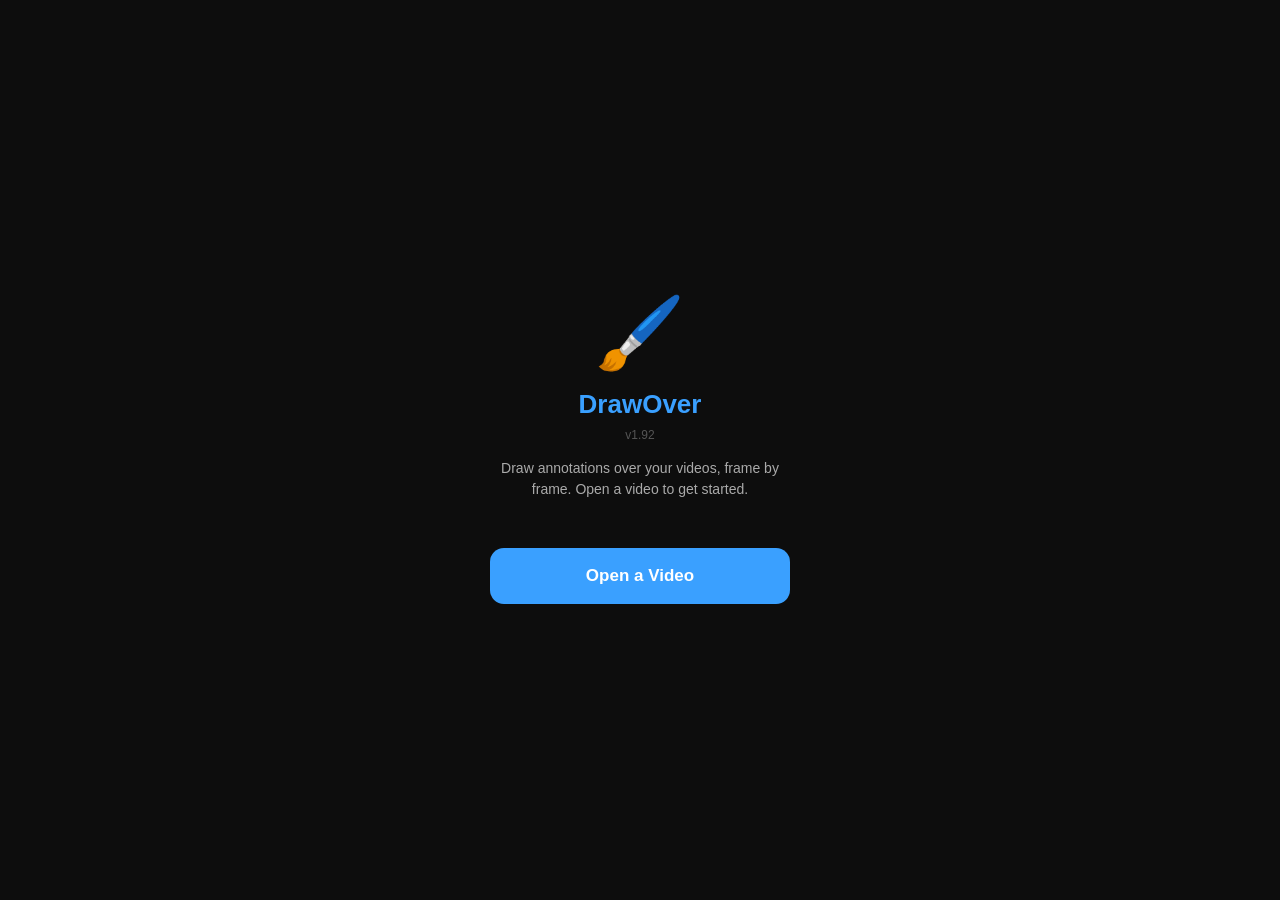
<file: mobile.html>
<!DOCTYPE html>
<html lang="en">
<head>
  <meta charset="UTF-8">
  <meta name="viewport" content="width=device-width, initial-scale=1.0, maximum-scale=1.0, user-scalable=no, viewport-fit=cover">
  <title>DrawOver</title>
  <link rel="icon" type="image/svg+xml" href="favicon.svg">
  <style>
    *, *::before, *::after { box-sizing: border-box; margin: 0; padding: 0; }

    html { height: 100%; }
    body {
      font-family: -apple-system, BlinkMacSystemFont, 'Helvetica Neue', sans-serif;
      background: #000; color: #e0e0e0; font-size: 14px;
      height: 100vh; height: 100dvh; /* vh fallback first so dvh (where supported) wins the cascade */
      overflow: hidden;
      overscroll-behavior: none;
      -webkit-tap-highlight-color: transparent;
      -webkit-touch-callout: none;
      user-select: none;
    }

    button {
      font-family: inherit; background: #2a2a2a; color: #d0d0d0;
      border: 1px solid #444; border-radius: 6px; cursor: pointer;
      -webkit-tap-highlight-color: transparent; touch-action: manipulation;
    }
    button:active { opacity: 0.7; }
    button.active { background: #1e3550; color: #3aa0ff; border-color: #3aa0ff; }

    /* ===== DRAWER ===== */
    #drawer-overlay {
      display: none; position: fixed; inset: 0; background: rgba(0,0,0,0.5);
      z-index: 100; opacity: 0; transition: opacity 0.25s;
    }
    #drawer-overlay.open { display: block; opacity: 1; }

    #drawer {
      position: fixed; top: 0; left: 0; bottom: 0; width: 80vw; max-width: 300px;
      background: #1a1a1a; z-index: 101; display: flex; flex-direction: column;
      transform: translateX(-100%); transition: transform 0.25s ease;
      padding-top: env(safe-area-inset-top); padding-left: env(safe-area-inset-left);
      padding-bottom: env(safe-area-inset-bottom);
    }
    #drawer.open { transform: translateX(0); }

    #drawer-header {
      display: flex; align-items: center; justify-content: space-between;
      padding: 12px 14px; border-bottom: 1px solid #2a2a2a; flex-shrink: 0;
    }
    #drawer-title { font-size: 15px; font-weight: 600; color: #3aa0ff; }
    #btn-close-drawer { background: none; border: none; color: #bbb; font-size: 20px; padding: 4px 8px; }

    #btn-add-video-drawer {
      margin: 10px; padding: 12px; background: #3aa0ff; color: #fff;
      border: none; border-radius: 8px; font-size: 15px; font-weight: 600;
    }

    #playlist { flex: 1; overflow-y: auto; padding: 0 8px 8px; }
    #playlist::-webkit-scrollbar { display: none; }

    .playlist-row {
      display: flex; align-items: center; padding: 8px; border-radius: 8px;
      margin-bottom: 6px; gap: 10px; cursor: pointer; min-height: 56px;
    }
    .playlist-row:active { background: #2a2a2a; }
    .playlist-row.active { background: #1e3550; border: 1px solid #3aa0ff44; }
    .playlist-thumb { width: 72px; height: 40px; object-fit: cover; border-radius: 4px; flex-shrink: 0; background: #111; }
    .playlist-thumb-placeholder { background: #222; border: 1px solid #333; }
    .playlist-info { flex: 1; min-width: 0; }
    .playlist-name { font-size: 12px; overflow: hidden; text-overflow: ellipsis; white-space: nowrap; }
    .playlist-duration { font-size: 11px; color: #999; margin-top: 2px; }
    .playlist-remove {
      background: none; border: none; color: #888; font-size: 18px;
      padding: 6px 8px; flex-shrink: 0; min-width: 36px; text-align: center;
    }

    /* ===== MAIN LAYOUT ===== */
    #app {
      display: flex; flex-direction: column;
      height: 100vh; height: 100dvh;
    }

    /* ===== TOP BAR ===== */
    #topbar {
      display: flex; align-items: center; gap: 10px; flex-shrink: 0;
      padding: 8px 12px;
      padding-top: calc(8px + env(safe-area-inset-top));
      padding-left: calc(12px + env(safe-area-inset-left));
      padding-right: calc(12px + env(safe-area-inset-right));
      background: #181818; border-bottom: 1px solid #2a2a2a;
    }
    #btn-menu { background: none; border: none; color: #ccc; font-size: 22px; padding: 2px 6px; min-width: 36px; }
    #app-title { font-size: 15px; font-weight: 700; color: #3aa0ff; flex: 1; }
    #app-title span { font-size: 10px; font-weight: 400; color: #999; }
    #btn-topbar-add {
      background: #3aa0ff; color: #fff; border: none; border-radius: 6px;
      padding: 7px 14px; font-size: 13px; font-weight: 600;
    }

    /* ===== VIDEO ===== */
    #video-container {
      flex: 1; position: relative; background: #2a2a2a; overflow: hidden;
      min-height: 0; display: flex; align-items: center; justify-content: center;
    }
    #video-viewport {
      position: absolute; top: 0; left: 0; right: 0; bottom: 0;
      transform-origin: 0 0; will-change: transform;
    }
    #main-canvas { width: 100%; height: 100%; object-fit: contain; display: block; }
    #pen-canvas, #laser-canvas {
      position: absolute; top: 0; left: 0; width: 100%; height: 100%;
    }
    #pen-canvas { touch-action: none; cursor: crosshair; }
    #laser-canvas { pointer-events: none; }

    /* ===== SCRUB BAR ===== */
    #scrub-bar-container {
      flex-shrink: 0; background: #181818;
      padding: 4px 12px 2px;
      padding-left: calc(12px + env(safe-area-inset-left));
      padding-right: calc(12px + env(safe-area-inset-right));
    }
    #scrub-times {
      display: flex; justify-content: space-between;
      font-size: 10px; color: #999; padding: 2px 0;
      font-variant-numeric: tabular-nums;
    }
    #scrub-bar {
      position: relative; height: 36px; background: #252525;
      border-radius: 4px; cursor: pointer; overflow: visible; margin-bottom: 2px;
    }
    #scrub-progress {
      position: absolute; top: 0; left: 0; height: 100%;
      background: #2e2e2e; border-radius: 4px 0 0 4px; pointer-events: none;
    }
    #scrub-inout {
      position: absolute; top: 0; height: 100%;
      background: rgba(58,160,255,0.15);
      pointer-events: none; display: none;
    }
    #scrub-ticks { position: absolute; inset: 0; pointer-events: none; }
    .scrub-tick {
      position: absolute; top: 6px; width: 2px; height: 14px;
      background: #ffcc00; border-radius: 1px; transform: translateX(-1px);
    }
    #scrub-playhead {
      position: absolute; top: -4px; width: 2px; height: calc(100% + 4px);
      background: #fff; transform: translateX(-1px); pointer-events: none; z-index: 3;
    }
    #scrub-playhead::before {
      content: ''; position: absolute; top: 0; left: 50%; transform: translateX(-50%);
      border-left: 5px solid transparent; border-right: 5px solid transparent;
      border-top: 5px solid #fff;
    }

    /* ===== PLAYBACK ROW (row 1 — full width, no scroll) ===== */
    #playback-row {
      display: flex; align-items: center; justify-content: space-evenly;
      flex-shrink: 0;
      padding: 4px calc(6px + env(safe-area-inset-left)) 4px calc(6px + env(safe-area-inset-right));
      background: #181818; border-top: 1px solid #222;
    }
    #playback-row button {
      flex: 1; height: 50px; max-width: 62px; min-width: 0;
      font-size: 15px; padding: 0; border-radius: 10px;
    }
    #btn-play {
      flex: 0 0 54px; width: 54px; height: 54px; border-radius: 50%;
      font-size: 22px; background: #2a2a2a; border-color: #555;
    }
    #btn-toggle-drawings { font-size: 18px; }
    #btn-toggle-drawings.active { background: #5c3a00; color: #ffaa00; border-color: #7a5000; }

    /* ===== TOOL ROW (row 2 — scrollable for colors/size) ===== */
    #tool-row {
      display: flex; align-items: center; gap: 5px; flex-shrink: 0;
      padding: 5px calc(8px + env(safe-area-inset-left));
      padding-right: calc(8px + env(safe-area-inset-right));
      padding-bottom: calc(7px + env(safe-area-inset-bottom));
      background: #1e1e1e; border-top: 1px solid #2a2a2a;
      overflow-x: auto;
    }
    #tool-row::-webkit-scrollbar { display: none; }
    .tool-btn {
      width: 50px; height: 50px; font-size: 20px; flex-shrink: 0;
      padding: 0; display: flex; align-items: center; justify-content: center;
      border-radius: 10px;
    }
    .tool-btn.active { background: #1e3550; border-color: #3aa0ff; }
    .tool-sep { width: 1px; height: 30px; background: #333; flex-shrink: 0; margin: 0 1px; }

    /* ===== COLOR SWATCHES (inline row) ===== */
    #color-row { display: flex; align-items: center; gap: 7px; flex-shrink: 0; }
    .m-swatch {
      width: 36px; height: 36px; border-radius: 50%; flex-shrink: 0;
      border: 2px solid transparent; cursor: pointer; padding: 0;
      transition: transform 0.1s;
    }
    .m-swatch.active { border-color: #fff; box-shadow: 0 0 0 1px #fff; }
    .m-swatch:active { transform: scale(1.15); }

    /* Custom color button */
    #btn-custom-color {
      width: 36px; height: 36px; border-radius: 50%; flex-shrink: 0;
      background: #333; border: 2px solid #555; font-size: 15px;
      display: flex; align-items: center; justify-content: center; color: #ccc; padding: 0;
    }

    /* Custom color modal */
    #color-modal-overlay {
      display: none; position: fixed; inset: 0;
      background: rgba(0,0,0,0.6); z-index: 200;
      align-items: flex-end; justify-content: center;
    }
    #color-modal-overlay.open { display: flex; }
    #color-modal {
      background: #1e1e1e; border-radius: 16px 16px 0 0;
      padding: 20px; width: 100%; max-width: 400px;
      padding-bottom: calc(20px + env(safe-area-inset-bottom));
    }
    #color-modal h3 { font-size: 14px; color: #aaa; margin-bottom: 14px; }
    #color-modal-input {
      width: 60px; height: 44px; border-radius: 8px; border: 2px solid #555;
      background: #2a2a2a; cursor: pointer; padding: 0; margin-bottom: 14px;
    }
    #color-modal-input::-webkit-color-swatch-wrapper { padding: 0; border-radius: 6px; }
    #color-modal-input::-webkit-color-swatch { border: none; border-radius: 4px; }
    #btn-color-modal-close {
      width: 100%; padding: 12px; font-size: 15px; font-weight: 600;
      background: #3aa0ff; color: #fff; border: none; border-radius: 10px; margin-top: 6px;
    }

    /* ===== SIZE CONTROL ===== */
    #size-control { display: flex; align-items: center; gap: 4px; flex-shrink: 0; }
    #btn-size-down, #btn-size-up {
      width: 42px; height: 42px; font-size: 22px; font-weight: 300;
      padding: 0; border-radius: 50%; display: flex; align-items: center; justify-content: center;
    }
    #size-display {
      min-width: 30px; text-align: center; font-size: 14px; color: #ccc; font-variant-numeric: tabular-nums;
    }

    /* Range + loop buttons in tool row */
    #btn-set-in, #btn-set-out, #btn-loop {
      height: 44px; padding: 0 10px; font-size: 13px; flex-shrink: 0; white-space: nowrap;
    }

    /* ===== LASER HOLD ===== */
    #laser-hold-group { display: flex; align-items: center; gap: 4px; flex-shrink: 0; font-size: 11px; color: #bbb; }
    #laser-hold-group input[type="range"] {
      width: 60px; height: 20px; accent-color: #3aa0ff; cursor: pointer;
    }
    #laser-hold-group span { min-width: 18px; color: #ccc; }

    /* ===== WELCOME OVERLAY ===== */
    #welcome-overlay {
      position: fixed; top: 0; left: 0; right: 0; bottom: 0; z-index: 9999;
      background: #0d0d0d; opacity: 1;
      display: flex; flex-direction: column;
      align-items: center; justify-content: center;
      padding: 40px 32px;
      padding-top: calc(40px + env(safe-area-inset-top));
      padding-bottom: calc(40px + env(safe-area-inset-bottom));
      transition: opacity 0.4s ease;
      -webkit-transition: opacity 0.4s ease;
    }
    #welcome-overlay.dismissing { opacity: 0 !important; pointer-events: none; }
    #welcome-overlay.hidden { display: none !important; }
    #welcome-icon { font-size: 72px; margin-bottom: 20px; line-height: 1; }
    #welcome-title { font-size: 26px; font-weight: 700; color: #3aa0ff; margin-bottom: 8px; text-align: center; }
    #welcome-sub { font-size: 14px; color: #aaa; text-align: center; margin-bottom: 48px; line-height: 1.5; max-width: 280px; }
    #btn-welcome-open {
      background: #3aa0ff; color: #fff; border: none; border-radius: 14px;
      font-size: 17px; font-weight: 700; padding: 18px 48px;
      width: 100%; max-width: 300px;
    }
    #btn-welcome-open:active { opacity: 0.8; }

    /* ===== SPEED BUTTONS ===== */
    .speed-btn { height: 38px; padding: 0 10px; font-size: 12px; flex-shrink: 0; }
    .speed-btn.active { background: #1e3550; color: #3aa0ff; border-color: #3aa0ff; }

    /* ===== SCROLLBARS ===== */
    ::-webkit-scrollbar { display: none; }

    /* ===== LANDSCAPE ===== */
    @media (orientation: landscape) and (max-height: 500px) {
      #topbar { padding-top: 4px; padding-bottom: 4px; }
      #scrub-bar { height: 22px; }
      #playback-row button { height: 36px; font-size: 13px; }
      #btn-play { flex: 0 0 40px; width: 40px; height: 40px; font-size: 16px; }
      .tool-btn { width: 40px; height: 40px; font-size: 17px; }
      .m-swatch { width: 28px; height: 28px; }
      #btn-set-in, #btn-set-out, #btn-loop { height: 36px; padding: 0 8px; }
      #btn-size-down, #btn-size-up { width: 34px; height: 34px; }
    }
  </style>
</head>
<body>

  <!-- Drawer overlay -->
  <div id="drawer-overlay"></div>

  <!-- Slide-in playlist drawer -->
  <div id="drawer">
    <div id="drawer-header">
      <span id="drawer-title">Videos</span>
      <button id="btn-close-drawer">✕</button>
    </div>
    <button id="btn-add-video-drawer">+ Add Video</button>
    <input type="file" id="file-input" accept="video/mp4,video/webm,video/quicktime,video/*" multiple hidden>
    <div id="playlist"></div>
  </div>

  <!-- Main app -->
  <div id="app">

    <div id="topbar">
      <button id="btn-menu">☰</button>
      <div id="app-title">DrawOver <span>v1.92</span></div>
      <button id="btn-topbar-add">+ Video</button>
    </div>

    <div id="video-container">
      <div id="video-viewport">
        <canvas id="main-canvas"></canvas>
        <canvas id="pen-canvas"></canvas>
        <canvas id="laser-canvas"></canvas>
      </div>
    </div>

    <div id="scrub-bar-container">
      <div id="scrub-times">
        <span id="scrub-current">0:00.000</span>
        <span id="scrub-frame">F: 0</span>
        <span id="scrub-total">0:00.000</span>
      </div>
      <div id="scrub-bar">
        <div id="scrub-progress"></div>
        <div id="scrub-inout"></div>
        <div id="scrub-ticks"></div>
        <div id="scrub-playhead"></div>
      </div>
    </div>

    <!-- Row 1: transport + undo/toggle — full width, no scroll -->
    <div id="playback-row">
      <button id="btn-to-start">|◀</button>
      <button id="btn-frame-back">◄◄</button>
      <button id="btn-play">▶</button>
      <button id="btn-frame-fwd">▶▶</button>
      <button id="btn-to-end">▶|</button>
      <button id="btn-undo">↩</button>
      <button id="btn-redo">↪</button>
      <button id="btn-toggle-drawings" class="active">👁</button>
      <button id="btn-clear-frame" title="Delete all drawings on this frame">🗑</button>
      <button id="btn-reset-view" title="Reset pan &amp; zoom">⊡</button>
    </div>

    <!-- Row 2: draw tools + range + colors + size — scrollable -->
    <div id="tool-row">
      <button class="tool-btn active" data-tool="pen" title="Pen">🖌️</button>
      <button class="tool-btn" data-tool="laser" title="Laser">💫</button>
      <button class="tool-btn" data-tool="eraser" title="Eraser">🧹</button>
      <div class="tool-sep"></div>
      <button id="btn-set-in">[ In</button>
      <button id="btn-set-out">Out ]</button>
      <button id="btn-loop">↺</button>
      <div class="tool-sep"></div>
      <div id="color-row"></div>
      <button id="btn-custom-color" title="Custom color">＋</button>
      <button class="tool-btn" data-tool="eyedrop" title="Eyedropper">⊕</button>
      <div class="tool-sep"></div>
      <div id="size-control">
        <button id="btn-size-down">−</button>
        <span id="size-display">4</span>
        <button id="btn-size-up">+</button>
      </div>
      <div class="tool-sep"></div>
      <div id="laser-hold-group">
        💫<input type="range" id="laser-hold" min="0" max="5" step="0.5" value="3"><span id="laser-hold-val">3</span>s
      </div>
      <div class="tool-sep"></div>
      <button class="speed-btn" data-speed="0.1">0.1×</button>
      <button class="speed-btn" data-speed="0.25">0.25×</button>
      <button class="speed-btn" data-speed="0.5">0.5×</button>
      <button class="speed-btn active" data-speed="1">1×</button>
      <button class="speed-btn" data-speed="1.5">1.5×</button>
      <button class="speed-btn" data-speed="2">2×</button>
    </div>
  </div>

  <!-- Eyedropper zoom preview -->
  <div id="eyedropper-overlay" style="position:fixed;z-index:9000;display:none;background:#1a1a1a;border:1px solid #444;border-radius:8px;padding:6px;pointer-events:none;box-shadow:0 4px 16px rgba(0,0,0,0.6);">
    <canvas id="eyedropper-canvas" width="91" height="91" style="display:block;border-radius:4px;image-rendering:pixelated;"></canvas>
    <div id="eyedropper-hex" style="text-align:center;font-size:11px;font-family:monospace;color:#e0e0e0;margin-top:4px;letter-spacing:0.5px;">#ff3333</div>
  </div>

  <!-- Custom color modal (bottom sheet) -->
  <div id="color-modal-overlay">
    <div id="color-modal">
      <h3>Custom Color</h3>
      <input type="color" id="color-modal-input" value="#ff3333">
      <br>
      <button id="btn-color-modal-close">Done</button>
    </div>
  </div>

  <!-- Welcome / onboarding overlay — placed after all other elements so z-index wins on iOS -->
  <div id="welcome-overlay">
    <div id="welcome-icon">🖌️</div>
    <div id="welcome-title">DrawOver</div>
    <div style="font-size:12px;font-weight:400;color:#555;margin-bottom:16px;">v1.92</div>
    <div id="welcome-sub">Draw annotations over your videos, frame by frame. Open a video to get started.</div>
    <button id="btn-welcome-open">Open a Video</button>
  </div>

  <script>
  (function () {
    'use strict';

    // ===== DOM REFS =====
    const mainCanvas = document.getElementById('main-canvas');
    const penCanvas = document.getElementById('pen-canvas');
    const laserCanvas = document.getElementById('laser-canvas');
    const mainCtx = mainCanvas.getContext('2d');
    const penCtx = penCanvas.getContext('2d');
    const laserCtx = laserCanvas.getContext('2d');
    const videoContainer = document.getElementById('video-container');
    const scrubBar = document.getElementById('scrub-bar');
    const scrubProgress = document.getElementById('scrub-progress');
    const scrubInout = document.getElementById('scrub-inout');
    const scrubTicks = document.getElementById('scrub-ticks');
    const scrubPlayhead = document.getElementById('scrub-playhead');
    const scrubCurrent = document.getElementById('scrub-current');
    const scrubFrame = document.getElementById('scrub-frame');
    const scrubTotal = document.getElementById('scrub-total');
    const playlistEl = document.getElementById('playlist');
    const fileInput = document.getElementById('file-input');
    const btnPlay = document.getElementById('btn-play');
    const btnFrameBack = document.getElementById('btn-frame-back');
    const btnFrameFwd = document.getElementById('btn-frame-fwd');
    const btnToStart = document.getElementById('btn-to-start');
    const btnToEnd = document.getElementById('btn-to-end');
    const btnSetIn = document.getElementById('btn-set-in');
    const btnSetOut = document.getElementById('btn-set-out');
    const btnLoop = document.getElementById('btn-loop');
    const btnUndo = document.getElementById('btn-undo');
    const btnRedo = document.getElementById('btn-redo');
    const btnToggleDrawings = document.getElementById('btn-toggle-drawings');
    const colorRow = document.getElementById('color-row');
    const btnCustomColor = document.getElementById('btn-custom-color');
    const colorModalOverlay = document.getElementById('color-modal-overlay');
    const colorModalInput = document.getElementById('color-modal-input');
    const btnColorModalClose = document.getElementById('btn-color-modal-close');
    const btnSizeDown = document.getElementById('btn-size-down');
    const btnSizeUp = document.getElementById('btn-size-up');
    const sizeDisplay = document.getElementById('size-display');
    const laserHoldSlider = document.getElementById('laser-hold');
    const laserHoldValEl = document.getElementById('laser-hold-val');
    const toolBtns = document.querySelectorAll('.tool-btn');

    // Eyedropper overlay
    const eyedropOverlay = document.getElementById('eyedropper-overlay');
    const eyedropCanvas = document.getElementById('eyedropper-canvas');
    const eyedropHex = document.getElementById('eyedropper-hex');

    // Welcome overlay
    const welcomeOverlay = document.getElementById('welcome-overlay');
    const btnWelcomeOpen = document.getElementById('btn-welcome-open');

    // Drawer
    const drawer = document.getElementById('drawer');
    const drawerOverlay = document.getElementById('drawer-overlay');
    const btnMenu = document.getElementById('btn-menu');
    const btnCloseDrawer = document.getElementById('btn-close-drawer');
    const btnAddVideoDrawer = document.getElementById('btn-add-video-drawer');
    const btnTopbarAdd = document.getElementById('btn-topbar-add');

    // ===== STATE =====
    let playlist = [];
    let activeIndex = -1;
    let currentTool = 'pen';
    let prevTool = 'pen';
    let drawColor = '#ff3333';
    let brushSize = 4;
    let brushOpacity = 1;
    let drawingsVisible = true;
    let loopEnabled = false;
    let laserHoldMs = 3000;

    let laserStrokes = [];
    let lastLaserInputTime = 0;
    let laserFadeOpacity = 1;
    let laserFading = false;
    let laserFadeStart = 0;
    const LASER_FADE_DURATION = 500;

    let isDrawing = false;
    let currentStroke = null;
    let isErasing = false;
    let isScrubbing = false;

    // ===== PAN/ZOOM STATE =====
    let panX = 0, panY = 0, vpZoom = 1;
    let activePointers = new Map();
    let isGesturing = false;
    let gestureStart = null;

    const videoViewport = document.getElementById('video-viewport');

    function applyViewport() {
      videoViewport.style.transform = `translate(${panX}px,${panY}px) scale(${vpZoom})`;
    }

    // ===== HELPERS =====
    function formatTimecode(s) {
      if (isNaN(s) || !isFinite(s)) return '0:00.000';
      const m = Math.floor(s / 60);
      const sec = Math.floor(s % 60);
      const ms = Math.floor((s % 1) * 1000);
      return m + ':' + String(sec).padStart(2, '0') + '.' + String(ms).padStart(3, '0');
    }

    function formatTime(s) {
      if (isNaN(s) || !isFinite(s)) return '00:00';
      return String(Math.floor(s / 60)).padStart(2, '0') + ':' + String(Math.floor(s % 60)).padStart(2, '0');
    }

    function getActiveEntry() {
      return (activeIndex >= 0 && activeIndex < playlist.length) ? playlist[activeIndex] : null;
    }

    function getVideoBounds() {
      const vw = mainCanvas.width, vh = mainCanvas.height;
      const cw = penCanvas.width, ch = penCanvas.height;
      if (!vw || !vh || !cw || !ch) return { x0: 0, y0: 0, x1: 1, y1: 1 };
      const scale = Math.min(cw / vw, ch / vh);
      const fw = vw * scale, fh = vh * scale;
      const ox = (cw - fw) / 2, oy = (ch - fh) / 2;
      return { x0: ox / cw, y0: oy / ch, x1: (ox + fw) / cw, y1: (oy + fh) / ch };
    }

    function clampToVideo(pos) {
      if (!mainCanvas.width) return pos;
      const b = getVideoBounds();
      return { x: Math.max(b.x0, Math.min(b.x1, pos.x)), y: Math.max(b.y0, Math.min(b.y1, pos.y)) };
    }

    function isInVideoBounds(pos) {
      const b = getVideoBounds();
      return pos.x >= b.x0 && pos.x <= b.x1 && pos.y >= b.y0 && pos.y <= b.y1;
    }

    // ===== FRAME PLAYER =====
    class FramePlayer {
      constructor(canvas, ctx) {
        this.canvas = canvas;
        this.ctx = ctx;
        this.video = document.createElement('video');
        this.video.preload = 'auto';
        this.video.playsInline = true;
        this.video.setAttribute('webkit-playsinline', '');
        this.video.style.display = 'none';
        document.body.appendChild(this.video);

        this.fps = 24;
        this.playing = false;
        this.duration = 0;
        this.inPoint = null;
        this.outPoint = null;
        this.loop = false;
        this.onFrameChange = null;
        this.onDurationChange = null;
        this._frameNum = 0;
        this._rafId = null;
        this._hasVFCB = 'requestVideoFrameCallback' in HTMLVideoElement.prototype;

        this.video.addEventListener('seeked', () => {
          this._frameNum = Math.round(this.video.currentTime * this.fps);
          this._renderFrame();
          if (this.onFrameChange) this.onFrameChange(this._frameNum);
        });
        this.video.addEventListener('ended', () => {
          if (this.loop) {
            const effIn = this.inPoint !== null ? this.inPoint : 0;
            this.video.currentTime = effIn;
            this.video.play().catch(() => {});
            if (this._hasVFCB) this._scheduleVFCB();
            else { this._cancelRAF(); this._rafLoop(); }
            return;
          }
          this.playing = false;
          this._cancelRAF();
          btnPlay.textContent = '▶';
          if (this.onFrameChange) this.onFrameChange(this._frameNum);
        });
      }

      get currentFrame() { return this._frameNum; }
      _frameToTime(f) { return f / this.fps + 1e-5; }

      async load(objectUrl, fps) {
        this.pause();
        this.fps = fps || 24;
        this._frameNum = 0;
        this.video.src = objectUrl;
        return new Promise((resolve, reject) => {
          const onReady = () => {
            cleanup();
            this.duration = this.video.duration;
            this.canvas.width = this.video.videoWidth || 1280;
            this.canvas.height = this.video.videoHeight || 720;
            if (this.onDurationChange) this.onDurationChange(this.duration);
            this._renderFrame();
            if (this.onFrameChange) this.onFrameChange(0);
            resolve();
          };
          const onError = () => { cleanup(); reject(new Error('Failed to load video.')); };
          const cleanup = () => {
            this.video.removeEventListener('loadeddata', onReady);
            this.video.removeEventListener('error', onError);
          };
          this.video.addEventListener('loadeddata', onReady);
          this.video.addEventListener('error', onError);
          this.video.load();
        });
      }

      _renderFrame() {
        if (this.video.readyState < 2) return;
        this.ctx.clearRect(0, 0, this.canvas.width, this.canvas.height);
        this.ctx.drawImage(this.video, 0, 0, this.canvas.width, this.canvas.height);
      }

      _cancelRAF() {
        if (this._rafId !== null) { cancelAnimationFrame(this._rafId); this._rafId = null; }
      }

      _scheduleVFCB() {
        if (!this.playing) return;
        this.video.requestVideoFrameCallback((_, meta) => {
          if (!this.playing) return;
          this._frameNum = Math.round(meta.mediaTime * this.fps);
          this._renderFrame();
          if (this.onFrameChange) this.onFrameChange(this._frameNum);
          const effOut = this.outPoint !== null ? this.outPoint : this.duration;
          const effIn  = this.inPoint  !== null ? this.inPoint  : 0;
          if (this.loop && meta.mediaTime >= effOut) {
            this.video.currentTime = effIn;
          }
          this._scheduleVFCB();
        });
      }

      _rafLoop() {
        if (!this.playing) return;
        this._frameNum = Math.round(this.video.currentTime * this.fps);
        this._renderFrame();
        if (this.onFrameChange) this.onFrameChange(this._frameNum);
        const effOut = this.outPoint !== null ? this.outPoint : this.duration;
        const effIn  = this.inPoint  !== null ? this.inPoint  : 0;
        if (this.loop && this.video.currentTime >= effOut) {
          this.video.currentTime = effIn;
        }
        this._rafId = requestAnimationFrame(() => this._rafLoop());
      }

      play() {
        if (!this.video.src) return;
        this.playing = true;
        this.video.play().catch(() => {});
        if (this._hasVFCB) this._scheduleVFCB();
        else { this._cancelRAF(); this._rafLoop(); }
      }

      pause() {
        this.playing = false;
        this.video.pause();
        this._cancelRAF();
      }

      stepFrame(dir) {
        this.pause();
        const maxFrame = Math.ceil(this.duration * this.fps) - 1;
        const target = Math.max(0, Math.min(maxFrame, this._frameNum + dir));
        this.video.currentTime = this._frameToTime(target);
      }

      seekToTime(t) {
        this.video.currentTime = Math.max(0, Math.min(this.duration, t));
      }

      getCurrentTime() { return this.video.currentTime; }
    }

    const player = new FramePlayer(mainCanvas, mainCtx);
    player.onFrameChange = () => { redrawPenCanvas(); updateScrubBar(); updateScrubTimes(); };
    player.onDurationChange = (dur) => { scrubTotal.textContent = formatTimecode(dur); updateScrubTicks(); };

    // ===== WELCOME =====
    function dismissWelcome() {
      if (welcomeOverlay.classList.contains('hidden')) return;
      welcomeOverlay.classList.add('dismissing');
      welcomeOverlay.addEventListener('transitionend', () => {
        welcomeOverlay.classList.add('hidden');
      }, { once: true });
    }
    btnWelcomeOpen.addEventListener('click', () => fileInput.click());

    // ===== DRAWER =====
    function openDrawer() {
      drawer.classList.add('open');
      drawerOverlay.classList.add('open');
    }
    function closeDrawer() {
      drawer.classList.remove('open');
      drawerOverlay.classList.remove('open');
    }

    btnMenu.addEventListener('click', openDrawer);
    btnCloseDrawer.addEventListener('click', closeDrawer);
    drawerOverlay.addEventListener('click', closeDrawer);
    btnAddVideoDrawer.addEventListener('click', () => { fileInput.click(); closeDrawer(); });
    btnTopbarAdd.addEventListener('click', () => fileInput.click());

    // Swipe-to-close drawer
    let drawerTouchStartX = 0;
    drawer.addEventListener('touchstart', (e) => { drawerTouchStartX = e.touches[0].clientX; }, { passive: true });
    drawer.addEventListener('touchend', (e) => {
      if (drawerTouchStartX - e.changedTouches[0].clientX > 60) closeDrawer();
    }, { passive: true });

    // ===== PLAYLIST =====
    function generateThumbnail(objectUrl) {
      return new Promise(resolve => {
        const vid = document.createElement('video');
        const cnv = document.createElement('canvas');
        vid.preload = 'metadata'; vid.muted = true; vid.src = objectUrl;
        vid.addEventListener('loadedmetadata', () => { vid.currentTime = Math.min(1, vid.duration * 0.1); }, { once: true });
        vid.addEventListener('seeked', () => {
          cnv.width = 96; cnv.height = Math.round(96 / (vid.videoWidth / (vid.videoHeight || 1)));
          cnv.getContext('2d').drawImage(vid, 0, 0, cnv.width, cnv.height);
          vid.src = '';
          resolve(cnv.toDataURL('image/jpeg', 0.75));
        }, { once: true });
        vid.addEventListener('error', () => { vid.src = ''; resolve(null); }, { once: true });
        vid.load();
      });
    }

    fileInput.addEventListener('change', async (e) => {
      closeDrawer();
      dismissWelcome();
      const files = Array.from(e.target.files);
      const firstNewIdx = playlist.length;
      for (const file of files) {
        const objectUrl = URL.createObjectURL(file);
        const entry = { file, objectUrl, annotations: {}, inPoint: null, outPoint: null, fps: 24, undoStack: [], redoStack: [], duration: 0, thumbnail: null };
        playlist.push(entry);
        await new Promise(resolve => {
          const tmp = document.createElement('video');
          tmp.preload = 'metadata'; tmp.src = objectUrl;
          tmp.onloadedmetadata = () => { entry.duration = tmp.duration || 0; resolve(); };
          tmp.onerror = resolve;
        });
        entry.thumbnail = await generateThumbnail(objectUrl);
        renderPlaylist();
      }
      fileInput.value = '';
      if (firstNewIdx < playlist.length) loadVideo(firstNewIdx);
    });

    function renderPlaylist() {
      playlistEl.innerHTML = '';
      playlist.forEach((entry, i) => {
        const row = document.createElement('div');
        row.className = 'playlist-row' + (i === activeIndex ? ' active' : '');

        const thumbEl = document.createElement(entry.thumbnail ? 'img' : 'div');
        thumbEl.className = 'playlist-thumb' + (entry.thumbnail ? '' : ' playlist-thumb-placeholder');
        if (entry.thumbnail) thumbEl.src = entry.thumbnail;
        row.appendChild(thumbEl);

        const info = document.createElement('div');
        info.className = 'playlist-info';
        const name = document.createElement('div');
        name.className = 'playlist-name';
        name.textContent = entry.file.name;
        const dur = document.createElement('div');
        dur.className = 'playlist-duration';
        dur.textContent = formatTime(entry.duration);
        info.appendChild(name); info.appendChild(dur);

        const removeBtn = document.createElement('button');
        removeBtn.className = 'playlist-remove';
        removeBtn.textContent = '✕';
        removeBtn.addEventListener('click', (ev) => {
          ev.stopPropagation();
          URL.revokeObjectURL(entry.objectUrl);
          playlist.splice(i, 1);
          if (activeIndex === i) {
            activeIndex = -1; player.pause();
            mainCtx.clearRect(0, 0, mainCanvas.width, mainCanvas.height);
            btnPlay.textContent = '▶';
          } else if (activeIndex > i) activeIndex--;
          renderPlaylist();
        });

        row.addEventListener('click', () => { loadVideo(i); closeDrawer(); });
        row.appendChild(info); row.appendChild(removeBtn);
        playlistEl.appendChild(row);
      });
    }

    async function loadVideo(index) {
      if (index < 0 || index >= playlist.length) return;
      activeIndex = index;
      const entry = playlist[index];
      player.fps = entry.fps;
      player.inPoint = entry.inPoint;
      player.outPoint = entry.outPoint;
      player.loop = loopEnabled;
      btnPlay.textContent = '▶';
      try {
        await player.load(entry.objectUrl, entry.fps);
        if (player.duration) entry.duration = player.duration;
      } catch (err) { alert(err.message); return; }
      renderPlaylist();
      updateInOutUI();
      updateScrubTicks();
      resizeCanvases();
    }

    // ===== CANVAS RESIZE =====
    function resizeCanvases() {
      const rect = videoContainer.getBoundingClientRect();
      if (!rect.width || !rect.height) return;
      penCanvas.width = rect.width; penCanvas.height = rect.height;
      laserCanvas.width = rect.width; laserCanvas.height = rect.height;
      redrawPenCanvas(); redrawLaserCanvas(); updateScrubTicks();
    }
    new ResizeObserver(resizeCanvases).observe(videoContainer);

    // ===== PLAYBACK =====
    btnPlay.addEventListener('click', () => {
      if (activeIndex < 0) return;
      if (player.playing) {
        player.pause(); btnPlay.textContent = '▶';
      } else {
        if (loopEnabled) {
          const entry = playlist[activeIndex];
          if (entry.inPoint !== null || entry.outPoint !== null) {
            const effIn = entry.inPoint !== null ? entry.inPoint : 0;
            const effOut = entry.outPoint !== null ? entry.outPoint : player.duration;
            const t = player.getCurrentTime();
            if (t < effIn || t >= effOut) player.seekToTime(effIn);
          }
        }
        player.play(); btnPlay.textContent = '⏸';
      }
    });

    btnFrameBack.addEventListener('click', () => { if (activeIndex >= 0) player.stepFrame(-1); });
    btnFrameFwd.addEventListener('click', () => { if (activeIndex >= 0) player.stepFrame(1); });

    btnToStart.addEventListener('click', () => {
      if (activeIndex < 0) return;
      const e = playlist[activeIndex];
      player.seekToTime(e.inPoint !== null ? e.inPoint : 0);
    });

    btnToEnd.addEventListener('click', () => {
      if (activeIndex < 0) return;
      const e = playlist[activeIndex];
      player.seekToTime(e.outPoint !== null ? e.outPoint : player.duration);
    });

    function setAutoLoop() {
      const e = playlist[activeIndex];
      if (e && (e.inPoint !== null || e.outPoint !== null)) {
        loopEnabled = true; btnLoop.classList.add('active'); player.loop = true;
      }
    }

    btnSetIn.addEventListener('click', () => {
      if (activeIndex < 0) return;
      playlist[activeIndex].inPoint = player.getCurrentTime();
      player.inPoint = playlist[activeIndex].inPoint;
      setAutoLoop(); updateInOutUI(); updateScrubTicks();
    });

    btnSetOut.addEventListener('click', () => {
      if (activeIndex < 0) return;
      playlist[activeIndex].outPoint = player.getCurrentTime();
      player.outPoint = playlist[activeIndex].outPoint;
      setAutoLoop(); updateInOutUI(); updateScrubTicks();
    });

    btnLoop.addEventListener('click', () => {
      loopEnabled = !loopEnabled;
      btnLoop.classList.toggle('active', loopEnabled);
      if (activeIndex >= 0) player.loop = loopEnabled;
    });

    // ===== SCRUB BAR =====
    function updateScrubBar() {
      if (!player.duration) return;
      const pct = (player.getCurrentTime() / player.duration) * 100;
      scrubProgress.style.width = pct + '%';
      scrubPlayhead.style.left = pct + '%';
    }

    function updateScrubTimes() {
      scrubCurrent.textContent = formatTimecode(player.getCurrentTime());
      scrubFrame.textContent = 'F: ' + player.currentFrame;
      if (player.duration) scrubTotal.textContent = formatTimecode(player.duration);
    }

    function scrubFromEvent(e) {
      const rect = scrubBar.getBoundingClientRect();
      const clientX = e.clientX ?? (e.touches ? e.touches[0].clientX : 0);
      const pct = Math.max(0, Math.min(1, (clientX - rect.left) / rect.width));
      if (player.duration) player.seekToTime(pct * player.duration);
    }

    scrubBar.addEventListener('pointerdown', (e) => {
      e.preventDefault();
      scrubBar.setPointerCapture(e.pointerId);
      isScrubbing = true;
      scrubFromEvent(e);
    });
    scrubBar.addEventListener('pointermove', (e) => {
      if (!isScrubbing || !scrubBar.hasPointerCapture(e.pointerId)) return;
      scrubFromEvent(e);
    });
    scrubBar.addEventListener('pointerup', () => { isScrubbing = false; });
    scrubBar.addEventListener('pointercancel', () => { isScrubbing = false; });

    function updateInOutUI() {
      const entry = getActiveEntry();
      const dur = player.duration;
      if (!entry || !dur) { scrubInout.style.cssText = 'display:none'; return; }
      const { inPoint, outPoint } = entry;
      if (inPoint === null && outPoint === null) {
        scrubInout.style.cssText = 'display:none';
      } else if (inPoint !== null && outPoint !== null) {
        const lp = inPoint / dur * 100;
        const wp = (outPoint - inPoint) / dur * 100;
        scrubInout.style.cssText = `display:block;left:${lp}%;width:${wp}%;border-left:2px solid #30c060;border-right:2px solid #e05030`;
      } else if (inPoint !== null) {
        const lp = inPoint / dur * 100;
        scrubInout.style.cssText = `display:block;left:${lp}%;width:${100 - lp}%;border-left:2px solid #30c060;border-right:none`;
      } else {
        const wp = outPoint / dur * 100;
        scrubInout.style.cssText = `display:block;left:0%;width:${wp}%;border-left:none;border-right:2px solid #e05030`;
      }
    }

    function updateScrubTicks() {
      scrubTicks.innerHTML = '';
      const entry = getActiveEntry();
      if (!entry || !player.duration) return;
      Object.keys(entry.annotations).map(Number).forEach(frame => {
        if (!entry.annotations[frame] || !entry.annotations[frame].length) return;
        const pct = (frame / (entry.fps || 24) / player.duration) * 100;
        if (pct >= 0 && pct <= 100) {
          const tick = document.createElement('div');
          tick.className = 'scrub-tick';
          tick.style.left = pct + '%';
          scrubTicks.appendChild(tick);
        }
      });
    }

    // ===== TOOLS =====
    function activateTool(tool) {
      if (tool === 'eyedrop' && currentTool !== 'eyedrop') prevTool = currentTool;
      if (currentTool === 'eyedrop' && tool !== 'eyedrop') hideEyedropPreview();
      currentTool = tool;
      toolBtns.forEach(b => b.classList.toggle('active', b.dataset.tool === tool));
      penCanvas.style.cursor = (tool === 'laser' || tool === 'eyedrop') ? 'crosshair' : 'default';
    }

    toolBtns.forEach(btn => btn.addEventListener('click', () => activateTool(btn.dataset.tool)));

    // Size controls
    function setSize(v) {
      brushSize = Math.max(1, Math.min(40, v));
      sizeDisplay.textContent = brushSize;
    }
    btnSizeDown.addEventListener('click', () => setSize(brushSize - 1));
    btnSizeUp.addEventListener('click', () => setSize(brushSize + 1));

    laserHoldSlider.addEventListener('input', () => {
      laserHoldMs = parseFloat(laserHoldSlider.value) * 1000;
      laserHoldValEl.textContent = laserHoldSlider.value;
    });

    // ===== PLAYBACK SPEED =====
    document.querySelectorAll('.speed-btn').forEach(btn => {
      btn.addEventListener('click', () => {
        player.video.playbackRate = parseFloat(btn.dataset.speed);
        document.querySelectorAll('.speed-btn').forEach(b => b.classList.toggle('active', b === btn));
      });
    });

    // ===== COLORS =====
    const PALETTE = [
      '#ff3333', '#ff8800', '#ffee00', '#33cc33',
      '#00aaff', '#cc33cc', '#ffffff', '#000000',
    ];

    let activeSwatchEl = null;

    PALETTE.forEach(hex => {
      const btn = document.createElement('button');
      btn.className = 'm-swatch';
      btn.style.background = hex;
      btn.dataset.color = hex;
      btn.addEventListener('click', () => setDrawColor(hex, btn));
      colorRow.appendChild(btn);
    });

    function setDrawColor(hex, swatchEl) {
      drawColor = hex;
      if (activeSwatchEl) activeSwatchEl.classList.remove('active');
      activeSwatchEl = swatchEl || null;
      if (activeSwatchEl) activeSwatchEl.classList.add('active');
      colorModalInput.value = hex;
    }

    // Custom color via modal
    btnCustomColor.addEventListener('click', () => {
      colorModalOverlay.classList.add('open');
    });
    btnColorModalClose.addEventListener('click', () => {
      setDrawColor(colorModalInput.value, null);
      colorModalOverlay.classList.remove('open');
    });
    colorModalOverlay.addEventListener('click', (e) => {
      if (e.target === colorModalOverlay) colorModalOverlay.classList.remove('open');
    });
    colorModalInput.addEventListener('input', () => { setDrawColor(colorModalInput.value, null); });

    // ===== EYEDROPPER =====
    function sampleColorFromCanvas(pos) {
      const vw = mainCanvas.width, vh = mainCanvas.height;
      if (!vw || !vh || player.video.readyState < 2) return null;
      const cw = penCanvas.width, ch = penCanvas.height;
      const scale = Math.min(cw / vw, ch / vh);
      const fw = vw * scale, fh = vh * scale;
      const ox = (cw - fw) / 2, oy = (ch - fh) / 2;
      const px = pos.x * cw, py = pos.y * ch;
      if (px < ox || px > ox + fw || py < oy || py > oy + fh) return null;
      const mx = Math.floor((px - ox) / scale);
      const my = Math.floor((py - oy) / scale);
      try {
        const [r, g, b] = mainCtx.getImageData(mx, my, 1, 1).data;
        return '#' + [r, g, b].map(v => v.toString(16).padStart(2, '0')).join('');
      } catch (err) { return null; }
    }

    function showEyedropPreview(e, pos) {
      const vw = mainCanvas.width, vh = mainCanvas.height;
      if (!vw || !vh || !player.video || player.video.readyState < 2) { eyedropOverlay.style.display = 'none'; return; }
      const cw = penCanvas.width, ch = penCanvas.height;
      const scale = Math.min(cw / vw, ch / vh);
      const ox = (cw - vw * scale) / 2, oy = (ch - vh * scale) / 2;
      const px = pos.x * cw, py = pos.y * ch;
      const mx = Math.floor((px - ox) / scale);
      const my = Math.floor((py - oy) / scale);
      const ectx = eyedropCanvas.getContext('2d');
      ectx.imageSmoothingEnabled = false;
      ectx.fillStyle = '#111'; ectx.fillRect(0, 0, 91, 91);
      if (mx >= 0 && my >= 0 && mx < vw && my < vh) ectx.drawImage(mainCanvas, mx - 6, my - 6, 13, 13, 0, 0, 91, 91);
      ectx.strokeStyle = 'rgba(0,0,0,0.5)'; ectx.lineWidth = 3;
      ectx.beginPath(); ectx.moveTo(45.5, 0); ectx.lineTo(45.5, 91); ectx.stroke();
      ectx.beginPath(); ectx.moveTo(0, 45.5); ectx.lineTo(91, 45.5); ectx.stroke();
      ectx.strokeStyle = 'rgba(255,255,255,0.85)'; ectx.lineWidth = 1;
      ectx.beginPath(); ectx.moveTo(45.5, 0); ectx.lineTo(45.5, 91); ectx.stroke();
      ectx.beginPath(); ectx.moveTo(0, 45.5); ectx.lineTo(91, 45.5); ectx.stroke();
      ectx.strokeStyle = '#fff'; ectx.lineWidth = 1; ectx.strokeRect(38.5, 38.5, 14, 14);
      try {
        const [r, g, b] = mainCtx.getImageData(Math.max(0, mx), Math.max(0, my), 1, 1).data;
        eyedropHex.textContent = '#' + [r, g, b].map(v => v.toString(16).padStart(2, '0')).join('');
      } catch (_) {}
      const W = 105, H = 128;
      let left = e.clientX + 18, top = e.clientY + 18;
      if (left + W > window.innerWidth) left = e.clientX - W - 10;
      if (top + H > window.innerHeight) top = e.clientY - H - 10;
      eyedropOverlay.style.left = left + 'px';
      eyedropOverlay.style.top = top + 'px';
      eyedropOverlay.style.display = 'block';
    }

    function hideEyedropPreview() { eyedropOverlay.style.display = 'none'; }

    // ===== DRAWING =====
    function getCanvasPos(e) {
      const rect = penCanvas.getBoundingClientRect();
      return { x: (e.clientX - rect.left) / rect.width, y: (e.clientY - rect.top) / rect.height };
    }

    function getPressure(e) {
      return e.pointerType === 'pen' ? Math.max(0.05, e.pressure) : 1.0;
    }

    function drawStrokeOnCanvas(ctx, stroke, w, h, alpha) {
      if (!stroke.points || !stroke.points.length) return;
      ctx.save();
      ctx.globalAlpha = (alpha !== undefined ? alpha : 1) * (stroke.opacity || 1);
      ctx.fillStyle = stroke.color;

      const pts = stroke.points;
      const size = stroke.size;

      for (let i = 0; i < pts.length; i++) {
        const p = pts[i].p !== undefined ? pts[i].p : 1;
        const r = Math.max(0.5, size * p / 2);
        ctx.beginPath();
        ctx.arc(pts[i].x * w, pts[i].y * h, r, 0, Math.PI * 2);
        ctx.fill();
      }

      for (let i = 0; i < pts.length - 1; i++) {
        const ax = pts[i].x * w,   ay = pts[i].y * h;
        const bx = pts[i+1].x * w, by = pts[i+1].y * h;
        const rA = Math.max(0.5, size * (pts[i].p   !== undefined ? pts[i].p   : 1) / 2);
        const rB = Math.max(0.5, size * (pts[i+1].p !== undefined ? pts[i+1].p : 1) / 2);
        const dx = bx - ax, dy = by - ay;
        const len = Math.sqrt(dx * dx + dy * dy);
        if (len < 0.5) continue;
        const nx = -dy / len, ny = dx / len;
        ctx.beginPath();
        ctx.moveTo(ax + nx * rA, ay + ny * rA);
        ctx.lineTo(bx + nx * rB, by + ny * rB);
        ctx.lineTo(bx - nx * rB, by - ny * rB);
        ctx.lineTo(ax - nx * rA, ay - ny * rA);
        ctx.closePath();
        ctx.fill();
      }

      ctx.restore();
    }

    function redrawPenCanvas() {
      penCtx.clearRect(0, 0, penCanvas.width, penCanvas.height);
      const entry = getActiveEntry(); if (!entry) return;
      const strokes = entry.annotations[player.currentFrame];
      if (strokes) strokes.forEach(s => drawStrokeOnCanvas(penCtx, s, penCanvas.width, penCanvas.height));
    }

    function redrawLaserCanvas() {
      laserCtx.clearRect(0, 0, laserCanvas.width, laserCanvas.height);
      laserStrokes.forEach(s => drawStrokeOnCanvas(laserCtx, s, laserCanvas.width, laserCanvas.height, laserFadeOpacity));
    }

    penCanvas.addEventListener('pointerdown', (e) => {
      e.preventDefault();
      activePointers.set(e.pointerId, { x: e.clientX, y: e.clientY });
      penCanvas.setPointerCapture(e.pointerId);

      if (activePointers.size === 2) {
        // Second finger down — switch to pan/zoom gesture, cancel any drawing
        isDrawing = false; currentStroke = null; isErasing = false;
        isGesturing = true;
        const pts = [...activePointers.values()];
        const mid = { x: (pts[0].x + pts[1].x) / 2, y: (pts[0].y + pts[1].y) / 2 };
        gestureStart = {
          dist: Math.hypot(pts[1].x - pts[0].x, pts[1].y - pts[0].y),
          midX: mid.x, midY: mid.y,
          panX, panY, zoom: vpZoom,
          containerRect: videoContainer.getBoundingClientRect()
        };
        return;
      }

      if (isGesturing || !drawingsVisible || activeIndex < 0) return;
      const pos = getCanvasPos(e);
      if (currentTool === 'eyedrop') {
        const hex = sampleColorFromCanvas(pos);
        if (hex) setDrawColor(hex, null);
        hideEyedropPreview();
        activateTool(prevTool);
        return;
      }
      if (!isInVideoBounds(pos)) return;
      if (currentTool === 'pen') {
        if (player.playing) { player.pause(); btnPlay.textContent = '▶'; }
        isDrawing = true;
        currentStroke = { color: drawColor, size: brushSize, opacity: brushOpacity, points: [{ ...pos, p: getPressure(e) }] };
        redrawPenCanvas();
        drawStrokeOnCanvas(penCtx, currentStroke, penCanvas.width, penCanvas.height);
      } else if (currentTool === 'laser') {
        isDrawing = true;
        laserStrokes.push({ color: drawColor, size: brushSize, opacity: brushOpacity, points: [{ ...pos, p: getPressure(e) }] });
        lastLaserInputTime = Date.now();
        if (laserFading) { laserFading = false; laserFadeOpacity = 1; }
      } else if (currentTool === 'eraser') {
        isErasing = true; eraseAt(pos);
      }
    });

    penCanvas.addEventListener('pointermove', (e) => {
      if (activePointers.has(e.pointerId)) {
        activePointers.set(e.pointerId, { x: e.clientX, y: e.clientY });
      }

      if (isGesturing && activePointers.size >= 2) {
        e.preventDefault();
        const pts = [...activePointers.values()];
        const mid = { x: (pts[0].x + pts[1].x) / 2, y: (pts[0].y + pts[1].y) / 2 };
        const dist = Math.hypot(pts[1].x - pts[0].x, pts[1].y - pts[0].y);
        const rect = gestureStart.containerRect;
        const cmx0 = gestureStart.midX - rect.left, cmy0 = gestureStart.midY - rect.top;
        const cmx = mid.x - rect.left, cmy = mid.y - rect.top;
        const scaleRatio = dist / gestureStart.dist;
        const newZoom = Math.max(0.1, Math.min(20, gestureStart.zoom * scaleRatio));
        panX = cmx - (cmx0 - gestureStart.panX) / gestureStart.zoom * newZoom;
        panY = cmy - (cmy0 - gestureStart.panY) / gestureStart.zoom * newZoom;
        vpZoom = newZoom;
        applyViewport();
        return;
      }

      if (!drawingsVisible) return;
      const pos = getCanvasPos(e);
      if (currentTool === 'eyedrop') { showEyedropPreview(e, pos); return; }
      if (currentTool === 'pen' && isDrawing && currentStroke) {
        const cpos = clampToVideo(pos);
        currentStroke.points.push({ ...cpos, p: getPressure(e) });
        redrawPenCanvas();
        drawStrokeOnCanvas(penCtx, currentStroke, penCanvas.width, penCanvas.height);
      } else if (currentTool === 'laser' && isDrawing && laserStrokes.length) {
        laserStrokes[laserStrokes.length - 1].points.push({ ...clampToVideo(pos), p: getPressure(e) });
        lastLaserInputTime = Date.now();
        if (laserFading) { laserFading = false; laserFadeOpacity = 1; }
      } else if (currentTool === 'eraser' && isErasing) {
        eraseAt(pos);
      }
    });

    const finishStroke = () => {
      if (currentTool === 'pen' && isDrawing && currentStroke) {
        isDrawing = false;
        const frame = player.currentFrame;
        const entry = playlist[activeIndex];
        if (!entry.annotations[frame]) entry.annotations[frame] = [];
        entry.annotations[frame].push(currentStroke);
        entry.undoStack.push({ type: 'add', frame, stroke: currentStroke });
        entry.redoStack = [];
        currentStroke = null;
        redrawPenCanvas(); updateScrubTicks();
      } else if (currentTool === 'laser') { isDrawing = false; }
      else if (currentTool === 'eraser') { isErasing = false; }
    };

    penCanvas.addEventListener('pointerup', (e) => {
      activePointers.delete(e.pointerId);
      if (activePointers.size < 2) isGesturing = false;
      if (activePointers.size === 0) finishStroke();
    });
    penCanvas.addEventListener('pointercancel', (e) => {
      activePointers.delete(e.pointerId);
      if (activePointers.size < 2) isGesturing = false;
      if (activePointers.size === 0) finishStroke();
    });

    // ===== ERASER =====
    function pointToSegDist(px, py, ax, ay, bx, by) {
      const dx = bx - ax, dy = by - ay, lenSq = dx * dx + dy * dy;
      if (!lenSq) return Math.hypot(px - ax, py - ay);
      const t = Math.max(0, Math.min(1, ((px - ax) * dx + (py - ay) * dy) / lenSq));
      return Math.hypot(px - (ax + t * dx), py - (ay + t * dy));
    }

    function eraseAt(pos) {
      const entry = getActiveEntry(); if (!entry) return;
      const strokes = entry.annotations[player.currentFrame]; if (!strokes) return;
      const r = brushSize / Math.min(penCanvas.width, penCanvas.height);
      const toRemove = [];
      strokes.forEach((stroke, idx) => {
        if (!stroke.points.length) return;
        if (stroke.points.length === 1) {
          if (Math.hypot(pos.x - stroke.points[0].x, pos.y - stroke.points[0].y) <= r) toRemove.push(idx);
        } else {
          for (let i = 0; i < stroke.points.length - 1; i++) {
            if (pointToSegDist(pos.x, pos.y, stroke.points[i].x, stroke.points[i].y, stroke.points[i+1].x, stroke.points[i+1].y) <= r) {
              toRemove.push(idx); break;
            }
          }
        }
      });
      if (toRemove.length) {
        toRemove.sort((a, b) => b - a).forEach(idx => {
          const removed = strokes.splice(idx, 1)[0];
          entry.undoStack.push({ type: 'remove', frame: player.currentFrame, stroke: removed, strokeIndex: idx });
        });
        entry.redoStack = [];
        redrawPenCanvas(); updateScrubTicks();
      }
    }

    // ===== CLEAR FRAME =====
    document.getElementById('btn-clear-frame').addEventListener('click', () => {
      const entry = getActiveEntry(); if (!entry) return;
      const frame = player.currentFrame;
      const strokes = entry.annotations[frame];
      if (!strokes || !strokes.length) return;
      entry.undoStack.push({ type: 'clearFrame', frame, strokes: strokes.slice() });
      entry.redoStack = [];
      entry.annotations[frame] = [];
      redrawPenCanvas(); updateScrubTicks();
    });

    // ===== UNDO/REDO =====
    function undo() {
      const entry = getActiveEntry(); if (!entry || !entry.undoStack.length) return;
      const action = entry.undoStack.pop();
      if (action.type === 'add') {
        const removed = (entry.annotations[action.frame] || []).pop();
        entry.redoStack.push({ type: 'add', frame: action.frame, stroke: removed });
      } else if (action.type === 'clearFrame') {
        entry.annotations[action.frame] = action.strokes.slice();
        entry.redoStack.push({ type: 'clearFrame', frame: action.frame, strokes: action.strokes });
      } else {
        if (!entry.annotations[action.frame]) entry.annotations[action.frame] = [];
        entry.annotations[action.frame].push(action.stroke);
        entry.redoStack.push({ type: 'remove', frame: action.frame, stroke: action.stroke });
      }
      redrawPenCanvas(); updateScrubTicks();
    }

    function redo() {
      const entry = getActiveEntry(); if (!entry || !entry.redoStack.length) return;
      const action = entry.redoStack.pop();
      if (action.type === 'add') {
        if (!entry.annotations[action.frame]) entry.annotations[action.frame] = [];
        entry.annotations[action.frame].push(action.stroke);
        entry.undoStack.push({ type: 'add', frame: action.frame, stroke: action.stroke });
      } else if (action.type === 'clearFrame') {
        entry.annotations[action.frame] = [];
        entry.undoStack.push({ type: 'clearFrame', frame: action.frame, strokes: action.strokes });
      } else {
        const removed = (entry.annotations[action.frame] || []).pop();
        entry.undoStack.push({ type: 'remove', frame: action.frame, stroke: removed });
      }
      redrawPenCanvas(); updateScrubTicks();
    }

    btnUndo.addEventListener('click', undo);
    btnRedo.addEventListener('click', redo);
    document.getElementById('btn-reset-view').addEventListener('click', () => {
      panX = 0; panY = 0; vpZoom = 1; applyViewport();
    });

    // ===== DRAWOVERS TOGGLE =====
    btnToggleDrawings.addEventListener('click', () => {
      drawingsVisible = !drawingsVisible;
      penCanvas.style.display = laserCanvas.style.display = drawingsVisible ? '' : 'none';
      btnToggleDrawings.classList.toggle('active', drawingsVisible);
    });

    // ===== LASER FADE =====
    function laserLoop() {
      const now = Date.now();
      if (laserFading) {
        laserFadeOpacity = Math.max(0, 1 - (now - laserFadeStart) / LASER_FADE_DURATION);
        if (laserFadeOpacity <= 0) { laserStrokes = []; laserFading = false; laserFadeOpacity = 1; }
      } else if (laserStrokes.length && (now - lastLaserInputTime) >= laserHoldMs) {
        laserFading = true; laserFadeStart = now;
      }
      redrawLaserCanvas();
      requestAnimationFrame(laserLoop);
    }
    requestAnimationFrame(laserLoop);

    // ===== INIT =====
    const firstSwatch = colorRow.querySelector('.m-swatch');
    if (firstSwatch) { firstSwatch.classList.add('active'); activeSwatchEl = firstSwatch; }
    mainCanvas.style.display = 'block';
    resizeCanvases();
  })();
  </script>
</body>
</html>
</file>
<file: style.css>
/* =========================================================================
   THEME — "2004" pass: glossy bevelled buttons, brushed-metal toolbar
   panels and a saturated aqua-blue accent, over the same dark base so it
   still reads as dark mode. Central knobs below; most components key off
   these rather than repeating raw colors.
   ========================================================================= */
:root {
  --bevel-hi: rgba(255,255,255,0.14);
  --bevel-hi-strong: rgba(255,255,255,0.28);
  --bevel-lo: rgba(0,0,0,0.55);
  --panel-top: #2c2c2c;
  --panel-bot: #202020;
  --accent-hi: #7cc4ff;
  --accent: #3aa0ff;
  --accent-lo: #1c6fc4;
  --accent-glow: rgba(58,160,255,0.45);
  --radius: 6px;
}

@font-face {
  font-family: 'VVDS Fifties';
  src: url('VVDSFiftiesExpSBold.otf') format('opentype');
  font-weight: 700;
  font-style: normal;
  font-display: swap;
}

*, *::before, *::after { box-sizing: border-box; margin: 0; padding: 0; }
html, body { height: 100%; overflow: hidden; }
body {
  font-family: Tahoma, Verdana, 'Segoe UI', Arial, sans-serif;
  background: #181818; color: #e0e0e0; font-size: 13px; user-select: none;
}
button {
  font-family: inherit; font-size: 11px; color: #dce6ef;
  background: linear-gradient(to bottom, var(--panel-top) 0%, var(--panel-bot) 100%);
  border: 1px solid #111; border-top-color: #3d3d3d;
  border-radius: var(--radius); padding: 4px 9px; cursor: pointer; white-space: nowrap;
  box-shadow: inset 0 1px 0 var(--bevel-hi), 0 1px 2px rgba(0,0,0,0.5);
  text-shadow: 0 1px 1px rgba(0,0,0,0.6);
}
button:hover {
  background: linear-gradient(to bottom, #363636 0%, #262626 100%);
  border-top-color: #4a4a4a;
}
button:active {
  background: linear-gradient(to bottom, #202020 0%, #2a2a2a 55%);
  box-shadow: inset 0 2px 3px var(--bevel-lo);
}
button.active {
  background: linear-gradient(to bottom, var(--accent-hi) 0%, var(--accent) 45%, var(--accent-lo) 100%);
  color: #052540; border-color: var(--accent-lo); border-top-color: var(--accent-hi);
  box-shadow: inset 0 1px 0 var(--bevel-hi-strong), 0 0 8px var(--accent-glow);
  text-shadow: 0 1px 0 rgba(255,255,255,0.35);
}
input[type="range"] { cursor: pointer; accent-color: var(--accent); }
input[type="number"] {
  background: linear-gradient(to bottom, #202020, #262626); color: #e0e0e0;
  border: 1px solid #111; border-top-color: #3a3a3a; border-radius: var(--radius);
  padding: 3px 5px; font-size: 12px; font-family: inherit; text-align: center;
  box-shadow: inset 0 1px 3px rgba(0,0,0,0.5);
}
input[type="color"] {
  width: 26px; height: 26px; border-radius: var(--radius); border: 1px solid #111;
  border-top-color: #3a3a3a; background: #333; cursor: pointer; padding: 0;
  box-shadow: inset 0 1px 0 var(--bevel-hi);
}
input[type="color"]::-webkit-color-swatch-wrapper { padding: 0; border-radius: 3px; }
input[type="color"]::-webkit-color-swatch { border: none; border-radius: 2px; }

/* ===== LAYOUT ===== */
/* height:100vh is a fallback for browsers without dvh support; 100dvh
   (dynamic viewport height) comes second so it wins where supported --
   vh is defined as the *largest* possible viewport on browsers with
   collapsible/dynamic chrome (mobile browser toolbars, some desktop
   browsers with auto-hiding UI), so a plain 100vh can size #app taller
   than what's actually visible, clipping the bottom bar off-screen
   under overflow:hidden with no way to scroll to it. */
#app { display: flex; flex-direction: column; height: 100vh; height: 100dvh; }
#topbar {
  display: flex; align-items: center; padding: 6px 12px;
  background: linear-gradient(to bottom, #262626 0%, #161616 100%);
  border-bottom: 1px solid #000; box-shadow: 0 1px 0 rgba(255,255,255,0.05), 0 2px 6px rgba(0,0,0,0.4);
  flex-shrink: 0; position: relative; z-index: 1;
}
#main-body { display: flex; flex: 1; overflow: hidden; }

/* ===== SIDEBAR TOGGLE BUTTON ===== */
/* #topbar-left is now an empty spacer: it and #tool-hint still share
   flex:1 1 0 (equal, forced width) so #app-title — sized to its own content
   in between — sits on the bar's true midpoint (same trick used for the
   playback row's transport zone). The toggle button itself lives in
   #tool-row now (see below) rather than #topbar-left, because #topbar is a
   sibling of #content, not a descendant of it, and only #content is passed
   to requestFullscreen() -- a button there is unreachable in fullscreen. */
#topbar-left { flex: 1 1 0; display: flex; justify-content: flex-start; min-width: 0; }
#tool-row #btn-sidebar-toggle {
  background: none; border: 1px solid #333; color: #bbb; font-size: 11px;
  padding: 4px 9px; border-radius: 4px; white-space: nowrap; cursor: pointer; flex-shrink: 0; height: 30px;
}
#btn-sidebar-toggle:hover { background: #2a2a2a; color: #e0e0e0; border-color: #444; }
#btn-sidebar-toggle.active { color: var(--accent-hi); border-color: #2a4a6e; }
#app-title {
  flex: 0 0 auto; display: flex; align-items: center; gap: 8px;
  font-size: 17px; font-weight: 700; letter-spacing: 0.5px;
  font-family: 'VVDS Fifties', 'Trebuchet MS', Tahoma, Verdana, sans-serif;
  color: var(--accent-hi); white-space: nowrap;
  text-shadow: 0 0 10px var(--accent-glow), 0 1px 0 rgba(0,0,0,0.6);
}
#app-logo { height: 26px; width: auto; display: block; flex-shrink: 0; }
/* Maya-style tool hint: hovering any control updates this instead of (well,
   in addition to) the browser's native title tooltip near the cursor. */
#tool-hint {
  flex: 1 1 0; text-align: right; padding-left: 16px;
  font-size: 11px; color: #9db8cc; white-space: nowrap; overflow: hidden; text-overflow: ellipsis;
}
/* Reframe + Compare live in tool-row */
#btn-reset-view, #btn-compare, #btn-compare-frame {
  background: none; border: 1px solid #333; color: #bbb; font-size: 11px;
  padding: 4px 9px; border-radius: 4px; cursor: pointer; flex-shrink: 0; white-space: nowrap; height: 30px;
}
#btn-reset-view:hover, #btn-compare:hover, #btn-compare-frame:hover { background: #2a2a2a; color: #e0e0e0; }
#btn-compare.active, #btn-compare-frame.active { background: #1e3550; border-color: #3aa0ff; color: #3aa0ff; }

/* ===== SIDEBAR ===== */
#sidebar-overlay {
  display: none; position: fixed; inset: 0;
  background: rgba(0,0,0,0.55); z-index: 50;
}
#sidebar-overlay.open { display: block; }

#sidebar {
  background: #1a1a1a;
  border-right: 1px solid #000;
  display: flex;
  flex-direction: column; flex-shrink: 0;
  overflow: hidden;
  /* Collapsed: zero width */
  width: 0; min-width: 0;
  transition: width 0.2s ease;
}
#sidebar.sidebar-open {
  width: 360px; min-width: 360px;
}
#sidebar-btns { display: flex; gap: 6px; padding: 8px 8px 4px; flex-shrink: 0; flex-wrap: wrap; align-items: center; }
#btn-add-video {
  flex: 1; padding: 7px 8px;
  background: linear-gradient(to bottom, var(--accent-hi) 0%, var(--accent) 45%, var(--accent-lo) 100%);
  color: #052540; border: 1px solid var(--accent-lo); border-top-color: var(--accent-hi);
  font-size: 13px; font-weight: 700; border-radius: var(--radius);
  box-shadow: inset 0 1px 0 var(--bevel-hi-strong), 0 0 8px var(--accent-glow);
  text-shadow: 0 1px 0 rgba(255,255,255,0.35);
}
#btn-add-video:hover { background: linear-gradient(to bottom, #97d4ff, #4facff 45%, var(--accent-lo)); }
#btn-add-folder, #btn-paste-image {
  padding: 7px 8px; background: #2a2a2a; color: #aaa;
  border: 1px solid #3a3a3a; border-radius: 4px; font-size: 12px; cursor: pointer;
}
#btn-add-folder:hover, #btn-paste-image:hover { background: #333; color: #e0e0e0; }
#playlist { flex: 1; overflow-y: auto; padding: 0 6px 6px; }

/* ===== SIDEBAR RESIZER ===== */
#sidebar-resizer {
  width: 5px; flex-shrink: 0; background: #2a2a2a; cursor: ew-resize;
  transition: background 0.15s;
  display: none;
}
/* Only show resizer when sidebar is open (set via JS) */
#sidebar.sidebar-open ~ #sidebar-resizer { display: block; }
#sidebar-resizer:hover, #sidebar-resizer.dragging { background: #3aa0ff; }

/* ===== PLAYLIST ROWS ===== */
.playlist-row {
  display: flex; align-items: center; padding: 5px 6px; border-radius: 4px;
  cursor: pointer; margin-bottom: 3px; gap: 6px;
  border-left: 3px solid transparent;
}
.playlist-row:hover { background: #2a2a2a; }
.playlist-row.active { background: #1e3550; border-color: var(--accent); box-shadow: -1px 0 6px rgba(58,160,255,0.25); }
.playlist-row.compare-active { background: #1e3520; border-color: #3aa060; box-shadow: -1px 0 6px rgba(58,160,96,0.25); }
.playlist-row.in-folder { padding-left: 14px; }
.playlist-thumb {
  width: 64px; height: 36px; object-fit: cover; border-radius: 3px;
  flex-shrink: 0; background: #111; display: block;
}
.playlist-thumb-placeholder { background: #222; border: 1px solid #333; }
.playlist-info { flex: 1; min-width: 0; display: flex; flex-direction: column; gap: 2px; }
.playlist-name { overflow: hidden; text-overflow: ellipsis; white-space: nowrap; font-size: 12px; }
.playlist-duration { font-size: 11px; color: #999; }
.playlist-remove {
  background: none; border: none; color: #888; padding: 2px 4px; font-size: 14px; flex-shrink: 0;
}
.playlist-remove:hover { color: #ff4444; background: none; }

/* ===== PLAYLIST FOLDERS ===== */
.pl-folder-row {
  display: flex; align-items: center; gap: 5px; padding: 8px 6px 8px 4px;
  border-radius: 5px; margin-bottom: 3px; margin-top: 5px; cursor: default;
  border-left: 3px solid #3a3a3a;
  background: #1c1e22;
}
.pl-folder-row:hover { background: #23262d; }
.pl-folder-row:hover .pl-menu-btn { opacity: 1; }
.pl-folder-icon { font-size: 15px; flex-shrink: 0; line-height: 1; }
.pl-folder-arrow {
  font-size: 18px; color: #777; cursor: pointer; flex-shrink: 0;
  width: 22px; text-align: center; line-height: 1; padding: 1px 0; user-select: none;
}
.pl-folder-arrow:hover { color: #ccc; }
.pl-folder-name {
  flex: 1; min-width: 0; overflow: hidden; text-overflow: ellipsis;
  white-space: nowrap; font-size: 13px; font-weight: 600; color: #ccc; cursor: pointer;
}
.pl-folder-name:hover { color: #fff; }

/* ===== PLAYLIST COLOR DOT + MENU ===== */
.pl-color-dot {
  width: 12px; height: 12px; border-radius: 50%; flex-shrink: 0;
  cursor: pointer; border: 1px solid rgba(255,255,255,0.15); transition: transform 0.1s;
}
.pl-color-dot:hover { transform: scale(1.3); }
.pl-color-dot.empty { background: transparent !important; border: 1px dashed #555; }
.pl-menu-btn {
  background: none; border: none; color: #666; padding: 3px 6px; font-size: 16px;
  cursor: pointer; flex-shrink: 0; opacity: 0; transition: opacity 0.1s; line-height: 1;
}
.pl-menu-btn:hover { color: #ccc; background: none; }
.playlist-row:hover .pl-menu-btn { opacity: 1; }
.pl-rename-input {
  background: #111; border: 1px solid #3aa0ff; color: #fff;
  border-radius: 3px; padding: 1px 4px; font-size: 12px; width: 100%; min-width: 0;
}

/* ===== COLOR PALETTE POPUP ===== */
#pl-color-palette {
  position: fixed; z-index: 9500; background: #252525; border: 1px solid #3a3a3a;
  border-radius: 8px; padding: 7px; display: none; flex-wrap: wrap; gap: 5px;
  width: 127px; box-shadow: 0 4px 20px rgba(0,0,0,0.7);
}
.pl-cp-swatch {
  width: 22px; height: 22px; border-radius: 4px; cursor: pointer;
  border: 2px solid rgba(255,255,255,0.1); transition: transform 0.1s, border-color 0.1s;
}
.pl-cp-swatch:hover { transform: scale(1.15); border-color: rgba(255,255,255,0.6); }
.pl-cp-swatch.selected { border-color: #fff; }
.pl-cp-none {
  background: #111; border: 2px dashed #555;
  display: flex; align-items: center; justify-content: center;
  color: #777; font-size: 13px;
}

/* ===== CONTEXT MENU POPUP ===== */
#pl-ctx-menu {
  position: fixed; z-index: 9500; background: #252525; border: 1px solid #3a3a3a;
  border-radius: 6px; padding: 4px 0; display: none; min-width: 155px;
  box-shadow: 0 4px 20px rgba(0,0,0,0.7);
}
.pl-ctx-item {
  padding: 7px 14px; cursor: pointer; font-size: 12px; color: #ddd; white-space: nowrap;
}
.pl-ctx-item:hover { background: #333; }
.pl-ctx-item.danger { color: #ff5555; }
.pl-ctx-sep { height: 1px; background: #333; margin: 3px 0; }

/* ===== DRAG AND DROP ===== */
.pl-drop-line {
  height: 2px; background: #3aa0ff; border-radius: 1px; margin: 0 4px;
  pointer-events: none; box-shadow: 0 0 4px rgba(58,160,255,0.6);
}
.pl-drag-over-folder {
  background: rgba(58,160,255,0.12) !important;
  outline: 1px dashed #3aa0ff;
  outline-offset: -1px;
}
.pl-dragging { opacity: 0.4; }
.pl-drag-handle {
  color: #444; font-size: 13px; cursor: grab; flex-shrink: 0;
  padding: 0 3px; user-select: none; line-height: 1;
}
.pl-drag-handle:hover { color: #888; }
.pl-drag-handle:active { cursor: grabbing; }

/* ===== CONTENT ===== */
/* overflow-y:auto (rather than hidden) is a deliberate safety net: the
   dvh fix above should mean everything always fits, but if some
   combination of window size/zoom/OS scaling ever leaves less room than
   the toolbar rows need, this lets the page scroll to reach them instead
   of clipping the scrub bar/playback row/status bar off-screen with no
   way to get to them. Only vertical scroll is allowed -- horizontal
   overflow (e.g. a very narrow window) is still handled by #tool-row's
   own horizontal scroll, not by the page. */
#content { flex: 1; display: flex; flex-direction: column; overflow-x: hidden; overflow-y: auto; min-width: 0; }

/* ===== TOOL ROW ===== */
#tool-row {
  display: flex; align-items: center; justify-content: flex-start; gap: 0; padding: 0 10px;
  background: linear-gradient(to bottom, #262626 0%, #1a1a1a 100%);
  border-bottom: 1px solid #000; box-shadow: 0 1px 0 rgba(255,255,255,0.05), 0 2px 5px rgba(0,0,0,0.35);
  flex-shrink: 0; height: 42px; overflow-x: auto; position: relative; z-index: 1;
}
/* Dev sits pinned to the far right; #tool-row-tools is the only other child
   and grows to fill the remaining space, centering its own contents within it
   — so the rest of the toolbar reads as centered while Dev stays put on the
   right. When there isn't enough room the wrapper refuses to shrink below its
   content's natural width, so #tool-row's own overflow-x:auto still kicks in
   and scrolls exactly as it did before this was split into two children. */
#tool-row-tools { display: flex; align-items: center; gap: 0; flex: 1 1 auto; justify-content: center; }
#tool-row #btn-light-mode { margin-left: auto; flex-shrink: 0; }
#tool-row #btn-devtools { flex-shrink: 0; }
#tool-row::-webkit-scrollbar { height: 3px; }
#tool-row::-webkit-scrollbar-thumb { background: #444; border-radius: 2px; }
.tool-group { display: flex; align-items: center; gap: 4px; }
.tool-sep { width: 1px; height: 22px; background: linear-gradient(to bottom, transparent, #000 50%, transparent); margin: 0 8px; flex-shrink: 0; box-shadow: 1px 0 0 rgba(255,255,255,0.05); }
#arc-controls { display: none; align-items: center; gap: 6px; font-size: 12px; color: #ccc; }
#arc-controls input[type=number] { width: 42px; background: #2a2a2a; border: 1px solid #444; color: #fff; border-radius: 3px; font-size: 12px; text-align: center; padding: 1px 4px; }
#btn-arc-tracer { flex-shrink: 0; }
/* Arc Tracer marker: a red line across the top edge of the frame column.
   Width is set inline to one frame. */
/* One 2px lane per arc group (top set inline to 0 / 2.5 / 5px), so a frame with
   points in more than one group shows a tick for each instead of hiding them. */
.scrub-arc-tick { position: absolute; top: 0; height: 2px; min-width: 2px; background: #ff4444; border-radius: 0 0 1px 1px; z-index: 3; pointer-events: none; }
#arc-magnifier { display: none; position: fixed; z-index: 9000; background: #1a1a1a; border: 1px solid #555; border-radius: 8px; padding: 6px; pointer-events: none; box-shadow: 0 4px 16px rgba(0,0,0,0.6); }
#arc-magnifier canvas { display: block; border-radius: 3px; image-rendering: pixelated; }
.tool-btn { width: 32px; height: 30px; padding: 0; font-size: 16px; display: flex; align-items: center; justify-content: center; flex-shrink: 0; }
/* ===== INLINE COLOR SWATCHES ===== */
#color-swatches { display: flex; align-items: center; gap: 5px; }
.d-swatch {
  width: 22px; height: 22px; border-radius: 50%; border: 2px solid transparent;
  padding: 0; flex-shrink: 0; transition: transform 0.1s, border-color 0.1s;
  position: relative; box-shadow: inset 0 6px 8px -4px rgba(255,255,255,0.55), inset 0 -4px 6px -2px rgba(0,0,0,0.35), 0 1px 2px rgba(0,0,0,0.5);
}
.d-swatch:hover { transform: scale(1.2); border-color: #fff !important; background: inherit; }
.d-swatch.active { border-color: #fff; box-shadow: inset 0 6px 8px -4px rgba(255,255,255,0.55), inset 0 -4px 6px -2px rgba(0,0,0,0.35), 0 0 0 1px #aaa, 0 0 6px rgba(255,255,255,0.5); }
/* Custom-color swatch is square (vs. the round preset dots) so it reads as
   its own distinct control rather than another preset color. */
#color-custom-btn { border-radius: var(--radius); }
/* ===== CUSTOM COLOR PICKER ===== */
#color-picker-panel {
  position: fixed; z-index: 9100; display: none; flex-direction: column; gap: 8px;
  background: linear-gradient(to bottom, #2a2a2a 0%, #1c1c1c 100%);
  border: 1px solid #050505; border-top-color: #444; border-radius: 8px; padding: 10px;
  box-shadow: inset 0 1px 0 rgba(255,255,255,0.06), 0 10px 30px rgba(0,0,0,0.7); width: 182px;
}
#cp-sv {
  width: 160px; height: 160px; border-radius: 4px;
  position: relative; cursor: crosshair; flex-shrink: 0;
}
#cp-sv-handle {
  position: absolute; width: 10px; height: 10px; border-radius: 50%;
  border: 2px solid #fff; transform: translate(-50%, -50%);
  pointer-events: none; box-shadow: 0 0 0 1px rgba(0,0,0,0.5);
}
#cp-hue {
  width: 160px; height: 12px; border-radius: 6px; position: relative;
  cursor: ew-resize;
  background: linear-gradient(to right,
    hsl(0,100%,50%), hsl(30,100%,50%), hsl(60,100%,50%), hsl(90,100%,50%),
    hsl(120,100%,50%), hsl(150,100%,50%), hsl(180,100%,50%), hsl(210,100%,50%),
    hsl(240,100%,50%), hsl(270,100%,50%), hsl(300,100%,50%), hsl(330,100%,50%), hsl(360,100%,50%));
}
#cp-hue-handle {
  position: absolute; width: 14px; height: 14px; border-radius: 50%;
  border: 2px solid #fff; top: -1px; transform: translateX(-50%);
  pointer-events: none; box-shadow: 0 0 0 1px rgba(0,0,0,0.5);
}
#cp-footer { display: flex; align-items: center; gap: 8px; }
#cp-preview { width: 24px; height: 24px; border-radius: 4px; border: 1px solid #555; flex-shrink: 0; }
#cp-hex {
  flex: 1; background: #111; border: 1px solid #444; color: #fff;
  border-radius: 4px; padding: 3px 6px; font-family: monospace; font-size: 13px;
}

/* ===== SPEED BUTTONS ===== */
.speed-btn { font-size: 10px; padding: 3px 6px; }
.speed-btn.active { background: #1e3550; color: #3aa0ff; border-color: #3aa0ff; }
.sliders { gap: 10px; }
.sliders label { display: flex; align-items: center; gap: 5px; font-size: 11px; color: #ccc; white-space: nowrap; }
.sliders label span { min-width: 24px; text-align: right; color: #e0e0e0; font-size: 11px; }
.sliders input[type="range"] { width: 80px; height: 16px; }
.tool-label { display: flex; align-items: center; gap: 5px; font-size: 11px; color: #ccc; white-space: nowrap; }
.tool-label input[type="number"] { width: 46px; }

/* ===== VIDEO AREA + COMPARE PANELS ===== */
#video-area {
  flex: 1; display: flex; flex-direction: row; min-height: 0; gap: 0;
}
.compare-panel {
  flex: 1; display: flex; flex-direction: column; min-width: 0; min-height: 0; position: relative;
}
.panel-label {
  display: none; height: 24px; background: #161616; border-bottom: 1px solid #2a2a2a;
  align-items: center; padding: 0 8px; gap: 6px; font-size: 11px; color: #888;
  flex-shrink: 0;
}
.compare-mode .panel-label { display: flex; }
.panel-label-name { flex: 1; overflow: hidden; text-overflow: ellipsis; white-space: nowrap; }
.panel-close-btn {
  background: none; border: none; color: #555; padding: 1px 4px; font-size: 12px; flex-shrink: 0;
}
.panel-close-btn:hover { color: #ff5555; background: none; }
.compare-mode .active-compare-panel { outline: 2px solid #3aa0ff; outline-offset: -2px; }

/* ===== VIDEO CONTAINER ===== */
#video-container, #video-container-b {
  flex: 1; position: relative; background: #2a2a2a; overflow: hidden;
  min-height: 0; display: flex; align-items: center; justify-content: center;
}
#video-viewport, #video-viewport-b {
  position: absolute; top: 0; left: 0; right: 0; bottom: 0;
  transform-origin: 0 0; will-change: transform;
}
#main-canvas, #main-canvas-b { width: 100%; height: 100%; object-fit: contain; display: block; }
#pen-canvas, #laser-canvas, #pen-canvas-b, #laser-canvas-b {
  position: absolute; top: 0; left: 0; width: 100%; height: 100%;
  /* Disable the browser's built-in pan/scroll/zoom gesture handling on the
     drawing surface. Without this, the browser (and Windows Ink) reserve the
     first bit of pointer travel to decide if it's a scroll, delaying the
     initial pointermove events and producing a straight line at stroke start. */
  touch-action: none;
  -ms-touch-action: none;
}
#pen-canvas, #pen-canvas-b { pointer-events: auto; cursor: crosshair; z-index: 1; touch-action: none; -ms-touch-action: none; }
#laser-canvas, #laser-canvas-b { pointer-events: none; z-index: 2; }
#arc-canvas { position: absolute; top: 0; left: 0; width: 100%; height: 100%; pointer-events: none; z-index: 3; }
#guides-canvas { position: absolute; top: 0; left: 0; width: 100%; height: 100%; pointer-events: none; z-index: 0; }
/* Wash sits directly on the footage, under every other overlay: it shares
   z-index 0 with the guides but comes first in the DOM, so guides, drawovers,
   laser and arc all paint on top of it rather than being faded by it. */
#wash-canvas { position: absolute; top: 0; left: 0; width: 100%; height: 100%; pointer-events: none; z-index: 0; }
#video-viewport.panning #pen-canvas, #video-viewport-b.panning #pen-canvas-b { cursor: grabbing; }
#video-viewport.zooming #pen-canvas, #video-viewport-b.zooming #pen-canvas-b { cursor: ns-resize; }

/* ===== EYEDROPPER OVERLAY ===== */
#eyedropper-overlay {
  position: fixed; z-index: 9000; display: none;
  background: #1a1a1a; border: 1px solid #444; border-radius: 8px;
  padding: 6px; pointer-events: none;
  box-shadow: 0 4px 16px rgba(0,0,0,0.6);
}
#eyedropper-canvas {
  display: block; border-radius: 4px; image-rendering: pixelated;
}
#eyedropper-hex {
  text-align: center; font-size: 11px; font-family: monospace;
  color: #e0e0e0; margin-top: 4px; letter-spacing: 0.5px;
}

/* ===== SCRUB BAR ===== */
#scrub-bar-container {
  padding: 4px 12px 0;
  background: linear-gradient(to bottom, #1c1c1c 0%, #141414 100%);
  border-bottom: 1px solid #000; flex-shrink: 0;
}
#scrub-times-top {
  display: flex; justify-content: space-between; align-items: center;
  padding: 2px 0 22px; font-size: 14px; color: var(--accent-hi);
  font-family: 'Courier New', monospace; font-variant-numeric: tabular-nums; letter-spacing: 0.5px;
  text-shadow: 0 0 6px var(--accent-glow);
}
#scrub-frame {
  position: absolute; top: -18px; transform: translateX(-50%);
  font-size: 10px; color: #ccc; white-space: nowrap;
  pointer-events: none; z-index: 4;
  font-variant-numeric: tabular-nums;
}
#scrub-bar {
  position: relative; height: 40px; border-radius: var(--radius);
  background: linear-gradient(to bottom, #1c1c1c 0%, #2a2a2a 8%, #262626 100%);
  box-shadow: inset 0 2px 4px rgba(0,0,0,0.6), inset 0 -1px 0 rgba(255,255,255,0.04);
  cursor: pointer; overflow: visible; margin-bottom: 4px;
}
/* Played-region fill is disabled: it would tint everything left of the playhead
   and override the alternating frame chunks. Position is shown by the playhead. */
#scrub-progress { display: none; }
#scrub-inout {
  position: absolute; top: 0; height: 100%; background: rgba(58,160,255,0.15);
  pointer-events: none; display: none;
}
#scrub-ticks { position: absolute; top: 0; left: 0; width: 100%; height: 100%; pointer-events: none; }
/* Drawover marker: a yellow chunk filling (almost) the frame column, cropped
   at the top to clear the three arc-group lanes above it. Width is set
   inline to one frame. */
.scrub-tick {
  position: absolute; top: 8px; bottom: 3px; min-width: 2px; background: #ffcc00;
  border-radius: 1px; z-index: 2; pointer-events: none;
}
/* Playhead: a hollow frame-wide rectangle (width set inline) with a downward
   triangle cap centred on top. Transparent fill so the drawover/arc markers in
   the current frame stay visible underneath. */
#scrub-playhead {
  position: absolute; top: 0; height: 100%; min-width: 2px;
  background: transparent;
  border: 1px solid #fff;
  box-sizing: border-box;
  pointer-events: none; z-index: 5;
}
/* Triangle cap on top of playhead */
#scrub-playhead::before {
  content: ''; position: absolute; top: -6px; left: 50%;
  transform: translateX(-50%);
  border-left: 5px solid transparent;
  border-right: 5px solid transparent;
  border-top: 6px solid #fff;
}

/* In/Out drag handles */
.io-handle {
  position: absolute; top: -4px; width: 8px;
  height: calc(100% + 8px); border-radius: 3px;
  transform: translateX(-50%); cursor: ew-resize; z-index: 5;
  display: none;
}
#scrub-in-handle  { background: #30c060; }
#scrub-out-handle { background: #e05030; }

/* ===== PLAYBACK ROW =====
   Three-zone grid: the two side zones share equal (minmax(0,1fr)) tracks —
   forced equal regardless of how much sits in either one — so the center
   (auto-width) transport cluster always sits on the row's true midpoint,
   never dragged off-center by however many buttons pile up on either side. */
#playback-row {
  display: grid; grid-template-columns: minmax(0,1fr) auto minmax(0,1fr);
  align-items: center; gap: 10px;
  padding: 6px 10px; flex-shrink: 0;
  background: linear-gradient(to bottom, #1e1e1e 0%, #141414 100%);
  border-top: 1px solid #000; box-shadow: 0 -1px 0 rgba(255,255,255,0.04);
}
/* flex-wrap (not overflow-scroll) so a crowded zone grows to a second line
   instead of hiding buttons off-screen behind an easy-to-miss scrollbar. */
.pb-zone {
  display: flex; align-items: center; gap: 3px 6px; min-width: 0; flex-wrap: wrap; row-gap: 3px;
}
.pb-zone-left { justify-content: flex-start; }
.pb-zone-center { justify-content: center; flex-shrink: 0; flex-wrap: nowrap; }
.pb-zone-right { justify-content: flex-end; }
#playback-row button { font-size: 11px; padding: 4px 8px; }
#playback-row input[type="range"] { width: 70px; height: 16px; }
.pb-sep { width: 1px; height: 20px; background: linear-gradient(to bottom, transparent, #000 50%, transparent); box-shadow: 1px 0 0 rgba(255,255,255,0.04); margin: 0 4px; flex-shrink: 0; }

/* Split button: a toggle + its settings caret rendered as one fused pill
   (shared border, no gap) instead of two visually separate buttons —
   Ghost/Ghost-opts, Guides/Guides-opts, Arc Tracer/show-hide. */
.split-btn { display: flex; align-items: center; flex-shrink: 0; }
.split-btn > button { flex-shrink: 0; }
.split-btn > button:first-child { border-top-right-radius: 0; border-bottom-right-radius: 0; }
.split-btn > button:last-child {
  border-top-left-radius: 0; border-bottom-left-radius: 0;
  border-left: 1px solid rgba(0,0,0,0.6);
  box-shadow: inset 1px 0 0 rgba(255,255,255,0.06), inset 0 1px 0 var(--bevel-hi), 0 1px 2px rgba(0,0,0,0.5);
}
.split-btn > button:last-child.active { box-shadow: inset 1px 0 0 rgba(255,255,255,0.15), inset 0 1px 0 var(--bevel-hi-strong), 0 0 8px var(--accent-glow); }

/* Ghosting toggle + settings caret */
#btn-ghost-opts { padding: 4px 5px; }

/* Ghosting settings popover */
#ghost-panel {
  position: fixed; display: none; z-index: 9500;
  background: linear-gradient(to bottom, #2a2a2a 0%, #1c1c1c 100%);
  border: 1px solid #050505; border-top-color: #444; border-radius: 8px;
  padding: 12px 14px;
  box-shadow: inset 0 1px 0 rgba(255,255,255,0.06), 0 10px 30px rgba(0,0,0,0.7);
  min-width: 232px; color: #ddd; font-size: 12px;
}
#ghost-panel .ghost-title { font-size: 13px; font-weight: 700; color: var(--accent-hi); text-shadow: 0 0 6px var(--accent-glow); }
#ghost-panel .ghost-sub { font-size: 11px; color: #888; margin: 2px 0 12px; }
#ghost-panel .ghost-row { display: flex; align-items: center; gap: 8px; }
#ghost-panel .ghost-row > span:first-child { flex: 1; white-space: nowrap; color: #bbb; }
#ghost-panel input[type=range] { width: 96px; accent-color: #3aa0ff; cursor: pointer; }
#ghost-range-val { min-width: 16px; text-align: right; color: #fff; font-variant-numeric: tabular-nums; }
#ghost-panel .ghost-legend { display: flex; gap: 14px; margin: 10px 0 12px; font-size: 11px; color: #aaa; }
#ghost-panel .ghost-legend span { display: flex; align-items: center; gap: 5px; }
#ghost-panel .ghost-swatch { width: 12px; height: 12px; border-radius: 3px; display: inline-block; }
#ghost-panel .ghost-swatch.past { background: #ff5a48; }
#ghost-panel .ghost-swatch.next { background: #37a9ff; }
#ghost-done {
  width: 100%; padding: 6px; background: #3aa0ff; color: #fff; border: none;
  border-radius: 5px; font-weight: 600; cursor: pointer;
}
#ghost-done:hover { background: #2b8de0; }

/* Arc Tracer settings popover */
#arc-panel {
  position: fixed; display: none; z-index: 9500;
  background: linear-gradient(to bottom, #2a2a2a 0%, #1c1c1c 100%);
  border: 1px solid #050505; border-top-color: #444; border-radius: 8px;
  padding: 12px 14px;
  box-shadow: inset 0 1px 0 rgba(255,255,255,0.06), 0 10px 30px rgba(0,0,0,0.7);
  min-width: 224px; color: #ddd; font-size: 12px;
}
#arc-panel .arc-title { font-size: 13px; font-weight: 700; color: var(--accent-hi); text-shadow: 0 0 6px var(--accent-glow); }
#arc-panel .arc-sub { font-size: 11px; color: #888; margin: 2px 0 12px; }
#arc-panel .arc-row { display: flex; align-items: center; gap: 8px; margin-bottom: 12px; }
#arc-panel .arc-row > span { flex: 1; white-space: nowrap; color: #bbb; }
#arc-panel .arc-row input[type=number] {
  width: 56px; background: #2a2a2a; border: 1px solid #444; color: #fff;
  border-radius: 4px; font-size: 12px; text-align: center; padding: 3px 5px;
}
#arc-panel .arc-row input[type=range] { width: 96px; accent-color: #3aa0ff; cursor: pointer; }
#arc-panel .arc-row span.arc-val { flex: none; width: 20px; text-align: right; color: #bbb; }
/* Group picker: each button carries its group's hue so the choice reads the same
   way the timeline ticks and canvas dots do. */
#arc-panel .arc-groups { display: flex; gap: 6px; flex: none; }
#arc-panel .arc-group-btn {
  width: 34px; padding: 5px 0; font-size: 12px; font-weight: 700;
  border-left: 3px solid var(--arc-g);
}
#arc-panel .arc-group-btn[data-arc-group="1"] { --arc-g: #ff4444; }
#arc-panel .arc-group-btn[data-arc-group="2"] { --arc-g: #3ad162; }
#arc-panel .arc-group-btn[data-arc-group="3"] { --arc-g: #3aa0ff; }
#arc-panel .arc-group-btn.active {
  background: var(--arc-g); border-color: var(--arc-g); color: #0b1a0b;
  box-shadow: 0 0 8px var(--arc-g); text-shadow: none;
}
#arc-panel .arc-actions { display: flex; gap: 8px; }
#arc-panel .arc-actions button {
  flex: 1; padding: 6px; border-radius: 5px; cursor: pointer; font-weight: 600; border: 1px solid #3a3a3a;
}
#btn-clear-arc, #btn-clear-arc-point { background: #2a2a2a; color: #ddd; }
#btn-clear-arc:hover, #btn-clear-arc-point:hover { background: #333; }
#btn-arc-start {
  display: block; width: 100%; padding: 8px; margin-bottom: 12px;
  border-radius: 5px; cursor: pointer; font-weight: 600; font-size: 12px;
  border: 1px solid #3aa0ff; background: #1e3550; color: #3aa0ff;
}
#btn-arc-start:hover { background: #234163; }
#btn-arc-start.active { background: #4a2020; border-color: #d15050; color: #ff8a8a; }
#btn-arc-start.active:hover { background: #542424; }

/* Composition Guides settings popover */
#guides-panel {
  position: fixed; display: none; z-index: 9500;
  background: linear-gradient(to bottom, #2a2a2a 0%, #1c1c1c 100%);
  border: 1px solid #050505; border-top-color: #444; border-radius: 8px;
  padding: 12px 14px;
  box-shadow: inset 0 1px 0 rgba(255,255,255,0.06), 0 10px 30px rgba(0,0,0,0.7);
  min-width: 240px; color: #ddd; font-size: 12px;
}
#guides-panel .guides-title { font-size: 13px; font-weight: 700; color: var(--accent-hi); text-shadow: 0 0 6px var(--accent-glow); }
#guides-panel .guides-sub { font-size: 11px; color: #888; margin: 2px 0 12px; }
#guides-panel .guides-row { display: flex; align-items: center; gap: 8px; margin-bottom: 12px; }
#guides-panel .guides-row > span { flex: 1; white-space: nowrap; color: #bbb; }
#guides-panel .guides-row select {
  flex: none; width: 150px; background: #2a2a2a; border: 1px solid #444; color: #fff;
  border-radius: 4px; font-size: 12px; padding: 4px 5px;
}
#guides-panel .guides-row input[type=color] {
  flex: none; width: 40px; height: 26px; padding: 0; border: 1px solid #444;
  border-radius: 4px; background: none; cursor: pointer;
}
#guides-panel .guides-row input[type=range] { width: 96px; accent-color: #3aa0ff; cursor: pointer; }
#guides-opacity-val, #guides-thickness-val, #guides-scale-val { min-width: 16px; text-align: right; color: #fff; font-variant-numeric: tabular-nums; }
#guides-done {
  width: 100%; padding: 6px; background: #3aa0ff; color: #fff; border: none;
  border-radius: 5px; font-weight: 600; cursor: pointer;
}
#guides-done:hover { background: #2b8de0; }

/* PNG export options popover */
#export-panel {
  position: fixed; display: none; z-index: 9500;
  background: linear-gradient(to bottom, #2a2a2a 0%, #1c1c1c 100%);
  border: 1px solid #050505; border-top-color: #444; border-radius: 8px;
  padding: 12px 14px;
  box-shadow: inset 0 1px 0 rgba(255,255,255,0.06), 0 10px 30px rgba(0,0,0,0.7);
  min-width: 240px; color: #ddd; font-size: 12px;
}
#export-panel .export-title { font-size: 13px; font-weight: 700; color: var(--accent-hi); text-shadow: 0 0 6px var(--accent-glow); }
#export-panel .export-sub { font-size: 11px; color: #888; margin: 2px 0 12px; }
#export-panel .export-opt { display: block; width: 100%; text-align: left; padding: 8px 10px; margin-bottom: 6px; font-size: 12px; }
#export-panel .export-opt:last-child { margin-bottom: 0; }
#export-all-count { color: #888; margin-left: 4px; }

/* Wash settings popover */
#wash-panel {
  position: fixed; display: none; z-index: 9500;
  background: linear-gradient(to bottom, #2a2a2a 0%, #1c1c1c 100%);
  border: 1px solid #050505; border-top-color: #444; border-radius: 8px;
  padding: 12px 14px;
  box-shadow: inset 0 1px 0 rgba(255,255,255,0.06), 0 10px 30px rgba(0,0,0,0.7);
  min-width: 240px; color: #ddd; font-size: 12px;
}
#wash-panel .wash-title { font-size: 13px; font-weight: 700; color: var(--accent-hi); text-shadow: 0 0 6px var(--accent-glow); }
#wash-panel .wash-sub { font-size: 11px; color: #888; margin: 2px 0 12px; }
#wash-panel .wash-levels { display: flex; gap: 6px; margin-bottom: 12px; }
#wash-panel .wash-level { flex: 1; padding: 7px 0; font-size: 12px; }
#wash-done {
  width: 100%; padding: 6px; background: #3aa0ff; color: #fff; border: none;
  border-radius: 5px; font-weight: 600; cursor: pointer;
}
#wash-done:hover { background: #2b8de0; }

/* Compare settings popover */
#compare-panel {
  position: fixed; display: none; z-index: 9500;
  background: linear-gradient(to bottom, #2a2a2a 0%, #1c1c1c 100%);
  border: 1px solid #050505; border-top-color: #444; border-radius: 8px;
  padding: 12px 14px;
  box-shadow: inset 0 1px 0 rgba(255,255,255,0.06), 0 10px 30px rgba(0,0,0,0.7);
  min-width: 210px; color: #ddd; font-size: 12px;
}
#compare-panel .compare-title { font-size: 13px; font-weight: 700; color: var(--accent-hi); text-shadow: 0 0 6px var(--accent-glow); }
#compare-panel .compare-sub { font-size: 11px; color: #888; margin: 2px 0 12px; }
#compare-panel .compare-row { display: flex; align-items: center; gap: 8px; color: #ccc; cursor: pointer; padding: 4px 0; }
#compare-panel .compare-row input[type=radio] { accent-color: #3aa0ff; cursor: pointer; }
#btn-compare-flip {
  width: 100%; padding: 6px; margin: 8px 0 10px; background: #2a2a2a; color: #ddd;
  border: 1px solid #3a3a3a; border-radius: 5px; font-weight: 600; cursor: pointer;
}
#btn-compare-flip:hover { background: #333; }
#btn-compare-flip:disabled { opacity: 0.4; cursor: not-allowed; }
#compare-done {
  width: 100%; padding: 6px; background: #3aa0ff; color: #fff; border: none;
  border-radius: 5px; font-weight: 600; cursor: pointer;
}
#compare-done:hover { background: #2b8de0; }

.transport-btn {
  padding: 5px 11px; flex-shrink: 0;
  display: flex; align-items: center; justify-content: center;
}
.transport-btn svg { display: block; filter: drop-shadow(0 1px 1px rgba(0,0,0,0.5)); }
/* Play / pause icons are drawn as CSS shapes (not text glyphs, which render
   small and inconsistently) so they reliably fill the button. State is driven
   by the .is-playing class. */
/* Round buttons need a distinct treatment from the rectangular bevel: a
   linear top-to-bottom gradient clipped to a circle reads as a flat crescent
   rather than a lit sphere. Instead, layer a soft specular highlight ellipse
   (near the top, like a light reflecting off glass) over a radial base
   gradient — the classic "candy button" gumdrop look. */
/* A two-tone border (light top / dark elsewhere) works for rectangular
   buttons because the corners give it a clean 90° break — on a circle the
   border is one continuous ring, so the color change shows up as a harsh
   diagonal seam instead. Round buttons get a single uniform light rim
   border instead; the lit-sphere look comes entirely from the gradient
   layers and shadow above/below, not from two-tone border trickery. */
#btn-play {
  width: 50px; height: 50px; border-radius: 50%; padding: 0;
  font-size: 0; flex-shrink: 0;
  display: flex; align-items: center; justify-content: center; gap: 6px;
  background:
    radial-gradient(ellipse 62% 28% at 50% 20%, rgba(255,255,255,0.6) 0%, rgba(255,255,255,0) 100%),
    radial-gradient(circle at 50% 42%, #6e6e6e 0%, #3a3a3a 55%, #161616 100%);
  border: 1.5px solid rgba(255,255,255,0.4);
  box-shadow: inset 0 0 0 1px rgba(255,255,255,0.06), inset 0 -8px 12px -6px rgba(0,0,0,0.7), 0 2px 6px rgba(0,0,0,0.5);
}
/* Paused → show a large play triangle. */
#btn-play::before {
  content: ''; width: 0; height: 0;
  border-style: solid;
  border-width: 12.75px 0 12.75px 22.1px; /* 15/26, scaled down 15% */
  border-color: transparent transparent transparent #e6e6e6;
  margin-left: 4.25px; /* optical centring of the triangle, scaled with it */
  filter: drop-shadow(0 1px 1px rgba(0,0,0,0.5));
}
#btn-play::after { content: none; }
/* Playing → show two pause bars (::before and ::after become the bars). */
#btn-play.is-playing::before,
#btn-play.is-playing::after {
  content: ''; width: 6.8px; height: 25.5px; /* 8/30, scaled down 15% */
  border: none; border-radius: 2px; background: #052540; margin: 0;
  filter: none; box-shadow: 0 1px 1px rgba(255,255,255,0.3);
}
#btn-play:hover {
  background:
    radial-gradient(ellipse 62% 28% at 50% 20%, rgba(255,255,255,0.68) 0%, rgba(255,255,255,0) 100%),
    radial-gradient(circle at 50% 42%, #7a7a7a 0%, #444 55%, #1c1c1c 100%);
}
#btn-play.is-playing {
  background:
    radial-gradient(ellipse 62% 28% at 50% 20%, rgba(255,255,255,0.85) 0%, rgba(255,255,255,0) 100%),
    radial-gradient(circle at 50% 42%, var(--accent-hi) 0%, var(--accent) 55%, var(--accent-lo) 100%);
  border-color: rgba(255,255,255,0.55);
  box-shadow: inset 0 0 0 1px rgba(255,255,255,0.2), inset 0 -8px 12px -6px rgba(0,20,40,0.5), 0 0 14px var(--accent-glow);
}
#btn-play.is-playing:hover {
  background:
    radial-gradient(ellipse 62% 28% at 50% 20%, rgba(255,255,255,0.9) 0%, rgba(255,255,255,0) 100%),
    radial-gradient(circle at 50% 42%, #b3e0ff 0%, #4facff 55%, var(--accent-lo) 100%);
}
#speed-select {
  background: #2a2a2a; color: #d0d0d0; border: 1px solid #3a3a3a;
  border-radius: 4px; padding: 3px 5px; font-size: 11px; cursor: pointer;
  font-family: inherit; height: 26px;
}
#speed-select:hover { background: #353535; }
#speed-select option { background: #2a2a2a; }

#btn-toggle-drawings.active {
  background: #5c3a00; color: #ffaa00; border-color: #7a5000;
}

#devtools-panel {
  display: none; position: fixed; bottom: 78px; right: 12px;
  background: linear-gradient(to bottom, #2a2a2a 0%, #1c1c1c 100%);
  border: 1px solid #050505; border-top-color: #444; border-radius: 8px;
  padding: 12px 16px; z-index: 500; min-width: 280px;
  box-shadow: inset 0 1px 0 rgba(255,255,255,0.06), 0 10px 30px rgba(0,0,0,0.7); font-size: 12px;
}
#devtools-panel.open { display: block; }
#devtools-panel h3 { font-size: 12px; color: #f0a030; text-shadow: 0 0 6px rgba(240,160,48,0.4); margin-bottom: 6px; text-transform: uppercase; letter-spacing: 0.5px; }
.dt-desc { color: #777; font-size: 10px; margin-bottom: 10px; line-height: 1.4; }
#devtools-panel table { border-collapse: collapse; width: 100%; }
#devtools-panel td { padding: 3px 0; color: #ccc; }
#devtools-panel td:first-child { color: #e0e0e0; font-family: monospace; font-size: 11px; padding-right: 16px; white-space: nowrap; }
#devtools-panel td:last-child { font-family: monospace; color: #7ddb8e; }
#devtools-panel .dt-section td { color: #888; font-size: 10px; text-transform: uppercase; letter-spacing: 0.5px; padding-top: 8px; }
#dt-copy-btn { margin-top: 10px; width: 100%; padding: 5px; background: #2a2a2a; border: 1px solid #3a3a3a; border-radius: 4px; color: #ccc; cursor: pointer; font-size: 11px; }
#dt-copy-btn:hover { background: #333; color: #fff; }
#btn-devtools { font-size: 11px; padding: 4px 9px; }
#btn-devtools.active { background: #1e3520; color: #7ddb8e; border-color: #7ddb8e; }
#btn-light-mode { font-size: 11px; padding: 4px 9px; }
#btn-light-mode.active { background: #5c4a00; color: #ffd966; border-color: #ffd966; }

/* ===== DISABLED CONTROLS ===== */
button:disabled { opacity: 0.35; cursor: not-allowed; pointer-events: none; }
button:disabled:hover { background: inherit; }
select:disabled { opacity: 0.35; cursor: not-allowed; }

/* ===== STATUS BAR ===== */
#status-bar {
  display: flex; align-items: center; gap: 16px; padding: 3px 12px;
  background: linear-gradient(to bottom, #181818, #101010);
  border-top: 1px solid #000; box-shadow: 0 -1px 0 rgba(255,255,255,0.04);
  font-size: 10px; color: #888; flex-shrink: 0;
}
#status-version { margin-left: auto; }

/* ===== SCROLLBAR ===== */
::-webkit-scrollbar { width: 8px; }
::-webkit-scrollbar-track { background: #101010; box-shadow: inset 0 0 3px rgba(0,0,0,0.6); }
::-webkit-scrollbar-thumb {
  background: linear-gradient(to right, #4a4a4a, #333);
  border-radius: 4px; border: 1px solid #111; box-shadow: inset 0 1px 0 rgba(255,255,255,0.15);
}
::-webkit-scrollbar-thumb:hover { background: linear-gradient(to right, #5a5a5a, #3d3d3d); }

/* ===== FULLSCREEN ===== */
#content:fullscreen {
  display: flex; flex-direction: column; background: #1a1a1a;
  width: 100vw; height: 100vh; height: 100dvh; padding: 0;
  overflow: visible; /* fixed-position overlay panels must not be clipped in fullscreen */
}
#content:fullscreen #video-area { flex: 1; min-height: 0; }
/* Keep fullscreen focused on the video — the playlist is not needed there. */
#content:fullscreen #sidebar,
#content:fullscreen #sidebar-resizer { display: none; }

/* ===== WELCOME OVERLAY =====
   Lives inside #video-container (which is position:relative) rather than as
   a full-viewport overlay, so it reads as "the canvas area, before you've
   loaded anything" instead of a modal blocking the whole app. */
#welcome-overlay {
  position: absolute; inset: 0; z-index: 10;
  background: #0d0d0d; opacity: 1;
  display: flex; flex-direction: column;
  align-items: center; justify-content: center;
  gap: 0;
  transition: opacity 0.4s ease;
}
#welcome-overlay.dismissing { opacity: 0; pointer-events: none; }
#welcome-overlay.hidden { display: none !important; }
#welcome-icon { width: 220px; height: auto; display: block; margin-bottom: 20px; }
#welcome-title {
  font-size: 28px; font-weight: 700; font-family: 'VVDS Fifties', 'Trebuchet MS', Tahoma, Verdana, sans-serif;
  color: var(--accent-hi); text-shadow: 0 0 18px var(--accent-glow); margin-bottom: 8px;
}
#welcome-sub {
  font-size: 13px; color: #aaa; margin-bottom: 40px;
  text-align: center; max-width: 380px; line-height: 1.6;
}
#welcome-drop-zone {
  width: 420px; max-width: 90%;
  border: 2px dashed #444; border-radius: 14px;
  padding: 40px 32px; text-align: center;
  cursor: pointer; transition: border-color 0.2s, background 0.2s;
  margin-bottom: 24px;
}
#welcome-drop-zone:hover, #welcome-drop-zone.drag-over {
  border-color: #3aa0ff; background: rgba(58,160,255,0.06);
}
#sidebar.sidebar-file-drop {
  outline: 2px dashed #3aa0ff;
  outline-offset: -3px;
  background: rgba(58,160,255,0.05);
}
#welcome-drop-icon { font-size: 36px; margin-bottom: 12px; color: #888; }
#welcome-drop-label { font-size: 15px; color: #aaa; margin-bottom: 6px; }
#welcome-drop-sub { font-size: 12px; color: #888; }
#btn-welcome-browse {
  background: linear-gradient(to bottom, var(--accent-hi) 0%, var(--accent) 45%, var(--accent-lo) 100%);
  color: #052540; border: 1px solid var(--accent-lo); border-top-color: var(--accent-hi);
  border-radius: 8px; font-size: 14px; font-weight: 700; padding: 11px 28px; cursor: pointer;
  box-shadow: inset 0 1px 0 var(--bevel-hi-strong), 0 0 14px var(--accent-glow);
  text-shadow: 0 1px 0 rgba(255,255,255,0.35);
}
#btn-welcome-browse:hover { background: linear-gradient(to bottom, #97d4ff, #4facff 45%, var(--accent-lo)); }

/* ===== WELCOME STATE: dim + disable the rest of the chrome =====
   #btn-light-mode is excluded so the theme toggle stays reachable while
   the rest of the toolbar (including Dev, right next to it) is dimmed. */
body.welcome-active #topbar,
body.welcome-active #sidebar,
body.welcome-active #sidebar-resizer,
body.welcome-active #tool-row > *:not(#btn-light-mode),
body.welcome-active #scrub-bar-container,
body.welcome-active #playback-row,
body.welcome-active #status-bar {
  opacity: 0.35; pointer-events: none;
  transition: opacity 0.4s ease;
}

/* =========================================================================
   LIGHT MODE — toggled via the Light button next to Dev (body.light-mode).
   The dark theme above leans on raw hex colors rather than variables in
   most places, so this is a flat set of overrides (greys + light blues)
   rather than a variable-driven retheme -- simpler and lower-risk than
   rewriting every rule above to route through custom properties.
   ========================================================================= */
body.light-mode {
  --accent-glow: rgba(58,160,255,0.25);
  background: #eef1f4; color: #222;
}
body.light-mode button {
  color: #2a2a2a; text-shadow: none;
  background: linear-gradient(to bottom, #ffffff 0%, #e8ebee 100%);
  border: 1px solid #c3c9d1; border-top-color: #ffffff;
  box-shadow: inset 0 1px 0 rgba(255,255,255,0.8), 0 1px 2px rgba(0,0,0,0.08);
}
body.light-mode button:hover { background: linear-gradient(to bottom, #ffffff 0%, #dfe3e8 100%); border-top-color: #fff; }
body.light-mode button:active { background: linear-gradient(to bottom, #dde1e6 0%, #eef1f4 55%); box-shadow: inset 0 2px 3px rgba(0,0,0,0.12); }
body.light-mode button.active, body.light-mode .tool-btn.active { background: #d0e8ff; color: #1c6fc4; border-color: #3aa0ff; text-shadow: none; box-shadow: 0 0 8px rgba(58,160,255,0.3); }
body.light-mode input[type="number"] {
  background: linear-gradient(to bottom, #fff, #eef1f4); color: #222;
  border: 1px solid #c3c9d1; border-top-color: #fff;
  box-shadow: inset 0 1px 3px rgba(0,0,0,0.08);
}
body.light-mode input[type="color"] { border: 1px solid #c3c9d1; border-top-color: #fff; background: #eee; }

body.light-mode #topbar {
  background: linear-gradient(to bottom, #ffffff 0%, #eef1f4 100%);
  border-bottom: 1px solid #d4d8dd; box-shadow: 0 1px 0 rgba(255,255,255,0.6), 0 2px 6px rgba(0,0,0,0.06);
}
body.light-mode #app-title { color: var(--accent-lo); text-shadow: none; }
body.light-mode #tool-hint { color: #5a6b7a; }
body.light-mode #btn-sidebar-toggle,
body.light-mode #btn-reset-view, body.light-mode #btn-compare, body.light-mode #btn-compare-frame {
  background: none; border: 1px solid #c3c9d1; color: #556;
}
body.light-mode #btn-sidebar-toggle:hover,
body.light-mode #btn-reset-view:hover, body.light-mode #btn-compare:hover, body.light-mode #btn-compare-frame:hover {
  background: #e4e8ec; color: #222;
}
body.light-mode #btn-sidebar-toggle.active { color: var(--accent-lo); border-color: #a9c9ec; }
body.light-mode #btn-compare.active, body.light-mode #btn-compare-frame.active { background: #dceafd; border-color: var(--accent); color: var(--accent-lo); }

body.light-mode #sidebar { background: #f7f9fb; border-right: 1px solid #d4d8dd; }
body.light-mode #btn-add-folder, body.light-mode #btn-paste-image { background: #e4e8ec; color: #556; border: 1px solid #ccd2d9; }
body.light-mode #btn-add-folder:hover, body.light-mode #btn-paste-image:hover { background: #d8dde3; color: #222; }
body.light-mode #sidebar-resizer { background: #dde2e7; }
body.light-mode #sidebar-resizer:hover, body.light-mode #sidebar-resizer.dragging { background: var(--accent); }

body.light-mode .playlist-row:hover { background: #e8ecf0; }
body.light-mode .playlist-row.active { background: #dceafd; box-shadow: -1px 0 6px rgba(58,160,255,0.2); }
body.light-mode .playlist-row.compare-active { background: #e0f5e4; }
body.light-mode .playlist-thumb { background: #ddd; }
body.light-mode .playlist-thumb-placeholder { background: #e8ecf0; border: 1px solid #d0d6dc; }
body.light-mode .playlist-duration { color: #778; }
body.light-mode .playlist-remove { color: #99a; }
body.light-mode .pl-folder-row { background: #eef1f4; border-left-color: #ccd2d9; }
body.light-mode .pl-folder-row:hover { background: #e4e8ec; }
body.light-mode .pl-folder-arrow { color: #889; }
body.light-mode .pl-folder-arrow:hover { color: #445; }
body.light-mode .pl-folder-name { color: #445; }
body.light-mode .pl-folder-name:hover { color: #000; }
body.light-mode .pl-color-dot.empty { border-color: #aab; }
body.light-mode .pl-menu-btn { color: #99a; }
body.light-mode .pl-menu-btn:hover { color: #334; }
body.light-mode .pl-rename-input { background: #fff; border-color: var(--accent); color: #222; }

body.light-mode #pl-color-palette, body.light-mode #pl-ctx-menu {
  background: #ffffff; border: 1px solid #d0d6dc; box-shadow: 0 4px 20px rgba(0,0,0,0.15);
}
body.light-mode .pl-cp-none { background: #eef1f4; border-color: #aab; color: #889; }
body.light-mode .pl-ctx-item { color: #334; }
body.light-mode .pl-ctx-item:hover { background: #e8ecf0; }
body.light-mode .pl-ctx-sep { background: #dde2e7; }
body.light-mode .pl-drag-handle { color: #b3b9c1; }
body.light-mode .pl-drag-handle:hover { color: #667; }

body.light-mode #tool-row {
  background: linear-gradient(to bottom, #ffffff 0%, #eef1f4 100%);
  border-bottom: 1px solid #d4d8dd; box-shadow: 0 1px 0 rgba(255,255,255,0.6), 0 2px 5px rgba(0,0,0,0.05);
}
body.light-mode #tool-row::-webkit-scrollbar-thumb { background: #c3c9d1; }
body.light-mode .tool-sep, body.light-mode .pb-sep {
  background: linear-gradient(to bottom, transparent, #c3c9d1 50%, transparent);
  box-shadow: 1px 0 0 rgba(255,255,255,0.6);
}
body.light-mode #arc-controls { color: #445; }
body.light-mode #arc-controls input[type=number] { background: #fff; border: 1px solid #c3c9d1; color: #222; }
body.light-mode #arc-magnifier { background: #fff; border: 1px solid #ccd2d9; box-shadow: 0 4px 16px rgba(0,0,0,0.15); }
body.light-mode .sliders label, body.light-mode .sliders label span, body.light-mode .tool-label { color: #445; }
body.light-mode .speed-btn.active { background: #dceafd; color: var(--accent-lo); border-color: var(--accent); }
body.light-mode #btn-toggle-drawings.active { background: #ffe6b3; color: #a35c00; border-color: #f0b050; }
body.light-mode #btn-light-mode.active { background: #fff3cc; color: #a37a00; border-color: #f0d060; }

body.light-mode #color-picker-panel {
  background: linear-gradient(to bottom, #ffffff 0%, #eef1f4 100%);
  border: 1px solid #ccd2d9; border-top-color: #fff;
  box-shadow: inset 0 1px 0 rgba(255,255,255,0.7), 0 10px 30px rgba(0,0,0,0.15);
}
body.light-mode #cp-preview { border: 1px solid #ccd2d9; }
body.light-mode #cp-hex { background: #fff; border: 1px solid #ccd2d9; color: #222; }

body.light-mode #video-container, body.light-mode #video-container-b { background: #ffffff; }
body.light-mode .panel-label { background: #f2f4f6; border-bottom: 1px solid #dde2e7; color: #667; }
body.light-mode .panel-close-btn { color: #99a; }

body.light-mode #eyedropper-overlay { background: #ffffff; border: 1px solid #ccd2d9; box-shadow: 0 4px 16px rgba(0,0,0,0.15); }
body.light-mode #eyedropper-hex { color: #222; }

body.light-mode #scrub-bar-container { background: linear-gradient(to bottom, #ffffff 0%, #f0f2f5 100%); border-bottom: 1px solid #d4d8dd; }
body.light-mode #scrub-times-top {
  color: #1c6fc4; text-shadow: 0 0 3px rgba(28,111,196,0.2);
}
body.light-mode #scrub-frame { color: #556; }
body.light-mode #scrub-bar {
  background: linear-gradient(to bottom, #eef1f4 0%, #ffffff 8%, #f0f2f5 100%);
  box-shadow: inset 0 2px 4px rgba(0,0,0,0.08), inset 0 -1px 0 rgba(255,255,255,0.6);
}
body.light-mode .scrub-tick {
  background: #f0b050; border: 1px solid #d48000;
}
body.light-mode #scrub-playhead { border-color: #222; }
body.light-mode #scrub-playhead::before { border-top-color: #222; }

body.light-mode #playback-row {
  background: linear-gradient(to bottom, #ffffff 0%, #eef1f4 100%);
  border-top: 1px solid #d4d8dd; box-shadow: 0 -1px 0 rgba(255,255,255,0.6);
}
body.light-mode #btn-play {
  background:
    radial-gradient(ellipse 62% 28% at 50% 20%, rgba(255,255,255,0.9) 0%, rgba(255,255,255,0) 100%),
    radial-gradient(circle at 50% 42%, #f5f5f5 0%, #d8dde3 55%, #b8bfc7 100%);
  border: 1.5px solid rgba(0,0,0,0.15);
  box-shadow: inset 0 0 0 1px rgba(255,255,255,0.6), inset 0 -8px 12px -6px rgba(0,0,0,0.15), 0 2px 6px rgba(0,0,0,0.1);
}
body.light-mode #btn-play::before { border-color: transparent transparent transparent #445; }
body.light-mode #btn-play:hover {
  background:
    radial-gradient(ellipse 62% 28% at 50% 20%, rgba(255,255,255,0.95) 0%, rgba(255,255,255,0) 100%),
    radial-gradient(circle at 50% 42%, #ffffff 0%, #e4e8ec 55%, #c3c9d1 100%);
}
body.light-mode #speed-select { background: #fff; color: #334; border: 1px solid #ccd2d9; }
body.light-mode #speed-select:hover { background: #eef1f4; }
body.light-mode #speed-select option { background: #fff; color: #222; }

body.light-mode #devtools-panel {
  background: linear-gradient(to bottom, #ffffff 0%, #eef1f4 100%);
  border: 1px solid #ccd2d9; border-top-color: #fff;
  box-shadow: inset 0 1px 0 rgba(255,255,255,0.7), 0 10px 30px rgba(0,0,0,0.15);
}
body.light-mode #devtools-panel h3 { color: #b06000; text-shadow: none; }
body.light-mode .dt-desc { color: #778; }
body.light-mode #devtools-panel td { color: #445; }
body.light-mode #devtools-panel td:first-child { color: #223; }
body.light-mode #devtools-panel td:last-child { color: #1a8a3a; }
body.light-mode #devtools-panel .dt-section td { color: #99a; }
body.light-mode #dt-copy-btn { background: #e4e8ec; border: 1px solid #ccd2d9; color: #445; }
body.light-mode #dt-copy-btn:hover { background: #d8dde3; color: #222; }

body.light-mode #ghost-panel, body.light-mode #arc-panel, body.light-mode #guides-panel, body.light-mode #compare-panel,
body.light-mode #wash-panel, body.light-mode #export-panel {
  background: linear-gradient(to bottom, #ffffff 0%, #eef1f4 100%);
  border: 1px solid #ccd2d9; border-top-color: #fff;
  box-shadow: inset 0 1px 0 rgba(255,255,255,0.7), 0 10px 30px rgba(0,0,0,0.15);
  color: #334;
}
body.light-mode #ghost-panel .ghost-sub, body.light-mode #arc-panel .arc-sub,
body.light-mode #guides-panel .guides-sub, body.light-mode #compare-panel .compare-sub,
body.light-mode #wash-panel .wash-sub, body.light-mode #export-panel .export-sub { color: #889; }
body.light-mode #ghost-panel .ghost-row > span:first-child, body.light-mode #arc-panel .arc-row > span,
body.light-mode #guides-panel .guides-row > span, body.light-mode #compare-panel .compare-row { color: #445; }
body.light-mode #ghost-range-val { color: #222; }
body.light-mode #ghost-panel .ghost-legend { color: #667; }
body.light-mode #arc-panel .arc-row input[type=number],
body.light-mode #guides-panel .guides-row select { background: #fff; border: 1px solid #ccd2d9; color: #222; }
body.light-mode #guides-panel .guides-row input[type=color] { border: 1px solid #ccd2d9; }
body.light-mode #guides-opacity-val, body.light-mode #guides-thickness-val, body.light-mode #guides-scale-val { color: #222; }
body.light-mode #btn-clear-arc, body.light-mode #btn-clear-arc-point, body.light-mode #btn-compare-flip {
  background: #e4e8ec; color: #334; border: 1px solid #ccd2d9;
}
body.light-mode #btn-clear-arc:hover, body.light-mode #btn-clear-arc-point:hover, body.light-mode #btn-compare-flip:hover { background: #d8dde3; }

body.light-mode #status-bar {
  background: linear-gradient(to bottom, #ffffff, #eef1f4); border-top: 1px solid #d4d8dd;
  box-shadow: 0 -1px 0 rgba(255,255,255,0.6); color: #778;
}

body.light-mode ::-webkit-scrollbar-track { background: #eef1f4; box-shadow: inset 0 0 3px rgba(0,0,0,0.08); }
body.light-mode ::-webkit-scrollbar-thumb {
  background: linear-gradient(to right, #c3c9d1, #b0b7bf); border: 1px solid #ccd2d9;
  box-shadow: inset 0 1px 0 rgba(255,255,255,0.6);
}
body.light-mode ::-webkit-scrollbar-thumb:hover { background: linear-gradient(to right, #b0b7bf, #9aa2ab); }

body.light-mode #content:fullscreen { background: #ffffff; }

body.light-mode #welcome-overlay { background: #ffffff; }
body.light-mode #welcome-sub { color: #667; }
body.light-mode #welcome-drop-zone { border: 2px dashed #ccd2d9; }
body.light-mode #welcome-drop-zone:hover, body.light-mode #welcome-drop-zone.drag-over {
  border-color: var(--accent); background: rgba(58,160,255,0.06);
}
body.light-mode #welcome-drop-icon { color: #99a; }
body.light-mode #welcome-drop-label { color: #556; }
body.light-mode #welcome-drop-sub { color: #889; }

/* ===== MOBILE RESPONSIVE ===== */
@media (max-width: 639px) {
  /* Sidebar becomes a fixed overlay panel */
  #sidebar {
    position: fixed; top: 0; left: 0; bottom: 0; z-index: 51;
    width: 0;
  }
  #sidebar.sidebar-open {
    width: min(85vw, 280px);
  }
  /* Hide resizer on mobile — drag-to-resize not needed with overlay */
  #sidebar-resizer { display: none; }

  /* Give the topbar padding for iPhone notch */
  #topbar { padding-top: max(6px, env(safe-area-inset-top)); }

  /* Tool row: let it scroll, slightly taller touch targets */
  #tool-row { height: auto; padding: 6px 10px; }
  .tool-btn { width: 36px; height: 34px; }

  /* Playback row: the 3-column grid gets cramped at this width, so stack the
     zones instead — transport controls first (most important), then the
     other two zones wrapping freely underneath. */
  #playback-row { display: flex; flex-direction: column; gap: 4px; padding: 4px 6px; }
  .pb-zone-center { order: -1; }
  .pb-zone-left, .pb-zone-right { flex-wrap: wrap; overflow-x: visible; justify-content: center; }
  #playback-row button { padding: 4px 6px; font-size: 10px; }
  .transport-btn { padding: 4px 8px; }
  .transport-btn svg { width: 18px; height: 18px; }
  #btn-play { width: 42px; height: 42px; }
  #btn-play::before { border-width: 10.2px 0 10.2px 17.85px; } /* 12/21, scaled down 15% */
  #btn-play.is-playing::before, #btn-play.is-playing::after { width: 5.95px; height: 20.4px; } /* 7/24, scaled down 15% */

  /* Status bar: hide the note text, keep storage + version */
  #status-note { display: none; }
  #status-bar { gap: 8px; }

  /* Bottom safe area */
  #status-bar { padding-bottom: max(3px, env(safe-area-inset-bottom)); }
}
</file>
<file: backups/v0.4.1/style.css>
*, *::before, *::after { box-sizing: border-box; margin: 0; padding: 0; }
html, body { height: 100%; overflow: hidden; }
body {
  font-family: -apple-system, BlinkMacSystemFont, 'Segoe UI', Roboto, Oxygen, sans-serif;
  background: #1a1a1a; color: #e0e0e0; font-size: 13px; user-select: none;
}
button {
  font-family: inherit; font-size: 11px; background: #2a2a2a; color: #d0d0d0;
  border: 1px solid #3a3a3a; border-radius: 4px; padding: 4px 9px; cursor: pointer; white-space: nowrap;
}
button:hover { background: #353535; }
button.active { background: #1e3550; color: #3aa0ff; border-color: #3aa0ff; }
input[type="range"] { cursor: pointer; accent-color: #3aa0ff; }
input[type="number"] {
  background: #2a2a2a; color: #e0e0e0; border: 1px solid #3a3a3a; border-radius: 4px;
  padding: 3px 5px; font-size: 12px; font-family: inherit; text-align: center;
}
input[type="color"] {
  width: 26px; height: 26px; border-radius: 4px; border: 2px solid #444;
  background: #333; cursor: pointer; padding: 0;
}
input[type="color"]::-webkit-color-swatch-wrapper { padding: 0; border-radius: 3px; }
input[type="color"]::-webkit-color-swatch { border: none; border-radius: 2px; }

/* ===== LAYOUT ===== */
#app { display: flex; flex-direction: column; height: 100vh; }
#topbar {
  display: flex; align-items: center; padding: 6px 12px;
  background: #181818; border-bottom: 1px solid #2a2a2a; flex-shrink: 0;
}
#version { font-size: 10px; font-weight: 400; color: #999; margin-left: 4px; }
#main-body { display: flex; flex: 1; overflow: hidden; }

/* ===== SIDEBAR TOGGLE BUTTON ===== */
#btn-sidebar-toggle {
  background: none; border: 1px solid #2e2e2e; color: #aaa; font-size: 11px;
  padding: 3px 10px; flex-shrink: 0; border-radius: 4px; white-space: nowrap; cursor: pointer;
}
#btn-sidebar-toggle:hover { background: #2a2a2a; color: #e0e0e0; border-color: #444; }
#btn-sidebar-toggle.active { color: #3aa0ff; border-color: #2a4a6e; }
#app-title { flex: 1; text-align: center; font-size: 14px; font-weight: 600; color: #3aa0ff; letter-spacing: 0.5px; }
/* Reframe + Compare live in tool-row */
#btn-reset-view, #btn-compare, #btn-compare-frame {
  background: none; border: 1px solid #333; color: #bbb; font-size: 11px;
  padding: 4px 9px; border-radius: 4px; cursor: pointer; flex-shrink: 0; white-space: nowrap; height: 30px;
}
#btn-reset-view:hover, #btn-compare:hover, #btn-compare-frame:hover { background: #2a2a2a; color: #e0e0e0; }
#btn-compare.active, #btn-compare-frame.active { background: #1e3550; border-color: #3aa0ff; color: #3aa0ff; }

/* ===== SIDEBAR ===== */
#sidebar-overlay {
  display: none; position: fixed; inset: 0;
  background: rgba(0,0,0,0.55); z-index: 50;
}
#sidebar-overlay.open { display: block; }

#sidebar {
  background: #1e1e1e; display: flex;
  flex-direction: column; flex-shrink: 0;
  overflow: hidden;
  /* Collapsed: zero width */
  width: 0; min-width: 0;
  transition: width 0.2s ease;
}
#sidebar.sidebar-open {
  width: 360px; min-width: 360px;
}
#sidebar-btns { display: flex; gap: 6px; padding: 8px 8px 4px; flex-shrink: 0; flex-wrap: wrap; align-items: center; }
#trim-import-label {
  width: 100%; display: flex; align-items: center; gap: 6px;
  font-size: 11px; color: #888; cursor: pointer; padding: 2px 2px 6px; user-select: none;
}
#trim-import-label input { cursor: pointer; accent-color: #3aa0ff; }
#btn-add-video {
  flex: 1; padding: 7px 8px; background: #3aa0ff; color: #fff;
  border-color: #3aa0ff; font-size: 13px; font-weight: 600; border-radius: 4px;
}
#btn-add-video:hover { background: #2b8de0; }
#btn-add-folder, #btn-paste-image {
  padding: 7px 8px; background: #2a2a2a; color: #aaa;
  border: 1px solid #3a3a3a; border-radius: 4px; font-size: 12px; cursor: pointer;
}
#btn-add-folder:hover, #btn-paste-image:hover { background: #333; color: #e0e0e0; }
#playlist { flex: 1; overflow-y: auto; padding: 0 6px 6px; }

/* ===== SIDEBAR RESIZER ===== */
#sidebar-resizer {
  width: 5px; flex-shrink: 0; background: #2a2a2a; cursor: ew-resize;
  transition: background 0.15s;
  display: none;
}
/* Only show resizer when sidebar is open (set via JS) */
#sidebar.sidebar-open ~ #sidebar-resizer { display: block; }
#sidebar-resizer:hover, #sidebar-resizer.dragging { background: #3aa0ff; }

/* ===== PLAYLIST ROWS ===== */
.playlist-row {
  display: flex; align-items: center; padding: 5px 6px; border-radius: 4px;
  cursor: pointer; margin-bottom: 3px; gap: 6px;
  border-left: 3px solid transparent;
}
.playlist-row:hover { background: #2a2a2a; }
.playlist-row.active { background: #1e3550; border-color: #3aa0ff; }
.playlist-row.compare-active { background: #1e3520; border-color: #3aa060; }
.playlist-row.in-folder { padding-left: 14px; }
.playlist-thumb {
  width: 64px; height: 36px; object-fit: cover; border-radius: 3px;
  flex-shrink: 0; background: #111; display: block;
}
.playlist-thumb-placeholder { background: #222; border: 1px solid #333; }
.playlist-info { flex: 1; min-width: 0; display: flex; flex-direction: column; gap: 2px; }
.playlist-name { overflow: hidden; text-overflow: ellipsis; white-space: nowrap; font-size: 12px; }
.playlist-duration { font-size: 11px; color: #999; }
.playlist-remove {
  background: none; border: none; color: #888; padding: 2px 4px; font-size: 14px; flex-shrink: 0;
}
.playlist-remove:hover { color: #ff4444; background: none; }

/* ===== PLAYLIST FOLDERS ===== */
.pl-folder-row {
  display: flex; align-items: center; gap: 5px; padding: 8px 6px 8px 4px;
  border-radius: 5px; margin-bottom: 3px; margin-top: 5px; cursor: default;
  border-left: 3px solid #3a3a3a;
  background: #1c1e22;
}
.pl-folder-row:hover { background: #23262d; }
.pl-folder-row:hover .pl-menu-btn { opacity: 1; }
.pl-folder-icon { font-size: 15px; flex-shrink: 0; line-height: 1; }
.pl-folder-arrow {
  font-size: 18px; color: #777; cursor: pointer; flex-shrink: 0;
  width: 22px; text-align: center; line-height: 1; padding: 1px 0; user-select: none;
}
.pl-folder-arrow:hover { color: #ccc; }
.pl-folder-name {
  flex: 1; min-width: 0; overflow: hidden; text-overflow: ellipsis;
  white-space: nowrap; font-size: 13px; font-weight: 600; color: #ccc; cursor: pointer;
}
.pl-folder-name:hover { color: #fff; }

/* ===== PLAYLIST COLOR DOT + MENU ===== */
.pl-color-dot {
  width: 12px; height: 12px; border-radius: 50%; flex-shrink: 0;
  cursor: pointer; border: 1px solid rgba(255,255,255,0.15); transition: transform 0.1s;
}
.pl-color-dot:hover { transform: scale(1.3); }
.pl-color-dot.empty { background: transparent !important; border: 1px dashed #555; }
.pl-menu-btn {
  background: none; border: none; color: #666; padding: 3px 6px; font-size: 16px;
  cursor: pointer; flex-shrink: 0; opacity: 0; transition: opacity 0.1s; line-height: 1;
}
.pl-menu-btn:hover { color: #ccc; background: none; }
.playlist-row:hover .pl-menu-btn { opacity: 1; }
.pl-rename-input {
  background: #111; border: 1px solid #3aa0ff; color: #fff;
  border-radius: 3px; padding: 1px 4px; font-size: 12px; width: 100%; min-width: 0;
}

/* ===== COLOR PALETTE POPUP ===== */
#pl-color-palette {
  position: fixed; z-index: 9500; background: #252525; border: 1px solid #3a3a3a;
  border-radius: 8px; padding: 7px; display: none; flex-wrap: wrap; gap: 5px;
  width: 127px; box-shadow: 0 4px 20px rgba(0,0,0,0.7);
}
.pl-cp-swatch {
  width: 22px; height: 22px; border-radius: 4px; cursor: pointer;
  border: 2px solid rgba(255,255,255,0.1); transition: transform 0.1s, border-color 0.1s;
}
.pl-cp-swatch:hover { transform: scale(1.15); border-color: rgba(255,255,255,0.6); }
.pl-cp-swatch.selected { border-color: #fff; }
.pl-cp-none {
  background: #111; border: 2px dashed #555;
  display: flex; align-items: center; justify-content: center;
  color: #777; font-size: 13px;
}

/* ===== CONTEXT MENU POPUP ===== */
#pl-ctx-menu {
  position: fixed; z-index: 9500; background: #252525; border: 1px solid #3a3a3a;
  border-radius: 6px; padding: 4px 0; display: none; min-width: 155px;
  box-shadow: 0 4px 20px rgba(0,0,0,0.7);
}
.pl-ctx-item {
  padding: 7px 14px; cursor: pointer; font-size: 12px; color: #ddd; white-space: nowrap;
}
.pl-ctx-item:hover { background: #333; }
.pl-ctx-item.danger { color: #ff5555; }
.pl-ctx-sep { height: 1px; background: #333; margin: 3px 0; }

/* ===== DRAG AND DROP ===== */
.pl-drop-line {
  height: 2px; background: #3aa0ff; border-radius: 1px; margin: 0 4px;
  pointer-events: none; box-shadow: 0 0 4px rgba(58,160,255,0.6);
}
.pl-drag-over-folder {
  background: rgba(58,160,255,0.12) !important;
  outline: 1px dashed #3aa0ff;
  outline-offset: -1px;
}
.pl-dragging { opacity: 0.4; }
.pl-drag-handle {
  color: #444; font-size: 13px; cursor: grab; flex-shrink: 0;
  padding: 0 3px; user-select: none; line-height: 1;
}
.pl-drag-handle:hover { color: #888; }
.pl-drag-handle:active { cursor: grabbing; }

/* ===== CONTENT ===== */
#content { flex: 1; display: flex; flex-direction: column; overflow: hidden; min-width: 0; }

/* ===== TOOL ROW ===== */
#tool-row {
  display: flex; align-items: center; justify-content: center; gap: 0; padding: 0 10px;
  background: #1e1e1e; border-bottom: 1px solid #2a2a2a; flex-shrink: 0;
  height: 42px; overflow-x: auto;
}
#tool-row::-webkit-scrollbar { height: 3px; }
#tool-row::-webkit-scrollbar-thumb { background: #444; border-radius: 2px; }
.tool-group { display: flex; align-items: center; gap: 4px; }
.tool-sep { width: 1px; height: 22px; background: #2a2a2a; margin: 0 8px; flex-shrink: 0; }
#arc-controls { display: none; align-items: center; gap: 6px; font-size: 12px; color: #ccc; }
#arc-controls input[type=number] { width: 42px; background: #2a2a2a; border: 1px solid #444; color: #fff; border-radius: 3px; font-size: 12px; text-align: center; padding: 1px 4px; }
#btn-arc-tracer { flex-shrink: 0; }
/* Arc Tracer marker: a red line across the top edge of the frame column.
   Width is set inline to one frame. */
.scrub-arc-tick { position: absolute; top: 0; height: 3px; min-width: 2px; background: #ff4444; border-radius: 0 0 1px 1px; z-index: 3; pointer-events: none; }
#arc-magnifier { display: none; position: fixed; z-index: 9000; background: #1a1a1a; border: 1px solid #555; border-radius: 8px; padding: 6px; pointer-events: none; box-shadow: 0 4px 16px rgba(0,0,0,0.6); }
#arc-magnifier canvas { display: block; border-radius: 3px; image-rendering: pixelated; }
.tool-btn { width: 32px; height: 30px; padding: 0; font-size: 16px; display: flex; align-items: center; justify-content: center; flex-shrink: 0; }
.tool-btn.active { background: #1e3550; border-color: #3aa0ff; }
/* ===== INLINE COLOR SWATCHES ===== */
#color-swatches { display: flex; align-items: center; gap: 5px; }
.d-swatch {
  width: 22px; height: 22px; border-radius: 50%; border: 2px solid transparent;
  padding: 0; flex-shrink: 0; transition: transform 0.1s, border-color 0.1s;
}
.d-swatch:hover { transform: scale(1.2); border-color: #fff !important; background: inherit; }
.d-swatch.active { border-color: #fff; box-shadow: 0 0 0 1px #aaa; }
/* ===== CUSTOM COLOR PICKER ===== */
#color-picker-panel {
  position: fixed; z-index: 9100; display: none; flex-direction: column; gap: 8px;
  background: #1e1e1e; border: 1px solid #444; border-radius: 8px; padding: 10px;
  box-shadow: 0 6px 24px rgba(0,0,0,0.7); width: 182px;
}
#cp-sv {
  width: 160px; height: 160px; border-radius: 4px;
  position: relative; cursor: crosshair; flex-shrink: 0;
}
#cp-sv-handle {
  position: absolute; width: 10px; height: 10px; border-radius: 50%;
  border: 2px solid #fff; transform: translate(-50%, -50%);
  pointer-events: none; box-shadow: 0 0 0 1px rgba(0,0,0,0.5);
}
#cp-hue {
  width: 160px; height: 12px; border-radius: 6px; position: relative;
  cursor: ew-resize;
  background: linear-gradient(to right,
    hsl(0,100%,50%), hsl(30,100%,50%), hsl(60,100%,50%), hsl(90,100%,50%),
    hsl(120,100%,50%), hsl(150,100%,50%), hsl(180,100%,50%), hsl(210,100%,50%),
    hsl(240,100%,50%), hsl(270,100%,50%), hsl(300,100%,50%), hsl(330,100%,50%), hsl(360,100%,50%));
}
#cp-hue-handle {
  position: absolute; width: 14px; height: 14px; border-radius: 50%;
  border: 2px solid #fff; top: -1px; transform: translateX(-50%);
  pointer-events: none; box-shadow: 0 0 0 1px rgba(0,0,0,0.5);
}
#cp-footer { display: flex; align-items: center; gap: 8px; }
#cp-preview { width: 24px; height: 24px; border-radius: 4px; border: 1px solid #555; flex-shrink: 0; }
#cp-hex {
  flex: 1; background: #111; border: 1px solid #444; color: #fff;
  border-radius: 4px; padding: 3px 6px; font-family: monospace; font-size: 13px;
}

/* ===== SPEED BUTTONS ===== */
.speed-btn { font-size: 10px; padding: 3px 6px; }
.speed-btn.active { background: #1e3550; color: #3aa0ff; border-color: #3aa0ff; }
.sliders { gap: 10px; }
.sliders label { display: flex; align-items: center; gap: 5px; font-size: 11px; color: #ccc; white-space: nowrap; }
.sliders label span { min-width: 24px; text-align: right; color: #e0e0e0; font-size: 11px; }
.sliders input[type="range"] { width: 80px; height: 16px; }
.tool-label { display: flex; align-items: center; gap: 5px; font-size: 11px; color: #ccc; white-space: nowrap; }
.tool-label input[type="number"] { width: 46px; }

/* ===== VIDEO AREA + COMPARE PANELS ===== */
#video-area {
  flex: 1; display: flex; flex-direction: row; min-height: 0; gap: 0;
}
.compare-panel {
  flex: 1; display: flex; flex-direction: column; min-width: 0; min-height: 0; position: relative;
}
.panel-label {
  display: none; height: 24px; background: #161616; border-bottom: 1px solid #2a2a2a;
  align-items: center; padding: 0 8px; gap: 6px; font-size: 11px; color: #888;
  flex-shrink: 0;
}
.compare-mode .panel-label { display: flex; }
.panel-label-name { flex: 1; overflow: hidden; text-overflow: ellipsis; white-space: nowrap; }
.panel-close-btn {
  background: none; border: none; color: #555; padding: 1px 4px; font-size: 12px; flex-shrink: 0;
}
.panel-close-btn:hover { color: #ff5555; background: none; }
.compare-mode .active-compare-panel { outline: 2px solid #3aa0ff; outline-offset: -2px; }

/* ===== VIDEO CONTAINER ===== */
#video-container, #video-container-b {
  flex: 1; position: relative; background: #2a2a2a; overflow: hidden;
  min-height: 0; display: flex; align-items: center; justify-content: center;
}
#video-viewport, #video-viewport-b {
  position: absolute; top: 0; left: 0; right: 0; bottom: 0;
  transform-origin: 0 0; will-change: transform;
}
#main-canvas, #main-canvas-b { width: 100%; height: 100%; object-fit: contain; display: block; }
#pen-canvas, #laser-canvas, #pen-canvas-b, #laser-canvas-b {
  position: absolute; top: 0; left: 0; width: 100%; height: 100%;
  /* Disable the browser's built-in pan/scroll/zoom gesture handling on the
     drawing surface. Without this, the browser (and Windows Ink) reserve the
     first bit of pointer travel to decide if it's a scroll, delaying the
     initial pointermove events and producing a straight line at stroke start. */
  touch-action: none;
  -ms-touch-action: none;
}
#pen-canvas, #pen-canvas-b { pointer-events: auto; cursor: crosshair; z-index: 1; touch-action: none; -ms-touch-action: none; }
#laser-canvas, #laser-canvas-b { pointer-events: none; z-index: 2; }
#arc-canvas { position: absolute; top: 0; left: 0; width: 100%; height: 100%; pointer-events: none; z-index: 3; }
#video-viewport.panning #pen-canvas, #video-viewport-b.panning #pen-canvas-b { cursor: grabbing; }
#video-viewport.zooming #pen-canvas, #video-viewport-b.zooming #pen-canvas-b { cursor: ns-resize; }

/* ===== EYEDROPPER OVERLAY ===== */
#eyedropper-overlay {
  position: fixed; z-index: 9000; display: none;
  background: #1a1a1a; border: 1px solid #444; border-radius: 8px;
  padding: 6px; pointer-events: none;
  box-shadow: 0 4px 16px rgba(0,0,0,0.6);
}
#eyedropper-canvas {
  display: block; border-radius: 4px; image-rendering: pixelated;
}
#eyedropper-hex {
  text-align: center; font-size: 11px; font-family: monospace;
  color: #e0e0e0; margin-top: 4px; letter-spacing: 0.5px;
}

/* ===== SCRUB BAR ===== */
#scrub-bar-container {
  padding: 4px 12px 0; background: #181818; border-bottom: 1px solid #222; flex-shrink: 0;
}
#scrub-times-top {
  display: flex; justify-content: space-between; align-items: center;
  padding: 2px 0 22px; font-size: 14px; color: #999;
  font-variant-numeric: tabular-nums; letter-spacing: 0.3px;
}
#scrub-frame {
  position: absolute; top: -18px; transform: translateX(-50%);
  font-size: 10px; color: #ccc; white-space: nowrap;
  pointer-events: none; z-index: 4;
  font-variant-numeric: tabular-nums;
}
#scrub-bar {
  position: relative; height: 40px; background: #252525; border-radius: 4px;
  cursor: pointer; overflow: visible; margin-bottom: 4px;
}
/* Played-region fill is disabled: it would tint everything left of the playhead
   and override the alternating frame chunks. Position is shown by the playhead. */
#scrub-progress { display: none; }
#scrub-inout {
  position: absolute; top: 0; height: 100%; background: rgba(58,160,255,0.15);
  pointer-events: none; display: none;
}
#scrub-ticks { position: absolute; top: 0; left: 0; width: 100%; height: 100%; pointer-events: none; }
/* Drawover marker: a yellow chunk filling (almost) the frame column, cropped
   at the top to leave room for the red arc indicator above it. Width is set
   inline to one frame. */
.scrub-tick {
  position: absolute; top: 5px; bottom: 3px; min-width: 2px; background: #ffcc00;
  border-radius: 1px; z-index: 2; pointer-events: none;
}
/* Playhead: a hollow frame-wide rectangle (width set inline) with a downward
   triangle cap centred on top. Transparent fill so the drawover/arc markers in
   the current frame stay visible underneath. */
#scrub-playhead {
  position: absolute; top: 0; height: 100%; min-width: 2px;
  background: transparent;
  border: 1px solid #fff;
  box-sizing: border-box;
  pointer-events: none; z-index: 5;
}
/* Triangle cap on top of playhead */
#scrub-playhead::before {
  content: ''; position: absolute; top: -6px; left: 50%;
  transform: translateX(-50%);
  border-left: 5px solid transparent;
  border-right: 5px solid transparent;
  border-top: 6px solid #fff;
}

/* In/Out drag handles */
.io-handle {
  position: absolute; top: -4px; width: 8px;
  height: calc(100% + 8px); border-radius: 3px;
  transform: translateX(-50%); cursor: ew-resize; z-index: 5;
  display: none;
}
#scrub-in-handle  { background: #30c060; }
#scrub-out-handle { background: #e05030; }

/* ===== PLAYBACK ROW ===== */
#playback-row {
  display: flex; align-items: center; justify-content: center; gap: 2px;
  padding: 6px 10px; background: #181818; flex-shrink: 0; flex-wrap: nowrap;
  overflow-x: auto; border-top: 1px solid #222;
}
#playback-row::-webkit-scrollbar { height: 3px; }
#playback-row::-webkit-scrollbar-thumb { background: #333; }
#playback-row button { font-size: 11px; padding: 4px 8px; }
#playback-row input[type="range"] { width: 70px; height: 16px; }
.pb-sep { width: 1px; height: 20px; background: #303030; margin: 0 4px; flex-shrink: 0; }

.transport-btn {
  font-size: 14px; padding: 5px 11px; flex-shrink: 0;
}
/* Play / pause icons are drawn as CSS shapes (not text glyphs, which render
   small and inconsistently) so they reliably fill the button. State is driven
   by the .is-playing class. */
#btn-play {
  width: 50px; height: 50px; border-radius: 50%; padding: 0;
  font-size: 0; background: #333; border-color: #4a4a4a; flex-shrink: 0;
  display: flex; align-items: center; justify-content: center; gap: 6px;
}
/* Paused → show a large play triangle. */
#btn-play::before {
  content: ''; width: 0; height: 0;
  border-style: solid;
  border-width: 15px 0 15px 26px;
  border-color: transparent transparent transparent #e6e6e6;
  margin-left: 5px; /* optical centring of the triangle */
}
#btn-play::after { content: none; }
/* Playing → show two pause bars (::before and ::after become the bars). */
#btn-play.is-playing::before,
#btn-play.is-playing::after {
  content: ''; width: 8px; height: 30px;
  border: none; border-radius: 2px; background: #e6e6e6; margin: 0;
}
#btn-play:hover { background: #444; }
#speed-select {
  background: #2a2a2a; color: #d0d0d0; border: 1px solid #3a3a3a;
  border-radius: 4px; padding: 3px 5px; font-size: 11px; cursor: pointer;
  font-family: inherit; height: 26px;
}
#speed-select:hover { background: #353535; }
#speed-select option { background: #2a2a2a; }

#btn-toggle-drawings.active {
  background: #5c3a00; color: #ffaa00; border-color: #7a5000;
}

/* ===== SHORTCUTS PANEL ===== */
#shortcuts-panel {
  display: none; position: fixed; bottom: 78px; right: 12px;
  background: #1e1e1e; border: 1px solid #3a3a3a; border-radius: 8px;
  padding: 12px 16px; z-index: 500; min-width: 260px;
  box-shadow: 0 4px 20px rgba(0,0,0,0.5); font-size: 12px;
}
#shortcuts-panel.open { display: block; }
#shortcuts-panel h3 { font-size: 12px; color: #3aa0ff; margin-bottom: 10px; text-transform: uppercase; letter-spacing: 0.5px; }
#shortcuts-panel table { border-collapse: collapse; width: 100%; }
#shortcuts-panel td { padding: 3px 0; color: #ccc; }
#shortcuts-panel td:first-child { color: #e0e0e0; font-family: monospace; font-size: 11px; padding-right: 16px; white-space: nowrap; }
#shortcuts-panel .sc-section { color: #888; font-size: 10px; text-transform: uppercase; letter-spacing: 0.5px; padding-top: 8px; }
#btn-shortcuts.active { background: #1e3550; color: #3aa0ff; border-color: #3aa0ff; }

#devtools-panel {
  display: none; position: fixed; bottom: 78px; right: 12px;
  background: #1e1e1e; border: 1px solid #3a3a3a; border-radius: 8px;
  padding: 12px 16px; z-index: 500; min-width: 280px;
  box-shadow: 0 4px 20px rgba(0,0,0,0.5); font-size: 12px;
}
#devtools-panel.open { display: block; }
#devtools-panel h3 { font-size: 12px; color: #f0a030; margin-bottom: 6px; text-transform: uppercase; letter-spacing: 0.5px; }
.dt-desc { color: #777; font-size: 10px; margin-bottom: 10px; line-height: 1.4; }
#devtools-panel table { border-collapse: collapse; width: 100%; }
#devtools-panel td { padding: 3px 0; color: #ccc; }
#devtools-panel td:first-child { color: #e0e0e0; font-family: monospace; font-size: 11px; padding-right: 16px; white-space: nowrap; }
#devtools-panel td:last-child { font-family: monospace; color: #7ddb8e; }
#devtools-panel .dt-section td { color: #888; font-size: 10px; text-transform: uppercase; letter-spacing: 0.5px; padding-top: 8px; }
#dt-copy-btn { margin-top: 10px; width: 100%; padding: 5px; background: #2a2a2a; border: 1px solid #3a3a3a; border-radius: 4px; color: #ccc; cursor: pointer; font-size: 11px; }
#dt-copy-btn:hover { background: #333; color: #fff; }
#btn-devtools { font-size: 10px; padding: 2px 6px; }
#btn-devtools.active { background: #1e3520; color: #7ddb8e; border-color: #7ddb8e; }

/* ===== DISABLED CONTROLS ===== */
button:disabled { opacity: 0.35; cursor: not-allowed; pointer-events: none; }
button:disabled:hover { background: inherit; }
select:disabled { opacity: 0.35; cursor: not-allowed; }

/* ===== STATUS BAR ===== */
#status-bar {
  display: flex; align-items: center; gap: 16px; padding: 3px 12px;
  background: #141414; border-top: 1px solid #222;
  font-size: 10px; color: #888; flex-shrink: 0;
}
#status-version { margin-left: auto; }

/* ===== SCROLLBAR ===== */
::-webkit-scrollbar { width: 6px; }
::-webkit-scrollbar-track { background: #1a1a1a; }
::-webkit-scrollbar-thumb { background: #3a3a3a; border-radius: 3px; }
::-webkit-scrollbar-thumb:hover { background: #4a4a4a; }

/* ===== FULLSCREEN ===== */
#content:fullscreen {
  display: flex; flex-direction: column; background: #1a1a1a;
  width: 100vw; height: 100vh; padding: 0;
  overflow: visible; /* fixed-position overlay panels must not be clipped in fullscreen */
}
#content:fullscreen #video-area { flex: 1; min-height: 0; }
/* Keep fullscreen focused on the video — the playlist is not needed there. */
#content:fullscreen #sidebar,
#content:fullscreen #sidebar-resizer { display: none; }

/* ===== WELCOME OVERLAY ===== */
#welcome-overlay {
  position: fixed; top: 0; left: 0; right: 0; bottom: 0; z-index: 9999;
  background: #0d0d0d; opacity: 1;
  display: flex; flex-direction: column;
  align-items: center; justify-content: center;
  gap: 0;
  transition: opacity 0.4s ease;
}
#welcome-overlay.dismissing { opacity: 0; pointer-events: none; }
#welcome-overlay.hidden { display: none !important; }
#welcome-icon { font-size: 80px; line-height: 1; margin-bottom: 20px; }
#welcome-title { font-size: 28px; font-weight: 700; color: #3aa0ff; margin-bottom: 8px; }
#welcome-sub {
  font-size: 13px; color: #aaa; margin-bottom: 40px;
  text-align: center; max-width: 380px; line-height: 1.6;
}
#welcome-drop-zone {
  width: 420px; max-width: 90vw;
  border: 2px dashed #444; border-radius: 14px;
  padding: 40px 32px; text-align: center;
  cursor: pointer; transition: border-color 0.2s, background 0.2s;
  margin-bottom: 16px;
}
#welcome-drop-zone:hover, #welcome-drop-zone.drag-over {
  border-color: #3aa0ff; background: rgba(58,160,255,0.06);
}
#sidebar.sidebar-file-drop {
  outline: 2px dashed #3aa0ff;
  outline-offset: -3px;
  background: rgba(58,160,255,0.05);
}
#welcome-drop-icon { font-size: 36px; margin-bottom: 12px; color: #888; }
#welcome-drop-label { font-size: 15px; color: #aaa; margin-bottom: 6px; }
#welcome-drop-sub { font-size: 12px; color: #888; }
#btn-welcome-browse {
  background: #3aa0ff; color: #fff; border: none; border-radius: 8px;
  font-size: 14px; font-weight: 600; padding: 11px 28px; cursor: pointer;
}
#btn-welcome-browse:hover { background: #2b8de0; }
#welcome-trim-label {
  display: flex; align-items: center; gap: 8px; margin-top: 16px;
  font-size: 13px; color: #666; cursor: pointer; user-select: none;
}
#welcome-trim-label input { cursor: pointer; accent-color: #3aa0ff; width: 15px; height: 15px; }

/* ===== MOBILE RESPONSIVE ===== */
@media (max-width: 639px) {
  /* Sidebar becomes a fixed overlay panel */
  #sidebar {
    position: fixed; top: 0; left: 0; bottom: 0; z-index: 51;
    width: 0;
  }
  #sidebar.sidebar-open {
    width: min(85vw, 280px);
  }
  /* Hide resizer on mobile — drag-to-resize not needed with overlay */
  #sidebar-resizer { display: none; }

  /* Give the topbar padding for iPhone notch */
  #topbar { padding-top: max(6px, env(safe-area-inset-top)); }

  /* Tool row: let it scroll, slightly taller touch targets */
  #tool-row { height: auto; padding: 6px 10px; }
  .tool-btn { width: 36px; height: 34px; }

  /* Playback row: allow wrapping on very small screens */
  #playback-row { gap: 2px; padding: 4px 6px; }
  #playback-row button { padding: 4px 6px; font-size: 10px; }
  .transport-btn { font-size: 12px; padding: 4px 8px; }
  #btn-play { width: 42px; height: 42px; }
  #btn-play::before { border-width: 12px 0 12px 21px; }
  #btn-play.is-playing::before, #btn-play.is-playing::after { width: 7px; height: 24px; }

  /* Status bar: hide the note text, keep storage + version */
  #status-note { display: none; }
  #status-bar { gap: 8px; }

  /* Bottom safe area */
  #status-bar { padding-bottom: max(3px, env(safe-area-inset-bottom)); }
}

/* ===== TRIM MODAL ===== */
#trim-modal {
  position: fixed; inset: 0; z-index: 200;
  background: rgba(0,0,0,0.75); display: flex; align-items: center; justify-content: center;
}
#trim-modal.hidden { display: none; }
#trim-box {
  background: #1a1a1a; border: 1px solid #333; border-radius: 10px;
  width: min(640px, 96vw); max-height: 92vh; overflow-y: auto;
  display: flex; flex-direction: column; gap: 0;
  box-shadow: 0 12px 48px rgba(0,0,0,0.7);
}
#trim-header {
  display: flex; align-items: baseline; gap: 10px;
  padding: 14px 16px 10px; border-bottom: 1px solid #2a2a2a; flex-shrink: 0;
}
#trim-header-title { font-size: 14px; font-weight: 600; color: #e0e0e0; }
#trim-filename { font-size: 11px; color: #666; overflow: hidden; text-overflow: ellipsis; white-space: nowrap; }
#trim-preview-wrap {
  background: #000; display: flex; align-items: center; justify-content: center;
  max-height: 340px; overflow: hidden; flex-shrink: 0;
}
#trim-video { max-width: 100%; max-height: 340px; display: block; }
#trim-track-wrap { padding: 12px 16px 4px; flex-shrink: 0; }
#trim-track {
  position: relative; height: 28px; background: #2a2a2a; border-radius: 4px;
  cursor: pointer; touch-action: none;
}
#trim-range-highlight {
  position: absolute; top: 0; height: 100%; background: rgba(58,160,255,0.25);
  border-top: 2px solid #3aa0ff; border-bottom: 2px solid #3aa0ff; pointer-events: none;
}
#trim-playhead-el {
  position: absolute; top: 0; bottom: 0; width: 2px; background: #fff;
  transform: translateX(-50%); pointer-events: none; border-radius: 1px;
}
.trim-handle {
  position: absolute; top: -4px; bottom: -4px; width: 10px;
  background: #3aa0ff; border-radius: 3px; transform: translateX(-50%);
  cursor: ew-resize; box-shadow: 0 0 0 2px rgba(0,0,0,0.5);
}
.trim-handle:hover { background: #62b8ff; }
#trim-time-row {
  display: flex; justify-content: space-between; font-size: 11px;
  color: #666; padding: 4px 0 0; font-variant-numeric: tabular-nums;
}
#trim-ctrl-row {
  display: flex; align-items: center; gap: 8px; padding: 10px 16px;
  border-top: 1px solid #222; flex-wrap: wrap;
}
#trim-play-btn {
  width: 36px; height: 36px; border-radius: 50%; font-size: 16px;
  background: #333; border-color: #4a4a4a; flex-shrink: 0; padding: 0;
}
#trim-play-btn:hover { background: #444; }
.trim-io-group { display: flex; align-items: center; gap: 6px; }
.trim-io-group button { font-size: 11px; padding: 4px 8px; }
.trim-io-group span { font-size: 11px; color: #888; font-variant-numeric: tabular-nums; white-space: nowrap; }
#trim-clear-btn { font-size: 11px; padding: 4px 8px; margin-left: auto; color: #888; }
#trim-action-row {
  display: flex; justify-content: flex-end; gap: 10px;
  padding: 12px 16px; border-top: 1px solid #222; flex-shrink: 0;
}
#trim-skip-btn { font-size: 12px; padding: 7px 14px; color: #888; }
#trim-confirm-btn {
  font-size: 12px; padding: 7px 18px; font-weight: 600;
  background: #3aa0ff; border-color: #3aa0ff; color: #fff; border-radius: 6px;
}
#trim-confirm-btn:hover { background: #55b0ff; }
</file>
<file: backups/v0.4.3/style.css>
*, *::before, *::after { box-sizing: border-box; margin: 0; padding: 0; }
html, body { height: 100%; overflow: hidden; }
body {
  font-family: -apple-system, BlinkMacSystemFont, 'Segoe UI', Roboto, Oxygen, sans-serif;
  background: #1a1a1a; color: #e0e0e0; font-size: 13px; user-select: none;
}
button {
  font-family: inherit; font-size: 11px; background: #2a2a2a; color: #d0d0d0;
  border: 1px solid #3a3a3a; border-radius: 4px; padding: 4px 9px; cursor: pointer; white-space: nowrap;
}
button:hover { background: #353535; }
button.active { background: #1e3550; color: #3aa0ff; border-color: #3aa0ff; }
input[type="range"] { cursor: pointer; accent-color: #3aa0ff; }
input[type="number"] {
  background: #2a2a2a; color: #e0e0e0; border: 1px solid #3a3a3a; border-radius: 4px;
  padding: 3px 5px; font-size: 12px; font-family: inherit; text-align: center;
}
input[type="color"] {
  width: 26px; height: 26px; border-radius: 4px; border: 2px solid #444;
  background: #333; cursor: pointer; padding: 0;
}
input[type="color"]::-webkit-color-swatch-wrapper { padding: 0; border-radius: 3px; }
input[type="color"]::-webkit-color-swatch { border: none; border-radius: 2px; }

/* ===== LAYOUT ===== */
#app { display: flex; flex-direction: column; height: 100vh; }
#topbar {
  display: flex; align-items: center; padding: 6px 12px;
  background: #181818; border-bottom: 1px solid #2a2a2a; flex-shrink: 0;
}
#version { font-size: 10px; font-weight: 400; color: #999; margin-left: 4px; }
#main-body { display: flex; flex: 1; overflow: hidden; }

/* ===== SIDEBAR TOGGLE BUTTON ===== */
#btn-sidebar-toggle {
  background: none; border: 1px solid #2e2e2e; color: #aaa; font-size: 11px;
  padding: 3px 10px; flex-shrink: 0; border-radius: 4px; white-space: nowrap; cursor: pointer;
}
#btn-sidebar-toggle:hover { background: #2a2a2a; color: #e0e0e0; border-color: #444; }
#btn-sidebar-toggle.active { color: #3aa0ff; border-color: #2a4a6e; }
#app-title { flex: 1; text-align: center; font-size: 14px; font-weight: 600; color: #3aa0ff; letter-spacing: 0.5px; }
/* Reframe + Compare live in tool-row */
#btn-reset-view, #btn-compare, #btn-compare-frame {
  background: none; border: 1px solid #333; color: #bbb; font-size: 11px;
  padding: 4px 9px; border-radius: 4px; cursor: pointer; flex-shrink: 0; white-space: nowrap; height: 30px;
}
#btn-reset-view:hover, #btn-compare:hover, #btn-compare-frame:hover { background: #2a2a2a; color: #e0e0e0; }
#btn-compare.active, #btn-compare-frame.active { background: #1e3550; border-color: #3aa0ff; color: #3aa0ff; }

/* ===== SIDEBAR ===== */
#sidebar-overlay {
  display: none; position: fixed; inset: 0;
  background: rgba(0,0,0,0.55); z-index: 50;
}
#sidebar-overlay.open { display: block; }

#sidebar {
  background: #1e1e1e; display: flex;
  flex-direction: column; flex-shrink: 0;
  overflow: hidden;
  /* Collapsed: zero width */
  width: 0; min-width: 0;
  transition: width 0.2s ease;
}
#sidebar.sidebar-open {
  width: 360px; min-width: 360px;
}
#sidebar-btns { display: flex; gap: 6px; padding: 8px 8px 4px; flex-shrink: 0; flex-wrap: wrap; align-items: center; }
#trim-import-label {
  width: 100%; display: flex; align-items: center; gap: 6px;
  font-size: 11px; color: #888; cursor: pointer; padding: 2px 2px 6px; user-select: none;
}
#trim-import-label input { cursor: pointer; accent-color: #3aa0ff; }
#btn-add-video {
  flex: 1; padding: 7px 8px; background: #3aa0ff; color: #fff;
  border-color: #3aa0ff; font-size: 13px; font-weight: 600; border-radius: 4px;
}
#btn-add-video:hover { background: #2b8de0; }
#btn-add-folder, #btn-paste-image {
  padding: 7px 8px; background: #2a2a2a; color: #aaa;
  border: 1px solid #3a3a3a; border-radius: 4px; font-size: 12px; cursor: pointer;
}
#btn-add-folder:hover, #btn-paste-image:hover { background: #333; color: #e0e0e0; }
#playlist { flex: 1; overflow-y: auto; padding: 0 6px 6px; }

/* ===== SIDEBAR RESIZER ===== */
#sidebar-resizer {
  width: 5px; flex-shrink: 0; background: #2a2a2a; cursor: ew-resize;
  transition: background 0.15s;
  display: none;
}
/* Only show resizer when sidebar is open (set via JS) */
#sidebar.sidebar-open ~ #sidebar-resizer { display: block; }
#sidebar-resizer:hover, #sidebar-resizer.dragging { background: #3aa0ff; }

/* ===== PLAYLIST ROWS ===== */
.playlist-row {
  display: flex; align-items: center; padding: 5px 6px; border-radius: 4px;
  cursor: pointer; margin-bottom: 3px; gap: 6px;
  border-left: 3px solid transparent;
}
.playlist-row:hover { background: #2a2a2a; }
.playlist-row.active { background: #1e3550; border-color: #3aa0ff; }
.playlist-row.compare-active { background: #1e3520; border-color: #3aa060; }
.playlist-row.in-folder { padding-left: 14px; }
.playlist-thumb {
  width: 64px; height: 36px; object-fit: cover; border-radius: 3px;
  flex-shrink: 0; background: #111; display: block;
}
.playlist-thumb-placeholder { background: #222; border: 1px solid #333; }
.playlist-info { flex: 1; min-width: 0; display: flex; flex-direction: column; gap: 2px; }
.playlist-name { overflow: hidden; text-overflow: ellipsis; white-space: nowrap; font-size: 12px; }
.playlist-duration { font-size: 11px; color: #999; }
.playlist-remove {
  background: none; border: none; color: #888; padding: 2px 4px; font-size: 14px; flex-shrink: 0;
}
.playlist-remove:hover { color: #ff4444; background: none; }

/* ===== PLAYLIST FOLDERS ===== */
.pl-folder-row {
  display: flex; align-items: center; gap: 5px; padding: 8px 6px 8px 4px;
  border-radius: 5px; margin-bottom: 3px; margin-top: 5px; cursor: default;
  border-left: 3px solid #3a3a3a;
  background: #1c1e22;
}
.pl-folder-row:hover { background: #23262d; }
.pl-folder-row:hover .pl-menu-btn { opacity: 1; }
.pl-folder-icon { font-size: 15px; flex-shrink: 0; line-height: 1; }
.pl-folder-arrow {
  font-size: 18px; color: #777; cursor: pointer; flex-shrink: 0;
  width: 22px; text-align: center; line-height: 1; padding: 1px 0; user-select: none;
}
.pl-folder-arrow:hover { color: #ccc; }
.pl-folder-name {
  flex: 1; min-width: 0; overflow: hidden; text-overflow: ellipsis;
  white-space: nowrap; font-size: 13px; font-weight: 600; color: #ccc; cursor: pointer;
}
.pl-folder-name:hover { color: #fff; }

/* ===== PLAYLIST COLOR DOT + MENU ===== */
.pl-color-dot {
  width: 12px; height: 12px; border-radius: 50%; flex-shrink: 0;
  cursor: pointer; border: 1px solid rgba(255,255,255,0.15); transition: transform 0.1s;
}
.pl-color-dot:hover { transform: scale(1.3); }
.pl-color-dot.empty { background: transparent !important; border: 1px dashed #555; }
.pl-menu-btn {
  background: none; border: none; color: #666; padding: 3px 6px; font-size: 16px;
  cursor: pointer; flex-shrink: 0; opacity: 0; transition: opacity 0.1s; line-height: 1;
}
.pl-menu-btn:hover { color: #ccc; background: none; }
.playlist-row:hover .pl-menu-btn { opacity: 1; }
.pl-rename-input {
  background: #111; border: 1px solid #3aa0ff; color: #fff;
  border-radius: 3px; padding: 1px 4px; font-size: 12px; width: 100%; min-width: 0;
}

/* ===== COLOR PALETTE POPUP ===== */
#pl-color-palette {
  position: fixed; z-index: 9500; background: #252525; border: 1px solid #3a3a3a;
  border-radius: 8px; padding: 7px; display: none; flex-wrap: wrap; gap: 5px;
  width: 127px; box-shadow: 0 4px 20px rgba(0,0,0,0.7);
}
.pl-cp-swatch {
  width: 22px; height: 22px; border-radius: 4px; cursor: pointer;
  border: 2px solid rgba(255,255,255,0.1); transition: transform 0.1s, border-color 0.1s;
}
.pl-cp-swatch:hover { transform: scale(1.15); border-color: rgba(255,255,255,0.6); }
.pl-cp-swatch.selected { border-color: #fff; }
.pl-cp-none {
  background: #111; border: 2px dashed #555;
  display: flex; align-items: center; justify-content: center;
  color: #777; font-size: 13px;
}

/* ===== CONTEXT MENU POPUP ===== */
#pl-ctx-menu {
  position: fixed; z-index: 9500; background: #252525; border: 1px solid #3a3a3a;
  border-radius: 6px; padding: 4px 0; display: none; min-width: 155px;
  box-shadow: 0 4px 20px rgba(0,0,0,0.7);
}
.pl-ctx-item {
  padding: 7px 14px; cursor: pointer; font-size: 12px; color: #ddd; white-space: nowrap;
}
.pl-ctx-item:hover { background: #333; }
.pl-ctx-item.danger { color: #ff5555; }
.pl-ctx-sep { height: 1px; background: #333; margin: 3px 0; }

/* ===== DRAG AND DROP ===== */
.pl-drop-line {
  height: 2px; background: #3aa0ff; border-radius: 1px; margin: 0 4px;
  pointer-events: none; box-shadow: 0 0 4px rgba(58,160,255,0.6);
}
.pl-drag-over-folder {
  background: rgba(58,160,255,0.12) !important;
  outline: 1px dashed #3aa0ff;
  outline-offset: -1px;
}
.pl-dragging { opacity: 0.4; }
.pl-drag-handle {
  color: #444; font-size: 13px; cursor: grab; flex-shrink: 0;
  padding: 0 3px; user-select: none; line-height: 1;
}
.pl-drag-handle:hover { color: #888; }
.pl-drag-handle:active { cursor: grabbing; }

/* ===== CONTENT ===== */
#content { flex: 1; display: flex; flex-direction: column; overflow: hidden; min-width: 0; }

/* ===== TOOL ROW ===== */
#tool-row {
  display: flex; align-items: center; justify-content: center; gap: 0; padding: 0 10px;
  background: #1e1e1e; border-bottom: 1px solid #2a2a2a; flex-shrink: 0;
  height: 42px; overflow-x: auto;
}
#tool-row::-webkit-scrollbar { height: 3px; }
#tool-row::-webkit-scrollbar-thumb { background: #444; border-radius: 2px; }
.tool-group { display: flex; align-items: center; gap: 4px; }
.tool-sep { width: 1px; height: 22px; background: #2a2a2a; margin: 0 8px; flex-shrink: 0; }
#arc-controls { display: none; align-items: center; gap: 6px; font-size: 12px; color: #ccc; }
#arc-controls input[type=number] { width: 42px; background: #2a2a2a; border: 1px solid #444; color: #fff; border-radius: 3px; font-size: 12px; text-align: center; padding: 1px 4px; }
#btn-arc-tracer { flex-shrink: 0; }
/* Arc Tracer marker: a red line across the top edge of the frame column.
   Width is set inline to one frame. */
.scrub-arc-tick { position: absolute; top: 0; height: 3px; min-width: 2px; background: #ff4444; border-radius: 0 0 1px 1px; z-index: 3; pointer-events: none; }
#arc-magnifier { display: none; position: fixed; z-index: 9000; background: #1a1a1a; border: 1px solid #555; border-radius: 8px; padding: 6px; pointer-events: none; box-shadow: 0 4px 16px rgba(0,0,0,0.6); }
#arc-magnifier canvas { display: block; border-radius: 3px; image-rendering: pixelated; }
.tool-btn { width: 32px; height: 30px; padding: 0; font-size: 16px; display: flex; align-items: center; justify-content: center; flex-shrink: 0; }
.tool-btn.active { background: #1e3550; border-color: #3aa0ff; }
/* ===== INLINE COLOR SWATCHES ===== */
#color-swatches { display: flex; align-items: center; gap: 5px; }
.d-swatch {
  width: 22px; height: 22px; border-radius: 50%; border: 2px solid transparent;
  padding: 0; flex-shrink: 0; transition: transform 0.1s, border-color 0.1s;
}
.d-swatch:hover { transform: scale(1.2); border-color: #fff !important; background: inherit; }
.d-swatch.active { border-color: #fff; box-shadow: 0 0 0 1px #aaa; }
/* ===== CUSTOM COLOR PICKER ===== */
#color-picker-panel {
  position: fixed; z-index: 9100; display: none; flex-direction: column; gap: 8px;
  background: #1e1e1e; border: 1px solid #444; border-radius: 8px; padding: 10px;
  box-shadow: 0 6px 24px rgba(0,0,0,0.7); width: 182px;
}
#cp-sv {
  width: 160px; height: 160px; border-radius: 4px;
  position: relative; cursor: crosshair; flex-shrink: 0;
}
#cp-sv-handle {
  position: absolute; width: 10px; height: 10px; border-radius: 50%;
  border: 2px solid #fff; transform: translate(-50%, -50%);
  pointer-events: none; box-shadow: 0 0 0 1px rgba(0,0,0,0.5);
}
#cp-hue {
  width: 160px; height: 12px; border-radius: 6px; position: relative;
  cursor: ew-resize;
  background: linear-gradient(to right,
    hsl(0,100%,50%), hsl(30,100%,50%), hsl(60,100%,50%), hsl(90,100%,50%),
    hsl(120,100%,50%), hsl(150,100%,50%), hsl(180,100%,50%), hsl(210,100%,50%),
    hsl(240,100%,50%), hsl(270,100%,50%), hsl(300,100%,50%), hsl(330,100%,50%), hsl(360,100%,50%));
}
#cp-hue-handle {
  position: absolute; width: 14px; height: 14px; border-radius: 50%;
  border: 2px solid #fff; top: -1px; transform: translateX(-50%);
  pointer-events: none; box-shadow: 0 0 0 1px rgba(0,0,0,0.5);
}
#cp-footer { display: flex; align-items: center; gap: 8px; }
#cp-preview { width: 24px; height: 24px; border-radius: 4px; border: 1px solid #555; flex-shrink: 0; }
#cp-hex {
  flex: 1; background: #111; border: 1px solid #444; color: #fff;
  border-radius: 4px; padding: 3px 6px; font-family: monospace; font-size: 13px;
}

/* ===== SPEED BUTTONS ===== */
.speed-btn { font-size: 10px; padding: 3px 6px; }
.speed-btn.active { background: #1e3550; color: #3aa0ff; border-color: #3aa0ff; }
.sliders { gap: 10px; }
.sliders label { display: flex; align-items: center; gap: 5px; font-size: 11px; color: #ccc; white-space: nowrap; }
.sliders label span { min-width: 24px; text-align: right; color: #e0e0e0; font-size: 11px; }
.sliders input[type="range"] { width: 80px; height: 16px; }
.tool-label { display: flex; align-items: center; gap: 5px; font-size: 11px; color: #ccc; white-space: nowrap; }
.tool-label input[type="number"] { width: 46px; }

/* ===== VIDEO AREA + COMPARE PANELS ===== */
#video-area {
  flex: 1; display: flex; flex-direction: row; min-height: 0; gap: 0;
}
.compare-panel {
  flex: 1; display: flex; flex-direction: column; min-width: 0; min-height: 0; position: relative;
}
.panel-label {
  display: none; height: 24px; background: #161616; border-bottom: 1px solid #2a2a2a;
  align-items: center; padding: 0 8px; gap: 6px; font-size: 11px; color: #888;
  flex-shrink: 0;
}
.compare-mode .panel-label { display: flex; }
.panel-label-name { flex: 1; overflow: hidden; text-overflow: ellipsis; white-space: nowrap; }
.panel-close-btn {
  background: none; border: none; color: #555; padding: 1px 4px; font-size: 12px; flex-shrink: 0;
}
.panel-close-btn:hover { color: #ff5555; background: none; }
.compare-mode .active-compare-panel { outline: 2px solid #3aa0ff; outline-offset: -2px; }

/* ===== VIDEO CONTAINER ===== */
#video-container, #video-container-b {
  flex: 1; position: relative; background: #2a2a2a; overflow: hidden;
  min-height: 0; display: flex; align-items: center; justify-content: center;
}
#video-viewport, #video-viewport-b {
  position: absolute; top: 0; left: 0; right: 0; bottom: 0;
  transform-origin: 0 0; will-change: transform;
}
#main-canvas, #main-canvas-b { width: 100%; height: 100%; object-fit: contain; display: block; }
#pen-canvas, #laser-canvas, #pen-canvas-b, #laser-canvas-b {
  position: absolute; top: 0; left: 0; width: 100%; height: 100%;
  /* Disable the browser's built-in pan/scroll/zoom gesture handling on the
     drawing surface. Without this, the browser (and Windows Ink) reserve the
     first bit of pointer travel to decide if it's a scroll, delaying the
     initial pointermove events and producing a straight line at stroke start. */
  touch-action: none;
  -ms-touch-action: none;
}
#pen-canvas, #pen-canvas-b { pointer-events: auto; cursor: crosshair; z-index: 1; touch-action: none; -ms-touch-action: none; }
#laser-canvas, #laser-canvas-b { pointer-events: none; z-index: 2; }
#arc-canvas { position: absolute; top: 0; left: 0; width: 100%; height: 100%; pointer-events: none; z-index: 3; }
#video-viewport.panning #pen-canvas, #video-viewport-b.panning #pen-canvas-b { cursor: grabbing; }
#video-viewport.zooming #pen-canvas, #video-viewport-b.zooming #pen-canvas-b { cursor: ns-resize; }

/* ===== EYEDROPPER OVERLAY ===== */
#eyedropper-overlay {
  position: fixed; z-index: 9000; display: none;
  background: #1a1a1a; border: 1px solid #444; border-radius: 8px;
  padding: 6px; pointer-events: none;
  box-shadow: 0 4px 16px rgba(0,0,0,0.6);
}
#eyedropper-canvas {
  display: block; border-radius: 4px; image-rendering: pixelated;
}
#eyedropper-hex {
  text-align: center; font-size: 11px; font-family: monospace;
  color: #e0e0e0; margin-top: 4px; letter-spacing: 0.5px;
}

/* ===== SCRUB BAR ===== */
#scrub-bar-container {
  padding: 4px 12px 0; background: #181818; border-bottom: 1px solid #222; flex-shrink: 0;
}
#scrub-times-top {
  display: flex; justify-content: space-between; align-items: center;
  padding: 2px 0 22px; font-size: 14px; color: #999;
  font-variant-numeric: tabular-nums; letter-spacing: 0.3px;
}
#scrub-frame {
  position: absolute; top: -18px; transform: translateX(-50%);
  font-size: 10px; color: #ccc; white-space: nowrap;
  pointer-events: none; z-index: 4;
  font-variant-numeric: tabular-nums;
}
#scrub-bar {
  position: relative; height: 40px; background: #252525; border-radius: 4px;
  cursor: pointer; overflow: visible; margin-bottom: 4px;
}
/* Played-region fill is disabled: it would tint everything left of the playhead
   and override the alternating frame chunks. Position is shown by the playhead. */
#scrub-progress { display: none; }
#scrub-inout {
  position: absolute; top: 0; height: 100%; background: rgba(58,160,255,0.15);
  pointer-events: none; display: none;
}
#scrub-ticks { position: absolute; top: 0; left: 0; width: 100%; height: 100%; pointer-events: none; }
/* Drawover marker: a yellow chunk filling (almost) the frame column, cropped
   at the top to leave room for the red arc indicator above it. Width is set
   inline to one frame. */
.scrub-tick {
  position: absolute; top: 5px; bottom: 3px; min-width: 2px; background: #ffcc00;
  border-radius: 1px; z-index: 2; pointer-events: none;
}
/* Playhead: a hollow frame-wide rectangle (width set inline) with a downward
   triangle cap centred on top. Transparent fill so the drawover/arc markers in
   the current frame stay visible underneath. */
#scrub-playhead {
  position: absolute; top: 0; height: 100%; min-width: 2px;
  background: transparent;
  border: 1px solid #fff;
  box-sizing: border-box;
  pointer-events: none; z-index: 5;
}
/* Triangle cap on top of playhead */
#scrub-playhead::before {
  content: ''; position: absolute; top: -6px; left: 50%;
  transform: translateX(-50%);
  border-left: 5px solid transparent;
  border-right: 5px solid transparent;
  border-top: 6px solid #fff;
}

/* In/Out drag handles */
.io-handle {
  position: absolute; top: -4px; width: 8px;
  height: calc(100% + 8px); border-radius: 3px;
  transform: translateX(-50%); cursor: ew-resize; z-index: 5;
  display: none;
}
#scrub-in-handle  { background: #30c060; }
#scrub-out-handle { background: #e05030; }

/* ===== PLAYBACK ROW ===== */
#playback-row {
  display: flex; align-items: center; justify-content: center; gap: 2px;
  padding: 6px 10px; background: #181818; flex-shrink: 0; flex-wrap: nowrap;
  overflow-x: auto; border-top: 1px solid #222;
}
#playback-row::-webkit-scrollbar { height: 3px; }
#playback-row::-webkit-scrollbar-thumb { background: #333; }
#playback-row button { font-size: 11px; padding: 4px 8px; }
#playback-row input[type="range"] { width: 70px; height: 16px; }
.pb-sep { width: 1px; height: 20px; background: #303030; margin: 0 4px; flex-shrink: 0; }

/* Ghosting toggle + settings caret */
#btn-ghost-opts { padding: 4px 5px; }

/* Ghosting settings popover */
#ghost-panel {
  position: fixed; display: none; z-index: 9500;
  background: #1e1e1e; border: 1px solid #3a3a3a; border-radius: 8px;
  padding: 12px 14px; box-shadow: 0 8px 28px rgba(0,0,0,0.6);
  min-width: 232px; color: #ddd; font-size: 12px;
}
#ghost-panel .ghost-title { font-size: 13px; font-weight: 600; color: #eee; }
#ghost-panel .ghost-sub { font-size: 11px; color: #888; margin: 2px 0 12px; }
#ghost-panel .ghost-row { display: flex; align-items: center; gap: 8px; }
#ghost-panel .ghost-row > span:first-child { flex: 1; white-space: nowrap; color: #bbb; }
#ghost-panel input[type=range] { width: 96px; accent-color: #3aa0ff; cursor: pointer; }
#ghost-range-val { min-width: 16px; text-align: right; color: #fff; font-variant-numeric: tabular-nums; }
#ghost-panel .ghost-legend { display: flex; gap: 14px; margin: 10px 0 12px; font-size: 11px; color: #aaa; }
#ghost-panel .ghost-legend span { display: flex; align-items: center; gap: 5px; }
#ghost-panel .ghost-swatch { width: 12px; height: 12px; border-radius: 3px; display: inline-block; }
#ghost-panel .ghost-swatch.past { background: #ff5a48; }
#ghost-panel .ghost-swatch.next { background: #37a9ff; }
#ghost-done {
  width: 100%; padding: 6px; background: #3aa0ff; color: #fff; border: none;
  border-radius: 5px; font-weight: 600; cursor: pointer;
}
#ghost-done:hover { background: #2b8de0; }

.transport-btn {
  font-size: 14px; padding: 5px 11px; flex-shrink: 0;
}
/* Play / pause icons are drawn as CSS shapes (not text glyphs, which render
   small and inconsistently) so they reliably fill the button. State is driven
   by the .is-playing class. */
#btn-play {
  width: 50px; height: 50px; border-radius: 50%; padding: 0;
  font-size: 0; background: #333; border-color: #4a4a4a; flex-shrink: 0;
  display: flex; align-items: center; justify-content: center; gap: 6px;
}
/* Paused → show a large play triangle. */
#btn-play::before {
  content: ''; width: 0; height: 0;
  border-style: solid;
  border-width: 15px 0 15px 26px;
  border-color: transparent transparent transparent #e6e6e6;
  margin-left: 5px; /* optical centring of the triangle */
}
#btn-play::after { content: none; }
/* Playing → show two pause bars (::before and ::after become the bars). */
#btn-play.is-playing::before,
#btn-play.is-playing::after {
  content: ''; width: 8px; height: 30px;
  border: none; border-radius: 2px; background: #e6e6e6; margin: 0;
}
#btn-play:hover { background: #444; }
#speed-select {
  background: #2a2a2a; color: #d0d0d0; border: 1px solid #3a3a3a;
  border-radius: 4px; padding: 3px 5px; font-size: 11px; cursor: pointer;
  font-family: inherit; height: 26px;
}
#speed-select:hover { background: #353535; }
#speed-select option { background: #2a2a2a; }

#btn-toggle-drawings.active {
  background: #5c3a00; color: #ffaa00; border-color: #7a5000;
}

/* ===== SHORTCUTS PANEL ===== */
#shortcuts-panel {
  display: none; position: fixed; bottom: 78px; right: 12px;
  background: #1e1e1e; border: 1px solid #3a3a3a; border-radius: 8px;
  padding: 12px 16px; z-index: 500; min-width: 260px;
  box-shadow: 0 4px 20px rgba(0,0,0,0.5); font-size: 12px;
}
#shortcuts-panel.open { display: block; }
#shortcuts-panel h3 { font-size: 12px; color: #3aa0ff; margin-bottom: 10px; text-transform: uppercase; letter-spacing: 0.5px; }
#shortcuts-panel table { border-collapse: collapse; width: 100%; }
#shortcuts-panel td { padding: 3px 0; color: #ccc; }
#shortcuts-panel td:first-child { color: #e0e0e0; font-family: monospace; font-size: 11px; padding-right: 16px; white-space: nowrap; }
#shortcuts-panel .sc-section { color: #888; font-size: 10px; text-transform: uppercase; letter-spacing: 0.5px; padding-top: 8px; }
#btn-shortcuts.active { background: #1e3550; color: #3aa0ff; border-color: #3aa0ff; }

#devtools-panel {
  display: none; position: fixed; bottom: 78px; right: 12px;
  background: #1e1e1e; border: 1px solid #3a3a3a; border-radius: 8px;
  padding: 12px 16px; z-index: 500; min-width: 280px;
  box-shadow: 0 4px 20px rgba(0,0,0,0.5); font-size: 12px;
}
#devtools-panel.open { display: block; }
#devtools-panel h3 { font-size: 12px; color: #f0a030; margin-bottom: 6px; text-transform: uppercase; letter-spacing: 0.5px; }
.dt-desc { color: #777; font-size: 10px; margin-bottom: 10px; line-height: 1.4; }
#devtools-panel table { border-collapse: collapse; width: 100%; }
#devtools-panel td { padding: 3px 0; color: #ccc; }
#devtools-panel td:first-child { color: #e0e0e0; font-family: monospace; font-size: 11px; padding-right: 16px; white-space: nowrap; }
#devtools-panel td:last-child { font-family: monospace; color: #7ddb8e; }
#devtools-panel .dt-section td { color: #888; font-size: 10px; text-transform: uppercase; letter-spacing: 0.5px; padding-top: 8px; }
#dt-copy-btn { margin-top: 10px; width: 100%; padding: 5px; background: #2a2a2a; border: 1px solid #3a3a3a; border-radius: 4px; color: #ccc; cursor: pointer; font-size: 11px; }
#dt-copy-btn:hover { background: #333; color: #fff; }
#btn-devtools { font-size: 10px; padding: 2px 6px; }
#btn-devtools.active { background: #1e3520; color: #7ddb8e; border-color: #7ddb8e; }

/* ===== DISABLED CONTROLS ===== */
button:disabled { opacity: 0.35; cursor: not-allowed; pointer-events: none; }
button:disabled:hover { background: inherit; }
select:disabled { opacity: 0.35; cursor: not-allowed; }

/* ===== STATUS BAR ===== */
#status-bar {
  display: flex; align-items: center; gap: 16px; padding: 3px 12px;
  background: #141414; border-top: 1px solid #222;
  font-size: 10px; color: #888; flex-shrink: 0;
}
#status-version { margin-left: auto; }

/* ===== SCROLLBAR ===== */
::-webkit-scrollbar { width: 6px; }
::-webkit-scrollbar-track { background: #1a1a1a; }
::-webkit-scrollbar-thumb { background: #3a3a3a; border-radius: 3px; }
::-webkit-scrollbar-thumb:hover { background: #4a4a4a; }

/* ===== FULLSCREEN ===== */
#content:fullscreen {
  display: flex; flex-direction: column; background: #1a1a1a;
  width: 100vw; height: 100vh; padding: 0;
  overflow: visible; /* fixed-position overlay panels must not be clipped in fullscreen */
}
#content:fullscreen #video-area { flex: 1; min-height: 0; }
/* Keep fullscreen focused on the video — the playlist is not needed there. */
#content:fullscreen #sidebar,
#content:fullscreen #sidebar-resizer { display: none; }

/* ===== WELCOME OVERLAY ===== */
#welcome-overlay {
  position: fixed; top: 0; left: 0; right: 0; bottom: 0; z-index: 9999;
  background: #0d0d0d; opacity: 1;
  display: flex; flex-direction: column;
  align-items: center; justify-content: center;
  gap: 0;
  transition: opacity 0.4s ease;
}
#welcome-overlay.dismissing { opacity: 0; pointer-events: none; }
#welcome-overlay.hidden { display: none !important; }
#welcome-icon { font-size: 80px; line-height: 1; margin-bottom: 20px; }
#welcome-title { font-size: 28px; font-weight: 700; color: #3aa0ff; margin-bottom: 8px; }
#welcome-sub {
  font-size: 13px; color: #aaa; margin-bottom: 40px;
  text-align: center; max-width: 380px; line-height: 1.6;
}
#welcome-drop-zone {
  width: 420px; max-width: 90vw;
  border: 2px dashed #444; border-radius: 14px;
  padding: 40px 32px; text-align: center;
  cursor: pointer; transition: border-color 0.2s, background 0.2s;
  margin-bottom: 16px;
}
#welcome-drop-zone:hover, #welcome-drop-zone.drag-over {
  border-color: #3aa0ff; background: rgba(58,160,255,0.06);
}
#sidebar.sidebar-file-drop {
  outline: 2px dashed #3aa0ff;
  outline-offset: -3px;
  background: rgba(58,160,255,0.05);
}
#welcome-drop-icon { font-size: 36px; margin-bottom: 12px; color: #888; }
#welcome-drop-label { font-size: 15px; color: #aaa; margin-bottom: 6px; }
#welcome-drop-sub { font-size: 12px; color: #888; }
#btn-welcome-browse {
  background: #3aa0ff; color: #fff; border: none; border-radius: 8px;
  font-size: 14px; font-weight: 600; padding: 11px 28px; cursor: pointer;
}
#btn-welcome-browse:hover { background: #2b8de0; }
#welcome-trim-label {
  display: flex; align-items: center; gap: 8px; margin-top: 16px;
  font-size: 13px; color: #666; cursor: pointer; user-select: none;
}
#welcome-trim-label input { cursor: pointer; accent-color: #3aa0ff; width: 15px; height: 15px; }

/* ===== MOBILE RESPONSIVE ===== */
@media (max-width: 639px) {
  /* Sidebar becomes a fixed overlay panel */
  #sidebar {
    position: fixed; top: 0; left: 0; bottom: 0; z-index: 51;
    width: 0;
  }
  #sidebar.sidebar-open {
    width: min(85vw, 280px);
  }
  /* Hide resizer on mobile — drag-to-resize not needed with overlay */
  #sidebar-resizer { display: none; }

  /* Give the topbar padding for iPhone notch */
  #topbar { padding-top: max(6px, env(safe-area-inset-top)); }

  /* Tool row: let it scroll, slightly taller touch targets */
  #tool-row { height: auto; padding: 6px 10px; }
  .tool-btn { width: 36px; height: 34px; }

  /* Playback row: allow wrapping on very small screens */
  #playback-row { gap: 2px; padding: 4px 6px; }
  #playback-row button { padding: 4px 6px; font-size: 10px; }
  .transport-btn { font-size: 12px; padding: 4px 8px; }
  #btn-play { width: 42px; height: 42px; }
  #btn-play::before { border-width: 12px 0 12px 21px; }
  #btn-play.is-playing::before, #btn-play.is-playing::after { width: 7px; height: 24px; }

  /* Status bar: hide the note text, keep storage + version */
  #status-note { display: none; }
  #status-bar { gap: 8px; }

  /* Bottom safe area */
  #status-bar { padding-bottom: max(3px, env(safe-area-inset-bottom)); }
}

/* ===== TRIM MODAL ===== */
#trim-modal {
  position: fixed; inset: 0; z-index: 200;
  background: rgba(0,0,0,0.75); display: flex; align-items: center; justify-content: center;
}
#trim-modal.hidden { display: none; }
#trim-box {
  background: #1a1a1a; border: 1px solid #333; border-radius: 10px;
  width: min(640px, 96vw); max-height: 92vh; overflow-y: auto;
  display: flex; flex-direction: column; gap: 0;
  box-shadow: 0 12px 48px rgba(0,0,0,0.7);
}
#trim-header {
  display: flex; align-items: baseline; gap: 10px;
  padding: 14px 16px 10px; border-bottom: 1px solid #2a2a2a; flex-shrink: 0;
}
#trim-header-title { font-size: 14px; font-weight: 600; color: #e0e0e0; }
#trim-filename { font-size: 11px; color: #666; overflow: hidden; text-overflow: ellipsis; white-space: nowrap; }
#trim-preview-wrap {
  background: #000; display: flex; align-items: center; justify-content: center;
  max-height: 340px; overflow: hidden; flex-shrink: 0;
}
#trim-video { max-width: 100%; max-height: 340px; display: block; }
#trim-track-wrap { padding: 12px 16px 4px; flex-shrink: 0; }
#trim-track {
  position: relative; height: 28px; background: #2a2a2a; border-radius: 4px;
  cursor: pointer; touch-action: none;
}
#trim-range-highlight {
  position: absolute; top: 0; height: 100%; background: rgba(58,160,255,0.25);
  border-top: 2px solid #3aa0ff; border-bottom: 2px solid #3aa0ff; pointer-events: none;
}
#trim-playhead-el {
  position: absolute; top: 0; bottom: 0; width: 2px; background: #fff;
  transform: translateX(-50%); pointer-events: none; border-radius: 1px;
}
.trim-handle {
  position: absolute; top: -4px; bottom: -4px; width: 10px;
  background: #3aa0ff; border-radius: 3px; transform: translateX(-50%);
  cursor: ew-resize; box-shadow: 0 0 0 2px rgba(0,0,0,0.5);
}
.trim-handle:hover { background: #62b8ff; }
#trim-time-row {
  display: flex; justify-content: space-between; font-size: 11px;
  color: #666; padding: 4px 0 0; font-variant-numeric: tabular-nums;
}
#trim-ctrl-row {
  display: flex; align-items: center; gap: 8px; padding: 10px 16px;
  border-top: 1px solid #222; flex-wrap: wrap;
}
#trim-play-btn {
  width: 36px; height: 36px; border-radius: 50%; font-size: 16px;
  background: #333; border-color: #4a4a4a; flex-shrink: 0; padding: 0;
}
#trim-play-btn:hover { background: #444; }
.trim-io-group { display: flex; align-items: center; gap: 6px; }
.trim-io-group button { font-size: 11px; padding: 4px 8px; }
.trim-io-group span { font-size: 11px; color: #888; font-variant-numeric: tabular-nums; white-space: nowrap; }
#trim-clear-btn { font-size: 11px; padding: 4px 8px; margin-left: auto; color: #888; }
#trim-action-row {
  display: flex; justify-content: flex-end; gap: 10px;
  padding: 12px 16px; border-top: 1px solid #222; flex-shrink: 0;
}
#trim-skip-btn { font-size: 12px; padding: 7px 14px; color: #888; }
#trim-confirm-btn {
  font-size: 12px; padding: 7px 18px; font-weight: 600;
  background: #3aa0ff; border-color: #3aa0ff; color: #fff; border-radius: 6px;
}
#trim-confirm-btn:hover { background: #55b0ff; }
</file>
